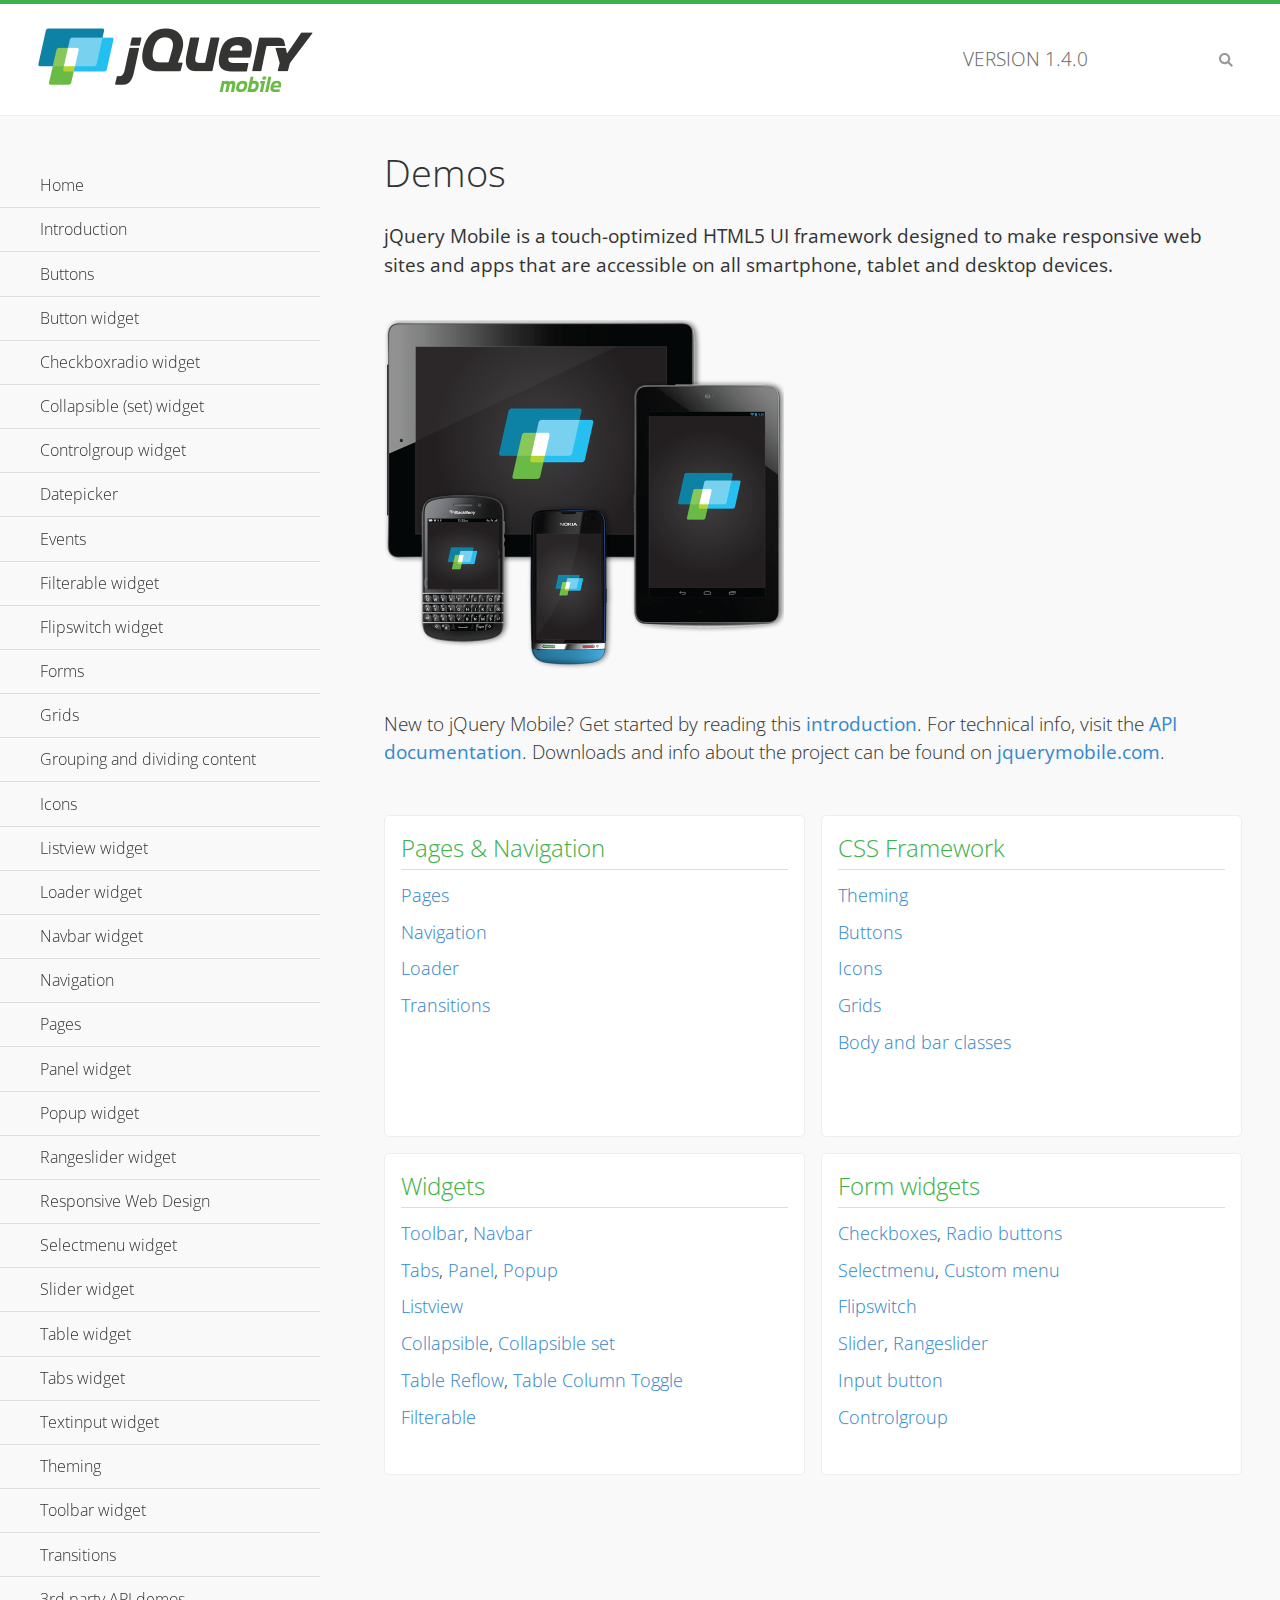
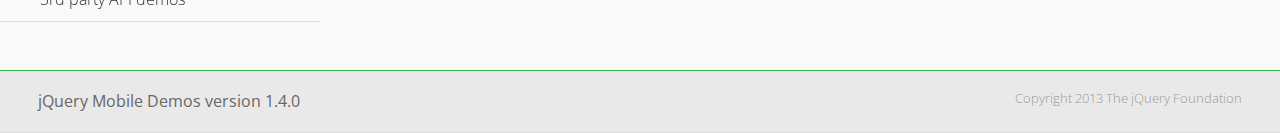
<file: lib/jquery/index.html>
<!DOCTYPE html>
<html>
<head>
	<meta charset="utf-8">
	<meta name="viewport" content="width=device-width, initial-scale=1">
	<title>jQuery Mobile Demos</title>
	<link rel="shortcut icon" href="favicon.ico">
	<link rel="stylesheet"  href="css/themes/default/jquery.mobile-1.4.0.min.css">
	<link rel="stylesheet" href="_assets/css/jqm-demos.css">
    <link rel="stylesheet" href="http://fonts.googleapis.com/css?family=Open+Sans:300,400,700">
	<script src="js/jquery.js"></script>
	<script src="_assets/js/index.js"></script>
	<script src="js/jquery.mobile-1.4.0.min.js"></script>
</head>
<body>
<div data-role="page" class="jqm-demos jqm-home">

	<div data-role="header" class="jqm-header">
		<h2><img src="_assets/img/jquery-logo.png" alt="jQuery Mobile"></h2>
		<p>Version <span class="jqm-version"></span></p>
		<a href="#" class="jqm-navmenu-link ui-btn ui-btn-icon-notext ui-corner-all ui-icon-bars ui-nodisc-icon ui-alt-icon ui-btn-left">Menu</a>
		<a href="#" class="jqm-search-link ui-btn ui-btn-icon-notext ui-corner-all ui-icon-search ui-nodisc-icon ui-alt-icon ui-btn-right">Search</a>
	</div><!-- /header -->

	<div role="main" class="ui-content jqm-content">

		<h1>Demos</h1>

		<p><strong>jQuery Mobile is a touch-optimized HTML5 UI framework designed to make responsive web sites and apps that are accessible on all smartphone, tablet and desktop devices.</strong></p>

		<img src="_assets/img/devices.png">

		<p>New to jQuery Mobile? Get started by reading this <a href="intro/" data-ajax="false">introduction</a>. For technical info, visit the <a href="http://api.jquerymobile.com" title="jQuery Mobile API documentation" target="_blank">API documentation</a>. Downloads and info about the project can be found on <a href="http://jquerymobile.com" title="jQuery Mobile web site" target="_blank">jquerymobile.com</a>.</p>

        <div class="ui-grid-a ui-responsive">
        	<div class="ui-block-a">
        		<div class="jqm-block-content">
        			<h3>Pages &amp; Navigation</h3>

        			<p><a href="pages/" data-ajax="false">Pages</a></p>
        			<p><a href="navigation/" data-ajax="false">Navigation</a></p>
        			<p><a href="loader/" data-ajax="false">Loader</a></p>
        			<p><a href="transitions/" data-ajax="false">Transitions</a></p>
        		</div>
        	</div>
        	<div class="ui-block-b">
        		<div class="jqm-block-content">
        			<h3>CSS Framework</h3>

        			<p><a href="theme-default/" data-ajax="false">Theming</a></p>
        			<p><a href="button-markup/" data-ajax="false">Buttons</a></p>
        			<p><a href="icons/" data-ajax="false">Icons</a></p>
        			<p><a href="grids/" data-ajax="false">Grids</a></p>
        			<p><a href="../body-bar-classes/" data-ajax="false">Body and bar classes</a></p>
        		</div>
        	</div>        	
        	<div class="ui-block-a">
        		<div class="jqm-block-content">
        			<h3>Widgets</h3>

        			<p><a href="toolbar/" data-ajax="false">Toolbar</a>, <a href="navbar/" data-ajax="false">Navbar</a></p>
        			<p><a href="tabs/" data-ajax="false">Tabs</a>, <a href="panel/" data-ajax="false">Panel</a>, <a href="popup/" data-ajax="false">Popup</a></p>
        			<p><a href="listview/" data-ajax="false">Listview</a></p>
        			<p><a href="collapsible/" data-ajax="false">Collapsible</a>, <a href="collapsibleset/" data-ajax="false">Collapsible set</a></p>
        			<p><a href="table-reflow/" data-ajax="false">Table Reflow</a>, <a href="table-column-toggle/" data-ajax="false">Table Column Toggle</a></p>
        			<p><a href="filterable/" data-ajax="false">Filterable</a></p>
        		</div>
        	</div>
        	<div class="ui-block-b">
        		<div class="jqm-block-content">
        			<h3>Form widgets</h3>

        			<p><a href="checkboxradio-checkbox/" data-ajax="false">Checkboxes</a>, <a href="checkboxradio-radio/" data-ajax="false">Radio buttons</a></p>
        			<p><a href="selectmenu/" data-ajax="false">Selectmenu</a>, <a href="selectmenu-custom/" data-ajax="false">Custom menu</a></p>
        			<p><a href="flipswitch/" data-ajax="false">Flipswitch</a></p>
        			<p><a href="slider/" data-ajax="false">Slider</a>, <a href="rangeslider/" data-ajax="false">Rangeslider</a></p>
        			<p><a href="button/" data-ajax="false">Input button</a></p>
        			<p><a href="controlgroup/" data-ajax="false">Controlgroup</a></p>
        		</div>
        	</div>
        </div>

	</div><!-- /content -->
	    <div data-role="panel" class="jqm-navmenu-panel" data-position="left" data-display="overlay" data-theme="a">
	    	<ul class="jqm-list ui-alt-icon ui-nodisc-icon">
<li data-filtertext="demos homepage" data-icon="home"><a href=".././">Home</a></li>
<li data-filtertext="introduction overview getting started"><a href="../intro/" data-ajax="false">Introduction</a></li>
<li data-filtertext="buttons button markup buttonmarkup method anchor link button element"><a href="../button-markup/" data-ajax="false">Buttons</a></li>
<li data-filtertext="form button widget input button submit reset"><a href="../button/" data-ajax="false">Button widget</a></li>
<li data-role="collapsible" data-collapsed-icon="carat-d" data-expanded-icon="carat-u" data-iconpos="right" data-inset="false">
	<h3>Checkboxradio widget</h3>
	<ul>
		<li data-filtertext="form checkboxradio widget checkbox input checkboxes controlgroups"><a href="../checkboxradio-checkbox/" data-ajax="false">Checkboxes</a></li>
		<li data-filtertext="form checkboxradio widget radio input radio buttons controlgroups"><a href="../checkboxradio-radio/" data-ajax="false">Radio buttons</a></li>
	</ul>
</li>
<li data-role="collapsible" data-collapsed-icon="carat-d" data-expanded-icon="carat-u" data-iconpos="right" data-inset="false">
	<h3>Collapsible (set) widget</h3>
	<ul>
		<li data-filtertext="collapsibles content formatting"><a href="../collapsible/" data-ajax="false">Collapsible</a></li>
		<li data-filtertext="dynamic collapsible set accordion append expand"><a href="../collapsible-dynamic/" data-ajax="false">Dynamic collapsibles</a></li>
		<li data-filtertext="accordions collapsible set widget content formatting grouped collapsibles"><a href="../collapsibleset/" data-ajax="false">Collapsible set</a></li>
	</ul>
</li>
<li data-role="collapsible" data-collapsed-icon="carat-d" data-expanded-icon="carat-u" data-iconpos="right" data-inset="false">
	<h3>Controlgroup widget</h3>
	<ul>
		<li data-filtertext="controlgroups selectmenu checkboxradio input grouped buttons horizontal vertical"><a href="../controlgroup/" data-ajax="false">Controlgroup</a></li>
		<li data-filtertext="dynamic controlgroup dynamically add buttons"><a href="../controlgroup-dynamic/" data-ajax="false">Dynamic controlgroups</a></li>
	</ul>
</li>
<li data-filtertext="form datepicker widget date input"><a href="../datepicker/" data-ajax="false">Datepicker</a></li>
<li data-role="collapsible" data-collapsed-icon="carat-d" data-expanded-icon="carat-u" data-iconpos="right" data-inset="false">
	<h3>Events</h3>
	<ul>
		<li data-filtertext="swipe to delete list items listviews swipe events"><a href="../swipe-list/" data-ajax="false">Swipe list items</a></li>
		<li data-filtertext="swipe to navigate swipe page navigation swipe events"><a href="../swipe-page/" data-ajax="false">Swipe page navigation</a></li>
	</ul>
</li>
<li data-filtertext="filterable filter elements sorting searching listview table"><a href="../filterable/" data-ajax="false">Filterable widget</a></li>
<li data-filtertext="form flipswitch widget flip toggle switch binary select checkbox input"><a href="../flipswitch/" data-ajax="false">Flipswitch widget</a></li>
<li data-role="collapsible" data-collapsed-icon="carat-d" data-expanded-icon="carat-u" data-iconpos="right" data-inset="false">
	<h3>Forms</h3>
	<ul>
		<li data-filtertext="forms text checkbox radio range button submit reset inputs selects textarea slider flipswitch label form elements"><a href="../forms/" data-ajax="false">Forms</a></li>
		<li data-filtertext="form hide labels hidden accessible ui-hidden-accessible forms"><a href="../forms-label-hidden-accessible/" data-ajax="false">Hide labels</a></li>
		<li data-filtertext="form field containers fieldcontain ui-field-contain forms"><a href="../forms-field-contain/" data-ajax="false">Field containers</a></li>
		<li data-filtertext="forms disabled form elements"><a href="../forms-disabled/" data-ajax="false">Forms disabled</a></li>
		<li data-filtertext="forms gallery examples overview forms text checkbox radio range button submit reset inputs selects textarea slider flipswitch label form elements"><a href="../forms-gallery/" data-ajax="false">Forms gallery</a></li>
	</ul>
</li>
<li data-role="collapsible" data-collapsed-icon="carat-d" data-expanded-icon="carat-u" data-iconpos="right" data-inset="false">
	<h3>Grids</h3>
	<ul>
		<li data-filtertext="grids columns blocks content formatting rwd responsive css framework"><a href="../grids/" data-ajax="false">Grids</a></li>
		<li data-filtertext="buttons in grids css framework"><a href="../grids-buttons/" data-ajax="false">Buttons in grids</a></li>
		<li data-filtertext="custom responsive grids rwd css framework"><a href="../grids-custom-responsive/" data-ajax="false">Custom responsive grids</a></li>
	</ul>
</li>
<li data-filtertext="blocks content formatting sections heading"><a href="../body-bar-classes/" data-ajax="false">Grouping and dividing content</a></li>
<li data-role="collapsible" data-collapsed-icon="carat-d" data-expanded-icon="carat-u" data-iconpos="right" data-inset="false">
	<h3>Icons</h3>
	<ul>
		<li data-filtertext="button icons svg disc alt custom icon position"><a href="../icons/" data-ajax="false">Icons</a></li>
		<li data-filtertext=""><a href="../icons-grunticon/" data-ajax="false">Grunticon loader</a></li>
	</ul>
</li>
<li data-role="collapsible" data-collapsed-icon="carat-d" data-expanded-icon="carat-u" data-iconpos="right" data-inset="false">
	<h3>Listview widget</h3>
	<ul>
		<li data-filtertext="listview widget thumbnails icons nested split button collapsible ul ol"><a href="../listview/" data-ajax="false">Listview</a></li>
		<li data-filtertext="autocomplete filterable reveal listview filtertextbeforefilter placeholder"><a href="../listview-autocomplete/" data-ajax="false">Listview autocomplete</a></li>
		<li data-filtertext="autocomplete filterable reveal listview remote data filtertextbeforefilter placeholder"><a href="../listview-autocomplete-remote/" data-ajax="false">Listview autocomplete remote data</a></li>
		<li data-filtertext="autodividers anchor jump scroll linkbars listview lists ul ol"><a href="../listview-autodividers-linkbar/" data-ajax="false">Listview autodividers linkbar</a></li>
		<li data-filtertext="listview autodividers selector autodividersselector lists ul ol"><a href="../listview-autodividers-selector/" data-ajax="false">Listview autodividers selector</a></li>
		<li data-filtertext="listview nested list items"><a href="../listview-nested-lists/" data-ajax="false">Listview Nested Listviews</a></li>
		<li data-filtertext="listview collapsible list items flat"><a href="../listview-collapsible-item-flat/" data-ajax="false">Listview collapsible list items (flat)</a></li>
		<li data-filtertext="listview collapsible list indented"><a href="../listview-collapsible-item-indented/" data-ajax="false">Listview collapsible list items (indented)</a></li>
		<li data-filtertext="grid listview responsive grids responsive listviews lists ul"><a href="../listview-grid/" data-ajax="false">Listview responsive grid</a></li>
	</ul>
</li>
<li data-filtertext="loader widget page loading navigation overlay spinner"><a href="../loader/" data-ajax="false">Loader widget</a></li>
<li data-filtertext="navbar widget navmenu toolbars header footer"><a href="../navbar/" data-ajax="false">Navbar widget</a></li>
<li data-role="collapsible" data-collapsed-icon="carat-d" data-expanded-icon="carat-u" data-iconpos="right" data-inset="false">
	<h3>Navigation</h3>
	<ul>
		<li data-filtertext="ajax navigation navigate widget history event method"><a href="../navigation/" data-ajax="false">Navigation</a></li>
		<li data-filtertext="linking pages page links navigation ajax prefetch cache"><a href="../navigation-linking-pages/" data-ajax="false">Linking pages</a></li>
		<li data-filtertext="php redirect server redirection server-side navigation"><a href="../navigation-php-redirect/" data-ajax="false">PHP redirect demo</a></li>
	</ul>
</li>
<li data-role="collapsible" data-collapsed-icon="carat-d" data-expanded-icon="carat-u" data-iconpos="right" data-inset="false">
	<h3>Pages</h3>
	<ul>
		<li data-filtertext="pages page widget ajax navigation"><a href="../pages/" data-ajax="false">Pages</a></li>
		<li data-filtertext="single page"><a href="../pages-single-page/" data-ajax="false">Single page</a></li>
		<li data-filtertext="multipage multi-page page"><a href="../pages-multi-page/" data-ajax="false">Multi-page template</a></li>
		<li data-filtertext="dialog page widget modal popup"><a href="../pages-dialog/" data-ajax="false">Dialog page</a></li>
	</ul>
</li>
<li data-role="collapsible" data-collapsed-icon="carat-d" data-expanded-icon="carat-u" data-iconpos="right" data-inset="false">
	<h3>Panel widget</h3>
	<ul>
		<li data-filtertext="panel widget sliding panels reveal push overlay responsive"><a href="../panel/" data-ajax="false">Panel</a></li>
		<li data-filtertext=""><a href="../panel-external/" data-ajax="false">External panels</a></li>
		<li data-filtertext="panel "><a href="../panel-fixed/" data-ajax="false">Fixed panels</a></li>
		<li data-filtertext="panel slide panels sliding panels shadow rwd responsive breakpoint"><a href="../panel-responsive/" data-ajax="false">Panels responsive</a></li>
		<li data-filtertext="panel custom style custom panel width reveal shadow listview panel styling page background wrapper"><a href="../panel-styling/" data-ajax="false">Custom panel style</a></li>
		<li data-filtertext="panel open on swipe"><a href="../panel-swipe-open/" data-ajax="false">Panel open on swipe</a></li>
		<li data-filtertext="panels outside page internal external toolbars"><a href="../panel-external-internal/" data-ajax="false">Panel external and internal</a></li>
	</ul>
</li>
<li data-role="collapsible" data-collapsed-icon="carat-d" data-expanded-icon="carat-u" data-iconpos="right" data-inset="false">
	<h3>Popup widget</h3>
	<ul>
		<li data-filtertext="popup widget popups dialog modal transition tooltip lightbox form overlay screen flip pop fade transition"><a href="../popup/" data-ajax="false">Popup</a></li>
		<li data-filtertext="popup alignment position"><a href="../popup-alignment/" data-ajax="false">Popup alignment</a></li>
		<li data-filtertext="popup arrow size popups popover"><a href="../popup-arrow-size/" data-ajax="false">Popup arrow size</a></li>
		<li data-filtertext="dynamic popups popup images lightbox"><a href="../popup-dynamic/" data-ajax="false">Dynamic popups</a></li>
		<li data-filtertext="popups with iframes scaling"><a href="../popup-iframe/" data-ajax="false">Popups with iframes</a></li>
		<li data-filtertext="popup image scaling"><a href="../popup-image-scaling/" data-ajax="false">Popup image scaling</a></li>
		<li data-filtertext="external popup outside multi-page"><a href="../popup-outside-multipage" data-ajax="false">Popup outside multi-page</a></li>
	</ul>
</li>
<li data-filtertext="form rangeslider widget dual sliders dual handle sliders range input"><a href="../rangeslider/" data-ajax="false">Rangeslider widget</a></li>
<li data-filtertext="responsive web design rwd adaptive progressive enhancement PE accessible mobile breakpoints media query media queries"><a href="../rwd/" data-ajax="false">Responsive Web Design</a></li>
<li data-role="collapsible" data-collapsed-icon="carat-d" data-expanded-icon="carat-u" data-iconpos="right" data-inset="false">
	<h3>Selectmenu widget</h3>
	<ul>
		<li data-filtertext="form selectmenu widget select input custom select menu selects"><a href="../selectmenu/" data-ajax="false">Selectmenu</a></li>
		<li data-filtertext="form custom select menu selectmenu widget custom menu option optgroup multiple selects"><a href="../selectmenu-custom/" data-ajax="false">Custom select menu</a></li>
		<li data-filtertext="filterable select filter popup dialog"><a href="../selectmenu-custom-filter/" data-ajax="false">Custom select menu with filter</a></li>
	</ul>
</li>
<li data-role="collapsible" data-collapsed-icon="carat-d" data-expanded-icon="carat-u" data-iconpos="right" data-inset="false">
	<h3>Slider widget</h3>
	<ul>
		<li data-filtertext="form slider widget range input single sliders"><a href="../slider/" data-ajax="false">Slider</a></li>
		<li data-filtertext="form slider widget flipswitch slider binary select flip toggle switch"><a href="../slider-flipswitch/" data-ajax="false">Slider flip toggle switch</a></li>
		<li data-filtertext="form slider tooltip handle value input range sliders"><a href="../slider-tooltip/" data-ajax="false">Slider tooltip</a></li>
	</ul>
</li>
<li data-role="collapsible" data-collapsed-icon="carat-d" data-expanded-icon="carat-u" data-iconpos="right" data-inset="false">
	<h3>Table widget</h3>
	<ul>
		<li data-filtertext="table widget reflow column toggle th td responsive tables rwd hide show tabular"><a href="../table-column-toggle/" data-ajax="false">Table Column Toggle</a></li>
		<li data-filtertext="table column toggle phone comparison demo"><a href="../table-column-toggle-example/" data-ajax="false">Table Column Toggle demo</a></li>
		<li data-filtertext="responsive tables table column toggle heading groups rwd breakpoint"><a href="../table-column-toggle-heading-groups/" data-ajax="false">Table Column Toggle heading groups</a></li>
		<li data-filtertext="responsive tables table column toggle hide rwd breakpoint customization options"><a href="../table-column-toggle-options/" data-ajax="false">Table Column Toggle options</a></li>
		<li data-filtertext="table reflow th td responsive rwd columns tabular"><a href="../table-reflow/" data-ajax="false">Table Reflow</a></li>
		<li data-filtertext="responsive tables table reflow heading groups rwd breakpoint"><a href="../table-reflow-heading-groups/" data-ajax="false">Table Reflow heading groups</a></li>
		<li data-filtertext="responsive tables table reflow stripes strokes table style"><a href="../table-reflow-stripes-strokes/" data-ajax="false">Table Reflow stripes and strokes</a></li>
		<li data-filtertext="responsive tables table reflow stack custom styles"><a href="../table-reflow-styling/" data-ajax="false">Table Reflow custom styles</a></li>
	</ul>
</li>
<li data-filtertext="ui tabs widget"><a href="../tabs/" data-ajax="false">Tabs widget</a></li>
<li data-filtertext="form textinput widget text input textarea number date time tel email file color password"><a href="../textinput/" data-ajax="false">Textinput widget</a></li>
<li data-role="collapsible" data-collapsed-icon="carat-d" data-expanded-icon="carat-u" data-iconpos="right" data-inset="false">
	<h3>Theming</h3>
	<ul>
		<li data-filtertext="default theme swatches theming style css"><a href="../theme-default/" data-ajax="false">Default theme</a></li>
		<li data-filtertext="classic theme old theme swatches theming style css"><a href="../theme-classic/" data-ajax="false">Classic theme</a></li>
	</ul>
</li>
<li data-role="collapsible" data-collapsed-icon="carat-d" data-expanded-icon="carat-u" data-iconpos="right" data-inset="false">
	<h3>Toolbar widget</h3>
	<ul>
		<li data-filtertext="toolbar widget header footer toolbars fixed fullscreen external sections"><a href="../toolbar/" data-ajax="false">Toolbar</a></li>
		<li data-filtertext="dynamic toolbars dynamically add toolbar header footer"><a href="../toolbar-dynamic/" data-ajax="false">Dynamic toolbars</a></li>
		<li data-filtertext="external toolbars header footer"><a href="../toolbar-external/" data-ajax="false">External toolbars</a></li>
		<li data-filtertext="fixed toolbars header footer"><a href="../toolbar-fixed/" data-ajax="false">Fixed toolbars</a></li>
		<li data-filtertext="fixed fullscreen toolbars header footer"><a href="../toolbar-fixed-fullscreen/" data-ajax="false">Fullscreen toolbars</a></li>
		<li data-filtertext="external fixed toolbars header footer"><a href="../toolbar-fixed-external/" data-ajax="false">Fixed external toolbars</a></li>
		<li data-filtertext="external persistent toolbars header footer navbar navmenu"><a href="../toolbar-fixed-persistent/" data-ajax="false">Persistent toolbars</a></li>
		<li data-filtertext="external ajax optimized toolbars persistent toolbars header footer navbar"><a href="../toolbar-fixed-persistent-optimized/" data-ajax="false">AJAX optimized toolbars</a></li>
		<li data-filtertext="form in toolbars header footer"><a href="../toolbar-fixed-forms/" data-ajax="false">Form in toolbar</a></li>
	</ul>
</li>
<li data-filtertext="page transitions animated pages popup navigation flip slide fade pop"><a href="../transitions/" data-ajax="false">Transitions</a></li>
<li data-role="collapsible" data-collapsed-icon="carat-d" data-expanded-icon="carat-u" data-iconpos="right" data-inset="false">
	<h3>3rd party API demos</h3>
	<ul>
		<li data-filtertext="backbone requirejs navigation router"><a href="../backbone-requirejs/" data-ajax="false">Backbone RequireJS</a></li>
		<li data-filtertext="google maps geolocation demo"><a href="../map-geolocation/" data-ajax="false">Google Maps geolocation</a></li>
		<li data-filtertext="google maps hybrid"><a href="../map-list-toggle/" data-ajax="false">Google Maps list toggle</a></li>
	</ul>
</li>



		     </ul>
		</div><!-- /panel -->


	<div data-role="footer" data-position="fixed" data-tap-toggle="false" class="jqm-footer">
		<p>jQuery Mobile Demos version <span class="jqm-version"></span></p>
		<p>Copyright 2013 The jQuery Foundation</p>
	</div><!-- /footer -->
	<!-- TODO: This should become an external panel so we can add input to markup (unique ID) -->
    <div data-role="panel" class="jqm-search-panel" data-position="right" data-display="overlay" data-theme="a">
		<div class="jqm-search">
			<ul class="jqm-list" data-filter-placeholder="Search demos..." data-filter-reveal="true">
<li data-filtertext="demos homepage" data-icon="home"><a href=".././">Home</a></li>
<li data-filtertext="introduction overview getting started"><a href="../intro/" data-ajax="false">Introduction</a></li>
<li data-filtertext="buttons button markup buttonmarkup method anchor link button element"><a href="../button-markup/" data-ajax="false">Buttons</a></li>
<li data-filtertext="form button widget input button submit reset"><a href="../button/" data-ajax="false">Button widget</a></li>
<li data-role="collapsible" data-collapsed-icon="carat-d" data-expanded-icon="carat-u" data-iconpos="right" data-inset="false">
	<h3>Checkboxradio widget</h3>
	<ul>
		<li data-filtertext="form checkboxradio widget checkbox input checkboxes controlgroups"><a href="../checkboxradio-checkbox/" data-ajax="false">Checkboxes</a></li>
		<li data-filtertext="form checkboxradio widget radio input radio buttons controlgroups"><a href="../checkboxradio-radio/" data-ajax="false">Radio buttons</a></li>
	</ul>
</li>
<li data-role="collapsible" data-collapsed-icon="carat-d" data-expanded-icon="carat-u" data-iconpos="right" data-inset="false">
	<h3>Collapsible (set) widget</h3>
	<ul>
		<li data-filtertext="collapsibles content formatting"><a href="../collapsible/" data-ajax="false">Collapsible</a></li>
		<li data-filtertext="dynamic collapsible set accordion append expand"><a href="../collapsible-dynamic/" data-ajax="false">Dynamic collapsibles</a></li>
		<li data-filtertext="accordions collapsible set widget content formatting grouped collapsibles"><a href="../collapsibleset/" data-ajax="false">Collapsible set</a></li>
	</ul>
</li>
<li data-role="collapsible" data-collapsed-icon="carat-d" data-expanded-icon="carat-u" data-iconpos="right" data-inset="false">
	<h3>Controlgroup widget</h3>
	<ul>
		<li data-filtertext="controlgroups selectmenu checkboxradio input grouped buttons horizontal vertical"><a href="../controlgroup/" data-ajax="false">Controlgroup</a></li>
		<li data-filtertext="dynamic controlgroup dynamically add buttons"><a href="../controlgroup-dynamic/" data-ajax="false">Dynamic controlgroups</a></li>
	</ul>
</li>
<li data-filtertext="form datepicker widget date input"><a href="../datepicker/" data-ajax="false">Datepicker</a></li>
<li data-role="collapsible" data-collapsed-icon="carat-d" data-expanded-icon="carat-u" data-iconpos="right" data-inset="false">
	<h3>Events</h3>
	<ul>
		<li data-filtertext="swipe to delete list items listviews swipe events"><a href="../swipe-list/" data-ajax="false">Swipe list items</a></li>
		<li data-filtertext="swipe to navigate swipe page navigation swipe events"><a href="../swipe-page/" data-ajax="false">Swipe page navigation</a></li>
	</ul>
</li>
<li data-filtertext="filterable filter elements sorting searching listview table"><a href="../filterable/" data-ajax="false">Filterable widget</a></li>
<li data-filtertext="form flipswitch widget flip toggle switch binary select checkbox input"><a href="../flipswitch/" data-ajax="false">Flipswitch widget</a></li>
<li data-role="collapsible" data-collapsed-icon="carat-d" data-expanded-icon="carat-u" data-iconpos="right" data-inset="false">
	<h3>Forms</h3>
	<ul>
		<li data-filtertext="forms text checkbox radio range button submit reset inputs selects textarea slider flipswitch label form elements"><a href="../forms/" data-ajax="false">Forms</a></li>
		<li data-filtertext="form hide labels hidden accessible ui-hidden-accessible forms"><a href="../forms-label-hidden-accessible/" data-ajax="false">Hide labels</a></li>
		<li data-filtertext="form field containers fieldcontain ui-field-contain forms"><a href="../forms-field-contain/" data-ajax="false">Field containers</a></li>
		<li data-filtertext="forms disabled form elements"><a href="../forms-disabled/" data-ajax="false">Forms disabled</a></li>
		<li data-filtertext="forms gallery examples overview forms text checkbox radio range button submit reset inputs selects textarea slider flipswitch label form elements"><a href="../forms-gallery/" data-ajax="false">Forms gallery</a></li>
	</ul>
</li>
<li data-role="collapsible" data-collapsed-icon="carat-d" data-expanded-icon="carat-u" data-iconpos="right" data-inset="false">
	<h3>Grids</h3>
	<ul>
		<li data-filtertext="grids columns blocks content formatting rwd responsive css framework"><a href="../grids/" data-ajax="false">Grids</a></li>
		<li data-filtertext="buttons in grids css framework"><a href="../grids-buttons/" data-ajax="false">Buttons in grids</a></li>
		<li data-filtertext="custom responsive grids rwd css framework"><a href="../grids-custom-responsive/" data-ajax="false">Custom responsive grids</a></li>
	</ul>
</li>
<li data-filtertext="blocks content formatting sections heading"><a href="../body-bar-classes/" data-ajax="false">Grouping and dividing content</a></li>
<li data-role="collapsible" data-collapsed-icon="carat-d" data-expanded-icon="carat-u" data-iconpos="right" data-inset="false">
	<h3>Icons</h3>
	<ul>
		<li data-filtertext="button icons svg disc alt custom icon position"><a href="../icons/" data-ajax="false">Icons</a></li>
		<li data-filtertext=""><a href="../icons-grunticon/" data-ajax="false">Grunticon loader</a></li>
	</ul>
</li>
<li data-role="collapsible" data-collapsed-icon="carat-d" data-expanded-icon="carat-u" data-iconpos="right" data-inset="false">
	<h3>Listview widget</h3>
	<ul>
		<li data-filtertext="listview widget thumbnails icons nested split button collapsible ul ol"><a href="../listview/" data-ajax="false">Listview</a></li>
		<li data-filtertext="autocomplete filterable reveal listview filtertextbeforefilter placeholder"><a href="../listview-autocomplete/" data-ajax="false">Listview autocomplete</a></li>
		<li data-filtertext="autocomplete filterable reveal listview remote data filtertextbeforefilter placeholder"><a href="../listview-autocomplete-remote/" data-ajax="false">Listview autocomplete remote data</a></li>
		<li data-filtertext="autodividers anchor jump scroll linkbars listview lists ul ol"><a href="../listview-autodividers-linkbar/" data-ajax="false">Listview autodividers linkbar</a></li>
		<li data-filtertext="listview autodividers selector autodividersselector lists ul ol"><a href="../listview-autodividers-selector/" data-ajax="false">Listview autodividers selector</a></li>
		<li data-filtertext="listview nested list items"><a href="../listview-nested-lists/" data-ajax="false">Listview Nested Listviews</a></li>
		<li data-filtertext="listview collapsible list items flat"><a href="../listview-collapsible-item-flat/" data-ajax="false">Listview collapsible list items (flat)</a></li>
		<li data-filtertext="listview collapsible list indented"><a href="../listview-collapsible-item-indented/" data-ajax="false">Listview collapsible list items (indented)</a></li>
		<li data-filtertext="grid listview responsive grids responsive listviews lists ul"><a href="../listview-grid/" data-ajax="false">Listview responsive grid</a></li>
	</ul>
</li>
<li data-filtertext="loader widget page loading navigation overlay spinner"><a href="../loader/" data-ajax="false">Loader widget</a></li>
<li data-filtertext="navbar widget navmenu toolbars header footer"><a href="../navbar/" data-ajax="false">Navbar widget</a></li>
<li data-role="collapsible" data-collapsed-icon="carat-d" data-expanded-icon="carat-u" data-iconpos="right" data-inset="false">
	<h3>Navigation</h3>
	<ul>
		<li data-filtertext="ajax navigation navigate widget history event method"><a href="../navigation/" data-ajax="false">Navigation</a></li>
		<li data-filtertext="linking pages page links navigation ajax prefetch cache"><a href="../navigation-linking-pages/" data-ajax="false">Linking pages</a></li>
		<li data-filtertext="php redirect server redirection server-side navigation"><a href="../navigation-php-redirect/" data-ajax="false">PHP redirect demo</a></li>
	</ul>
</li>
<li data-role="collapsible" data-collapsed-icon="carat-d" data-expanded-icon="carat-u" data-iconpos="right" data-inset="false">
	<h3>Pages</h3>
	<ul>
		<li data-filtertext="pages page widget ajax navigation"><a href="../pages/" data-ajax="false">Pages</a></li>
		<li data-filtertext="single page"><a href="../pages-single-page/" data-ajax="false">Single page</a></li>
		<li data-filtertext="multipage multi-page page"><a href="../pages-multi-page/" data-ajax="false">Multi-page template</a></li>
		<li data-filtertext="dialog page widget modal popup"><a href="../pages-dialog/" data-ajax="false">Dialog page</a></li>
	</ul>
</li>
<li data-role="collapsible" data-collapsed-icon="carat-d" data-expanded-icon="carat-u" data-iconpos="right" data-inset="false">
	<h3>Panel widget</h3>
	<ul>
		<li data-filtertext="panel widget sliding panels reveal push overlay responsive"><a href="../panel/" data-ajax="false">Panel</a></li>
		<li data-filtertext=""><a href="../panel-external/" data-ajax="false">External panels</a></li>
		<li data-filtertext="panel "><a href="../panel-fixed/" data-ajax="false">Fixed panels</a></li>
		<li data-filtertext="panel slide panels sliding panels shadow rwd responsive breakpoint"><a href="../panel-responsive/" data-ajax="false">Panels responsive</a></li>
		<li data-filtertext="panel custom style custom panel width reveal shadow listview panel styling page background wrapper"><a href="../panel-styling/" data-ajax="false">Custom panel style</a></li>
		<li data-filtertext="panel open on swipe"><a href="../panel-swipe-open/" data-ajax="false">Panel open on swipe</a></li>
		<li data-filtertext="panels outside page internal external toolbars"><a href="../panel-external-internal/" data-ajax="false">Panel external and internal</a></li>
	</ul>
</li>
<li data-role="collapsible" data-collapsed-icon="carat-d" data-expanded-icon="carat-u" data-iconpos="right" data-inset="false">
	<h3>Popup widget</h3>
	<ul>
		<li data-filtertext="popup widget popups dialog modal transition tooltip lightbox form overlay screen flip pop fade transition"><a href="../popup/" data-ajax="false">Popup</a></li>
		<li data-filtertext="popup alignment position"><a href="../popup-alignment/" data-ajax="false">Popup alignment</a></li>
		<li data-filtertext="popup arrow size popups popover"><a href="../popup-arrow-size/" data-ajax="false">Popup arrow size</a></li>
		<li data-filtertext="dynamic popups popup images lightbox"><a href="../popup-dynamic/" data-ajax="false">Dynamic popups</a></li>
		<li data-filtertext="popups with iframes scaling"><a href="../popup-iframe/" data-ajax="false">Popups with iframes</a></li>
		<li data-filtertext="popup image scaling"><a href="../popup-image-scaling/" data-ajax="false">Popup image scaling</a></li>
		<li data-filtertext="external popup outside multi-page"><a href="../popup-outside-multipage" data-ajax="false">Popup outside multi-page</a></li>
	</ul>
</li>
<li data-filtertext="form rangeslider widget dual sliders dual handle sliders range input"><a href="../rangeslider/" data-ajax="false">Rangeslider widget</a></li>
<li data-filtertext="responsive web design rwd adaptive progressive enhancement PE accessible mobile breakpoints media query media queries"><a href="../rwd/" data-ajax="false">Responsive Web Design</a></li>
<li data-role="collapsible" data-collapsed-icon="carat-d" data-expanded-icon="carat-u" data-iconpos="right" data-inset="false">
	<h3>Selectmenu widget</h3>
	<ul>
		<li data-filtertext="form selectmenu widget select input custom select menu selects"><a href="../selectmenu/" data-ajax="false">Selectmenu</a></li>
		<li data-filtertext="form custom select menu selectmenu widget custom menu option optgroup multiple selects"><a href="../selectmenu-custom/" data-ajax="false">Custom select menu</a></li>
		<li data-filtertext="filterable select filter popup dialog"><a href="../selectmenu-custom-filter/" data-ajax="false">Custom select menu with filter</a></li>
	</ul>
</li>
<li data-role="collapsible" data-collapsed-icon="carat-d" data-expanded-icon="carat-u" data-iconpos="right" data-inset="false">
	<h3>Slider widget</h3>
	<ul>
		<li data-filtertext="form slider widget range input single sliders"><a href="../slider/" data-ajax="false">Slider</a></li>
		<li data-filtertext="form slider widget flipswitch slider binary select flip toggle switch"><a href="../slider-flipswitch/" data-ajax="false">Slider flip toggle switch</a></li>
		<li data-filtertext="form slider tooltip handle value input range sliders"><a href="../slider-tooltip/" data-ajax="false">Slider tooltip</a></li>
	</ul>
</li>
<li data-role="collapsible" data-collapsed-icon="carat-d" data-expanded-icon="carat-u" data-iconpos="right" data-inset="false">
	<h3>Table widget</h3>
	<ul>
		<li data-filtertext="table widget reflow column toggle th td responsive tables rwd hide show tabular"><a href="../table-column-toggle/" data-ajax="false">Table Column Toggle</a></li>
		<li data-filtertext="table column toggle phone comparison demo"><a href="../table-column-toggle-example/" data-ajax="false">Table Column Toggle demo</a></li>
		<li data-filtertext="responsive tables table column toggle heading groups rwd breakpoint"><a href="../table-column-toggle-heading-groups/" data-ajax="false">Table Column Toggle heading groups</a></li>
		<li data-filtertext="responsive tables table column toggle hide rwd breakpoint customization options"><a href="../table-column-toggle-options/" data-ajax="false">Table Column Toggle options</a></li>
		<li data-filtertext="table reflow th td responsive rwd columns tabular"><a href="../table-reflow/" data-ajax="false">Table Reflow</a></li>
		<li data-filtertext="responsive tables table reflow heading groups rwd breakpoint"><a href="../table-reflow-heading-groups/" data-ajax="false">Table Reflow heading groups</a></li>
		<li data-filtertext="responsive tables table reflow stripes strokes table style"><a href="../table-reflow-stripes-strokes/" data-ajax="false">Table Reflow stripes and strokes</a></li>
		<li data-filtertext="responsive tables table reflow stack custom styles"><a href="../table-reflow-styling/" data-ajax="false">Table Reflow custom styles</a></li>
	</ul>
</li>
<li data-filtertext="ui tabs widget"><a href="../tabs/" data-ajax="false">Tabs widget</a></li>
<li data-filtertext="form textinput widget text input textarea number date time tel email file color password"><a href="../textinput/" data-ajax="false">Textinput widget</a></li>
<li data-role="collapsible" data-collapsed-icon="carat-d" data-expanded-icon="carat-u" data-iconpos="right" data-inset="false">
	<h3>Theming</h3>
	<ul>
		<li data-filtertext="default theme swatches theming style css"><a href="../theme-default/" data-ajax="false">Default theme</a></li>
		<li data-filtertext="classic theme old theme swatches theming style css"><a href="../theme-classic/" data-ajax="false">Classic theme</a></li>
	</ul>
</li>
<li data-role="collapsible" data-collapsed-icon="carat-d" data-expanded-icon="carat-u" data-iconpos="right" data-inset="false">
	<h3>Toolbar widget</h3>
	<ul>
		<li data-filtertext="toolbar widget header footer toolbars fixed fullscreen external sections"><a href="../toolbar/" data-ajax="false">Toolbar</a></li>
		<li data-filtertext="dynamic toolbars dynamically add toolbar header footer"><a href="../toolbar-dynamic/" data-ajax="false">Dynamic toolbars</a></li>
		<li data-filtertext="external toolbars header footer"><a href="../toolbar-external/" data-ajax="false">External toolbars</a></li>
		<li data-filtertext="fixed toolbars header footer"><a href="../toolbar-fixed/" data-ajax="false">Fixed toolbars</a></li>
		<li data-filtertext="fixed fullscreen toolbars header footer"><a href="../toolbar-fixed-fullscreen/" data-ajax="false">Fullscreen toolbars</a></li>
		<li data-filtertext="external fixed toolbars header footer"><a href="../toolbar-fixed-external/" data-ajax="false">Fixed external toolbars</a></li>
		<li data-filtertext="external persistent toolbars header footer navbar navmenu"><a href="../toolbar-fixed-persistent/" data-ajax="false">Persistent toolbars</a></li>
		<li data-filtertext="external ajax optimized toolbars persistent toolbars header footer navbar"><a href="../toolbar-fixed-persistent-optimized/" data-ajax="false">AJAX optimized toolbars</a></li>
		<li data-filtertext="form in toolbars header footer"><a href="../toolbar-fixed-forms/" data-ajax="false">Form in toolbar</a></li>
	</ul>
</li>
<li data-filtertext="page transitions animated pages popup navigation flip slide fade pop"><a href="../transitions/" data-ajax="false">Transitions</a></li>
<li data-role="collapsible" data-collapsed-icon="carat-d" data-expanded-icon="carat-u" data-iconpos="right" data-inset="false">
	<h3>3rd party API demos</h3>
	<ul>
		<li data-filtertext="backbone requirejs navigation router"><a href="../backbone-requirejs/" data-ajax="false">Backbone RequireJS</a></li>
		<li data-filtertext="google maps geolocation demo"><a href="../map-geolocation/" data-ajax="false">Google Maps geolocation</a></li>
		<li data-filtertext="google maps hybrid"><a href="../map-list-toggle/" data-ajax="false">Google Maps list toggle</a></li>
	</ul>
</li>



			</ul>
		</div>
	</div><!-- /panel -->


</div><!-- /page -->

</body>
</html>
</file>
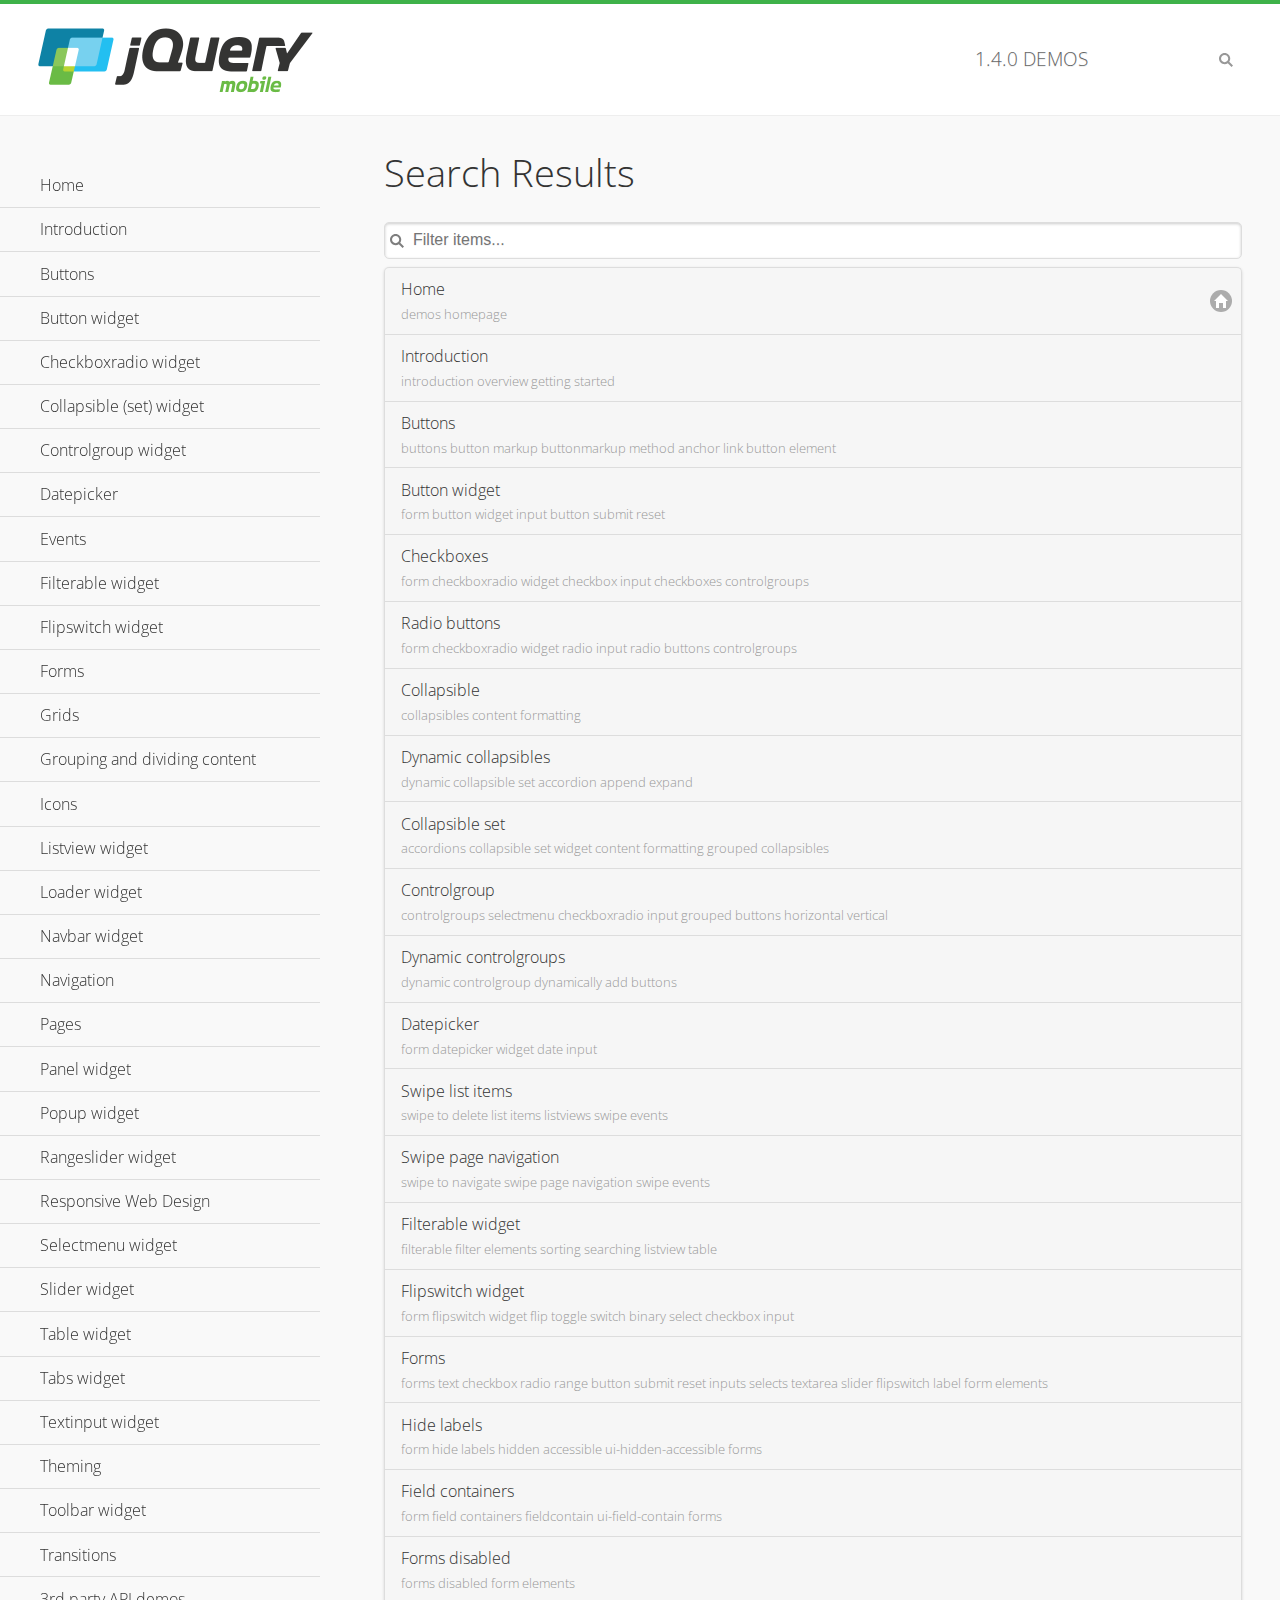
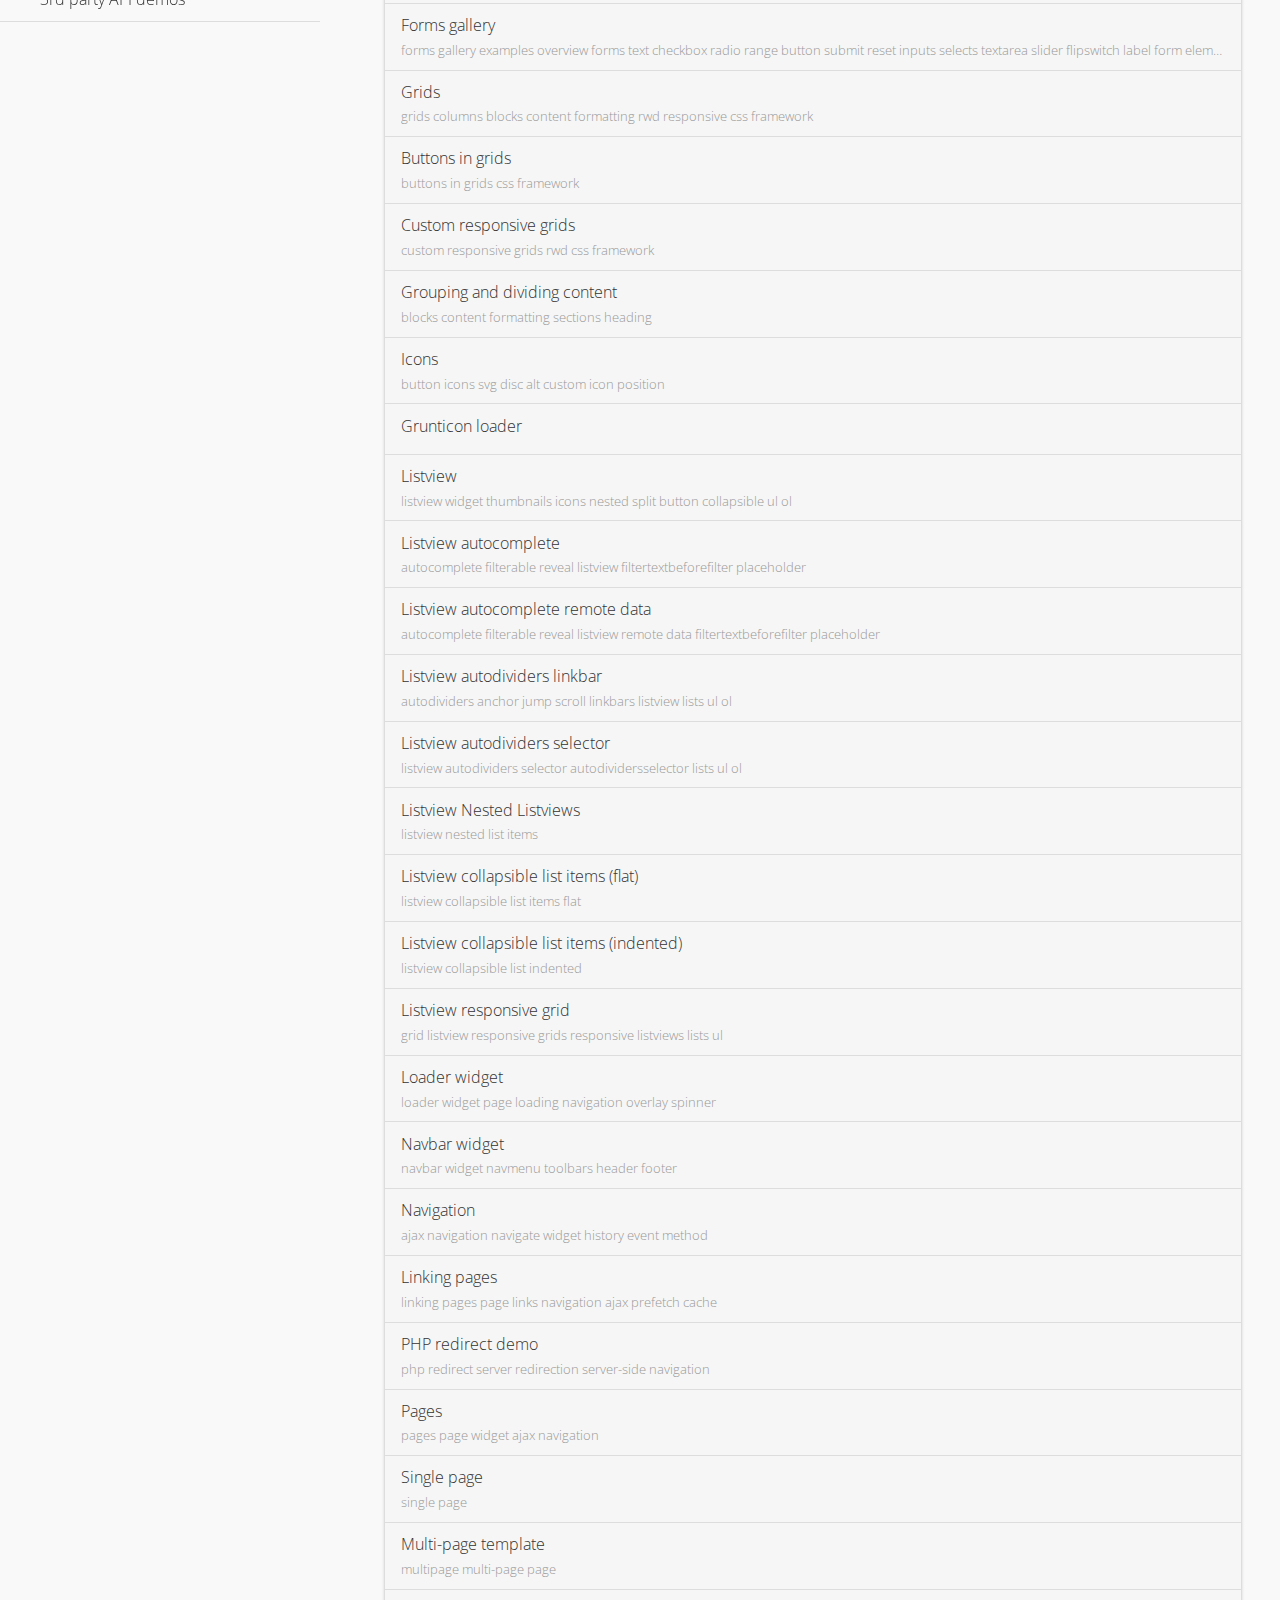
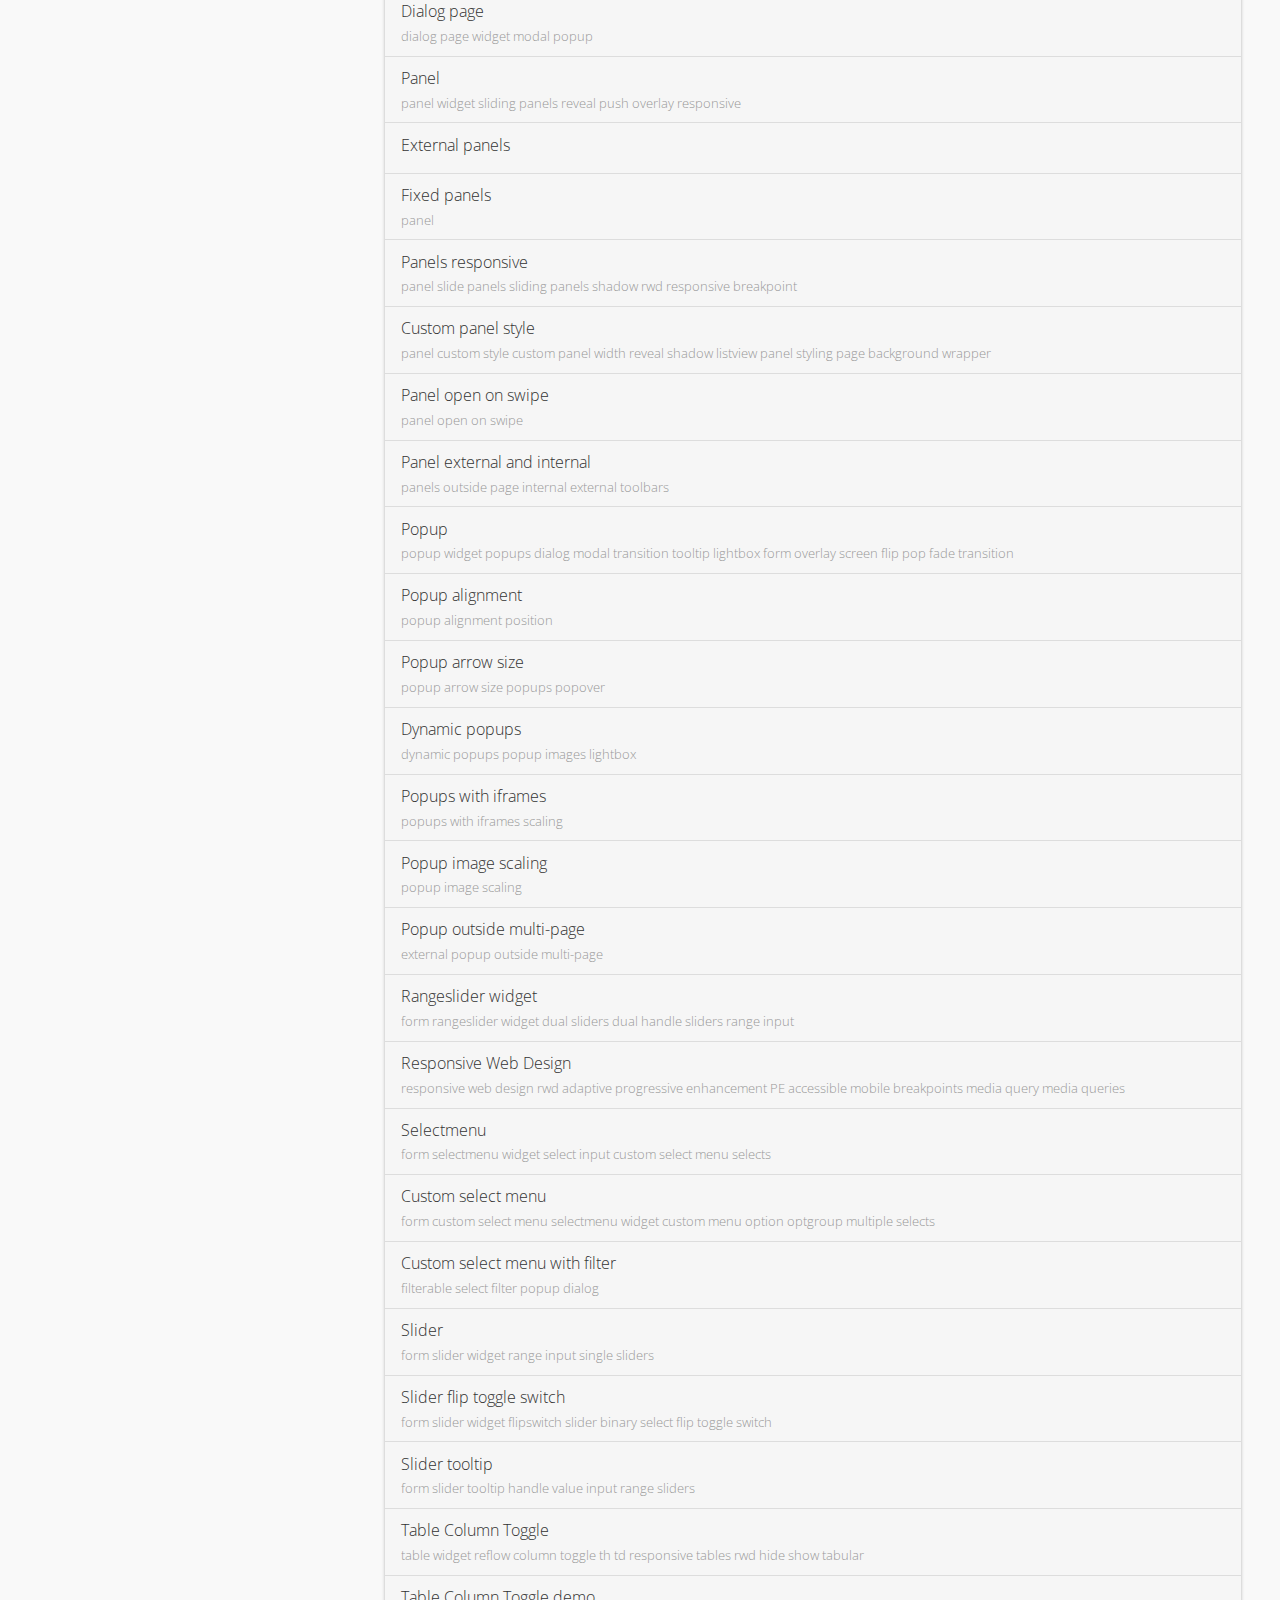
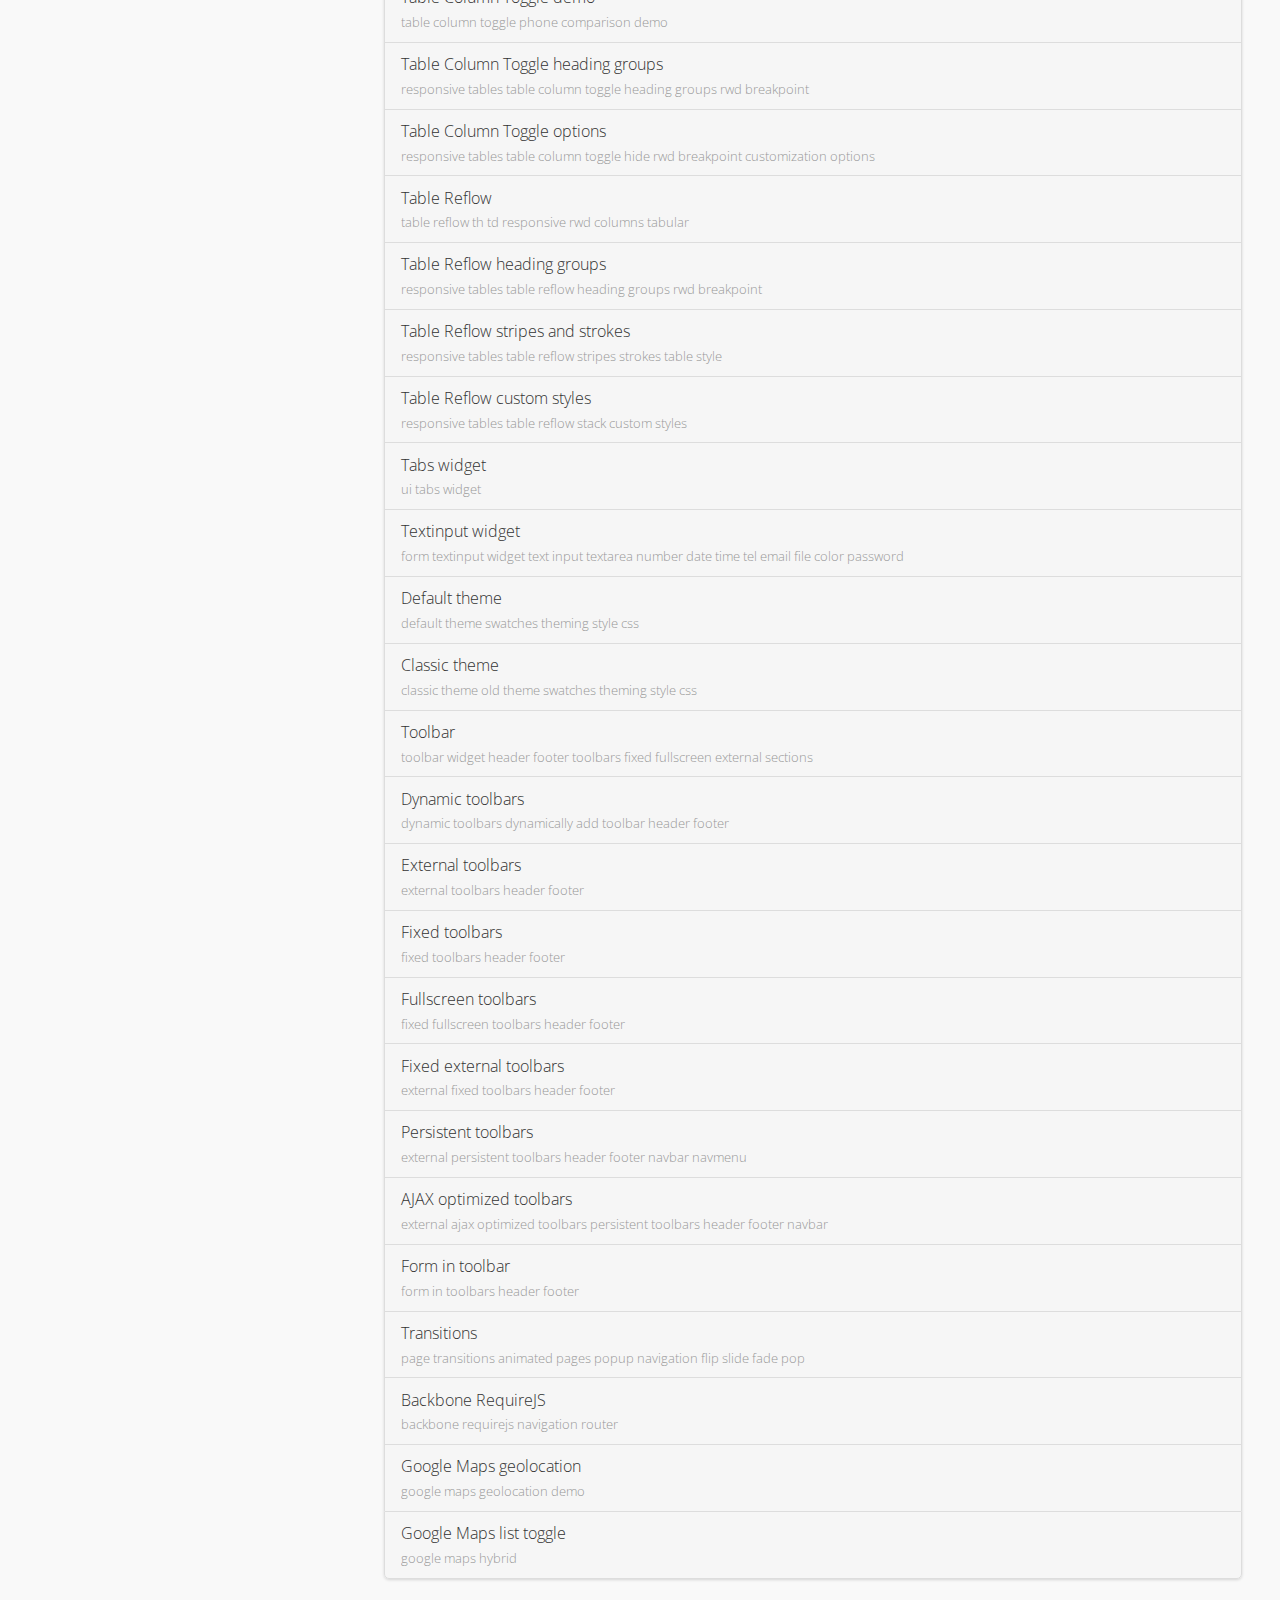
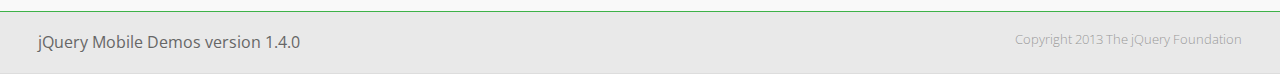
<file: lib/jquery/_search/index.html>
<!DOCTYPE html>
<html>
<head>
	<meta charset="utf-8">
	<meta name="viewport" content="width=device-width, initial-scale=1">
	<title>jQuery Mobile Demos</title>
	<link rel="stylesheet" href="../css/themes/default/jquery.mobile-1.4.0.min.css">
	<link rel="stylesheet" href="../_assets/css/jqm-demos.css">
	<link rel="shortcut icon" href="../_assets/favicon.ico">
    <link rel="stylesheet" href="http://fonts.googleapis.com/css?family=Open+Sans:300,400,700">
	<script src="../js/jquery.js"></script>
	<script src="../_assets/js/index.js"></script>
	<script src="../js/jquery.mobile-1.4.0.min.js"></script>

</head>
<body>
<div data-role="page" class="jqm-demos jqm-demos-index jqm-demos-search-results">

	<div data-role="header" class="jqm-header">
		<h2><a href="../" title="jQuery Mobile Demos home"><img src="../_assets/img/jquery-logo.png" alt="jQuery Mobile"></a></h2>
		<p><span class="jqm-version"></span> Demos</p>
		<a href="#" class="jqm-navmenu-link ui-btn ui-btn-icon-notext ui-corner-all ui-icon-bars ui-nodisc-icon ui-alt-icon ui-btn-left">Menu</a>
		<a href="#" class="jqm-search-link ui-btn ui-btn-icon-notext ui-corner-all ui-icon-search ui-nodisc-icon ui-alt-icon ui-btn-right">Search</a>
	</div><!-- /header -->

	<div role="main" class="ui-content jqm-content">

		<h1>Search Results</h1>

        <div class="jqm-search-results-wrap">
	        <ul class="jqm-list jqm-search-results-list">
<li data-filtertext="demos homepage" data-icon="home"><a href=".././">Home</a></li>
<li data-filtertext="introduction overview getting started"><a href="../intro/" data-ajax="false">Introduction</a></li>
<li data-filtertext="buttons button markup buttonmarkup method anchor link button element"><a href="../button-markup/" data-ajax="false">Buttons</a></li>
<li data-filtertext="form button widget input button submit reset"><a href="../button/" data-ajax="false">Button widget</a></li>
<li data-role="collapsible" data-collapsed-icon="carat-d" data-expanded-icon="carat-u" data-iconpos="right" data-inset="false">
	<h3>Checkboxradio widget</h3>
	<ul>
		<li data-filtertext="form checkboxradio widget checkbox input checkboxes controlgroups"><a href="../checkboxradio-checkbox/" data-ajax="false">Checkboxes</a></li>
		<li data-filtertext="form checkboxradio widget radio input radio buttons controlgroups"><a href="../checkboxradio-radio/" data-ajax="false">Radio buttons</a></li>
	</ul>
</li>
<li data-role="collapsible" data-collapsed-icon="carat-d" data-expanded-icon="carat-u" data-iconpos="right" data-inset="false">
	<h3>Collapsible (set) widget</h3>
	<ul>
		<li data-filtertext="collapsibles content formatting"><a href="../collapsible/" data-ajax="false">Collapsible</a></li>
		<li data-filtertext="dynamic collapsible set accordion append expand"><a href="../collapsible-dynamic/" data-ajax="false">Dynamic collapsibles</a></li>
		<li data-filtertext="accordions collapsible set widget content formatting grouped collapsibles"><a href="../collapsibleset/" data-ajax="false">Collapsible set</a></li>
	</ul>
</li>
<li data-role="collapsible" data-collapsed-icon="carat-d" data-expanded-icon="carat-u" data-iconpos="right" data-inset="false">
	<h3>Controlgroup widget</h3>
	<ul>
		<li data-filtertext="controlgroups selectmenu checkboxradio input grouped buttons horizontal vertical"><a href="../controlgroup/" data-ajax="false">Controlgroup</a></li>
		<li data-filtertext="dynamic controlgroup dynamically add buttons"><a href="../controlgroup-dynamic/" data-ajax="false">Dynamic controlgroups</a></li>
	</ul>
</li>
<li data-filtertext="form datepicker widget date input"><a href="../datepicker/" data-ajax="false">Datepicker</a></li>
<li data-role="collapsible" data-collapsed-icon="carat-d" data-expanded-icon="carat-u" data-iconpos="right" data-inset="false">
	<h3>Events</h3>
	<ul>
		<li data-filtertext="swipe to delete list items listviews swipe events"><a href="../swipe-list/" data-ajax="false">Swipe list items</a></li>
		<li data-filtertext="swipe to navigate swipe page navigation swipe events"><a href="../swipe-page/" data-ajax="false">Swipe page navigation</a></li>
	</ul>
</li>
<li data-filtertext="filterable filter elements sorting searching listview table"><a href="../filterable/" data-ajax="false">Filterable widget</a></li>
<li data-filtertext="form flipswitch widget flip toggle switch binary select checkbox input"><a href="../flipswitch/" data-ajax="false">Flipswitch widget</a></li>
<li data-role="collapsible" data-collapsed-icon="carat-d" data-expanded-icon="carat-u" data-iconpos="right" data-inset="false">
	<h3>Forms</h3>
	<ul>
		<li data-filtertext="forms text checkbox radio range button submit reset inputs selects textarea slider flipswitch label form elements"><a href="../forms/" data-ajax="false">Forms</a></li>
		<li data-filtertext="form hide labels hidden accessible ui-hidden-accessible forms"><a href="../forms-label-hidden-accessible/" data-ajax="false">Hide labels</a></li>
		<li data-filtertext="form field containers fieldcontain ui-field-contain forms"><a href="../forms-field-contain/" data-ajax="false">Field containers</a></li>
		<li data-filtertext="forms disabled form elements"><a href="../forms-disabled/" data-ajax="false">Forms disabled</a></li>
		<li data-filtertext="forms gallery examples overview forms text checkbox radio range button submit reset inputs selects textarea slider flipswitch label form elements"><a href="../forms-gallery/" data-ajax="false">Forms gallery</a></li>
	</ul>
</li>
<li data-role="collapsible" data-collapsed-icon="carat-d" data-expanded-icon="carat-u" data-iconpos="right" data-inset="false">
	<h3>Grids</h3>
	<ul>
		<li data-filtertext="grids columns blocks content formatting rwd responsive css framework"><a href="../grids/" data-ajax="false">Grids</a></li>
		<li data-filtertext="buttons in grids css framework"><a href="../grids-buttons/" data-ajax="false">Buttons in grids</a></li>
		<li data-filtertext="custom responsive grids rwd css framework"><a href="../grids-custom-responsive/" data-ajax="false">Custom responsive grids</a></li>
	</ul>
</li>
<li data-filtertext="blocks content formatting sections heading"><a href="../body-bar-classes/" data-ajax="false">Grouping and dividing content</a></li>
<li data-role="collapsible" data-collapsed-icon="carat-d" data-expanded-icon="carat-u" data-iconpos="right" data-inset="false">
	<h3>Icons</h3>
	<ul>
		<li data-filtertext="button icons svg disc alt custom icon position"><a href="../icons/" data-ajax="false">Icons</a></li>
		<li data-filtertext=""><a href="../icons-grunticon/" data-ajax="false">Grunticon loader</a></li>
	</ul>
</li>
<li data-role="collapsible" data-collapsed-icon="carat-d" data-expanded-icon="carat-u" data-iconpos="right" data-inset="false">
	<h3>Listview widget</h3>
	<ul>
		<li data-filtertext="listview widget thumbnails icons nested split button collapsible ul ol"><a href="../listview/" data-ajax="false">Listview</a></li>
		<li data-filtertext="autocomplete filterable reveal listview filtertextbeforefilter placeholder"><a href="../listview-autocomplete/" data-ajax="false">Listview autocomplete</a></li>
		<li data-filtertext="autocomplete filterable reveal listview remote data filtertextbeforefilter placeholder"><a href="../listview-autocomplete-remote/" data-ajax="false">Listview autocomplete remote data</a></li>
		<li data-filtertext="autodividers anchor jump scroll linkbars listview lists ul ol"><a href="../listview-autodividers-linkbar/" data-ajax="false">Listview autodividers linkbar</a></li>
		<li data-filtertext="listview autodividers selector autodividersselector lists ul ol"><a href="../listview-autodividers-selector/" data-ajax="false">Listview autodividers selector</a></li>
		<li data-filtertext="listview nested list items"><a href="../listview-nested-lists/" data-ajax="false">Listview Nested Listviews</a></li>
		<li data-filtertext="listview collapsible list items flat"><a href="../listview-collapsible-item-flat/" data-ajax="false">Listview collapsible list items (flat)</a></li>
		<li data-filtertext="listview collapsible list indented"><a href="../listview-collapsible-item-indented/" data-ajax="false">Listview collapsible list items (indented)</a></li>
		<li data-filtertext="grid listview responsive grids responsive listviews lists ul"><a href="../listview-grid/" data-ajax="false">Listview responsive grid</a></li>
	</ul>
</li>
<li data-filtertext="loader widget page loading navigation overlay spinner"><a href="../loader/" data-ajax="false">Loader widget</a></li>
<li data-filtertext="navbar widget navmenu toolbars header footer"><a href="../navbar/" data-ajax="false">Navbar widget</a></li>
<li data-role="collapsible" data-collapsed-icon="carat-d" data-expanded-icon="carat-u" data-iconpos="right" data-inset="false">
	<h3>Navigation</h3>
	<ul>
		<li data-filtertext="ajax navigation navigate widget history event method"><a href="../navigation/" data-ajax="false">Navigation</a></li>
		<li data-filtertext="linking pages page links navigation ajax prefetch cache"><a href="../navigation-linking-pages/" data-ajax="false">Linking pages</a></li>
		<li data-filtertext="php redirect server redirection server-side navigation"><a href="../navigation-php-redirect/" data-ajax="false">PHP redirect demo</a></li>
	</ul>
</li>
<li data-role="collapsible" data-collapsed-icon="carat-d" data-expanded-icon="carat-u" data-iconpos="right" data-inset="false">
	<h3>Pages</h3>
	<ul>
		<li data-filtertext="pages page widget ajax navigation"><a href="../pages/" data-ajax="false">Pages</a></li>
		<li data-filtertext="single page"><a href="../pages-single-page/" data-ajax="false">Single page</a></li>
		<li data-filtertext="multipage multi-page page"><a href="../pages-multi-page/" data-ajax="false">Multi-page template</a></li>
		<li data-filtertext="dialog page widget modal popup"><a href="../pages-dialog/" data-ajax="false">Dialog page</a></li>
	</ul>
</li>
<li data-role="collapsible" data-collapsed-icon="carat-d" data-expanded-icon="carat-u" data-iconpos="right" data-inset="false">
	<h3>Panel widget</h3>
	<ul>
		<li data-filtertext="panel widget sliding panels reveal push overlay responsive"><a href="../panel/" data-ajax="false">Panel</a></li>
		<li data-filtertext=""><a href="../panel-external/" data-ajax="false">External panels</a></li>
		<li data-filtertext="panel "><a href="../panel-fixed/" data-ajax="false">Fixed panels</a></li>
		<li data-filtertext="panel slide panels sliding panels shadow rwd responsive breakpoint"><a href="../panel-responsive/" data-ajax="false">Panels responsive</a></li>
		<li data-filtertext="panel custom style custom panel width reveal shadow listview panel styling page background wrapper"><a href="../panel-styling/" data-ajax="false">Custom panel style</a></li>
		<li data-filtertext="panel open on swipe"><a href="../panel-swipe-open/" data-ajax="false">Panel open on swipe</a></li>
		<li data-filtertext="panels outside page internal external toolbars"><a href="../panel-external-internal/" data-ajax="false">Panel external and internal</a></li>
	</ul>
</li>
<li data-role="collapsible" data-collapsed-icon="carat-d" data-expanded-icon="carat-u" data-iconpos="right" data-inset="false">
	<h3>Popup widget</h3>
	<ul>
		<li data-filtertext="popup widget popups dialog modal transition tooltip lightbox form overlay screen flip pop fade transition"><a href="../popup/" data-ajax="false">Popup</a></li>
		<li data-filtertext="popup alignment position"><a href="../popup-alignment/" data-ajax="false">Popup alignment</a></li>
		<li data-filtertext="popup arrow size popups popover"><a href="../popup-arrow-size/" data-ajax="false">Popup arrow size</a></li>
		<li data-filtertext="dynamic popups popup images lightbox"><a href="../popup-dynamic/" data-ajax="false">Dynamic popups</a></li>
		<li data-filtertext="popups with iframes scaling"><a href="../popup-iframe/" data-ajax="false">Popups with iframes</a></li>
		<li data-filtertext="popup image scaling"><a href="../popup-image-scaling/" data-ajax="false">Popup image scaling</a></li>
		<li data-filtertext="external popup outside multi-page"><a href="../popup-outside-multipage" data-ajax="false">Popup outside multi-page</a></li>
	</ul>
</li>
<li data-filtertext="form rangeslider widget dual sliders dual handle sliders range input"><a href="../rangeslider/" data-ajax="false">Rangeslider widget</a></li>
<li data-filtertext="responsive web design rwd adaptive progressive enhancement PE accessible mobile breakpoints media query media queries"><a href="../rwd/" data-ajax="false">Responsive Web Design</a></li>
<li data-role="collapsible" data-collapsed-icon="carat-d" data-expanded-icon="carat-u" data-iconpos="right" data-inset="false">
	<h3>Selectmenu widget</h3>
	<ul>
		<li data-filtertext="form selectmenu widget select input custom select menu selects"><a href="../selectmenu/" data-ajax="false">Selectmenu</a></li>
		<li data-filtertext="form custom select menu selectmenu widget custom menu option optgroup multiple selects"><a href="../selectmenu-custom/" data-ajax="false">Custom select menu</a></li>
		<li data-filtertext="filterable select filter popup dialog"><a href="../selectmenu-custom-filter/" data-ajax="false">Custom select menu with filter</a></li>
	</ul>
</li>
<li data-role="collapsible" data-collapsed-icon="carat-d" data-expanded-icon="carat-u" data-iconpos="right" data-inset="false">
	<h3>Slider widget</h3>
	<ul>
		<li data-filtertext="form slider widget range input single sliders"><a href="../slider/" data-ajax="false">Slider</a></li>
		<li data-filtertext="form slider widget flipswitch slider binary select flip toggle switch"><a href="../slider-flipswitch/" data-ajax="false">Slider flip toggle switch</a></li>
		<li data-filtertext="form slider tooltip handle value input range sliders"><a href="../slider-tooltip/" data-ajax="false">Slider tooltip</a></li>
	</ul>
</li>
<li data-role="collapsible" data-collapsed-icon="carat-d" data-expanded-icon="carat-u" data-iconpos="right" data-inset="false">
	<h3>Table widget</h3>
	<ul>
		<li data-filtertext="table widget reflow column toggle th td responsive tables rwd hide show tabular"><a href="../table-column-toggle/" data-ajax="false">Table Column Toggle</a></li>
		<li data-filtertext="table column toggle phone comparison demo"><a href="../table-column-toggle-example/" data-ajax="false">Table Column Toggle demo</a></li>
		<li data-filtertext="responsive tables table column toggle heading groups rwd breakpoint"><a href="../table-column-toggle-heading-groups/" data-ajax="false">Table Column Toggle heading groups</a></li>
		<li data-filtertext="responsive tables table column toggle hide rwd breakpoint customization options"><a href="../table-column-toggle-options/" data-ajax="false">Table Column Toggle options</a></li>
		<li data-filtertext="table reflow th td responsive rwd columns tabular"><a href="../table-reflow/" data-ajax="false">Table Reflow</a></li>
		<li data-filtertext="responsive tables table reflow heading groups rwd breakpoint"><a href="../table-reflow-heading-groups/" data-ajax="false">Table Reflow heading groups</a></li>
		<li data-filtertext="responsive tables table reflow stripes strokes table style"><a href="../table-reflow-stripes-strokes/" data-ajax="false">Table Reflow stripes and strokes</a></li>
		<li data-filtertext="responsive tables table reflow stack custom styles"><a href="../table-reflow-styling/" data-ajax="false">Table Reflow custom styles</a></li>
	</ul>
</li>
<li data-filtertext="ui tabs widget"><a href="../tabs/" data-ajax="false">Tabs widget</a></li>
<li data-filtertext="form textinput widget text input textarea number date time tel email file color password"><a href="../textinput/" data-ajax="false">Textinput widget</a></li>
<li data-role="collapsible" data-collapsed-icon="carat-d" data-expanded-icon="carat-u" data-iconpos="right" data-inset="false">
	<h3>Theming</h3>
	<ul>
		<li data-filtertext="default theme swatches theming style css"><a href="../theme-default/" data-ajax="false">Default theme</a></li>
		<li data-filtertext="classic theme old theme swatches theming style css"><a href="../theme-classic/" data-ajax="false">Classic theme</a></li>
	</ul>
</li>
<li data-role="collapsible" data-collapsed-icon="carat-d" data-expanded-icon="carat-u" data-iconpos="right" data-inset="false">
	<h3>Toolbar widget</h3>
	<ul>
		<li data-filtertext="toolbar widget header footer toolbars fixed fullscreen external sections"><a href="../toolbar/" data-ajax="false">Toolbar</a></li>
		<li data-filtertext="dynamic toolbars dynamically add toolbar header footer"><a href="../toolbar-dynamic/" data-ajax="false">Dynamic toolbars</a></li>
		<li data-filtertext="external toolbars header footer"><a href="../toolbar-external/" data-ajax="false">External toolbars</a></li>
		<li data-filtertext="fixed toolbars header footer"><a href="../toolbar-fixed/" data-ajax="false">Fixed toolbars</a></li>
		<li data-filtertext="fixed fullscreen toolbars header footer"><a href="../toolbar-fixed-fullscreen/" data-ajax="false">Fullscreen toolbars</a></li>
		<li data-filtertext="external fixed toolbars header footer"><a href="../toolbar-fixed-external/" data-ajax="false">Fixed external toolbars</a></li>
		<li data-filtertext="external persistent toolbars header footer navbar navmenu"><a href="../toolbar-fixed-persistent/" data-ajax="false">Persistent toolbars</a></li>
		<li data-filtertext="external ajax optimized toolbars persistent toolbars header footer navbar"><a href="../toolbar-fixed-persistent-optimized/" data-ajax="false">AJAX optimized toolbars</a></li>
		<li data-filtertext="form in toolbars header footer"><a href="../toolbar-fixed-forms/" data-ajax="false">Form in toolbar</a></li>
	</ul>
</li>
<li data-filtertext="page transitions animated pages popup navigation flip slide fade pop"><a href="../transitions/" data-ajax="false">Transitions</a></li>
<li data-role="collapsible" data-collapsed-icon="carat-d" data-expanded-icon="carat-u" data-iconpos="right" data-inset="false">
	<h3>3rd party API demos</h3>
	<ul>
		<li data-filtertext="backbone requirejs navigation router"><a href="../backbone-requirejs/" data-ajax="false">Backbone RequireJS</a></li>
		<li data-filtertext="google maps geolocation demo"><a href="../map-geolocation/" data-ajax="false">Google Maps geolocation</a></li>
		<li data-filtertext="google maps hybrid"><a href="../map-list-toggle/" data-ajax="false">Google Maps list toggle</a></li>
	</ul>
</li>



	        </ul>
	    </div>

	</div><!-- /content -->
	    <div data-role="panel" class="jqm-navmenu-panel" data-position="left" data-display="overlay" data-theme="a">
	    	<ul class="jqm-list ui-alt-icon ui-nodisc-icon">
<li data-filtertext="demos homepage" data-icon="home"><a href=".././">Home</a></li>
<li data-filtertext="introduction overview getting started"><a href="../intro/" data-ajax="false">Introduction</a></li>
<li data-filtertext="buttons button markup buttonmarkup method anchor link button element"><a href="../button-markup/" data-ajax="false">Buttons</a></li>
<li data-filtertext="form button widget input button submit reset"><a href="../button/" data-ajax="false">Button widget</a></li>
<li data-role="collapsible" data-collapsed-icon="carat-d" data-expanded-icon="carat-u" data-iconpos="right" data-inset="false">
	<h3>Checkboxradio widget</h3>
	<ul>
		<li data-filtertext="form checkboxradio widget checkbox input checkboxes controlgroups"><a href="../checkboxradio-checkbox/" data-ajax="false">Checkboxes</a></li>
		<li data-filtertext="form checkboxradio widget radio input radio buttons controlgroups"><a href="../checkboxradio-radio/" data-ajax="false">Radio buttons</a></li>
	</ul>
</li>
<li data-role="collapsible" data-collapsed-icon="carat-d" data-expanded-icon="carat-u" data-iconpos="right" data-inset="false">
	<h3>Collapsible (set) widget</h3>
	<ul>
		<li data-filtertext="collapsibles content formatting"><a href="../collapsible/" data-ajax="false">Collapsible</a></li>
		<li data-filtertext="dynamic collapsible set accordion append expand"><a href="../collapsible-dynamic/" data-ajax="false">Dynamic collapsibles</a></li>
		<li data-filtertext="accordions collapsible set widget content formatting grouped collapsibles"><a href="../collapsibleset/" data-ajax="false">Collapsible set</a></li>
	</ul>
</li>
<li data-role="collapsible" data-collapsed-icon="carat-d" data-expanded-icon="carat-u" data-iconpos="right" data-inset="false">
	<h3>Controlgroup widget</h3>
	<ul>
		<li data-filtertext="controlgroups selectmenu checkboxradio input grouped buttons horizontal vertical"><a href="../controlgroup/" data-ajax="false">Controlgroup</a></li>
		<li data-filtertext="dynamic controlgroup dynamically add buttons"><a href="../controlgroup-dynamic/" data-ajax="false">Dynamic controlgroups</a></li>
	</ul>
</li>
<li data-filtertext="form datepicker widget date input"><a href="../datepicker/" data-ajax="false">Datepicker</a></li>
<li data-role="collapsible" data-collapsed-icon="carat-d" data-expanded-icon="carat-u" data-iconpos="right" data-inset="false">
	<h3>Events</h3>
	<ul>
		<li data-filtertext="swipe to delete list items listviews swipe events"><a href="../swipe-list/" data-ajax="false">Swipe list items</a></li>
		<li data-filtertext="swipe to navigate swipe page navigation swipe events"><a href="../swipe-page/" data-ajax="false">Swipe page navigation</a></li>
	</ul>
</li>
<li data-filtertext="filterable filter elements sorting searching listview table"><a href="../filterable/" data-ajax="false">Filterable widget</a></li>
<li data-filtertext="form flipswitch widget flip toggle switch binary select checkbox input"><a href="../flipswitch/" data-ajax="false">Flipswitch widget</a></li>
<li data-role="collapsible" data-collapsed-icon="carat-d" data-expanded-icon="carat-u" data-iconpos="right" data-inset="false">
	<h3>Forms</h3>
	<ul>
		<li data-filtertext="forms text checkbox radio range button submit reset inputs selects textarea slider flipswitch label form elements"><a href="../forms/" data-ajax="false">Forms</a></li>
		<li data-filtertext="form hide labels hidden accessible ui-hidden-accessible forms"><a href="../forms-label-hidden-accessible/" data-ajax="false">Hide labels</a></li>
		<li data-filtertext="form field containers fieldcontain ui-field-contain forms"><a href="../forms-field-contain/" data-ajax="false">Field containers</a></li>
		<li data-filtertext="forms disabled form elements"><a href="../forms-disabled/" data-ajax="false">Forms disabled</a></li>
		<li data-filtertext="forms gallery examples overview forms text checkbox radio range button submit reset inputs selects textarea slider flipswitch label form elements"><a href="../forms-gallery/" data-ajax="false">Forms gallery</a></li>
	</ul>
</li>
<li data-role="collapsible" data-collapsed-icon="carat-d" data-expanded-icon="carat-u" data-iconpos="right" data-inset="false">
	<h3>Grids</h3>
	<ul>
		<li data-filtertext="grids columns blocks content formatting rwd responsive css framework"><a href="../grids/" data-ajax="false">Grids</a></li>
		<li data-filtertext="buttons in grids css framework"><a href="../grids-buttons/" data-ajax="false">Buttons in grids</a></li>
		<li data-filtertext="custom responsive grids rwd css framework"><a href="../grids-custom-responsive/" data-ajax="false">Custom responsive grids</a></li>
	</ul>
</li>
<li data-filtertext="blocks content formatting sections heading"><a href="../body-bar-classes/" data-ajax="false">Grouping and dividing content</a></li>
<li data-role="collapsible" data-collapsed-icon="carat-d" data-expanded-icon="carat-u" data-iconpos="right" data-inset="false">
	<h3>Icons</h3>
	<ul>
		<li data-filtertext="button icons svg disc alt custom icon position"><a href="../icons/" data-ajax="false">Icons</a></li>
		<li data-filtertext=""><a href="../icons-grunticon/" data-ajax="false">Grunticon loader</a></li>
	</ul>
</li>
<li data-role="collapsible" data-collapsed-icon="carat-d" data-expanded-icon="carat-u" data-iconpos="right" data-inset="false">
	<h3>Listview widget</h3>
	<ul>
		<li data-filtertext="listview widget thumbnails icons nested split button collapsible ul ol"><a href="../listview/" data-ajax="false">Listview</a></li>
		<li data-filtertext="autocomplete filterable reveal listview filtertextbeforefilter placeholder"><a href="../listview-autocomplete/" data-ajax="false">Listview autocomplete</a></li>
		<li data-filtertext="autocomplete filterable reveal listview remote data filtertextbeforefilter placeholder"><a href="../listview-autocomplete-remote/" data-ajax="false">Listview autocomplete remote data</a></li>
		<li data-filtertext="autodividers anchor jump scroll linkbars listview lists ul ol"><a href="../listview-autodividers-linkbar/" data-ajax="false">Listview autodividers linkbar</a></li>
		<li data-filtertext="listview autodividers selector autodividersselector lists ul ol"><a href="../listview-autodividers-selector/" data-ajax="false">Listview autodividers selector</a></li>
		<li data-filtertext="listview nested list items"><a href="../listview-nested-lists/" data-ajax="false">Listview Nested Listviews</a></li>
		<li data-filtertext="listview collapsible list items flat"><a href="../listview-collapsible-item-flat/" data-ajax="false">Listview collapsible list items (flat)</a></li>
		<li data-filtertext="listview collapsible list indented"><a href="../listview-collapsible-item-indented/" data-ajax="false">Listview collapsible list items (indented)</a></li>
		<li data-filtertext="grid listview responsive grids responsive listviews lists ul"><a href="../listview-grid/" data-ajax="false">Listview responsive grid</a></li>
	</ul>
</li>
<li data-filtertext="loader widget page loading navigation overlay spinner"><a href="../loader/" data-ajax="false">Loader widget</a></li>
<li data-filtertext="navbar widget navmenu toolbars header footer"><a href="../navbar/" data-ajax="false">Navbar widget</a></li>
<li data-role="collapsible" data-collapsed-icon="carat-d" data-expanded-icon="carat-u" data-iconpos="right" data-inset="false">
	<h3>Navigation</h3>
	<ul>
		<li data-filtertext="ajax navigation navigate widget history event method"><a href="../navigation/" data-ajax="false">Navigation</a></li>
		<li data-filtertext="linking pages page links navigation ajax prefetch cache"><a href="../navigation-linking-pages/" data-ajax="false">Linking pages</a></li>
		<li data-filtertext="php redirect server redirection server-side navigation"><a href="../navigation-php-redirect/" data-ajax="false">PHP redirect demo</a></li>
	</ul>
</li>
<li data-role="collapsible" data-collapsed-icon="carat-d" data-expanded-icon="carat-u" data-iconpos="right" data-inset="false">
	<h3>Pages</h3>
	<ul>
		<li data-filtertext="pages page widget ajax navigation"><a href="../pages/" data-ajax="false">Pages</a></li>
		<li data-filtertext="single page"><a href="../pages-single-page/" data-ajax="false">Single page</a></li>
		<li data-filtertext="multipage multi-page page"><a href="../pages-multi-page/" data-ajax="false">Multi-page template</a></li>
		<li data-filtertext="dialog page widget modal popup"><a href="../pages-dialog/" data-ajax="false">Dialog page</a></li>
	</ul>
</li>
<li data-role="collapsible" data-collapsed-icon="carat-d" data-expanded-icon="carat-u" data-iconpos="right" data-inset="false">
	<h3>Panel widget</h3>
	<ul>
		<li data-filtertext="panel widget sliding panels reveal push overlay responsive"><a href="../panel/" data-ajax="false">Panel</a></li>
		<li data-filtertext=""><a href="../panel-external/" data-ajax="false">External panels</a></li>
		<li data-filtertext="panel "><a href="../panel-fixed/" data-ajax="false">Fixed panels</a></li>
		<li data-filtertext="panel slide panels sliding panels shadow rwd responsive breakpoint"><a href="../panel-responsive/" data-ajax="false">Panels responsive</a></li>
		<li data-filtertext="panel custom style custom panel width reveal shadow listview panel styling page background wrapper"><a href="../panel-styling/" data-ajax="false">Custom panel style</a></li>
		<li data-filtertext="panel open on swipe"><a href="../panel-swipe-open/" data-ajax="false">Panel open on swipe</a></li>
		<li data-filtertext="panels outside page internal external toolbars"><a href="../panel-external-internal/" data-ajax="false">Panel external and internal</a></li>
	</ul>
</li>
<li data-role="collapsible" data-collapsed-icon="carat-d" data-expanded-icon="carat-u" data-iconpos="right" data-inset="false">
	<h3>Popup widget</h3>
	<ul>
		<li data-filtertext="popup widget popups dialog modal transition tooltip lightbox form overlay screen flip pop fade transition"><a href="../popup/" data-ajax="false">Popup</a></li>
		<li data-filtertext="popup alignment position"><a href="../popup-alignment/" data-ajax="false">Popup alignment</a></li>
		<li data-filtertext="popup arrow size popups popover"><a href="../popup-arrow-size/" data-ajax="false">Popup arrow size</a></li>
		<li data-filtertext="dynamic popups popup images lightbox"><a href="../popup-dynamic/" data-ajax="false">Dynamic popups</a></li>
		<li data-filtertext="popups with iframes scaling"><a href="../popup-iframe/" data-ajax="false">Popups with iframes</a></li>
		<li data-filtertext="popup image scaling"><a href="../popup-image-scaling/" data-ajax="false">Popup image scaling</a></li>
		<li data-filtertext="external popup outside multi-page"><a href="../popup-outside-multipage" data-ajax="false">Popup outside multi-page</a></li>
	</ul>
</li>
<li data-filtertext="form rangeslider widget dual sliders dual handle sliders range input"><a href="../rangeslider/" data-ajax="false">Rangeslider widget</a></li>
<li data-filtertext="responsive web design rwd adaptive progressive enhancement PE accessible mobile breakpoints media query media queries"><a href="../rwd/" data-ajax="false">Responsive Web Design</a></li>
<li data-role="collapsible" data-collapsed-icon="carat-d" data-expanded-icon="carat-u" data-iconpos="right" data-inset="false">
	<h3>Selectmenu widget</h3>
	<ul>
		<li data-filtertext="form selectmenu widget select input custom select menu selects"><a href="../selectmenu/" data-ajax="false">Selectmenu</a></li>
		<li data-filtertext="form custom select menu selectmenu widget custom menu option optgroup multiple selects"><a href="../selectmenu-custom/" data-ajax="false">Custom select menu</a></li>
		<li data-filtertext="filterable select filter popup dialog"><a href="../selectmenu-custom-filter/" data-ajax="false">Custom select menu with filter</a></li>
	</ul>
</li>
<li data-role="collapsible" data-collapsed-icon="carat-d" data-expanded-icon="carat-u" data-iconpos="right" data-inset="false">
	<h3>Slider widget</h3>
	<ul>
		<li data-filtertext="form slider widget range input single sliders"><a href="../slider/" data-ajax="false">Slider</a></li>
		<li data-filtertext="form slider widget flipswitch slider binary select flip toggle switch"><a href="../slider-flipswitch/" data-ajax="false">Slider flip toggle switch</a></li>
		<li data-filtertext="form slider tooltip handle value input range sliders"><a href="../slider-tooltip/" data-ajax="false">Slider tooltip</a></li>
	</ul>
</li>
<li data-role="collapsible" data-collapsed-icon="carat-d" data-expanded-icon="carat-u" data-iconpos="right" data-inset="false">
	<h3>Table widget</h3>
	<ul>
		<li data-filtertext="table widget reflow column toggle th td responsive tables rwd hide show tabular"><a href="../table-column-toggle/" data-ajax="false">Table Column Toggle</a></li>
		<li data-filtertext="table column toggle phone comparison demo"><a href="../table-column-toggle-example/" data-ajax="false">Table Column Toggle demo</a></li>
		<li data-filtertext="responsive tables table column toggle heading groups rwd breakpoint"><a href="../table-column-toggle-heading-groups/" data-ajax="false">Table Column Toggle heading groups</a></li>
		<li data-filtertext="responsive tables table column toggle hide rwd breakpoint customization options"><a href="../table-column-toggle-options/" data-ajax="false">Table Column Toggle options</a></li>
		<li data-filtertext="table reflow th td responsive rwd columns tabular"><a href="../table-reflow/" data-ajax="false">Table Reflow</a></li>
		<li data-filtertext="responsive tables table reflow heading groups rwd breakpoint"><a href="../table-reflow-heading-groups/" data-ajax="false">Table Reflow heading groups</a></li>
		<li data-filtertext="responsive tables table reflow stripes strokes table style"><a href="../table-reflow-stripes-strokes/" data-ajax="false">Table Reflow stripes and strokes</a></li>
		<li data-filtertext="responsive tables table reflow stack custom styles"><a href="../table-reflow-styling/" data-ajax="false">Table Reflow custom styles</a></li>
	</ul>
</li>
<li data-filtertext="ui tabs widget"><a href="../tabs/" data-ajax="false">Tabs widget</a></li>
<li data-filtertext="form textinput widget text input textarea number date time tel email file color password"><a href="../textinput/" data-ajax="false">Textinput widget</a></li>
<li data-role="collapsible" data-collapsed-icon="carat-d" data-expanded-icon="carat-u" data-iconpos="right" data-inset="false">
	<h3>Theming</h3>
	<ul>
		<li data-filtertext="default theme swatches theming style css"><a href="../theme-default/" data-ajax="false">Default theme</a></li>
		<li data-filtertext="classic theme old theme swatches theming style css"><a href="../theme-classic/" data-ajax="false">Classic theme</a></li>
	</ul>
</li>
<li data-role="collapsible" data-collapsed-icon="carat-d" data-expanded-icon="carat-u" data-iconpos="right" data-inset="false">
	<h3>Toolbar widget</h3>
	<ul>
		<li data-filtertext="toolbar widget header footer toolbars fixed fullscreen external sections"><a href="../toolbar/" data-ajax="false">Toolbar</a></li>
		<li data-filtertext="dynamic toolbars dynamically add toolbar header footer"><a href="../toolbar-dynamic/" data-ajax="false">Dynamic toolbars</a></li>
		<li data-filtertext="external toolbars header footer"><a href="../toolbar-external/" data-ajax="false">External toolbars</a></li>
		<li data-filtertext="fixed toolbars header footer"><a href="../toolbar-fixed/" data-ajax="false">Fixed toolbars</a></li>
		<li data-filtertext="fixed fullscreen toolbars header footer"><a href="../toolbar-fixed-fullscreen/" data-ajax="false">Fullscreen toolbars</a></li>
		<li data-filtertext="external fixed toolbars header footer"><a href="../toolbar-fixed-external/" data-ajax="false">Fixed external toolbars</a></li>
		<li data-filtertext="external persistent toolbars header footer navbar navmenu"><a href="../toolbar-fixed-persistent/" data-ajax="false">Persistent toolbars</a></li>
		<li data-filtertext="external ajax optimized toolbars persistent toolbars header footer navbar"><a href="../toolbar-fixed-persistent-optimized/" data-ajax="false">AJAX optimized toolbars</a></li>
		<li data-filtertext="form in toolbars header footer"><a href="../toolbar-fixed-forms/" data-ajax="false">Form in toolbar</a></li>
	</ul>
</li>
<li data-filtertext="page transitions animated pages popup navigation flip slide fade pop"><a href="../transitions/" data-ajax="false">Transitions</a></li>
<li data-role="collapsible" data-collapsed-icon="carat-d" data-expanded-icon="carat-u" data-iconpos="right" data-inset="false">
	<h3>3rd party API demos</h3>
	<ul>
		<li data-filtertext="backbone requirejs navigation router"><a href="../backbone-requirejs/" data-ajax="false">Backbone RequireJS</a></li>
		<li data-filtertext="google maps geolocation demo"><a href="../map-geolocation/" data-ajax="false">Google Maps geolocation</a></li>
		<li data-filtertext="google maps hybrid"><a href="../map-list-toggle/" data-ajax="false">Google Maps list toggle</a></li>
	</ul>
</li>



		     </ul>
		</div><!-- /panel -->


	<div data-role="footer" data-position="fixed" data-tap-toggle="false" class="jqm-footer">
		<p>jQuery Mobile Demos version <span class="jqm-version"></span></p>
		<p>Copyright 2013 The jQuery Foundation</p>
	</div><!-- /footer -->
	<!-- TODO: This should become an external panel so we can add input to markup (unique ID) -->
    <div data-role="panel" class="jqm-search-panel" data-position="right" data-display="overlay" data-theme="a">
		<div class="jqm-search">
			<ul class="jqm-list" data-filter-placeholder="Search demos..." data-filter-reveal="true">
<li data-filtertext="demos homepage" data-icon="home"><a href=".././">Home</a></li>
<li data-filtertext="introduction overview getting started"><a href="../intro/" data-ajax="false">Introduction</a></li>
<li data-filtertext="buttons button markup buttonmarkup method anchor link button element"><a href="../button-markup/" data-ajax="false">Buttons</a></li>
<li data-filtertext="form button widget input button submit reset"><a href="../button/" data-ajax="false">Button widget</a></li>
<li data-role="collapsible" data-collapsed-icon="carat-d" data-expanded-icon="carat-u" data-iconpos="right" data-inset="false">
	<h3>Checkboxradio widget</h3>
	<ul>
		<li data-filtertext="form checkboxradio widget checkbox input checkboxes controlgroups"><a href="../checkboxradio-checkbox/" data-ajax="false">Checkboxes</a></li>
		<li data-filtertext="form checkboxradio widget radio input radio buttons controlgroups"><a href="../checkboxradio-radio/" data-ajax="false">Radio buttons</a></li>
	</ul>
</li>
<li data-role="collapsible" data-collapsed-icon="carat-d" data-expanded-icon="carat-u" data-iconpos="right" data-inset="false">
	<h3>Collapsible (set) widget</h3>
	<ul>
		<li data-filtertext="collapsibles content formatting"><a href="../collapsible/" data-ajax="false">Collapsible</a></li>
		<li data-filtertext="dynamic collapsible set accordion append expand"><a href="../collapsible-dynamic/" data-ajax="false">Dynamic collapsibles</a></li>
		<li data-filtertext="accordions collapsible set widget content formatting grouped collapsibles"><a href="../collapsibleset/" data-ajax="false">Collapsible set</a></li>
	</ul>
</li>
<li data-role="collapsible" data-collapsed-icon="carat-d" data-expanded-icon="carat-u" data-iconpos="right" data-inset="false">
	<h3>Controlgroup widget</h3>
	<ul>
		<li data-filtertext="controlgroups selectmenu checkboxradio input grouped buttons horizontal vertical"><a href="../controlgroup/" data-ajax="false">Controlgroup</a></li>
		<li data-filtertext="dynamic controlgroup dynamically add buttons"><a href="../controlgroup-dynamic/" data-ajax="false">Dynamic controlgroups</a></li>
	</ul>
</li>
<li data-filtertext="form datepicker widget date input"><a href="../datepicker/" data-ajax="false">Datepicker</a></li>
<li data-role="collapsible" data-collapsed-icon="carat-d" data-expanded-icon="carat-u" data-iconpos="right" data-inset="false">
	<h3>Events</h3>
	<ul>
		<li data-filtertext="swipe to delete list items listviews swipe events"><a href="../swipe-list/" data-ajax="false">Swipe list items</a></li>
		<li data-filtertext="swipe to navigate swipe page navigation swipe events"><a href="../swipe-page/" data-ajax="false">Swipe page navigation</a></li>
	</ul>
</li>
<li data-filtertext="filterable filter elements sorting searching listview table"><a href="../filterable/" data-ajax="false">Filterable widget</a></li>
<li data-filtertext="form flipswitch widget flip toggle switch binary select checkbox input"><a href="../flipswitch/" data-ajax="false">Flipswitch widget</a></li>
<li data-role="collapsible" data-collapsed-icon="carat-d" data-expanded-icon="carat-u" data-iconpos="right" data-inset="false">
	<h3>Forms</h3>
	<ul>
		<li data-filtertext="forms text checkbox radio range button submit reset inputs selects textarea slider flipswitch label form elements"><a href="../forms/" data-ajax="false">Forms</a></li>
		<li data-filtertext="form hide labels hidden accessible ui-hidden-accessible forms"><a href="../forms-label-hidden-accessible/" data-ajax="false">Hide labels</a></li>
		<li data-filtertext="form field containers fieldcontain ui-field-contain forms"><a href="../forms-field-contain/" data-ajax="false">Field containers</a></li>
		<li data-filtertext="forms disabled form elements"><a href="../forms-disabled/" data-ajax="false">Forms disabled</a></li>
		<li data-filtertext="forms gallery examples overview forms text checkbox radio range button submit reset inputs selects textarea slider flipswitch label form elements"><a href="../forms-gallery/" data-ajax="false">Forms gallery</a></li>
	</ul>
</li>
<li data-role="collapsible" data-collapsed-icon="carat-d" data-expanded-icon="carat-u" data-iconpos="right" data-inset="false">
	<h3>Grids</h3>
	<ul>
		<li data-filtertext="grids columns blocks content formatting rwd responsive css framework"><a href="../grids/" data-ajax="false">Grids</a></li>
		<li data-filtertext="buttons in grids css framework"><a href="../grids-buttons/" data-ajax="false">Buttons in grids</a></li>
		<li data-filtertext="custom responsive grids rwd css framework"><a href="../grids-custom-responsive/" data-ajax="false">Custom responsive grids</a></li>
	</ul>
</li>
<li data-filtertext="blocks content formatting sections heading"><a href="../body-bar-classes/" data-ajax="false">Grouping and dividing content</a></li>
<li data-role="collapsible" data-collapsed-icon="carat-d" data-expanded-icon="carat-u" data-iconpos="right" data-inset="false">
	<h3>Icons</h3>
	<ul>
		<li data-filtertext="button icons svg disc alt custom icon position"><a href="../icons/" data-ajax="false">Icons</a></li>
		<li data-filtertext=""><a href="../icons-grunticon/" data-ajax="false">Grunticon loader</a></li>
	</ul>
</li>
<li data-role="collapsible" data-collapsed-icon="carat-d" data-expanded-icon="carat-u" data-iconpos="right" data-inset="false">
	<h3>Listview widget</h3>
	<ul>
		<li data-filtertext="listview widget thumbnails icons nested split button collapsible ul ol"><a href="../listview/" data-ajax="false">Listview</a></li>
		<li data-filtertext="autocomplete filterable reveal listview filtertextbeforefilter placeholder"><a href="../listview-autocomplete/" data-ajax="false">Listview autocomplete</a></li>
		<li data-filtertext="autocomplete filterable reveal listview remote data filtertextbeforefilter placeholder"><a href="../listview-autocomplete-remote/" data-ajax="false">Listview autocomplete remote data</a></li>
		<li data-filtertext="autodividers anchor jump scroll linkbars listview lists ul ol"><a href="../listview-autodividers-linkbar/" data-ajax="false">Listview autodividers linkbar</a></li>
		<li data-filtertext="listview autodividers selector autodividersselector lists ul ol"><a href="../listview-autodividers-selector/" data-ajax="false">Listview autodividers selector</a></li>
		<li data-filtertext="listview nested list items"><a href="../listview-nested-lists/" data-ajax="false">Listview Nested Listviews</a></li>
		<li data-filtertext="listview collapsible list items flat"><a href="../listview-collapsible-item-flat/" data-ajax="false">Listview collapsible list items (flat)</a></li>
		<li data-filtertext="listview collapsible list indented"><a href="../listview-collapsible-item-indented/" data-ajax="false">Listview collapsible list items (indented)</a></li>
		<li data-filtertext="grid listview responsive grids responsive listviews lists ul"><a href="../listview-grid/" data-ajax="false">Listview responsive grid</a></li>
	</ul>
</li>
<li data-filtertext="loader widget page loading navigation overlay spinner"><a href="../loader/" data-ajax="false">Loader widget</a></li>
<li data-filtertext="navbar widget navmenu toolbars header footer"><a href="../navbar/" data-ajax="false">Navbar widget</a></li>
<li data-role="collapsible" data-collapsed-icon="carat-d" data-expanded-icon="carat-u" data-iconpos="right" data-inset="false">
	<h3>Navigation</h3>
	<ul>
		<li data-filtertext="ajax navigation navigate widget history event method"><a href="../navigation/" data-ajax="false">Navigation</a></li>
		<li data-filtertext="linking pages page links navigation ajax prefetch cache"><a href="../navigation-linking-pages/" data-ajax="false">Linking pages</a></li>
		<li data-filtertext="php redirect server redirection server-side navigation"><a href="../navigation-php-redirect/" data-ajax="false">PHP redirect demo</a></li>
	</ul>
</li>
<li data-role="collapsible" data-collapsed-icon="carat-d" data-expanded-icon="carat-u" data-iconpos="right" data-inset="false">
	<h3>Pages</h3>
	<ul>
		<li data-filtertext="pages page widget ajax navigation"><a href="../pages/" data-ajax="false">Pages</a></li>
		<li data-filtertext="single page"><a href="../pages-single-page/" data-ajax="false">Single page</a></li>
		<li data-filtertext="multipage multi-page page"><a href="../pages-multi-page/" data-ajax="false">Multi-page template</a></li>
		<li data-filtertext="dialog page widget modal popup"><a href="../pages-dialog/" data-ajax="false">Dialog page</a></li>
	</ul>
</li>
<li data-role="collapsible" data-collapsed-icon="carat-d" data-expanded-icon="carat-u" data-iconpos="right" data-inset="false">
	<h3>Panel widget</h3>
	<ul>
		<li data-filtertext="panel widget sliding panels reveal push overlay responsive"><a href="../panel/" data-ajax="false">Panel</a></li>
		<li data-filtertext=""><a href="../panel-external/" data-ajax="false">External panels</a></li>
		<li data-filtertext="panel "><a href="../panel-fixed/" data-ajax="false">Fixed panels</a></li>
		<li data-filtertext="panel slide panels sliding panels shadow rwd responsive breakpoint"><a href="../panel-responsive/" data-ajax="false">Panels responsive</a></li>
		<li data-filtertext="panel custom style custom panel width reveal shadow listview panel styling page background wrapper"><a href="../panel-styling/" data-ajax="false">Custom panel style</a></li>
		<li data-filtertext="panel open on swipe"><a href="../panel-swipe-open/" data-ajax="false">Panel open on swipe</a></li>
		<li data-filtertext="panels outside page internal external toolbars"><a href="../panel-external-internal/" data-ajax="false">Panel external and internal</a></li>
	</ul>
</li>
<li data-role="collapsible" data-collapsed-icon="carat-d" data-expanded-icon="carat-u" data-iconpos="right" data-inset="false">
	<h3>Popup widget</h3>
	<ul>
		<li data-filtertext="popup widget popups dialog modal transition tooltip lightbox form overlay screen flip pop fade transition"><a href="../popup/" data-ajax="false">Popup</a></li>
		<li data-filtertext="popup alignment position"><a href="../popup-alignment/" data-ajax="false">Popup alignment</a></li>
		<li data-filtertext="popup arrow size popups popover"><a href="../popup-arrow-size/" data-ajax="false">Popup arrow size</a></li>
		<li data-filtertext="dynamic popups popup images lightbox"><a href="../popup-dynamic/" data-ajax="false">Dynamic popups</a></li>
		<li data-filtertext="popups with iframes scaling"><a href="../popup-iframe/" data-ajax="false">Popups with iframes</a></li>
		<li data-filtertext="popup image scaling"><a href="../popup-image-scaling/" data-ajax="false">Popup image scaling</a></li>
		<li data-filtertext="external popup outside multi-page"><a href="../popup-outside-multipage" data-ajax="false">Popup outside multi-page</a></li>
	</ul>
</li>
<li data-filtertext="form rangeslider widget dual sliders dual handle sliders range input"><a href="../rangeslider/" data-ajax="false">Rangeslider widget</a></li>
<li data-filtertext="responsive web design rwd adaptive progressive enhancement PE accessible mobile breakpoints media query media queries"><a href="../rwd/" data-ajax="false">Responsive Web Design</a></li>
<li data-role="collapsible" data-collapsed-icon="carat-d" data-expanded-icon="carat-u" data-iconpos="right" data-inset="false">
	<h3>Selectmenu widget</h3>
	<ul>
		<li data-filtertext="form selectmenu widget select input custom select menu selects"><a href="../selectmenu/" data-ajax="false">Selectmenu</a></li>
		<li data-filtertext="form custom select menu selectmenu widget custom menu option optgroup multiple selects"><a href="../selectmenu-custom/" data-ajax="false">Custom select menu</a></li>
		<li data-filtertext="filterable select filter popup dialog"><a href="../selectmenu-custom-filter/" data-ajax="false">Custom select menu with filter</a></li>
	</ul>
</li>
<li data-role="collapsible" data-collapsed-icon="carat-d" data-expanded-icon="carat-u" data-iconpos="right" data-inset="false">
	<h3>Slider widget</h3>
	<ul>
		<li data-filtertext="form slider widget range input single sliders"><a href="../slider/" data-ajax="false">Slider</a></li>
		<li data-filtertext="form slider widget flipswitch slider binary select flip toggle switch"><a href="../slider-flipswitch/" data-ajax="false">Slider flip toggle switch</a></li>
		<li data-filtertext="form slider tooltip handle value input range sliders"><a href="../slider-tooltip/" data-ajax="false">Slider tooltip</a></li>
	</ul>
</li>
<li data-role="collapsible" data-collapsed-icon="carat-d" data-expanded-icon="carat-u" data-iconpos="right" data-inset="false">
	<h3>Table widget</h3>
	<ul>
		<li data-filtertext="table widget reflow column toggle th td responsive tables rwd hide show tabular"><a href="../table-column-toggle/" data-ajax="false">Table Column Toggle</a></li>
		<li data-filtertext="table column toggle phone comparison demo"><a href="../table-column-toggle-example/" data-ajax="false">Table Column Toggle demo</a></li>
		<li data-filtertext="responsive tables table column toggle heading groups rwd breakpoint"><a href="../table-column-toggle-heading-groups/" data-ajax="false">Table Column Toggle heading groups</a></li>
		<li data-filtertext="responsive tables table column toggle hide rwd breakpoint customization options"><a href="../table-column-toggle-options/" data-ajax="false">Table Column Toggle options</a></li>
		<li data-filtertext="table reflow th td responsive rwd columns tabular"><a href="../table-reflow/" data-ajax="false">Table Reflow</a></li>
		<li data-filtertext="responsive tables table reflow heading groups rwd breakpoint"><a href="../table-reflow-heading-groups/" data-ajax="false">Table Reflow heading groups</a></li>
		<li data-filtertext="responsive tables table reflow stripes strokes table style"><a href="../table-reflow-stripes-strokes/" data-ajax="false">Table Reflow stripes and strokes</a></li>
		<li data-filtertext="responsive tables table reflow stack custom styles"><a href="../table-reflow-styling/" data-ajax="false">Table Reflow custom styles</a></li>
	</ul>
</li>
<li data-filtertext="ui tabs widget"><a href="../tabs/" data-ajax="false">Tabs widget</a></li>
<li data-filtertext="form textinput widget text input textarea number date time tel email file color password"><a href="../textinput/" data-ajax="false">Textinput widget</a></li>
<li data-role="collapsible" data-collapsed-icon="carat-d" data-expanded-icon="carat-u" data-iconpos="right" data-inset="false">
	<h3>Theming</h3>
	<ul>
		<li data-filtertext="default theme swatches theming style css"><a href="../theme-default/" data-ajax="false">Default theme</a></li>
		<li data-filtertext="classic theme old theme swatches theming style css"><a href="../theme-classic/" data-ajax="false">Classic theme</a></li>
	</ul>
</li>
<li data-role="collapsible" data-collapsed-icon="carat-d" data-expanded-icon="carat-u" data-iconpos="right" data-inset="false">
	<h3>Toolbar widget</h3>
	<ul>
		<li data-filtertext="toolbar widget header footer toolbars fixed fullscreen external sections"><a href="../toolbar/" data-ajax="false">Toolbar</a></li>
		<li data-filtertext="dynamic toolbars dynamically add toolbar header footer"><a href="../toolbar-dynamic/" data-ajax="false">Dynamic toolbars</a></li>
		<li data-filtertext="external toolbars header footer"><a href="../toolbar-external/" data-ajax="false">External toolbars</a></li>
		<li data-filtertext="fixed toolbars header footer"><a href="../toolbar-fixed/" data-ajax="false">Fixed toolbars</a></li>
		<li data-filtertext="fixed fullscreen toolbars header footer"><a href="../toolbar-fixed-fullscreen/" data-ajax="false">Fullscreen toolbars</a></li>
		<li data-filtertext="external fixed toolbars header footer"><a href="../toolbar-fixed-external/" data-ajax="false">Fixed external toolbars</a></li>
		<li data-filtertext="external persistent toolbars header footer navbar navmenu"><a href="../toolbar-fixed-persistent/" data-ajax="false">Persistent toolbars</a></li>
		<li data-filtertext="external ajax optimized toolbars persistent toolbars header footer navbar"><a href="../toolbar-fixed-persistent-optimized/" data-ajax="false">AJAX optimized toolbars</a></li>
		<li data-filtertext="form in toolbars header footer"><a href="../toolbar-fixed-forms/" data-ajax="false">Form in toolbar</a></li>
	</ul>
</li>
<li data-filtertext="page transitions animated pages popup navigation flip slide fade pop"><a href="../transitions/" data-ajax="false">Transitions</a></li>
<li data-role="collapsible" data-collapsed-icon="carat-d" data-expanded-icon="carat-u" data-iconpos="right" data-inset="false">
	<h3>3rd party API demos</h3>
	<ul>
		<li data-filtertext="backbone requirejs navigation router"><a href="../backbone-requirejs/" data-ajax="false">Backbone RequireJS</a></li>
		<li data-filtertext="google maps geolocation demo"><a href="../map-geolocation/" data-ajax="false">Google Maps geolocation</a></li>
		<li data-filtertext="google maps hybrid"><a href="../map-list-toggle/" data-ajax="false">Google Maps list toggle</a></li>
	</ul>
</li>



			</ul>
		</div>
	</div><!-- /panel -->


</div><!-- /page -->

</body>
</html>
</file>
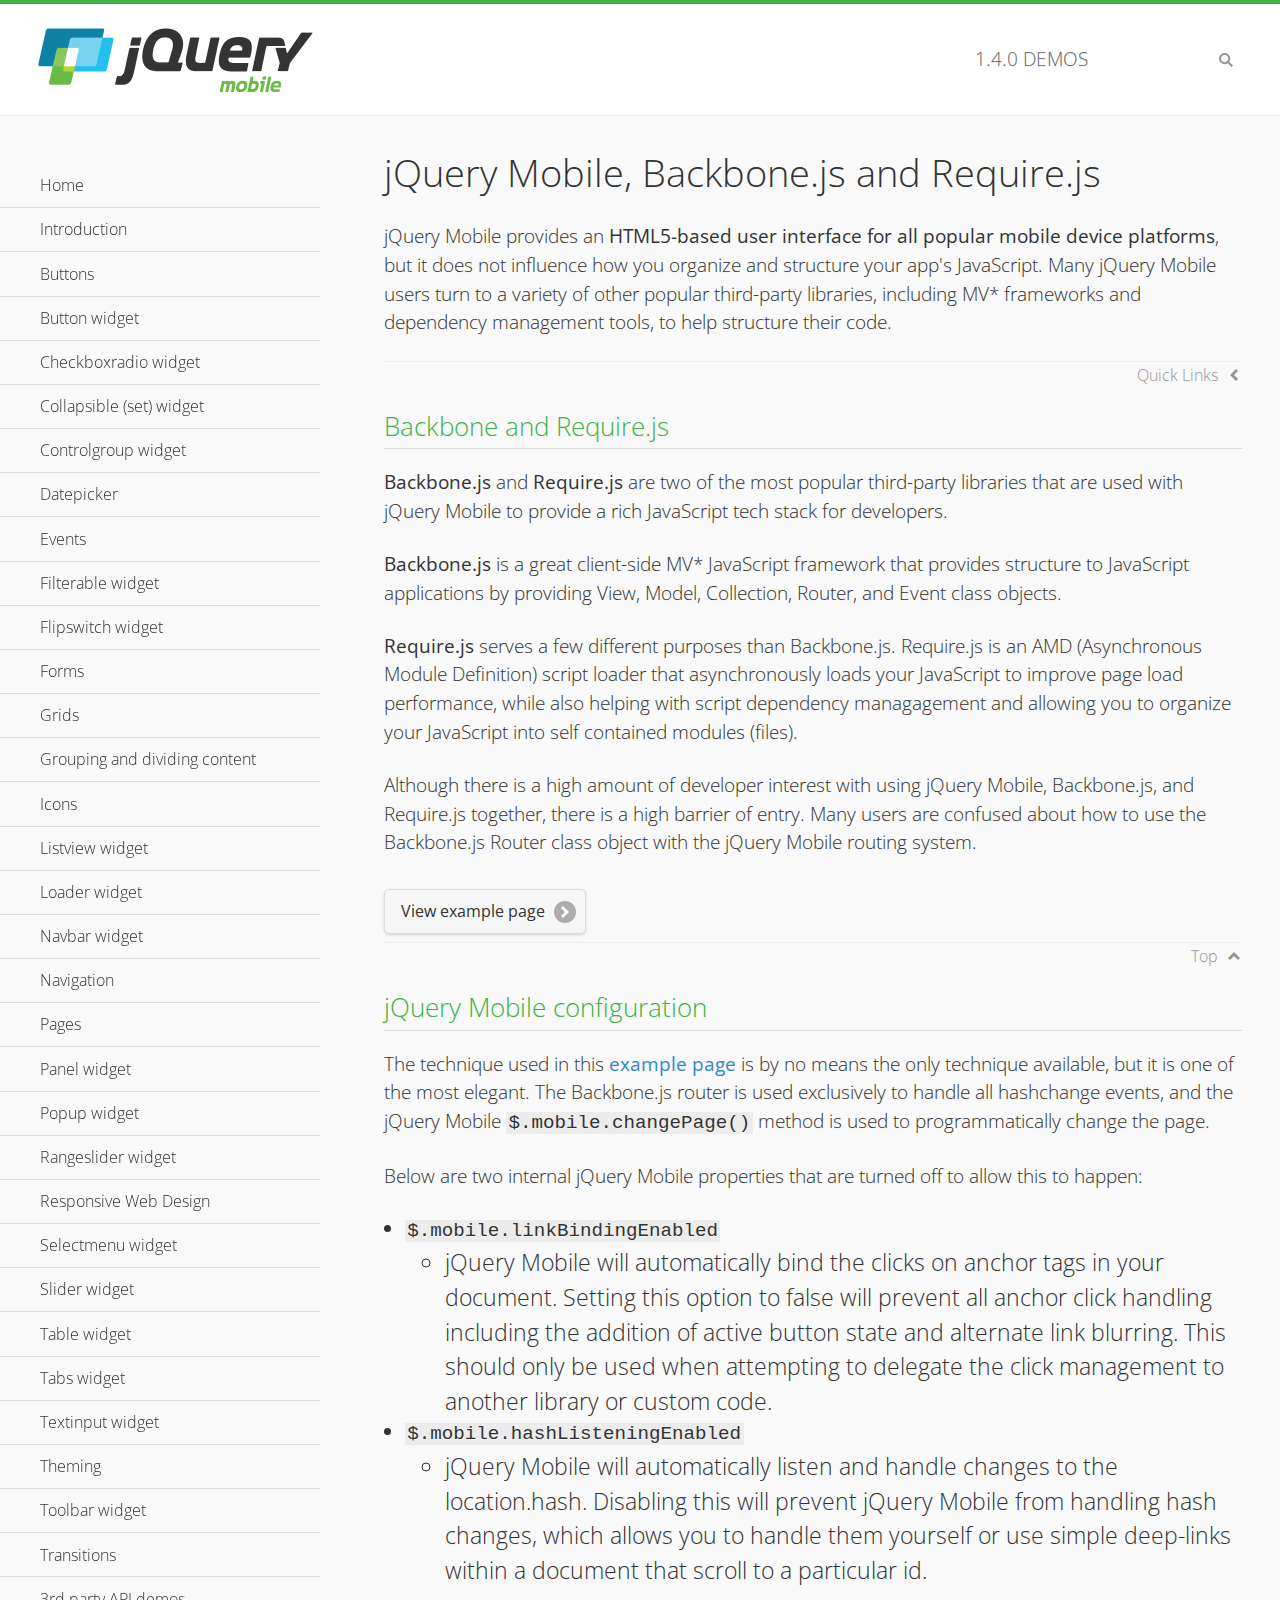
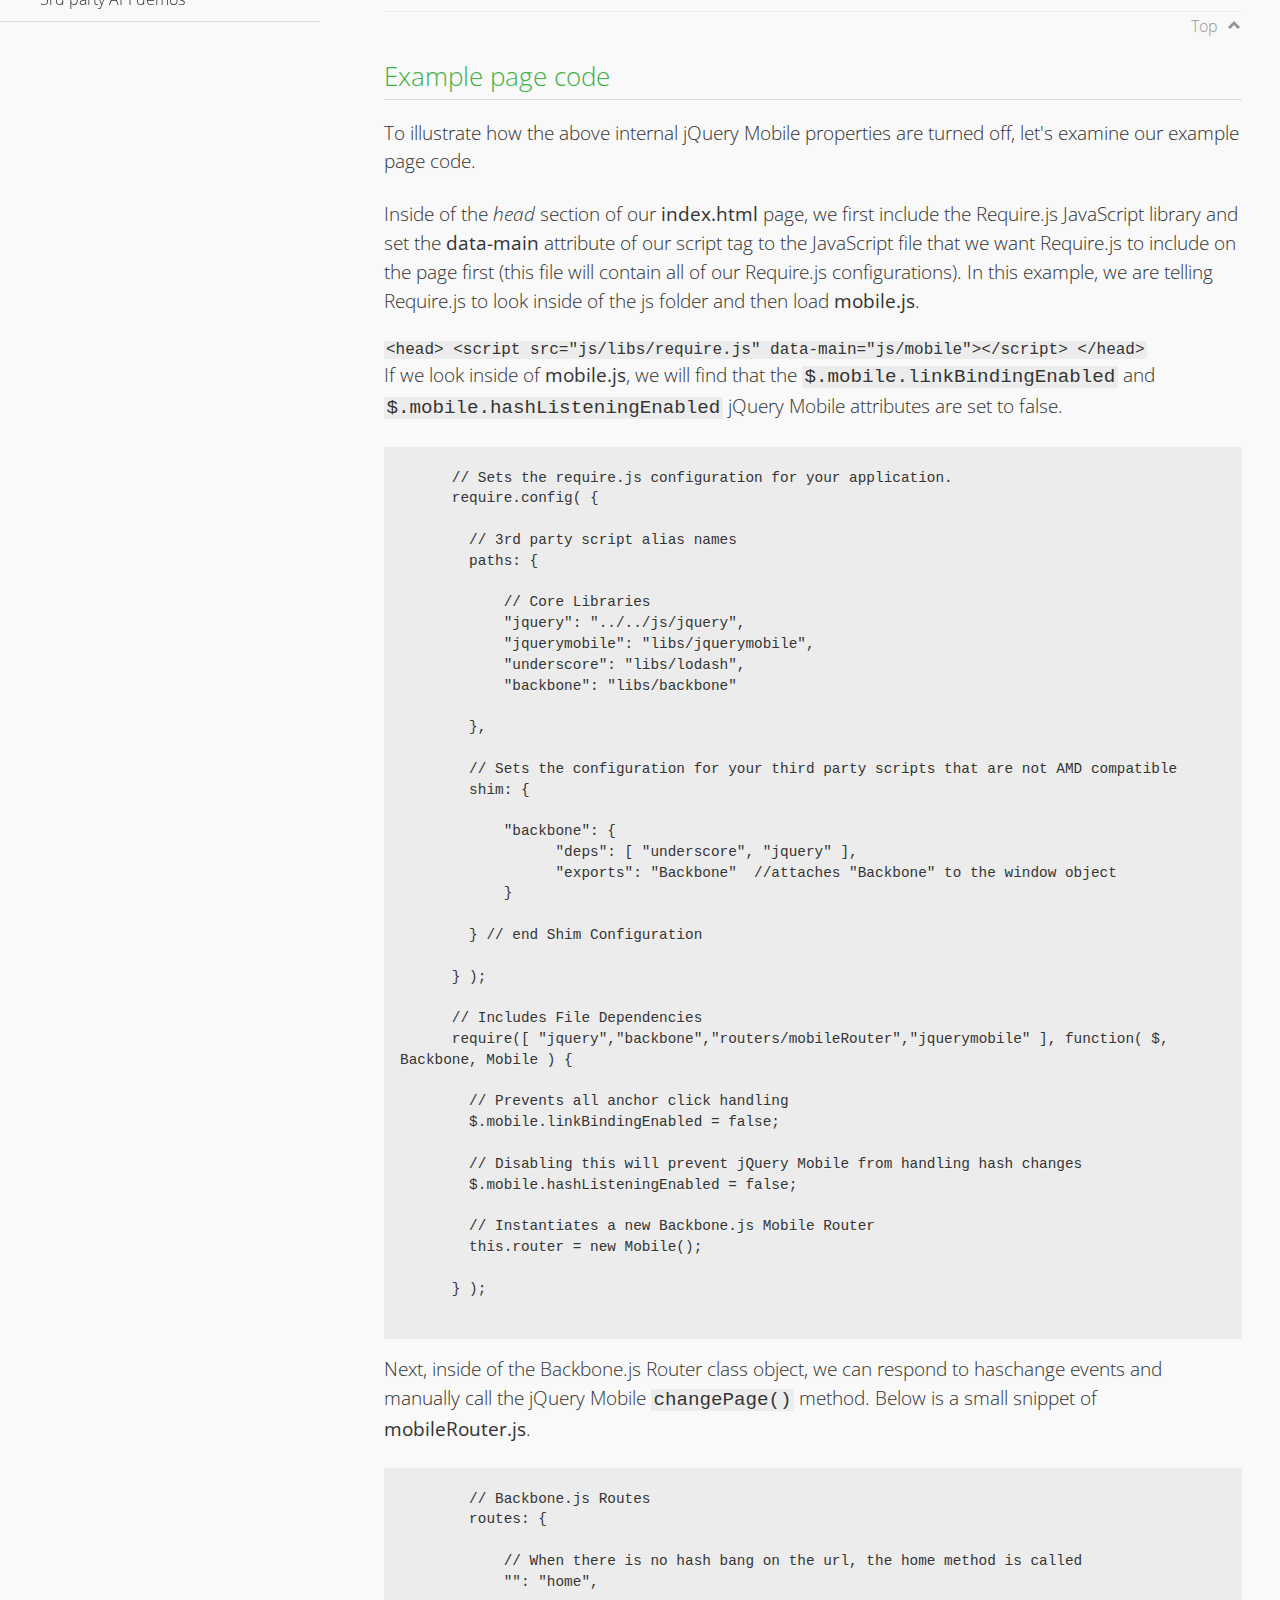
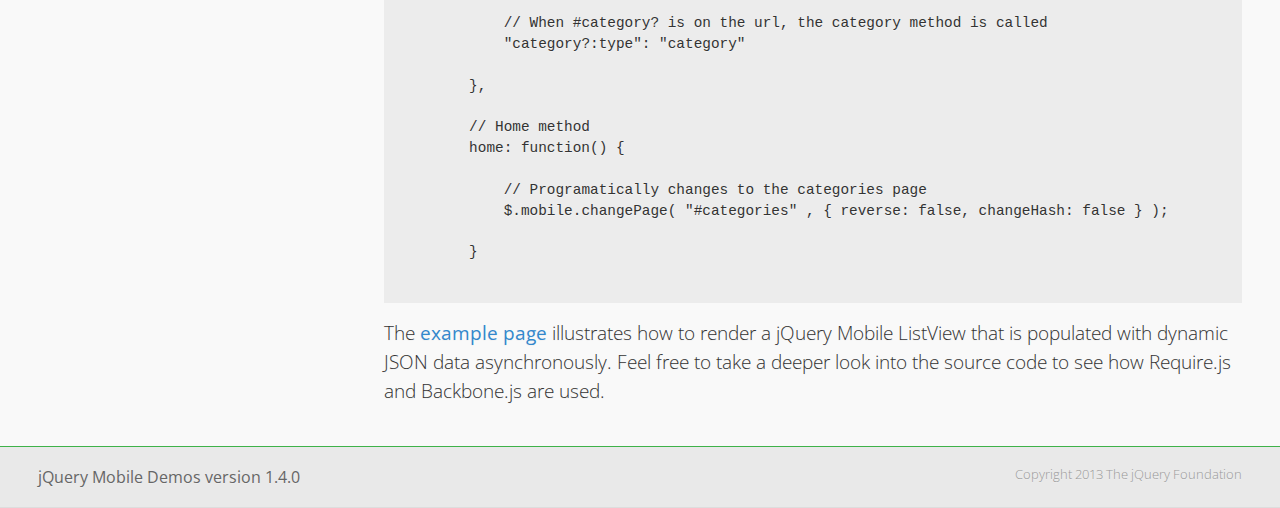
<file: lib/jquery/backbone-requirejs/index.html>
<!DOCTYPE html>
<html>
  <head>
  <meta charset="utf-8">
  <meta name="viewport" content="width=device-width, initial-scale=1">
  <title>jQuery Mobile - Backbone.js and Require.js Apps</title>
	<link rel="shortcut icon" href="../favicon.ico">
    <link rel="stylesheet" href="http://fonts.googleapis.com/css?family=Open+Sans:300,400,700">
	<link rel="stylesheet" href="../css/themes/default/jquery.mobile-1.4.0.min.css">
	<link rel="stylesheet" href="../_assets/css/jqm-demos.css">
	<script src="../js/jquery.js"></script>
	<script src="../_assets/js/index.js"></script>
	<script src="../js/jquery.mobile-1.4.0.min.js"></script>

</head>
<body>
<div data-role="page" class="jqm-demos" data-quicklinks="true">

    <div data-role="header" class="jqm-header">
		<h2><a href="../" title="jQuery Mobile Demos home"><img src="../_assets/img/jquery-logo.png" alt="jQuery Mobile"></a></h2>
		<p><span class="jqm-version"></span> Demos</p>
        <a href="#" class="jqm-navmenu-link ui-btn ui-btn-icon-notext ui-corner-all ui-icon-bars ui-nodisc-icon ui-alt-icon ui-btn-left">Menu</a>
        <a href="#" class="jqm-search-link ui-btn ui-btn-icon-notext ui-corner-all ui-icon-search ui-nodisc-icon ui-alt-icon ui-btn-right">Search</a>
    </div><!-- /header -->

	<div role="main" class="ui-content jqm-content">

      <h1>jQuery Mobile, Backbone.js and Require.js</h1>
      <p>jQuery Mobile provides an <strong>HTML5-based user interface for all popular mobile device platforms</strong>, but it does not influence how you organize and structure your app's JavaScript.  Many jQuery Mobile users turn to a variety of other popular third-party libraries, including MV* frameworks and dependency management tools, to help structure their code.
      </p>

	  <h2>Backbone and Require.js</h2>
      <p><strong>Backbone.js</strong> and <strong>Require.js</strong> are two of the most popular third-party libraries that are used with jQuery Mobile to provide a rich JavaScript tech stack for developers.
      </p>
      <p><strong>Backbone.js</strong> is a great client-side MV* JavaScript framework that provides structure to JavaScript applications by providing View, Model, Collection, Router, and Event class objects.
      </p>
      <p><strong>Require.js</strong> serves a few different purposes than Backbone.js. Require.js is an AMD (Asynchronous Module Definition) script loader that asynchronously loads your JavaScript to improve page load performance, while also helping with script dependency managagement and allowing you to organize your JavaScript into self contained modules (files).
      </p>
      <p>Although there is a high amount of developer interest with using jQuery Mobile, Backbone.js, and Require.js together, there is a high barrier of entry.  Many users are confused about how to use the Backbone.js Router class object with the jQuery Mobile routing system.</p>

	   <a href="backbone-require.html" rel="external" class="ui-btn ui-btn-inline ui-corner-all ui-shadow ui-btn-icon-right ui-icon-carat-r">View example page</a>

      <h2>jQuery Mobile configuration</h2>

      <p>The technique used in this <a href="backbone-require.html" rel="external">example page</a> is by no means the only technique available, but it is one of the most elegant.  The Backbone.js router is used exclusively to handle all hashchange events, and the jQuery Mobile <code>$.mobile.changePage()</code> method is used to programmatically change the page.</p>

      <p>Below are two internal jQuery Mobile properties that are turned off to allow this to happen:</p>

      <ul>
        <li><code>$.mobile.linkBindingEnabled</code>
          <ul>
            <li>jQuery Mobile will automatically bind the clicks on anchor tags in your document. Setting this option to false will prevent all anchor click handling including the addition of active button state and alternate link blurring. This should only be used when attempting to delegate the click management to another library or custom code.</li>
            </ul>
        </li>
        <li><code>$.mobile.hashListeningEnabled</code>
          <ul>
            <li>jQuery Mobile will automatically listen and handle changes to the location.hash. Disabling this will prevent jQuery Mobile from handling hash changes, which allows you to handle them yourself or use simple deep-links within a document that scroll to a particular id.</li>
            </ul>
        </li>
      </ul>
      </p>

	  <h2>Example page code</h2>
      <p>To illustrate how the above internal jQuery Mobile properties are turned off, let's examine our example page code.</p>

      <p>Inside of the <em>head</em> section of our <strong>index.html</strong> page, we first include the Require.js JavaScript library and set the <strong>data-main</strong> attribute of our script tag to the JavaScript file that we want Require.js to include on the page first (this file will contain all of our Require.js configurations).  In this example, we are telling Require.js to look inside of the js folder and then load <strong>mobile.js</strong>.
      </p>

      <code>
        &lt;head&gt;
          &lt;script src=&quot;js/libs/require.js&quot; data-main=&quot;js/mobile&quot;&gt;&lt;/script&gt;
        &lt;/head&gt;
      </code>
      <p>If we look inside of <strong>mobile.js</strong>, we will find that the <code>$.mobile.linkBindingEnabled</code> and <code>$.mobile.hashListeningEnabled</code> jQuery Mobile attributes are set to false.
      </p>
      <pre>
      <code>
      // Sets the require.js configuration for your application.
      require.config( {

        // 3rd party script alias names
        paths: {

            // Core Libraries
            "jquery": "../../js/jquery",
            "jquerymobile": "libs/jquerymobile",
            "underscore": "libs/lodash",
            "backbone": "libs/backbone"

        },

        // Sets the configuration for your third party scripts that are not AMD compatible
        shim: {

            "backbone": {
                  "deps": [ "underscore", "jquery" ],
                  "exports": "Backbone"  //attaches "Backbone" to the window object
            }

        } // end Shim Configuration

      } );

      // Includes File Dependencies
      require([ "jquery","backbone","routers/mobileRouter","jquerymobile" ], function( $, Backbone, Mobile ) {

        // Prevents all anchor click handling
        $.mobile.linkBindingEnabled = false;

        // Disabling this will prevent jQuery Mobile from handling hash changes
        $.mobile.hashListeningEnabled = false;

        // Instantiates a new Backbone.js Mobile Router
        this.router = new Mobile();

      } );
</code>
</pre>
<p>Next, inside of the Backbone.js Router class object, we can respond to haschange events and manually call the jQuery Mobile <code>changePage()</code> method.  Below is a small snippet of <strong>mobileRouter.js</strong>.</p>
<pre>
<code>
        // Backbone.js Routes
        routes: {

            // When there is no hash bang on the url, the home method is called
            "": "home",

            // When #category? is on the url, the category method is called
            "category?:type": "category"

        },

        // Home method
        home: function() {

            // Programatically changes to the categories page
            $.mobile.changePage( "#categories" , { reverse: false, changeHash: false } );

        }
</code>
</pre>

		<p>The <a href="backbone-require.html" rel="external">example page</a> illustrates how to render a jQuery Mobile ListView that is populated with dynamic JSON data asynchronously. Feel free to take a deeper look into the source code to see how Require.js and Backbone.js are used.</p>

    </div><!-- /content -->
	    <div data-role="panel" class="jqm-navmenu-panel" data-position="left" data-display="overlay" data-theme="a">
	    	<ul class="jqm-list ui-alt-icon ui-nodisc-icon">
<li data-filtertext="demos homepage" data-icon="home"><a href=".././">Home</a></li>
<li data-filtertext="introduction overview getting started"><a href="../intro/" data-ajax="false">Introduction</a></li>
<li data-filtertext="buttons button markup buttonmarkup method anchor link button element"><a href="../button-markup/" data-ajax="false">Buttons</a></li>
<li data-filtertext="form button widget input button submit reset"><a href="../button/" data-ajax="false">Button widget</a></li>
<li data-role="collapsible" data-collapsed-icon="carat-d" data-expanded-icon="carat-u" data-iconpos="right" data-inset="false">
	<h3>Checkboxradio widget</h3>
	<ul>
		<li data-filtertext="form checkboxradio widget checkbox input checkboxes controlgroups"><a href="../checkboxradio-checkbox/" data-ajax="false">Checkboxes</a></li>
		<li data-filtertext="form checkboxradio widget radio input radio buttons controlgroups"><a href="../checkboxradio-radio/" data-ajax="false">Radio buttons</a></li>
	</ul>
</li>
<li data-role="collapsible" data-collapsed-icon="carat-d" data-expanded-icon="carat-u" data-iconpos="right" data-inset="false">
	<h3>Collapsible (set) widget</h3>
	<ul>
		<li data-filtertext="collapsibles content formatting"><a href="../collapsible/" data-ajax="false">Collapsible</a></li>
		<li data-filtertext="dynamic collapsible set accordion append expand"><a href="../collapsible-dynamic/" data-ajax="false">Dynamic collapsibles</a></li>
		<li data-filtertext="accordions collapsible set widget content formatting grouped collapsibles"><a href="../collapsibleset/" data-ajax="false">Collapsible set</a></li>
	</ul>
</li>
<li data-role="collapsible" data-collapsed-icon="carat-d" data-expanded-icon="carat-u" data-iconpos="right" data-inset="false">
	<h3>Controlgroup widget</h3>
	<ul>
		<li data-filtertext="controlgroups selectmenu checkboxradio input grouped buttons horizontal vertical"><a href="../controlgroup/" data-ajax="false">Controlgroup</a></li>
		<li data-filtertext="dynamic controlgroup dynamically add buttons"><a href="../controlgroup-dynamic/" data-ajax="false">Dynamic controlgroups</a></li>
	</ul>
</li>
<li data-filtertext="form datepicker widget date input"><a href="../datepicker/" data-ajax="false">Datepicker</a></li>
<li data-role="collapsible" data-collapsed-icon="carat-d" data-expanded-icon="carat-u" data-iconpos="right" data-inset="false">
	<h3>Events</h3>
	<ul>
		<li data-filtertext="swipe to delete list items listviews swipe events"><a href="../swipe-list/" data-ajax="false">Swipe list items</a></li>
		<li data-filtertext="swipe to navigate swipe page navigation swipe events"><a href="../swipe-page/" data-ajax="false">Swipe page navigation</a></li>
	</ul>
</li>
<li data-filtertext="filterable filter elements sorting searching listview table"><a href="../filterable/" data-ajax="false">Filterable widget</a></li>
<li data-filtertext="form flipswitch widget flip toggle switch binary select checkbox input"><a href="../flipswitch/" data-ajax="false">Flipswitch widget</a></li>
<li data-role="collapsible" data-collapsed-icon="carat-d" data-expanded-icon="carat-u" data-iconpos="right" data-inset="false">
	<h3>Forms</h3>
	<ul>
		<li data-filtertext="forms text checkbox radio range button submit reset inputs selects textarea slider flipswitch label form elements"><a href="../forms/" data-ajax="false">Forms</a></li>
		<li data-filtertext="form hide labels hidden accessible ui-hidden-accessible forms"><a href="../forms-label-hidden-accessible/" data-ajax="false">Hide labels</a></li>
		<li data-filtertext="form field containers fieldcontain ui-field-contain forms"><a href="../forms-field-contain/" data-ajax="false">Field containers</a></li>
		<li data-filtertext="forms disabled form elements"><a href="../forms-disabled/" data-ajax="false">Forms disabled</a></li>
		<li data-filtertext="forms gallery examples overview forms text checkbox radio range button submit reset inputs selects textarea slider flipswitch label form elements"><a href="../forms-gallery/" data-ajax="false">Forms gallery</a></li>
	</ul>
</li>
<li data-role="collapsible" data-collapsed-icon="carat-d" data-expanded-icon="carat-u" data-iconpos="right" data-inset="false">
	<h3>Grids</h3>
	<ul>
		<li data-filtertext="grids columns blocks content formatting rwd responsive css framework"><a href="../grids/" data-ajax="false">Grids</a></li>
		<li data-filtertext="buttons in grids css framework"><a href="../grids-buttons/" data-ajax="false">Buttons in grids</a></li>
		<li data-filtertext="custom responsive grids rwd css framework"><a href="../grids-custom-responsive/" data-ajax="false">Custom responsive grids</a></li>
	</ul>
</li>
<li data-filtertext="blocks content formatting sections heading"><a href="../body-bar-classes/" data-ajax="false">Grouping and dividing content</a></li>
<li data-role="collapsible" data-collapsed-icon="carat-d" data-expanded-icon="carat-u" data-iconpos="right" data-inset="false">
	<h3>Icons</h3>
	<ul>
		<li data-filtertext="button icons svg disc alt custom icon position"><a href="../icons/" data-ajax="false">Icons</a></li>
		<li data-filtertext=""><a href="../icons-grunticon/" data-ajax="false">Grunticon loader</a></li>
	</ul>
</li>
<li data-role="collapsible" data-collapsed-icon="carat-d" data-expanded-icon="carat-u" data-iconpos="right" data-inset="false">
	<h3>Listview widget</h3>
	<ul>
		<li data-filtertext="listview widget thumbnails icons nested split button collapsible ul ol"><a href="../listview/" data-ajax="false">Listview</a></li>
		<li data-filtertext="autocomplete filterable reveal listview filtertextbeforefilter placeholder"><a href="../listview-autocomplete/" data-ajax="false">Listview autocomplete</a></li>
		<li data-filtertext="autocomplete filterable reveal listview remote data filtertextbeforefilter placeholder"><a href="../listview-autocomplete-remote/" data-ajax="false">Listview autocomplete remote data</a></li>
		<li data-filtertext="autodividers anchor jump scroll linkbars listview lists ul ol"><a href="../listview-autodividers-linkbar/" data-ajax="false">Listview autodividers linkbar</a></li>
		<li data-filtertext="listview autodividers selector autodividersselector lists ul ol"><a href="../listview-autodividers-selector/" data-ajax="false">Listview autodividers selector</a></li>
		<li data-filtertext="listview nested list items"><a href="../listview-nested-lists/" data-ajax="false">Listview Nested Listviews</a></li>
		<li data-filtertext="listview collapsible list items flat"><a href="../listview-collapsible-item-flat/" data-ajax="false">Listview collapsible list items (flat)</a></li>
		<li data-filtertext="listview collapsible list indented"><a href="../listview-collapsible-item-indented/" data-ajax="false">Listview collapsible list items (indented)</a></li>
		<li data-filtertext="grid listview responsive grids responsive listviews lists ul"><a href="../listview-grid/" data-ajax="false">Listview responsive grid</a></li>
	</ul>
</li>
<li data-filtertext="loader widget page loading navigation overlay spinner"><a href="../loader/" data-ajax="false">Loader widget</a></li>
<li data-filtertext="navbar widget navmenu toolbars header footer"><a href="../navbar/" data-ajax="false">Navbar widget</a></li>
<li data-role="collapsible" data-collapsed-icon="carat-d" data-expanded-icon="carat-u" data-iconpos="right" data-inset="false">
	<h3>Navigation</h3>
	<ul>
		<li data-filtertext="ajax navigation navigate widget history event method"><a href="../navigation/" data-ajax="false">Navigation</a></li>
		<li data-filtertext="linking pages page links navigation ajax prefetch cache"><a href="../navigation-linking-pages/" data-ajax="false">Linking pages</a></li>
		<li data-filtertext="php redirect server redirection server-side navigation"><a href="../navigation-php-redirect/" data-ajax="false">PHP redirect demo</a></li>
	</ul>
</li>
<li data-role="collapsible" data-collapsed-icon="carat-d" data-expanded-icon="carat-u" data-iconpos="right" data-inset="false">
	<h3>Pages</h3>
	<ul>
		<li data-filtertext="pages page widget ajax navigation"><a href="../pages/" data-ajax="false">Pages</a></li>
		<li data-filtertext="single page"><a href="../pages-single-page/" data-ajax="false">Single page</a></li>
		<li data-filtertext="multipage multi-page page"><a href="../pages-multi-page/" data-ajax="false">Multi-page template</a></li>
		<li data-filtertext="dialog page widget modal popup"><a href="../pages-dialog/" data-ajax="false">Dialog page</a></li>
	</ul>
</li>
<li data-role="collapsible" data-collapsed-icon="carat-d" data-expanded-icon="carat-u" data-iconpos="right" data-inset="false">
	<h3>Panel widget</h3>
	<ul>
		<li data-filtertext="panel widget sliding panels reveal push overlay responsive"><a href="../panel/" data-ajax="false">Panel</a></li>
		<li data-filtertext=""><a href="../panel-external/" data-ajax="false">External panels</a></li>
		<li data-filtertext="panel "><a href="../panel-fixed/" data-ajax="false">Fixed panels</a></li>
		<li data-filtertext="panel slide panels sliding panels shadow rwd responsive breakpoint"><a href="../panel-responsive/" data-ajax="false">Panels responsive</a></li>
		<li data-filtertext="panel custom style custom panel width reveal shadow listview panel styling page background wrapper"><a href="../panel-styling/" data-ajax="false">Custom panel style</a></li>
		<li data-filtertext="panel open on swipe"><a href="../panel-swipe-open/" data-ajax="false">Panel open on swipe</a></li>
		<li data-filtertext="panels outside page internal external toolbars"><a href="../panel-external-internal/" data-ajax="false">Panel external and internal</a></li>
	</ul>
</li>
<li data-role="collapsible" data-collapsed-icon="carat-d" data-expanded-icon="carat-u" data-iconpos="right" data-inset="false">
	<h3>Popup widget</h3>
	<ul>
		<li data-filtertext="popup widget popups dialog modal transition tooltip lightbox form overlay screen flip pop fade transition"><a href="../popup/" data-ajax="false">Popup</a></li>
		<li data-filtertext="popup alignment position"><a href="../popup-alignment/" data-ajax="false">Popup alignment</a></li>
		<li data-filtertext="popup arrow size popups popover"><a href="../popup-arrow-size/" data-ajax="false">Popup arrow size</a></li>
		<li data-filtertext="dynamic popups popup images lightbox"><a href="../popup-dynamic/" data-ajax="false">Dynamic popups</a></li>
		<li data-filtertext="popups with iframes scaling"><a href="../popup-iframe/" data-ajax="false">Popups with iframes</a></li>
		<li data-filtertext="popup image scaling"><a href="../popup-image-scaling/" data-ajax="false">Popup image scaling</a></li>
		<li data-filtertext="external popup outside multi-page"><a href="../popup-outside-multipage" data-ajax="false">Popup outside multi-page</a></li>
	</ul>
</li>
<li data-filtertext="form rangeslider widget dual sliders dual handle sliders range input"><a href="../rangeslider/" data-ajax="false">Rangeslider widget</a></li>
<li data-filtertext="responsive web design rwd adaptive progressive enhancement PE accessible mobile breakpoints media query media queries"><a href="../rwd/" data-ajax="false">Responsive Web Design</a></li>
<li data-role="collapsible" data-collapsed-icon="carat-d" data-expanded-icon="carat-u" data-iconpos="right" data-inset="false">
	<h3>Selectmenu widget</h3>
	<ul>
		<li data-filtertext="form selectmenu widget select input custom select menu selects"><a href="../selectmenu/" data-ajax="false">Selectmenu</a></li>
		<li data-filtertext="form custom select menu selectmenu widget custom menu option optgroup multiple selects"><a href="../selectmenu-custom/" data-ajax="false">Custom select menu</a></li>
		<li data-filtertext="filterable select filter popup dialog"><a href="../selectmenu-custom-filter/" data-ajax="false">Custom select menu with filter</a></li>
	</ul>
</li>
<li data-role="collapsible" data-collapsed-icon="carat-d" data-expanded-icon="carat-u" data-iconpos="right" data-inset="false">
	<h3>Slider widget</h3>
	<ul>
		<li data-filtertext="form slider widget range input single sliders"><a href="../slider/" data-ajax="false">Slider</a></li>
		<li data-filtertext="form slider widget flipswitch slider binary select flip toggle switch"><a href="../slider-flipswitch/" data-ajax="false">Slider flip toggle switch</a></li>
		<li data-filtertext="form slider tooltip handle value input range sliders"><a href="../slider-tooltip/" data-ajax="false">Slider tooltip</a></li>
	</ul>
</li>
<li data-role="collapsible" data-collapsed-icon="carat-d" data-expanded-icon="carat-u" data-iconpos="right" data-inset="false">
	<h3>Table widget</h3>
	<ul>
		<li data-filtertext="table widget reflow column toggle th td responsive tables rwd hide show tabular"><a href="../table-column-toggle/" data-ajax="false">Table Column Toggle</a></li>
		<li data-filtertext="table column toggle phone comparison demo"><a href="../table-column-toggle-example/" data-ajax="false">Table Column Toggle demo</a></li>
		<li data-filtertext="responsive tables table column toggle heading groups rwd breakpoint"><a href="../table-column-toggle-heading-groups/" data-ajax="false">Table Column Toggle heading groups</a></li>
		<li data-filtertext="responsive tables table column toggle hide rwd breakpoint customization options"><a href="../table-column-toggle-options/" data-ajax="false">Table Column Toggle options</a></li>
		<li data-filtertext="table reflow th td responsive rwd columns tabular"><a href="../table-reflow/" data-ajax="false">Table Reflow</a></li>
		<li data-filtertext="responsive tables table reflow heading groups rwd breakpoint"><a href="../table-reflow-heading-groups/" data-ajax="false">Table Reflow heading groups</a></li>
		<li data-filtertext="responsive tables table reflow stripes strokes table style"><a href="../table-reflow-stripes-strokes/" data-ajax="false">Table Reflow stripes and strokes</a></li>
		<li data-filtertext="responsive tables table reflow stack custom styles"><a href="../table-reflow-styling/" data-ajax="false">Table Reflow custom styles</a></li>
	</ul>
</li>
<li data-filtertext="ui tabs widget"><a href="../tabs/" data-ajax="false">Tabs widget</a></li>
<li data-filtertext="form textinput widget text input textarea number date time tel email file color password"><a href="../textinput/" data-ajax="false">Textinput widget</a></li>
<li data-role="collapsible" data-collapsed-icon="carat-d" data-expanded-icon="carat-u" data-iconpos="right" data-inset="false">
	<h3>Theming</h3>
	<ul>
		<li data-filtertext="default theme swatches theming style css"><a href="../theme-default/" data-ajax="false">Default theme</a></li>
		<li data-filtertext="classic theme old theme swatches theming style css"><a href="../theme-classic/" data-ajax="false">Classic theme</a></li>
	</ul>
</li>
<li data-role="collapsible" data-collapsed-icon="carat-d" data-expanded-icon="carat-u" data-iconpos="right" data-inset="false">
	<h3>Toolbar widget</h3>
	<ul>
		<li data-filtertext="toolbar widget header footer toolbars fixed fullscreen external sections"><a href="../toolbar/" data-ajax="false">Toolbar</a></li>
		<li data-filtertext="dynamic toolbars dynamically add toolbar header footer"><a href="../toolbar-dynamic/" data-ajax="false">Dynamic toolbars</a></li>
		<li data-filtertext="external toolbars header footer"><a href="../toolbar-external/" data-ajax="false">External toolbars</a></li>
		<li data-filtertext="fixed toolbars header footer"><a href="../toolbar-fixed/" data-ajax="false">Fixed toolbars</a></li>
		<li data-filtertext="fixed fullscreen toolbars header footer"><a href="../toolbar-fixed-fullscreen/" data-ajax="false">Fullscreen toolbars</a></li>
		<li data-filtertext="external fixed toolbars header footer"><a href="../toolbar-fixed-external/" data-ajax="false">Fixed external toolbars</a></li>
		<li data-filtertext="external persistent toolbars header footer navbar navmenu"><a href="../toolbar-fixed-persistent/" data-ajax="false">Persistent toolbars</a></li>
		<li data-filtertext="external ajax optimized toolbars persistent toolbars header footer navbar"><a href="../toolbar-fixed-persistent-optimized/" data-ajax="false">AJAX optimized toolbars</a></li>
		<li data-filtertext="form in toolbars header footer"><a href="../toolbar-fixed-forms/" data-ajax="false">Form in toolbar</a></li>
	</ul>
</li>
<li data-filtertext="page transitions animated pages popup navigation flip slide fade pop"><a href="../transitions/" data-ajax="false">Transitions</a></li>
<li data-role="collapsible" data-collapsed-icon="carat-d" data-expanded-icon="carat-u" data-iconpos="right" data-inset="false">
	<h3>3rd party API demos</h3>
	<ul>
		<li data-filtertext="backbone requirejs navigation router"><a href="../backbone-requirejs/" data-ajax="false">Backbone RequireJS</a></li>
		<li data-filtertext="google maps geolocation demo"><a href="../map-geolocation/" data-ajax="false">Google Maps geolocation</a></li>
		<li data-filtertext="google maps hybrid"><a href="../map-list-toggle/" data-ajax="false">Google Maps list toggle</a></li>
	</ul>
</li>



		     </ul>
		</div><!-- /panel -->


    <div data-role="footer" data-position="fixed" data-tap-toggle="false" class="jqm-footer">
        <p>jQuery Mobile Demos version <span class="jqm-version"></span></p>
        <p>Copyright 2013 The jQuery Foundation</p>
    </div><!-- /footer -->
	<!-- TODO: This should become an external panel so we can add input to markup (unique ID) -->
    <div data-role="panel" class="jqm-search-panel" data-position="right" data-display="overlay" data-theme="a">
		<div class="jqm-search">
			<ul class="jqm-list" data-filter-placeholder="Search demos..." data-filter-reveal="true">
<li data-filtertext="demos homepage" data-icon="home"><a href=".././">Home</a></li>
<li data-filtertext="introduction overview getting started"><a href="../intro/" data-ajax="false">Introduction</a></li>
<li data-filtertext="buttons button markup buttonmarkup method anchor link button element"><a href="../button-markup/" data-ajax="false">Buttons</a></li>
<li data-filtertext="form button widget input button submit reset"><a href="../button/" data-ajax="false">Button widget</a></li>
<li data-role="collapsible" data-collapsed-icon="carat-d" data-expanded-icon="carat-u" data-iconpos="right" data-inset="false">
	<h3>Checkboxradio widget</h3>
	<ul>
		<li data-filtertext="form checkboxradio widget checkbox input checkboxes controlgroups"><a href="../checkboxradio-checkbox/" data-ajax="false">Checkboxes</a></li>
		<li data-filtertext="form checkboxradio widget radio input radio buttons controlgroups"><a href="../checkboxradio-radio/" data-ajax="false">Radio buttons</a></li>
	</ul>
</li>
<li data-role="collapsible" data-collapsed-icon="carat-d" data-expanded-icon="carat-u" data-iconpos="right" data-inset="false">
	<h3>Collapsible (set) widget</h3>
	<ul>
		<li data-filtertext="collapsibles content formatting"><a href="../collapsible/" data-ajax="false">Collapsible</a></li>
		<li data-filtertext="dynamic collapsible set accordion append expand"><a href="../collapsible-dynamic/" data-ajax="false">Dynamic collapsibles</a></li>
		<li data-filtertext="accordions collapsible set widget content formatting grouped collapsibles"><a href="../collapsibleset/" data-ajax="false">Collapsible set</a></li>
	</ul>
</li>
<li data-role="collapsible" data-collapsed-icon="carat-d" data-expanded-icon="carat-u" data-iconpos="right" data-inset="false">
	<h3>Controlgroup widget</h3>
	<ul>
		<li data-filtertext="controlgroups selectmenu checkboxradio input grouped buttons horizontal vertical"><a href="../controlgroup/" data-ajax="false">Controlgroup</a></li>
		<li data-filtertext="dynamic controlgroup dynamically add buttons"><a href="../controlgroup-dynamic/" data-ajax="false">Dynamic controlgroups</a></li>
	</ul>
</li>
<li data-filtertext="form datepicker widget date input"><a href="../datepicker/" data-ajax="false">Datepicker</a></li>
<li data-role="collapsible" data-collapsed-icon="carat-d" data-expanded-icon="carat-u" data-iconpos="right" data-inset="false">
	<h3>Events</h3>
	<ul>
		<li data-filtertext="swipe to delete list items listviews swipe events"><a href="../swipe-list/" data-ajax="false">Swipe list items</a></li>
		<li data-filtertext="swipe to navigate swipe page navigation swipe events"><a href="../swipe-page/" data-ajax="false">Swipe page navigation</a></li>
	</ul>
</li>
<li data-filtertext="filterable filter elements sorting searching listview table"><a href="../filterable/" data-ajax="false">Filterable widget</a></li>
<li data-filtertext="form flipswitch widget flip toggle switch binary select checkbox input"><a href="../flipswitch/" data-ajax="false">Flipswitch widget</a></li>
<li data-role="collapsible" data-collapsed-icon="carat-d" data-expanded-icon="carat-u" data-iconpos="right" data-inset="false">
	<h3>Forms</h3>
	<ul>
		<li data-filtertext="forms text checkbox radio range button submit reset inputs selects textarea slider flipswitch label form elements"><a href="../forms/" data-ajax="false">Forms</a></li>
		<li data-filtertext="form hide labels hidden accessible ui-hidden-accessible forms"><a href="../forms-label-hidden-accessible/" data-ajax="false">Hide labels</a></li>
		<li data-filtertext="form field containers fieldcontain ui-field-contain forms"><a href="../forms-field-contain/" data-ajax="false">Field containers</a></li>
		<li data-filtertext="forms disabled form elements"><a href="../forms-disabled/" data-ajax="false">Forms disabled</a></li>
		<li data-filtertext="forms gallery examples overview forms text checkbox radio range button submit reset inputs selects textarea slider flipswitch label form elements"><a href="../forms-gallery/" data-ajax="false">Forms gallery</a></li>
	</ul>
</li>
<li data-role="collapsible" data-collapsed-icon="carat-d" data-expanded-icon="carat-u" data-iconpos="right" data-inset="false">
	<h3>Grids</h3>
	<ul>
		<li data-filtertext="grids columns blocks content formatting rwd responsive css framework"><a href="../grids/" data-ajax="false">Grids</a></li>
		<li data-filtertext="buttons in grids css framework"><a href="../grids-buttons/" data-ajax="false">Buttons in grids</a></li>
		<li data-filtertext="custom responsive grids rwd css framework"><a href="../grids-custom-responsive/" data-ajax="false">Custom responsive grids</a></li>
	</ul>
</li>
<li data-filtertext="blocks content formatting sections heading"><a href="../body-bar-classes/" data-ajax="false">Grouping and dividing content</a></li>
<li data-role="collapsible" data-collapsed-icon="carat-d" data-expanded-icon="carat-u" data-iconpos="right" data-inset="false">
	<h3>Icons</h3>
	<ul>
		<li data-filtertext="button icons svg disc alt custom icon position"><a href="../icons/" data-ajax="false">Icons</a></li>
		<li data-filtertext=""><a href="../icons-grunticon/" data-ajax="false">Grunticon loader</a></li>
	</ul>
</li>
<li data-role="collapsible" data-collapsed-icon="carat-d" data-expanded-icon="carat-u" data-iconpos="right" data-inset="false">
	<h3>Listview widget</h3>
	<ul>
		<li data-filtertext="listview widget thumbnails icons nested split button collapsible ul ol"><a href="../listview/" data-ajax="false">Listview</a></li>
		<li data-filtertext="autocomplete filterable reveal listview filtertextbeforefilter placeholder"><a href="../listview-autocomplete/" data-ajax="false">Listview autocomplete</a></li>
		<li data-filtertext="autocomplete filterable reveal listview remote data filtertextbeforefilter placeholder"><a href="../listview-autocomplete-remote/" data-ajax="false">Listview autocomplete remote data</a></li>
		<li data-filtertext="autodividers anchor jump scroll linkbars listview lists ul ol"><a href="../listview-autodividers-linkbar/" data-ajax="false">Listview autodividers linkbar</a></li>
		<li data-filtertext="listview autodividers selector autodividersselector lists ul ol"><a href="../listview-autodividers-selector/" data-ajax="false">Listview autodividers selector</a></li>
		<li data-filtertext="listview nested list items"><a href="../listview-nested-lists/" data-ajax="false">Listview Nested Listviews</a></li>
		<li data-filtertext="listview collapsible list items flat"><a href="../listview-collapsible-item-flat/" data-ajax="false">Listview collapsible list items (flat)</a></li>
		<li data-filtertext="listview collapsible list indented"><a href="../listview-collapsible-item-indented/" data-ajax="false">Listview collapsible list items (indented)</a></li>
		<li data-filtertext="grid listview responsive grids responsive listviews lists ul"><a href="../listview-grid/" data-ajax="false">Listview responsive grid</a></li>
	</ul>
</li>
<li data-filtertext="loader widget page loading navigation overlay spinner"><a href="../loader/" data-ajax="false">Loader widget</a></li>
<li data-filtertext="navbar widget navmenu toolbars header footer"><a href="../navbar/" data-ajax="false">Navbar widget</a></li>
<li data-role="collapsible" data-collapsed-icon="carat-d" data-expanded-icon="carat-u" data-iconpos="right" data-inset="false">
	<h3>Navigation</h3>
	<ul>
		<li data-filtertext="ajax navigation navigate widget history event method"><a href="../navigation/" data-ajax="false">Navigation</a></li>
		<li data-filtertext="linking pages page links navigation ajax prefetch cache"><a href="../navigation-linking-pages/" data-ajax="false">Linking pages</a></li>
		<li data-filtertext="php redirect server redirection server-side navigation"><a href="../navigation-php-redirect/" data-ajax="false">PHP redirect demo</a></li>
	</ul>
</li>
<li data-role="collapsible" data-collapsed-icon="carat-d" data-expanded-icon="carat-u" data-iconpos="right" data-inset="false">
	<h3>Pages</h3>
	<ul>
		<li data-filtertext="pages page widget ajax navigation"><a href="../pages/" data-ajax="false">Pages</a></li>
		<li data-filtertext="single page"><a href="../pages-single-page/" data-ajax="false">Single page</a></li>
		<li data-filtertext="multipage multi-page page"><a href="../pages-multi-page/" data-ajax="false">Multi-page template</a></li>
		<li data-filtertext="dialog page widget modal popup"><a href="../pages-dialog/" data-ajax="false">Dialog page</a></li>
	</ul>
</li>
<li data-role="collapsible" data-collapsed-icon="carat-d" data-expanded-icon="carat-u" data-iconpos="right" data-inset="false">
	<h3>Panel widget</h3>
	<ul>
		<li data-filtertext="panel widget sliding panels reveal push overlay responsive"><a href="../panel/" data-ajax="false">Panel</a></li>
		<li data-filtertext=""><a href="../panel-external/" data-ajax="false">External panels</a></li>
		<li data-filtertext="panel "><a href="../panel-fixed/" data-ajax="false">Fixed panels</a></li>
		<li data-filtertext="panel slide panels sliding panels shadow rwd responsive breakpoint"><a href="../panel-responsive/" data-ajax="false">Panels responsive</a></li>
		<li data-filtertext="panel custom style custom panel width reveal shadow listview panel styling page background wrapper"><a href="../panel-styling/" data-ajax="false">Custom panel style</a></li>
		<li data-filtertext="panel open on swipe"><a href="../panel-swipe-open/" data-ajax="false">Panel open on swipe</a></li>
		<li data-filtertext="panels outside page internal external toolbars"><a href="../panel-external-internal/" data-ajax="false">Panel external and internal</a></li>
	</ul>
</li>
<li data-role="collapsible" data-collapsed-icon="carat-d" data-expanded-icon="carat-u" data-iconpos="right" data-inset="false">
	<h3>Popup widget</h3>
	<ul>
		<li data-filtertext="popup widget popups dialog modal transition tooltip lightbox form overlay screen flip pop fade transition"><a href="../popup/" data-ajax="false">Popup</a></li>
		<li data-filtertext="popup alignment position"><a href="../popup-alignment/" data-ajax="false">Popup alignment</a></li>
		<li data-filtertext="popup arrow size popups popover"><a href="../popup-arrow-size/" data-ajax="false">Popup arrow size</a></li>
		<li data-filtertext="dynamic popups popup images lightbox"><a href="../popup-dynamic/" data-ajax="false">Dynamic popups</a></li>
		<li data-filtertext="popups with iframes scaling"><a href="../popup-iframe/" data-ajax="false">Popups with iframes</a></li>
		<li data-filtertext="popup image scaling"><a href="../popup-image-scaling/" data-ajax="false">Popup image scaling</a></li>
		<li data-filtertext="external popup outside multi-page"><a href="../popup-outside-multipage" data-ajax="false">Popup outside multi-page</a></li>
	</ul>
</li>
<li data-filtertext="form rangeslider widget dual sliders dual handle sliders range input"><a href="../rangeslider/" data-ajax="false">Rangeslider widget</a></li>
<li data-filtertext="responsive web design rwd adaptive progressive enhancement PE accessible mobile breakpoints media query media queries"><a href="../rwd/" data-ajax="false">Responsive Web Design</a></li>
<li data-role="collapsible" data-collapsed-icon="carat-d" data-expanded-icon="carat-u" data-iconpos="right" data-inset="false">
	<h3>Selectmenu widget</h3>
	<ul>
		<li data-filtertext="form selectmenu widget select input custom select menu selects"><a href="../selectmenu/" data-ajax="false">Selectmenu</a></li>
		<li data-filtertext="form custom select menu selectmenu widget custom menu option optgroup multiple selects"><a href="../selectmenu-custom/" data-ajax="false">Custom select menu</a></li>
		<li data-filtertext="filterable select filter popup dialog"><a href="../selectmenu-custom-filter/" data-ajax="false">Custom select menu with filter</a></li>
	</ul>
</li>
<li data-role="collapsible" data-collapsed-icon="carat-d" data-expanded-icon="carat-u" data-iconpos="right" data-inset="false">
	<h3>Slider widget</h3>
	<ul>
		<li data-filtertext="form slider widget range input single sliders"><a href="../slider/" data-ajax="false">Slider</a></li>
		<li data-filtertext="form slider widget flipswitch slider binary select flip toggle switch"><a href="../slider-flipswitch/" data-ajax="false">Slider flip toggle switch</a></li>
		<li data-filtertext="form slider tooltip handle value input range sliders"><a href="../slider-tooltip/" data-ajax="false">Slider tooltip</a></li>
	</ul>
</li>
<li data-role="collapsible" data-collapsed-icon="carat-d" data-expanded-icon="carat-u" data-iconpos="right" data-inset="false">
	<h3>Table widget</h3>
	<ul>
		<li data-filtertext="table widget reflow column toggle th td responsive tables rwd hide show tabular"><a href="../table-column-toggle/" data-ajax="false">Table Column Toggle</a></li>
		<li data-filtertext="table column toggle phone comparison demo"><a href="../table-column-toggle-example/" data-ajax="false">Table Column Toggle demo</a></li>
		<li data-filtertext="responsive tables table column toggle heading groups rwd breakpoint"><a href="../table-column-toggle-heading-groups/" data-ajax="false">Table Column Toggle heading groups</a></li>
		<li data-filtertext="responsive tables table column toggle hide rwd breakpoint customization options"><a href="../table-column-toggle-options/" data-ajax="false">Table Column Toggle options</a></li>
		<li data-filtertext="table reflow th td responsive rwd columns tabular"><a href="../table-reflow/" data-ajax="false">Table Reflow</a></li>
		<li data-filtertext="responsive tables table reflow heading groups rwd breakpoint"><a href="../table-reflow-heading-groups/" data-ajax="false">Table Reflow heading groups</a></li>
		<li data-filtertext="responsive tables table reflow stripes strokes table style"><a href="../table-reflow-stripes-strokes/" data-ajax="false">Table Reflow stripes and strokes</a></li>
		<li data-filtertext="responsive tables table reflow stack custom styles"><a href="../table-reflow-styling/" data-ajax="false">Table Reflow custom styles</a></li>
	</ul>
</li>
<li data-filtertext="ui tabs widget"><a href="../tabs/" data-ajax="false">Tabs widget</a></li>
<li data-filtertext="form textinput widget text input textarea number date time tel email file color password"><a href="../textinput/" data-ajax="false">Textinput widget</a></li>
<li data-role="collapsible" data-collapsed-icon="carat-d" data-expanded-icon="carat-u" data-iconpos="right" data-inset="false">
	<h3>Theming</h3>
	<ul>
		<li data-filtertext="default theme swatches theming style css"><a href="../theme-default/" data-ajax="false">Default theme</a></li>
		<li data-filtertext="classic theme old theme swatches theming style css"><a href="../theme-classic/" data-ajax="false">Classic theme</a></li>
	</ul>
</li>
<li data-role="collapsible" data-collapsed-icon="carat-d" data-expanded-icon="carat-u" data-iconpos="right" data-inset="false">
	<h3>Toolbar widget</h3>
	<ul>
		<li data-filtertext="toolbar widget header footer toolbars fixed fullscreen external sections"><a href="../toolbar/" data-ajax="false">Toolbar</a></li>
		<li data-filtertext="dynamic toolbars dynamically add toolbar header footer"><a href="../toolbar-dynamic/" data-ajax="false">Dynamic toolbars</a></li>
		<li data-filtertext="external toolbars header footer"><a href="../toolbar-external/" data-ajax="false">External toolbars</a></li>
		<li data-filtertext="fixed toolbars header footer"><a href="../toolbar-fixed/" data-ajax="false">Fixed toolbars</a></li>
		<li data-filtertext="fixed fullscreen toolbars header footer"><a href="../toolbar-fixed-fullscreen/" data-ajax="false">Fullscreen toolbars</a></li>
		<li data-filtertext="external fixed toolbars header footer"><a href="../toolbar-fixed-external/" data-ajax="false">Fixed external toolbars</a></li>
		<li data-filtertext="external persistent toolbars header footer navbar navmenu"><a href="../toolbar-fixed-persistent/" data-ajax="false">Persistent toolbars</a></li>
		<li data-filtertext="external ajax optimized toolbars persistent toolbars header footer navbar"><a href="../toolbar-fixed-persistent-optimized/" data-ajax="false">AJAX optimized toolbars</a></li>
		<li data-filtertext="form in toolbars header footer"><a href="../toolbar-fixed-forms/" data-ajax="false">Form in toolbar</a></li>
	</ul>
</li>
<li data-filtertext="page transitions animated pages popup navigation flip slide fade pop"><a href="../transitions/" data-ajax="false">Transitions</a></li>
<li data-role="collapsible" data-collapsed-icon="carat-d" data-expanded-icon="carat-u" data-iconpos="right" data-inset="false">
	<h3>3rd party API demos</h3>
	<ul>
		<li data-filtertext="backbone requirejs navigation router"><a href="../backbone-requirejs/" data-ajax="false">Backbone RequireJS</a></li>
		<li data-filtertext="google maps geolocation demo"><a href="../map-geolocation/" data-ajax="false">Google Maps geolocation</a></li>
		<li data-filtertext="google maps hybrid"><a href="../map-list-toggle/" data-ajax="false">Google Maps list toggle</a></li>
	</ul>
</li>



			</ul>
		</div>
	</div><!-- /panel -->


</div><!-- /page -->

</body>
</html>
</file>
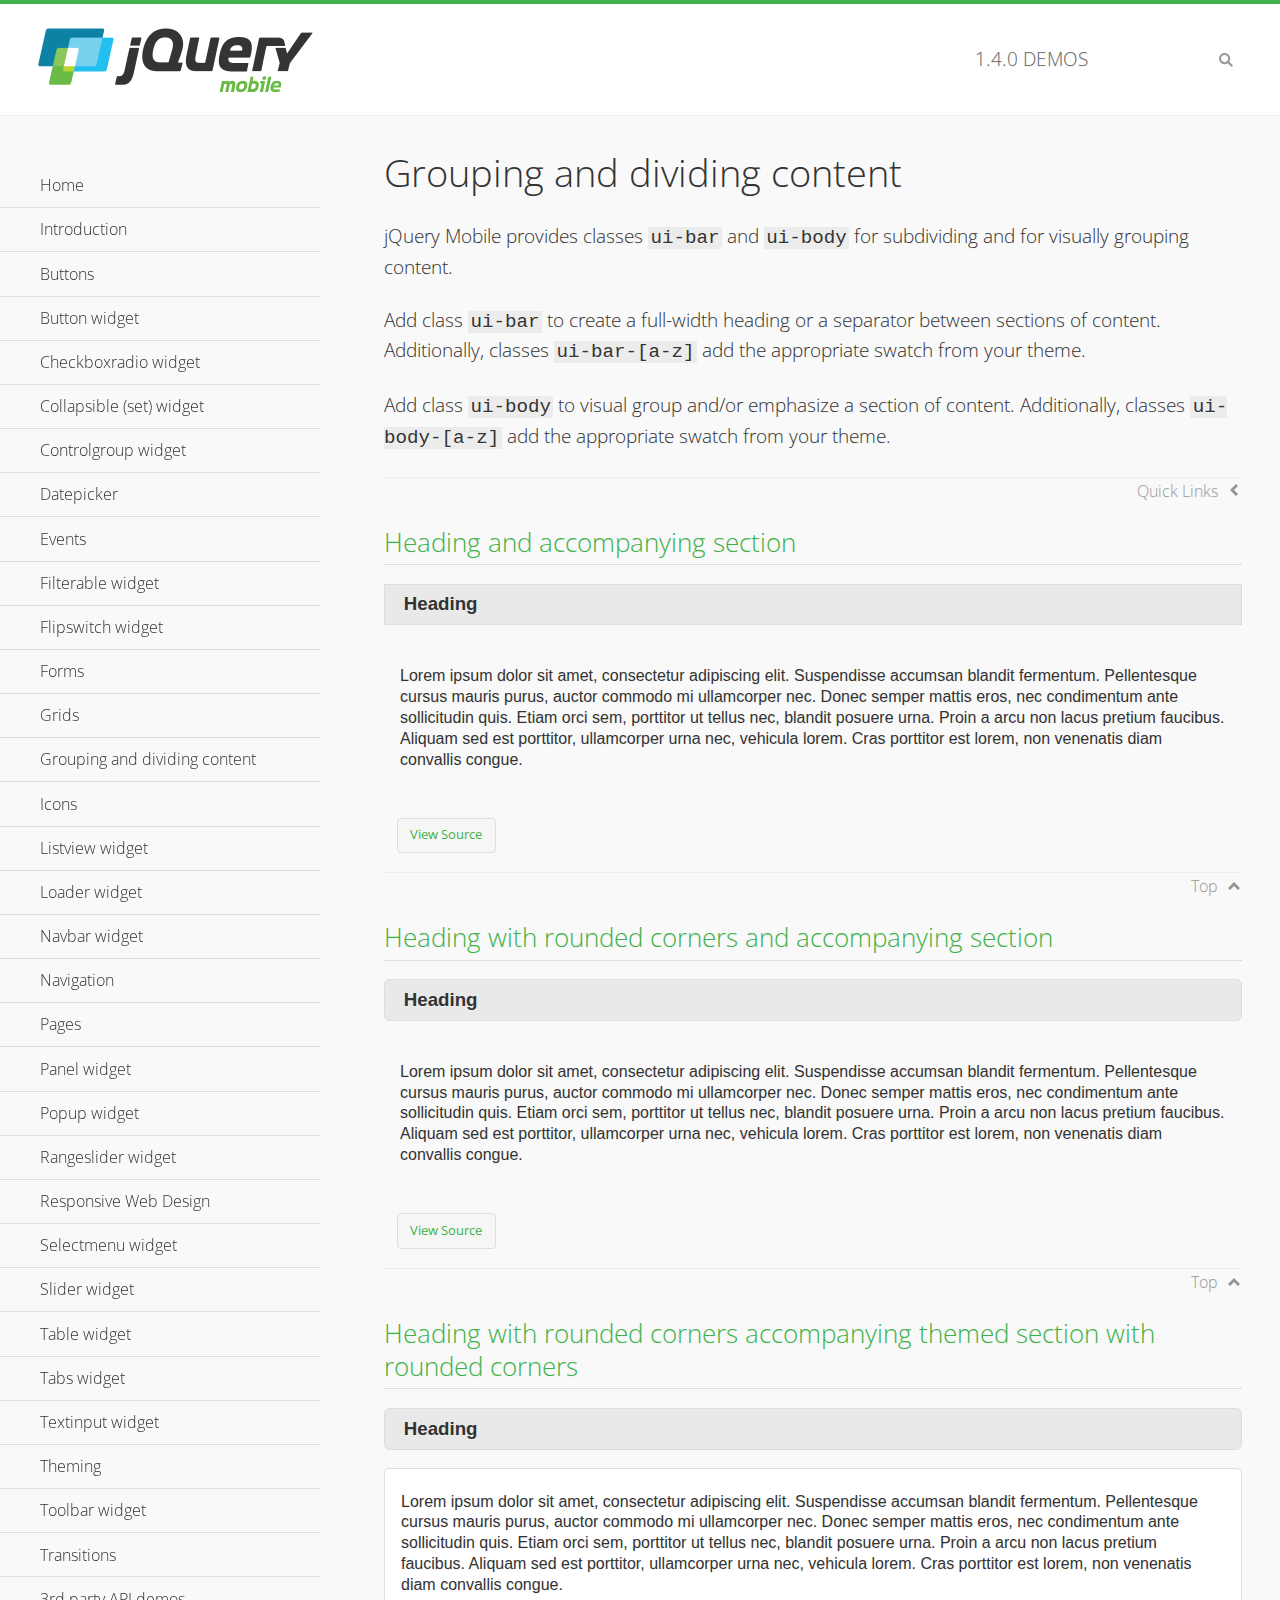
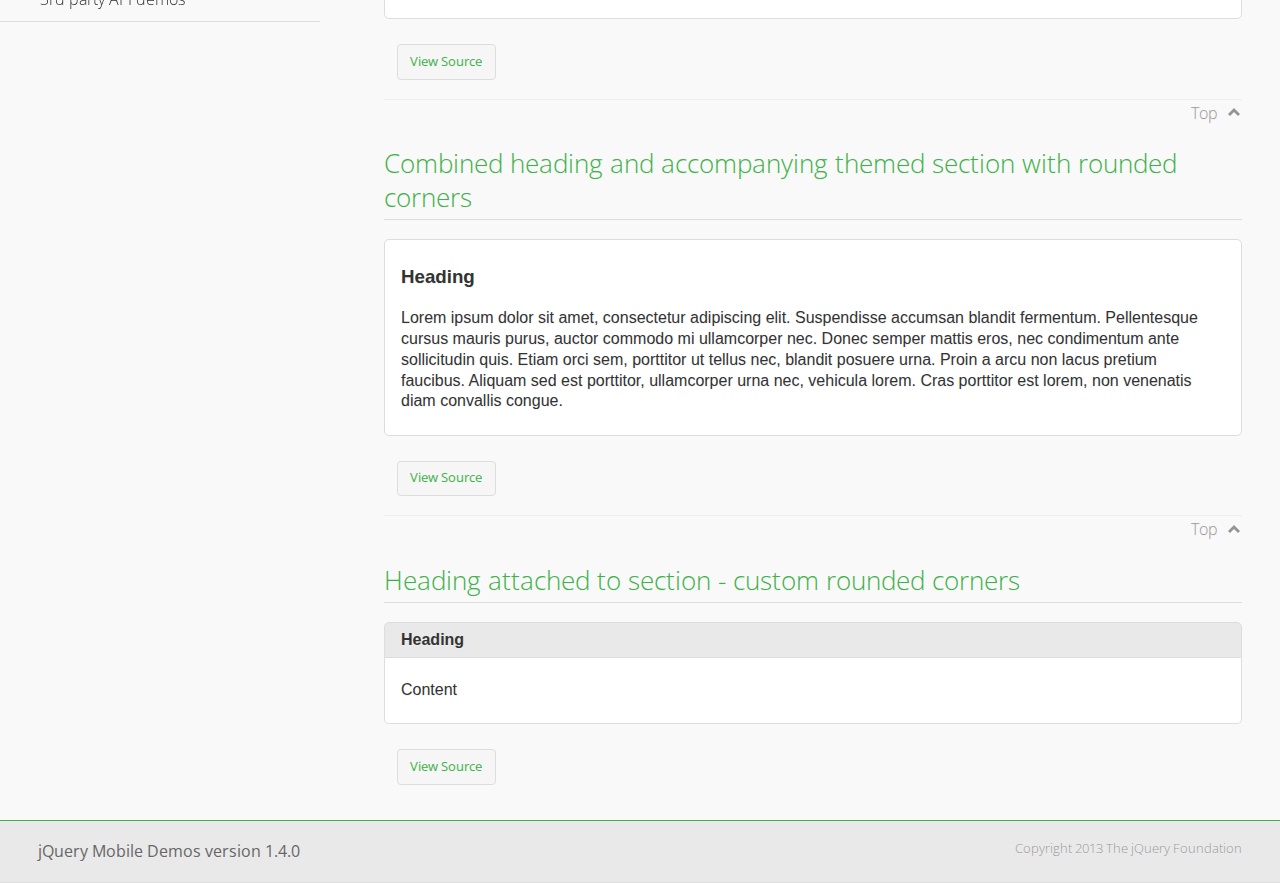
<file: lib/jquery/body-bar-classes/index.html>
<!DOCTYPE html>
<html>
	<head>
	<meta charset="utf-8">
	<meta name="viewport" content="width=device-width, initial-scale=1">
	<title>Grouping and dividing content - jQuery Mobile Demos</title>
	<link rel="shortcut icon" href="../favicon.ico">
	<link rel="stylesheet" href="http://fonts.googleapis.com/css?family=Open+Sans:300,400,700">
	<link rel="stylesheet" href="../css/themes/default/jquery.mobile-1.4.0.min.css">
	<link rel="stylesheet" href="../_assets/css/jqm-demos.css">
	<script src="../js/jquery.js"></script>
	<script src="../_assets/js/index.js"></script>
	<script src="../js/jquery.mobile-1.4.0.min.js"></script>
  <style id="combined-heading-and-section">
    .custom-corners .ui-bar {
      -webkit-border-top-left-radius: inherit;
      border-top-left-radius: inherit;
      -webkit-border-top-right-radius: inherit;
      border-top-right-radius: inherit;
    }
    .custom-corners .ui-body {
      border-top-width: 0;
      -webkit-border-bottom-left-radius: inherit;
      border-bottom-left-radius: inherit;
      -webkit-border-bottom-right-radius: inherit;
      border-bottom-right-radius: inherit;
    }
  </style>
</head>
<body>
<div data-role="page" class="jqm-demos" data-quicklinks="true">

	<div data-role="header" class="jqm-header">
		<h2><a href="../" title="jQuery Mobile Demos home"><img src="../_assets/img/jquery-logo.png" alt="jQuery Mobile"></a></h2>
		<p><span class="jqm-version"></span> Demos</p>
		<a href="#" class="jqm-navmenu-link ui-btn ui-btn-icon-notext ui-corner-all ui-icon-bars ui-nodisc-icon ui-alt-icon ui-btn-left">Menu</a>
		<a href="#" class="jqm-search-link ui-btn ui-btn-icon-notext ui-corner-all ui-icon-search ui-nodisc-icon ui-alt-icon ui-btn-right">Search</a>
	</div><!-- /header -->

	<div role="main" class="ui-content jqm-content">

		<h1>Grouping and dividing content</h1>

		<p>jQuery Mobile provides classes <code>ui-bar</code> and <code>ui-body</code> for subdividing and for visually grouping content.</p>
		<p>Add class <code>ui-bar</code> to create a full-width heading or a separator between sections of content. Additionally, classes <code>ui-bar-[a-z]</code> add the appropriate swatch from your theme.</p>
		<p>Add class <code>ui-body</code> to visual group and/or emphasize a section of content. Additionally, classes <code>ui-body-[a-z]</code> add the appropriate swatch from your theme.</p>

		<h2>Heading and accompanying section</h2>

		<div data-demo-html="true">
      <h3 class="ui-bar ui-bar-a">Heading</h3>
			<div class="ui-body">
				<p>Lorem ipsum dolor sit amet, consectetur adipiscing elit. Suspendisse accumsan blandit fermentum. Pellentesque cursus mauris purus, auctor commodo mi ullamcorper nec. Donec semper mattis eros, nec condimentum ante sollicitudin quis. Etiam orci sem, porttitor ut tellus nec, blandit posuere urna. Proin a arcu non lacus pretium faucibus. Aliquam sed est porttitor, ullamcorper urna nec, vehicula lorem. Cras porttitor est lorem, non venenatis diam convallis congue.</p>
			</div>
		</div>

		<h2>Heading with rounded corners and accompanying section</h2>

		<div data-demo-html="true">
      <h3 class="ui-bar ui-bar-a ui-corner-all">Heading</h3>
			<div class="ui-body">
				<p>Lorem ipsum dolor sit amet, consectetur adipiscing elit. Suspendisse accumsan blandit fermentum. Pellentesque cursus mauris purus, auctor commodo mi ullamcorper nec. Donec semper mattis eros, nec condimentum ante sollicitudin quis. Etiam orci sem, porttitor ut tellus nec, blandit posuere urna. Proin a arcu non lacus pretium faucibus. Aliquam sed est porttitor, ullamcorper urna nec, vehicula lorem. Cras porttitor est lorem, non venenatis diam convallis congue.</p>
			</div>
		</div>

		<h2>Heading with rounded corners accompanying themed section with rounded corners</h2>

		<div data-demo-html="true">
      <h3 class="ui-bar ui-bar-a ui-corner-all">Heading</h3>
			<div class="ui-body ui-body-a ui-corner-all">
				<p>Lorem ipsum dolor sit amet, consectetur adipiscing elit. Suspendisse accumsan blandit fermentum. Pellentesque cursus mauris purus, auctor commodo mi ullamcorper nec. Donec semper mattis eros, nec condimentum ante sollicitudin quis. Etiam orci sem, porttitor ut tellus nec, blandit posuere urna. Proin a arcu non lacus pretium faucibus. Aliquam sed est porttitor, ullamcorper urna nec, vehicula lorem. Cras porttitor est lorem, non venenatis diam convallis congue.</p>
			</div>
		</div>

		<h2>Combined heading and accompanying themed section with rounded corners</h2>

		<div data-demo-html="true">
			<div class="ui-body ui-body-a ui-corner-all">
	      <h3>Heading</h3>
				<p>Lorem ipsum dolor sit amet, consectetur adipiscing elit. Suspendisse accumsan blandit fermentum. Pellentesque cursus mauris purus, auctor commodo mi ullamcorper nec. Donec semper mattis eros, nec condimentum ante sollicitudin quis. Etiam orci sem, porttitor ut tellus nec, blandit posuere urna. Proin a arcu non lacus pretium faucibus. Aliquam sed est porttitor, ullamcorper urna nec, vehicula lorem. Cras porttitor est lorem, non venenatis diam convallis congue.</p>
			</div>
		</div>

		<h2>Heading attached to section - custom rounded corners</h2>

		<div data-demo-html="true" data-demo-css="#combined-heading-and-section">
      <div class="ui-corner-all custom-corners">
        <div class="ui-bar ui-bar-a">
          <h3>Heading</h3>
        </div>
        <div class="ui-body ui-body-a">
          <p>Content</p>
        </div>
      </div>
		</div>

	</div><!-- /content -->
	    <div data-role="panel" class="jqm-navmenu-panel" data-position="left" data-display="overlay" data-theme="a">
	    	<ul class="jqm-list ui-alt-icon ui-nodisc-icon">
<li data-filtertext="demos homepage" data-icon="home"><a href=".././">Home</a></li>
<li data-filtertext="introduction overview getting started"><a href="../intro/" data-ajax="false">Introduction</a></li>
<li data-filtertext="buttons button markup buttonmarkup method anchor link button element"><a href="../button-markup/" data-ajax="false">Buttons</a></li>
<li data-filtertext="form button widget input button submit reset"><a href="../button/" data-ajax="false">Button widget</a></li>
<li data-role="collapsible" data-collapsed-icon="carat-d" data-expanded-icon="carat-u" data-iconpos="right" data-inset="false">
	<h3>Checkboxradio widget</h3>
	<ul>
		<li data-filtertext="form checkboxradio widget checkbox input checkboxes controlgroups"><a href="../checkboxradio-checkbox/" data-ajax="false">Checkboxes</a></li>
		<li data-filtertext="form checkboxradio widget radio input radio buttons controlgroups"><a href="../checkboxradio-radio/" data-ajax="false">Radio buttons</a></li>
	</ul>
</li>
<li data-role="collapsible" data-collapsed-icon="carat-d" data-expanded-icon="carat-u" data-iconpos="right" data-inset="false">
	<h3>Collapsible (set) widget</h3>
	<ul>
		<li data-filtertext="collapsibles content formatting"><a href="../collapsible/" data-ajax="false">Collapsible</a></li>
		<li data-filtertext="dynamic collapsible set accordion append expand"><a href="../collapsible-dynamic/" data-ajax="false">Dynamic collapsibles</a></li>
		<li data-filtertext="accordions collapsible set widget content formatting grouped collapsibles"><a href="../collapsibleset/" data-ajax="false">Collapsible set</a></li>
	</ul>
</li>
<li data-role="collapsible" data-collapsed-icon="carat-d" data-expanded-icon="carat-u" data-iconpos="right" data-inset="false">
	<h3>Controlgroup widget</h3>
	<ul>
		<li data-filtertext="controlgroups selectmenu checkboxradio input grouped buttons horizontal vertical"><a href="../controlgroup/" data-ajax="false">Controlgroup</a></li>
		<li data-filtertext="dynamic controlgroup dynamically add buttons"><a href="../controlgroup-dynamic/" data-ajax="false">Dynamic controlgroups</a></li>
	</ul>
</li>
<li data-filtertext="form datepicker widget date input"><a href="../datepicker/" data-ajax="false">Datepicker</a></li>
<li data-role="collapsible" data-collapsed-icon="carat-d" data-expanded-icon="carat-u" data-iconpos="right" data-inset="false">
	<h3>Events</h3>
	<ul>
		<li data-filtertext="swipe to delete list items listviews swipe events"><a href="../swipe-list/" data-ajax="false">Swipe list items</a></li>
		<li data-filtertext="swipe to navigate swipe page navigation swipe events"><a href="../swipe-page/" data-ajax="false">Swipe page navigation</a></li>
	</ul>
</li>
<li data-filtertext="filterable filter elements sorting searching listview table"><a href="../filterable/" data-ajax="false">Filterable widget</a></li>
<li data-filtertext="form flipswitch widget flip toggle switch binary select checkbox input"><a href="../flipswitch/" data-ajax="false">Flipswitch widget</a></li>
<li data-role="collapsible" data-collapsed-icon="carat-d" data-expanded-icon="carat-u" data-iconpos="right" data-inset="false">
	<h3>Forms</h3>
	<ul>
		<li data-filtertext="forms text checkbox radio range button submit reset inputs selects textarea slider flipswitch label form elements"><a href="../forms/" data-ajax="false">Forms</a></li>
		<li data-filtertext="form hide labels hidden accessible ui-hidden-accessible forms"><a href="../forms-label-hidden-accessible/" data-ajax="false">Hide labels</a></li>
		<li data-filtertext="form field containers fieldcontain ui-field-contain forms"><a href="../forms-field-contain/" data-ajax="false">Field containers</a></li>
		<li data-filtertext="forms disabled form elements"><a href="../forms-disabled/" data-ajax="false">Forms disabled</a></li>
		<li data-filtertext="forms gallery examples overview forms text checkbox radio range button submit reset inputs selects textarea slider flipswitch label form elements"><a href="../forms-gallery/" data-ajax="false">Forms gallery</a></li>
	</ul>
</li>
<li data-role="collapsible" data-collapsed-icon="carat-d" data-expanded-icon="carat-u" data-iconpos="right" data-inset="false">
	<h3>Grids</h3>
	<ul>
		<li data-filtertext="grids columns blocks content formatting rwd responsive css framework"><a href="../grids/" data-ajax="false">Grids</a></li>
		<li data-filtertext="buttons in grids css framework"><a href="../grids-buttons/" data-ajax="false">Buttons in grids</a></li>
		<li data-filtertext="custom responsive grids rwd css framework"><a href="../grids-custom-responsive/" data-ajax="false">Custom responsive grids</a></li>
	</ul>
</li>
<li data-filtertext="blocks content formatting sections heading"><a href="../body-bar-classes/" data-ajax="false">Grouping and dividing content</a></li>
<li data-role="collapsible" data-collapsed-icon="carat-d" data-expanded-icon="carat-u" data-iconpos="right" data-inset="false">
	<h3>Icons</h3>
	<ul>
		<li data-filtertext="button icons svg disc alt custom icon position"><a href="../icons/" data-ajax="false">Icons</a></li>
		<li data-filtertext=""><a href="../icons-grunticon/" data-ajax="false">Grunticon loader</a></li>
	</ul>
</li>
<li data-role="collapsible" data-collapsed-icon="carat-d" data-expanded-icon="carat-u" data-iconpos="right" data-inset="false">
	<h3>Listview widget</h3>
	<ul>
		<li data-filtertext="listview widget thumbnails icons nested split button collapsible ul ol"><a href="../listview/" data-ajax="false">Listview</a></li>
		<li data-filtertext="autocomplete filterable reveal listview filtertextbeforefilter placeholder"><a href="../listview-autocomplete/" data-ajax="false">Listview autocomplete</a></li>
		<li data-filtertext="autocomplete filterable reveal listview remote data filtertextbeforefilter placeholder"><a href="../listview-autocomplete-remote/" data-ajax="false">Listview autocomplete remote data</a></li>
		<li data-filtertext="autodividers anchor jump scroll linkbars listview lists ul ol"><a href="../listview-autodividers-linkbar/" data-ajax="false">Listview autodividers linkbar</a></li>
		<li data-filtertext="listview autodividers selector autodividersselector lists ul ol"><a href="../listview-autodividers-selector/" data-ajax="false">Listview autodividers selector</a></li>
		<li data-filtertext="listview nested list items"><a href="../listview-nested-lists/" data-ajax="false">Listview Nested Listviews</a></li>
		<li data-filtertext="listview collapsible list items flat"><a href="../listview-collapsible-item-flat/" data-ajax="false">Listview collapsible list items (flat)</a></li>
		<li data-filtertext="listview collapsible list indented"><a href="../listview-collapsible-item-indented/" data-ajax="false">Listview collapsible list items (indented)</a></li>
		<li data-filtertext="grid listview responsive grids responsive listviews lists ul"><a href="../listview-grid/" data-ajax="false">Listview responsive grid</a></li>
	</ul>
</li>
<li data-filtertext="loader widget page loading navigation overlay spinner"><a href="../loader/" data-ajax="false">Loader widget</a></li>
<li data-filtertext="navbar widget navmenu toolbars header footer"><a href="../navbar/" data-ajax="false">Navbar widget</a></li>
<li data-role="collapsible" data-collapsed-icon="carat-d" data-expanded-icon="carat-u" data-iconpos="right" data-inset="false">
	<h3>Navigation</h3>
	<ul>
		<li data-filtertext="ajax navigation navigate widget history event method"><a href="../navigation/" data-ajax="false">Navigation</a></li>
		<li data-filtertext="linking pages page links navigation ajax prefetch cache"><a href="../navigation-linking-pages/" data-ajax="false">Linking pages</a></li>
		<li data-filtertext="php redirect server redirection server-side navigation"><a href="../navigation-php-redirect/" data-ajax="false">PHP redirect demo</a></li>
	</ul>
</li>
<li data-role="collapsible" data-collapsed-icon="carat-d" data-expanded-icon="carat-u" data-iconpos="right" data-inset="false">
	<h3>Pages</h3>
	<ul>
		<li data-filtertext="pages page widget ajax navigation"><a href="../pages/" data-ajax="false">Pages</a></li>
		<li data-filtertext="single page"><a href="../pages-single-page/" data-ajax="false">Single page</a></li>
		<li data-filtertext="multipage multi-page page"><a href="../pages-multi-page/" data-ajax="false">Multi-page template</a></li>
		<li data-filtertext="dialog page widget modal popup"><a href="../pages-dialog/" data-ajax="false">Dialog page</a></li>
	</ul>
</li>
<li data-role="collapsible" data-collapsed-icon="carat-d" data-expanded-icon="carat-u" data-iconpos="right" data-inset="false">
	<h3>Panel widget</h3>
	<ul>
		<li data-filtertext="panel widget sliding panels reveal push overlay responsive"><a href="../panel/" data-ajax="false">Panel</a></li>
		<li data-filtertext=""><a href="../panel-external/" data-ajax="false">External panels</a></li>
		<li data-filtertext="panel "><a href="../panel-fixed/" data-ajax="false">Fixed panels</a></li>
		<li data-filtertext="panel slide panels sliding panels shadow rwd responsive breakpoint"><a href="../panel-responsive/" data-ajax="false">Panels responsive</a></li>
		<li data-filtertext="panel custom style custom panel width reveal shadow listview panel styling page background wrapper"><a href="../panel-styling/" data-ajax="false">Custom panel style</a></li>
		<li data-filtertext="panel open on swipe"><a href="../panel-swipe-open/" data-ajax="false">Panel open on swipe</a></li>
		<li data-filtertext="panels outside page internal external toolbars"><a href="../panel-external-internal/" data-ajax="false">Panel external and internal</a></li>
	</ul>
</li>
<li data-role="collapsible" data-collapsed-icon="carat-d" data-expanded-icon="carat-u" data-iconpos="right" data-inset="false">
	<h3>Popup widget</h3>
	<ul>
		<li data-filtertext="popup widget popups dialog modal transition tooltip lightbox form overlay screen flip pop fade transition"><a href="../popup/" data-ajax="false">Popup</a></li>
		<li data-filtertext="popup alignment position"><a href="../popup-alignment/" data-ajax="false">Popup alignment</a></li>
		<li data-filtertext="popup arrow size popups popover"><a href="../popup-arrow-size/" data-ajax="false">Popup arrow size</a></li>
		<li data-filtertext="dynamic popups popup images lightbox"><a href="../popup-dynamic/" data-ajax="false">Dynamic popups</a></li>
		<li data-filtertext="popups with iframes scaling"><a href="../popup-iframe/" data-ajax="false">Popups with iframes</a></li>
		<li data-filtertext="popup image scaling"><a href="../popup-image-scaling/" data-ajax="false">Popup image scaling</a></li>
		<li data-filtertext="external popup outside multi-page"><a href="../popup-outside-multipage" data-ajax="false">Popup outside multi-page</a></li>
	</ul>
</li>
<li data-filtertext="form rangeslider widget dual sliders dual handle sliders range input"><a href="../rangeslider/" data-ajax="false">Rangeslider widget</a></li>
<li data-filtertext="responsive web design rwd adaptive progressive enhancement PE accessible mobile breakpoints media query media queries"><a href="../rwd/" data-ajax="false">Responsive Web Design</a></li>
<li data-role="collapsible" data-collapsed-icon="carat-d" data-expanded-icon="carat-u" data-iconpos="right" data-inset="false">
	<h3>Selectmenu widget</h3>
	<ul>
		<li data-filtertext="form selectmenu widget select input custom select menu selects"><a href="../selectmenu/" data-ajax="false">Selectmenu</a></li>
		<li data-filtertext="form custom select menu selectmenu widget custom menu option optgroup multiple selects"><a href="../selectmenu-custom/" data-ajax="false">Custom select menu</a></li>
		<li data-filtertext="filterable select filter popup dialog"><a href="../selectmenu-custom-filter/" data-ajax="false">Custom select menu with filter</a></li>
	</ul>
</li>
<li data-role="collapsible" data-collapsed-icon="carat-d" data-expanded-icon="carat-u" data-iconpos="right" data-inset="false">
	<h3>Slider widget</h3>
	<ul>
		<li data-filtertext="form slider widget range input single sliders"><a href="../slider/" data-ajax="false">Slider</a></li>
		<li data-filtertext="form slider widget flipswitch slider binary select flip toggle switch"><a href="../slider-flipswitch/" data-ajax="false">Slider flip toggle switch</a></li>
		<li data-filtertext="form slider tooltip handle value input range sliders"><a href="../slider-tooltip/" data-ajax="false">Slider tooltip</a></li>
	</ul>
</li>
<li data-role="collapsible" data-collapsed-icon="carat-d" data-expanded-icon="carat-u" data-iconpos="right" data-inset="false">
	<h3>Table widget</h3>
	<ul>
		<li data-filtertext="table widget reflow column toggle th td responsive tables rwd hide show tabular"><a href="../table-column-toggle/" data-ajax="false">Table Column Toggle</a></li>
		<li data-filtertext="table column toggle phone comparison demo"><a href="../table-column-toggle-example/" data-ajax="false">Table Column Toggle demo</a></li>
		<li data-filtertext="responsive tables table column toggle heading groups rwd breakpoint"><a href="../table-column-toggle-heading-groups/" data-ajax="false">Table Column Toggle heading groups</a></li>
		<li data-filtertext="responsive tables table column toggle hide rwd breakpoint customization options"><a href="../table-column-toggle-options/" data-ajax="false">Table Column Toggle options</a></li>
		<li data-filtertext="table reflow th td responsive rwd columns tabular"><a href="../table-reflow/" data-ajax="false">Table Reflow</a></li>
		<li data-filtertext="responsive tables table reflow heading groups rwd breakpoint"><a href="../table-reflow-heading-groups/" data-ajax="false">Table Reflow heading groups</a></li>
		<li data-filtertext="responsive tables table reflow stripes strokes table style"><a href="../table-reflow-stripes-strokes/" data-ajax="false">Table Reflow stripes and strokes</a></li>
		<li data-filtertext="responsive tables table reflow stack custom styles"><a href="../table-reflow-styling/" data-ajax="false">Table Reflow custom styles</a></li>
	</ul>
</li>
<li data-filtertext="ui tabs widget"><a href="../tabs/" data-ajax="false">Tabs widget</a></li>
<li data-filtertext="form textinput widget text input textarea number date time tel email file color password"><a href="../textinput/" data-ajax="false">Textinput widget</a></li>
<li data-role="collapsible" data-collapsed-icon="carat-d" data-expanded-icon="carat-u" data-iconpos="right" data-inset="false">
	<h3>Theming</h3>
	<ul>
		<li data-filtertext="default theme swatches theming style css"><a href="../theme-default/" data-ajax="false">Default theme</a></li>
		<li data-filtertext="classic theme old theme swatches theming style css"><a href="../theme-classic/" data-ajax="false">Classic theme</a></li>
	</ul>
</li>
<li data-role="collapsible" data-collapsed-icon="carat-d" data-expanded-icon="carat-u" data-iconpos="right" data-inset="false">
	<h3>Toolbar widget</h3>
	<ul>
		<li data-filtertext="toolbar widget header footer toolbars fixed fullscreen external sections"><a href="../toolbar/" data-ajax="false">Toolbar</a></li>
		<li data-filtertext="dynamic toolbars dynamically add toolbar header footer"><a href="../toolbar-dynamic/" data-ajax="false">Dynamic toolbars</a></li>
		<li data-filtertext="external toolbars header footer"><a href="../toolbar-external/" data-ajax="false">External toolbars</a></li>
		<li data-filtertext="fixed toolbars header footer"><a href="../toolbar-fixed/" data-ajax="false">Fixed toolbars</a></li>
		<li data-filtertext="fixed fullscreen toolbars header footer"><a href="../toolbar-fixed-fullscreen/" data-ajax="false">Fullscreen toolbars</a></li>
		<li data-filtertext="external fixed toolbars header footer"><a href="../toolbar-fixed-external/" data-ajax="false">Fixed external toolbars</a></li>
		<li data-filtertext="external persistent toolbars header footer navbar navmenu"><a href="../toolbar-fixed-persistent/" data-ajax="false">Persistent toolbars</a></li>
		<li data-filtertext="external ajax optimized toolbars persistent toolbars header footer navbar"><a href="../toolbar-fixed-persistent-optimized/" data-ajax="false">AJAX optimized toolbars</a></li>
		<li data-filtertext="form in toolbars header footer"><a href="../toolbar-fixed-forms/" data-ajax="false">Form in toolbar</a></li>
	</ul>
</li>
<li data-filtertext="page transitions animated pages popup navigation flip slide fade pop"><a href="../transitions/" data-ajax="false">Transitions</a></li>
<li data-role="collapsible" data-collapsed-icon="carat-d" data-expanded-icon="carat-u" data-iconpos="right" data-inset="false">
	<h3>3rd party API demos</h3>
	<ul>
		<li data-filtertext="backbone requirejs navigation router"><a href="../backbone-requirejs/" data-ajax="false">Backbone RequireJS</a></li>
		<li data-filtertext="google maps geolocation demo"><a href="../map-geolocation/" data-ajax="false">Google Maps geolocation</a></li>
		<li data-filtertext="google maps hybrid"><a href="../map-list-toggle/" data-ajax="false">Google Maps list toggle</a></li>
	</ul>
</li>



		     </ul>
		</div><!-- /panel -->


	<div data-role="footer" data-position="fixed" data-tap-toggle="false" class="jqm-footer">
		<p>jQuery Mobile Demos version <span class="jqm-version"></span></p>
		<p>Copyright 2013 The jQuery Foundation</p>
	</div><!-- /footer -->
	<!-- TODO: This should become an external panel so we can add input to markup (unique ID) -->
    <div data-role="panel" class="jqm-search-panel" data-position="right" data-display="overlay" data-theme="a">
		<div class="jqm-search">
			<ul class="jqm-list" data-filter-placeholder="Search demos..." data-filter-reveal="true">
<li data-filtertext="demos homepage" data-icon="home"><a href=".././">Home</a></li>
<li data-filtertext="introduction overview getting started"><a href="../intro/" data-ajax="false">Introduction</a></li>
<li data-filtertext="buttons button markup buttonmarkup method anchor link button element"><a href="../button-markup/" data-ajax="false">Buttons</a></li>
<li data-filtertext="form button widget input button submit reset"><a href="../button/" data-ajax="false">Button widget</a></li>
<li data-role="collapsible" data-collapsed-icon="carat-d" data-expanded-icon="carat-u" data-iconpos="right" data-inset="false">
	<h3>Checkboxradio widget</h3>
	<ul>
		<li data-filtertext="form checkboxradio widget checkbox input checkboxes controlgroups"><a href="../checkboxradio-checkbox/" data-ajax="false">Checkboxes</a></li>
		<li data-filtertext="form checkboxradio widget radio input radio buttons controlgroups"><a href="../checkboxradio-radio/" data-ajax="false">Radio buttons</a></li>
	</ul>
</li>
<li data-role="collapsible" data-collapsed-icon="carat-d" data-expanded-icon="carat-u" data-iconpos="right" data-inset="false">
	<h3>Collapsible (set) widget</h3>
	<ul>
		<li data-filtertext="collapsibles content formatting"><a href="../collapsible/" data-ajax="false">Collapsible</a></li>
		<li data-filtertext="dynamic collapsible set accordion append expand"><a href="../collapsible-dynamic/" data-ajax="false">Dynamic collapsibles</a></li>
		<li data-filtertext="accordions collapsible set widget content formatting grouped collapsibles"><a href="../collapsibleset/" data-ajax="false">Collapsible set</a></li>
	</ul>
</li>
<li data-role="collapsible" data-collapsed-icon="carat-d" data-expanded-icon="carat-u" data-iconpos="right" data-inset="false">
	<h3>Controlgroup widget</h3>
	<ul>
		<li data-filtertext="controlgroups selectmenu checkboxradio input grouped buttons horizontal vertical"><a href="../controlgroup/" data-ajax="false">Controlgroup</a></li>
		<li data-filtertext="dynamic controlgroup dynamically add buttons"><a href="../controlgroup-dynamic/" data-ajax="false">Dynamic controlgroups</a></li>
	</ul>
</li>
<li data-filtertext="form datepicker widget date input"><a href="../datepicker/" data-ajax="false">Datepicker</a></li>
<li data-role="collapsible" data-collapsed-icon="carat-d" data-expanded-icon="carat-u" data-iconpos="right" data-inset="false">
	<h3>Events</h3>
	<ul>
		<li data-filtertext="swipe to delete list items listviews swipe events"><a href="../swipe-list/" data-ajax="false">Swipe list items</a></li>
		<li data-filtertext="swipe to navigate swipe page navigation swipe events"><a href="../swipe-page/" data-ajax="false">Swipe page navigation</a></li>
	</ul>
</li>
<li data-filtertext="filterable filter elements sorting searching listview table"><a href="../filterable/" data-ajax="false">Filterable widget</a></li>
<li data-filtertext="form flipswitch widget flip toggle switch binary select checkbox input"><a href="../flipswitch/" data-ajax="false">Flipswitch widget</a></li>
<li data-role="collapsible" data-collapsed-icon="carat-d" data-expanded-icon="carat-u" data-iconpos="right" data-inset="false">
	<h3>Forms</h3>
	<ul>
		<li data-filtertext="forms text checkbox radio range button submit reset inputs selects textarea slider flipswitch label form elements"><a href="../forms/" data-ajax="false">Forms</a></li>
		<li data-filtertext="form hide labels hidden accessible ui-hidden-accessible forms"><a href="../forms-label-hidden-accessible/" data-ajax="false">Hide labels</a></li>
		<li data-filtertext="form field containers fieldcontain ui-field-contain forms"><a href="../forms-field-contain/" data-ajax="false">Field containers</a></li>
		<li data-filtertext="forms disabled form elements"><a href="../forms-disabled/" data-ajax="false">Forms disabled</a></li>
		<li data-filtertext="forms gallery examples overview forms text checkbox radio range button submit reset inputs selects textarea slider flipswitch label form elements"><a href="../forms-gallery/" data-ajax="false">Forms gallery</a></li>
	</ul>
</li>
<li data-role="collapsible" data-collapsed-icon="carat-d" data-expanded-icon="carat-u" data-iconpos="right" data-inset="false">
	<h3>Grids</h3>
	<ul>
		<li data-filtertext="grids columns blocks content formatting rwd responsive css framework"><a href="../grids/" data-ajax="false">Grids</a></li>
		<li data-filtertext="buttons in grids css framework"><a href="../grids-buttons/" data-ajax="false">Buttons in grids</a></li>
		<li data-filtertext="custom responsive grids rwd css framework"><a href="../grids-custom-responsive/" data-ajax="false">Custom responsive grids</a></li>
	</ul>
</li>
<li data-filtertext="blocks content formatting sections heading"><a href="../body-bar-classes/" data-ajax="false">Grouping and dividing content</a></li>
<li data-role="collapsible" data-collapsed-icon="carat-d" data-expanded-icon="carat-u" data-iconpos="right" data-inset="false">
	<h3>Icons</h3>
	<ul>
		<li data-filtertext="button icons svg disc alt custom icon position"><a href="../icons/" data-ajax="false">Icons</a></li>
		<li data-filtertext=""><a href="../icons-grunticon/" data-ajax="false">Grunticon loader</a></li>
	</ul>
</li>
<li data-role="collapsible" data-collapsed-icon="carat-d" data-expanded-icon="carat-u" data-iconpos="right" data-inset="false">
	<h3>Listview widget</h3>
	<ul>
		<li data-filtertext="listview widget thumbnails icons nested split button collapsible ul ol"><a href="../listview/" data-ajax="false">Listview</a></li>
		<li data-filtertext="autocomplete filterable reveal listview filtertextbeforefilter placeholder"><a href="../listview-autocomplete/" data-ajax="false">Listview autocomplete</a></li>
		<li data-filtertext="autocomplete filterable reveal listview remote data filtertextbeforefilter placeholder"><a href="../listview-autocomplete-remote/" data-ajax="false">Listview autocomplete remote data</a></li>
		<li data-filtertext="autodividers anchor jump scroll linkbars listview lists ul ol"><a href="../listview-autodividers-linkbar/" data-ajax="false">Listview autodividers linkbar</a></li>
		<li data-filtertext="listview autodividers selector autodividersselector lists ul ol"><a href="../listview-autodividers-selector/" data-ajax="false">Listview autodividers selector</a></li>
		<li data-filtertext="listview nested list items"><a href="../listview-nested-lists/" data-ajax="false">Listview Nested Listviews</a></li>
		<li data-filtertext="listview collapsible list items flat"><a href="../listview-collapsible-item-flat/" data-ajax="false">Listview collapsible list items (flat)</a></li>
		<li data-filtertext="listview collapsible list indented"><a href="../listview-collapsible-item-indented/" data-ajax="false">Listview collapsible list items (indented)</a></li>
		<li data-filtertext="grid listview responsive grids responsive listviews lists ul"><a href="../listview-grid/" data-ajax="false">Listview responsive grid</a></li>
	</ul>
</li>
<li data-filtertext="loader widget page loading navigation overlay spinner"><a href="../loader/" data-ajax="false">Loader widget</a></li>
<li data-filtertext="navbar widget navmenu toolbars header footer"><a href="../navbar/" data-ajax="false">Navbar widget</a></li>
<li data-role="collapsible" data-collapsed-icon="carat-d" data-expanded-icon="carat-u" data-iconpos="right" data-inset="false">
	<h3>Navigation</h3>
	<ul>
		<li data-filtertext="ajax navigation navigate widget history event method"><a href="../navigation/" data-ajax="false">Navigation</a></li>
		<li data-filtertext="linking pages page links navigation ajax prefetch cache"><a href="../navigation-linking-pages/" data-ajax="false">Linking pages</a></li>
		<li data-filtertext="php redirect server redirection server-side navigation"><a href="../navigation-php-redirect/" data-ajax="false">PHP redirect demo</a></li>
	</ul>
</li>
<li data-role="collapsible" data-collapsed-icon="carat-d" data-expanded-icon="carat-u" data-iconpos="right" data-inset="false">
	<h3>Pages</h3>
	<ul>
		<li data-filtertext="pages page widget ajax navigation"><a href="../pages/" data-ajax="false">Pages</a></li>
		<li data-filtertext="single page"><a href="../pages-single-page/" data-ajax="false">Single page</a></li>
		<li data-filtertext="multipage multi-page page"><a href="../pages-multi-page/" data-ajax="false">Multi-page template</a></li>
		<li data-filtertext="dialog page widget modal popup"><a href="../pages-dialog/" data-ajax="false">Dialog page</a></li>
	</ul>
</li>
<li data-role="collapsible" data-collapsed-icon="carat-d" data-expanded-icon="carat-u" data-iconpos="right" data-inset="false">
	<h3>Panel widget</h3>
	<ul>
		<li data-filtertext="panel widget sliding panels reveal push overlay responsive"><a href="../panel/" data-ajax="false">Panel</a></li>
		<li data-filtertext=""><a href="../panel-external/" data-ajax="false">External panels</a></li>
		<li data-filtertext="panel "><a href="../panel-fixed/" data-ajax="false">Fixed panels</a></li>
		<li data-filtertext="panel slide panels sliding panels shadow rwd responsive breakpoint"><a href="../panel-responsive/" data-ajax="false">Panels responsive</a></li>
		<li data-filtertext="panel custom style custom panel width reveal shadow listview panel styling page background wrapper"><a href="../panel-styling/" data-ajax="false">Custom panel style</a></li>
		<li data-filtertext="panel open on swipe"><a href="../panel-swipe-open/" data-ajax="false">Panel open on swipe</a></li>
		<li data-filtertext="panels outside page internal external toolbars"><a href="../panel-external-internal/" data-ajax="false">Panel external and internal</a></li>
	</ul>
</li>
<li data-role="collapsible" data-collapsed-icon="carat-d" data-expanded-icon="carat-u" data-iconpos="right" data-inset="false">
	<h3>Popup widget</h3>
	<ul>
		<li data-filtertext="popup widget popups dialog modal transition tooltip lightbox form overlay screen flip pop fade transition"><a href="../popup/" data-ajax="false">Popup</a></li>
		<li data-filtertext="popup alignment position"><a href="../popup-alignment/" data-ajax="false">Popup alignment</a></li>
		<li data-filtertext="popup arrow size popups popover"><a href="../popup-arrow-size/" data-ajax="false">Popup arrow size</a></li>
		<li data-filtertext="dynamic popups popup images lightbox"><a href="../popup-dynamic/" data-ajax="false">Dynamic popups</a></li>
		<li data-filtertext="popups with iframes scaling"><a href="../popup-iframe/" data-ajax="false">Popups with iframes</a></li>
		<li data-filtertext="popup image scaling"><a href="../popup-image-scaling/" data-ajax="false">Popup image scaling</a></li>
		<li data-filtertext="external popup outside multi-page"><a href="../popup-outside-multipage" data-ajax="false">Popup outside multi-page</a></li>
	</ul>
</li>
<li data-filtertext="form rangeslider widget dual sliders dual handle sliders range input"><a href="../rangeslider/" data-ajax="false">Rangeslider widget</a></li>
<li data-filtertext="responsive web design rwd adaptive progressive enhancement PE accessible mobile breakpoints media query media queries"><a href="../rwd/" data-ajax="false">Responsive Web Design</a></li>
<li data-role="collapsible" data-collapsed-icon="carat-d" data-expanded-icon="carat-u" data-iconpos="right" data-inset="false">
	<h3>Selectmenu widget</h3>
	<ul>
		<li data-filtertext="form selectmenu widget select input custom select menu selects"><a href="../selectmenu/" data-ajax="false">Selectmenu</a></li>
		<li data-filtertext="form custom select menu selectmenu widget custom menu option optgroup multiple selects"><a href="../selectmenu-custom/" data-ajax="false">Custom select menu</a></li>
		<li data-filtertext="filterable select filter popup dialog"><a href="../selectmenu-custom-filter/" data-ajax="false">Custom select menu with filter</a></li>
	</ul>
</li>
<li data-role="collapsible" data-collapsed-icon="carat-d" data-expanded-icon="carat-u" data-iconpos="right" data-inset="false">
	<h3>Slider widget</h3>
	<ul>
		<li data-filtertext="form slider widget range input single sliders"><a href="../slider/" data-ajax="false">Slider</a></li>
		<li data-filtertext="form slider widget flipswitch slider binary select flip toggle switch"><a href="../slider-flipswitch/" data-ajax="false">Slider flip toggle switch</a></li>
		<li data-filtertext="form slider tooltip handle value input range sliders"><a href="../slider-tooltip/" data-ajax="false">Slider tooltip</a></li>
	</ul>
</li>
<li data-role="collapsible" data-collapsed-icon="carat-d" data-expanded-icon="carat-u" data-iconpos="right" data-inset="false">
	<h3>Table widget</h3>
	<ul>
		<li data-filtertext="table widget reflow column toggle th td responsive tables rwd hide show tabular"><a href="../table-column-toggle/" data-ajax="false">Table Column Toggle</a></li>
		<li data-filtertext="table column toggle phone comparison demo"><a href="../table-column-toggle-example/" data-ajax="false">Table Column Toggle demo</a></li>
		<li data-filtertext="responsive tables table column toggle heading groups rwd breakpoint"><a href="../table-column-toggle-heading-groups/" data-ajax="false">Table Column Toggle heading groups</a></li>
		<li data-filtertext="responsive tables table column toggle hide rwd breakpoint customization options"><a href="../table-column-toggle-options/" data-ajax="false">Table Column Toggle options</a></li>
		<li data-filtertext="table reflow th td responsive rwd columns tabular"><a href="../table-reflow/" data-ajax="false">Table Reflow</a></li>
		<li data-filtertext="responsive tables table reflow heading groups rwd breakpoint"><a href="../table-reflow-heading-groups/" data-ajax="false">Table Reflow heading groups</a></li>
		<li data-filtertext="responsive tables table reflow stripes strokes table style"><a href="../table-reflow-stripes-strokes/" data-ajax="false">Table Reflow stripes and strokes</a></li>
		<li data-filtertext="responsive tables table reflow stack custom styles"><a href="../table-reflow-styling/" data-ajax="false">Table Reflow custom styles</a></li>
	</ul>
</li>
<li data-filtertext="ui tabs widget"><a href="../tabs/" data-ajax="false">Tabs widget</a></li>
<li data-filtertext="form textinput widget text input textarea number date time tel email file color password"><a href="../textinput/" data-ajax="false">Textinput widget</a></li>
<li data-role="collapsible" data-collapsed-icon="carat-d" data-expanded-icon="carat-u" data-iconpos="right" data-inset="false">
	<h3>Theming</h3>
	<ul>
		<li data-filtertext="default theme swatches theming style css"><a href="../theme-default/" data-ajax="false">Default theme</a></li>
		<li data-filtertext="classic theme old theme swatches theming style css"><a href="../theme-classic/" data-ajax="false">Classic theme</a></li>
	</ul>
</li>
<li data-role="collapsible" data-collapsed-icon="carat-d" data-expanded-icon="carat-u" data-iconpos="right" data-inset="false">
	<h3>Toolbar widget</h3>
	<ul>
		<li data-filtertext="toolbar widget header footer toolbars fixed fullscreen external sections"><a href="../toolbar/" data-ajax="false">Toolbar</a></li>
		<li data-filtertext="dynamic toolbars dynamically add toolbar header footer"><a href="../toolbar-dynamic/" data-ajax="false">Dynamic toolbars</a></li>
		<li data-filtertext="external toolbars header footer"><a href="../toolbar-external/" data-ajax="false">External toolbars</a></li>
		<li data-filtertext="fixed toolbars header footer"><a href="../toolbar-fixed/" data-ajax="false">Fixed toolbars</a></li>
		<li data-filtertext="fixed fullscreen toolbars header footer"><a href="../toolbar-fixed-fullscreen/" data-ajax="false">Fullscreen toolbars</a></li>
		<li data-filtertext="external fixed toolbars header footer"><a href="../toolbar-fixed-external/" data-ajax="false">Fixed external toolbars</a></li>
		<li data-filtertext="external persistent toolbars header footer navbar navmenu"><a href="../toolbar-fixed-persistent/" data-ajax="false">Persistent toolbars</a></li>
		<li data-filtertext="external ajax optimized toolbars persistent toolbars header footer navbar"><a href="../toolbar-fixed-persistent-optimized/" data-ajax="false">AJAX optimized toolbars</a></li>
		<li data-filtertext="form in toolbars header footer"><a href="../toolbar-fixed-forms/" data-ajax="false">Form in toolbar</a></li>
	</ul>
</li>
<li data-filtertext="page transitions animated pages popup navigation flip slide fade pop"><a href="../transitions/" data-ajax="false">Transitions</a></li>
<li data-role="collapsible" data-collapsed-icon="carat-d" data-expanded-icon="carat-u" data-iconpos="right" data-inset="false">
	<h3>3rd party API demos</h3>
	<ul>
		<li data-filtertext="backbone requirejs navigation router"><a href="../backbone-requirejs/" data-ajax="false">Backbone RequireJS</a></li>
		<li data-filtertext="google maps geolocation demo"><a href="../map-geolocation/" data-ajax="false">Google Maps geolocation</a></li>
		<li data-filtertext="google maps hybrid"><a href="../map-list-toggle/" data-ajax="false">Google Maps list toggle</a></li>
	</ul>
</li>



			</ul>
		</div>
	</div><!-- /panel -->


</div><!-- /page -->

</body>
</html>
</file>
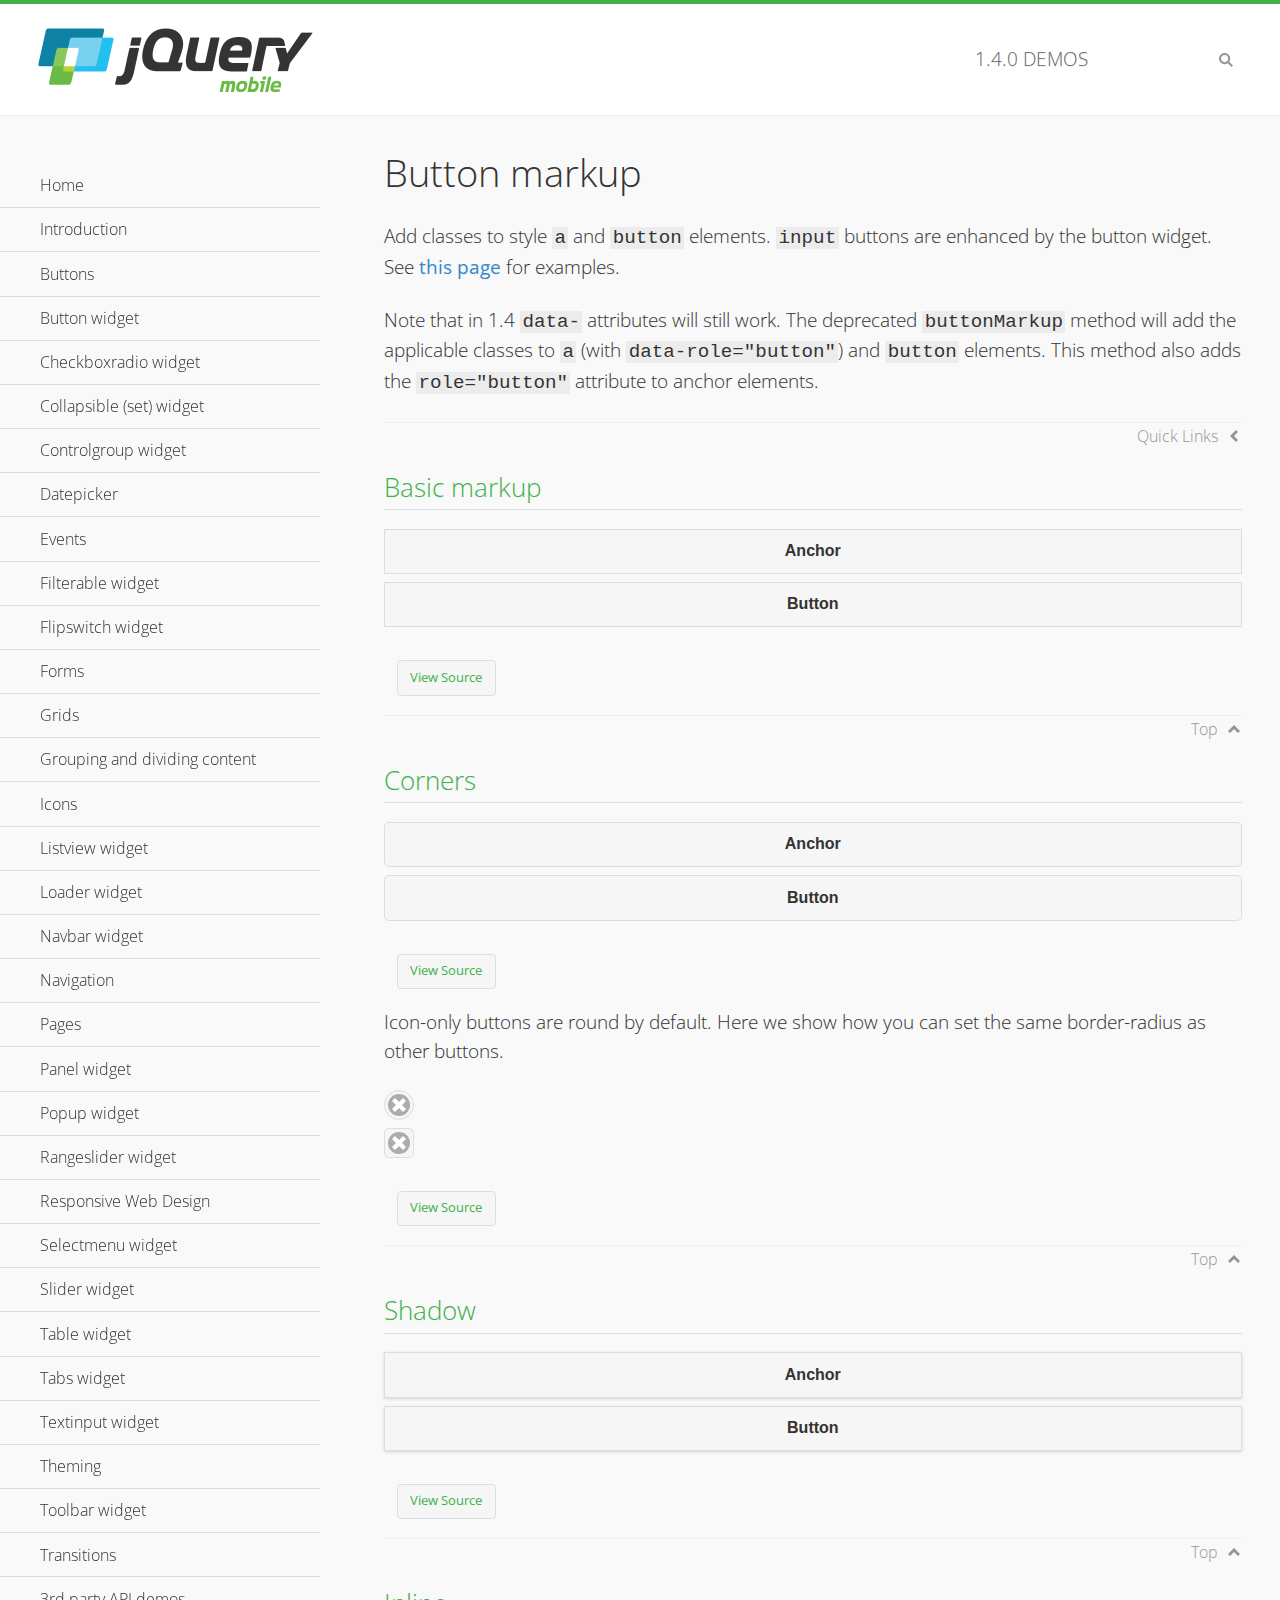
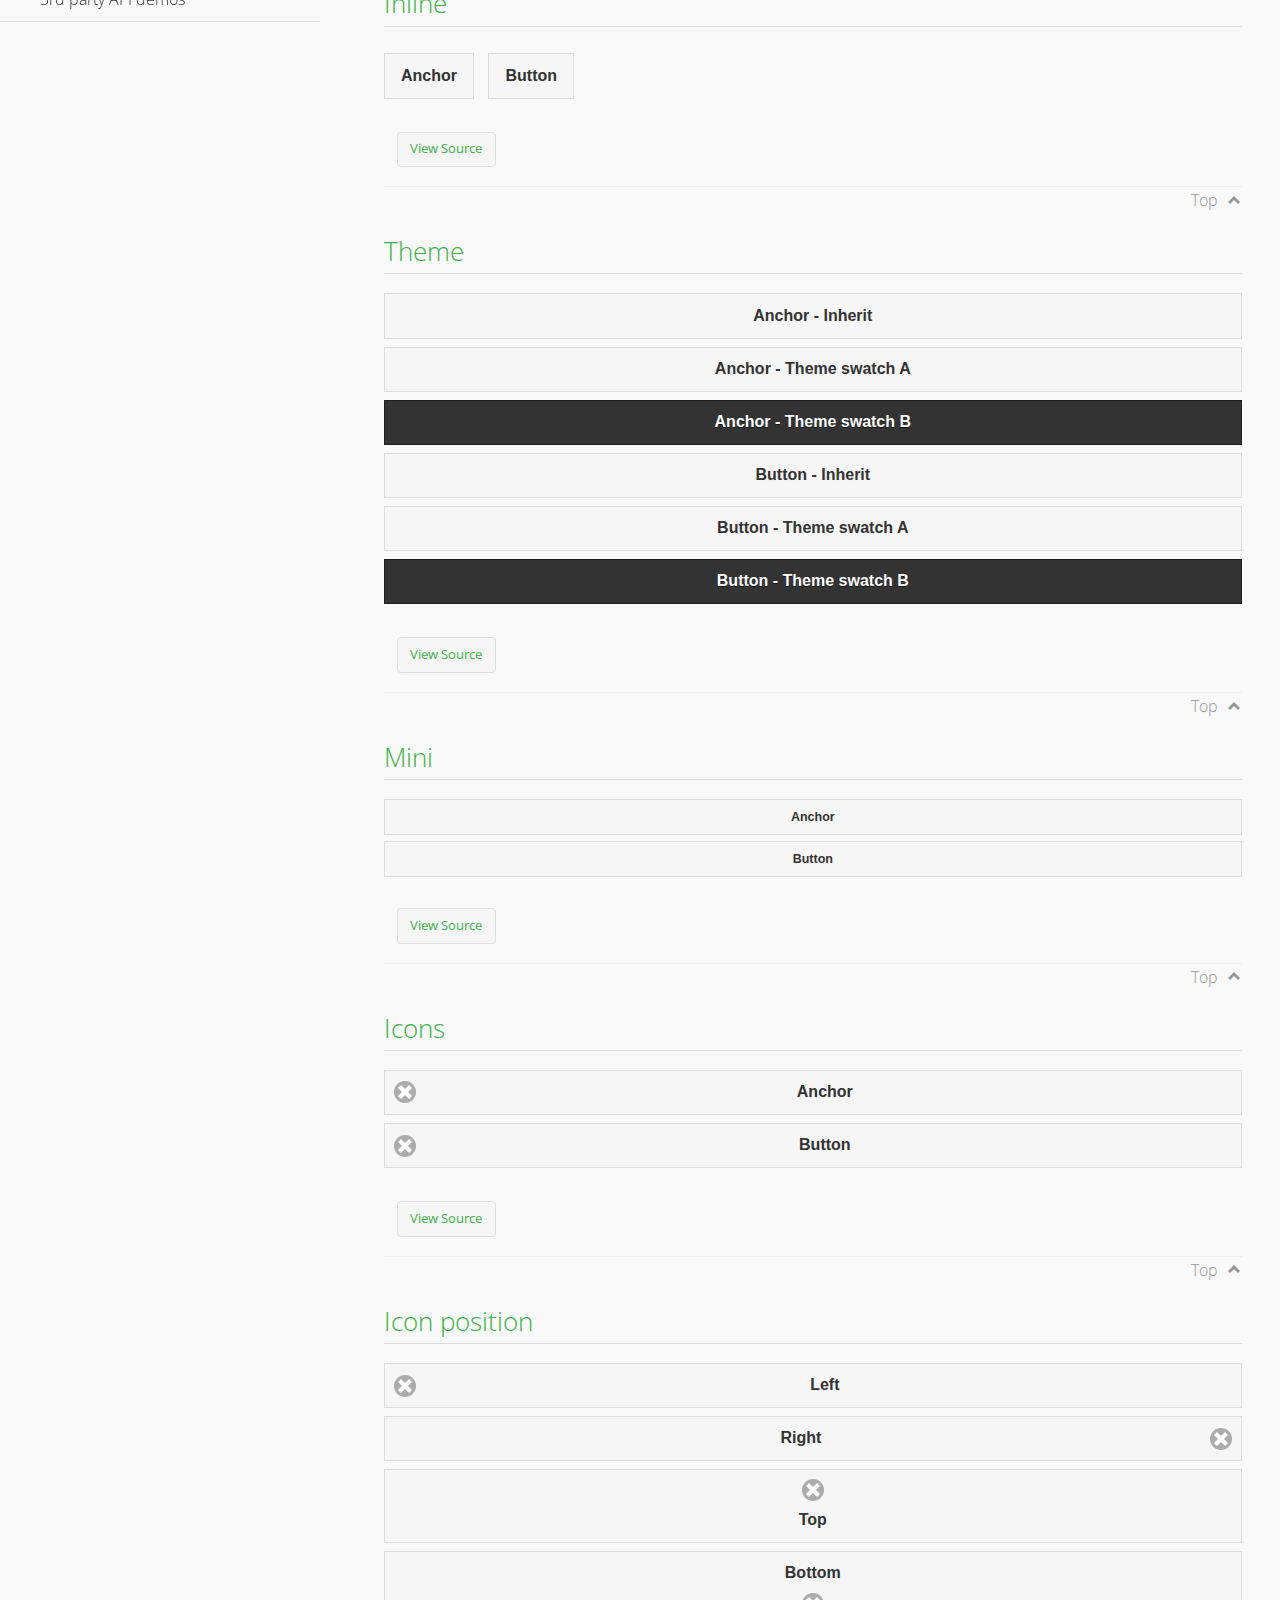
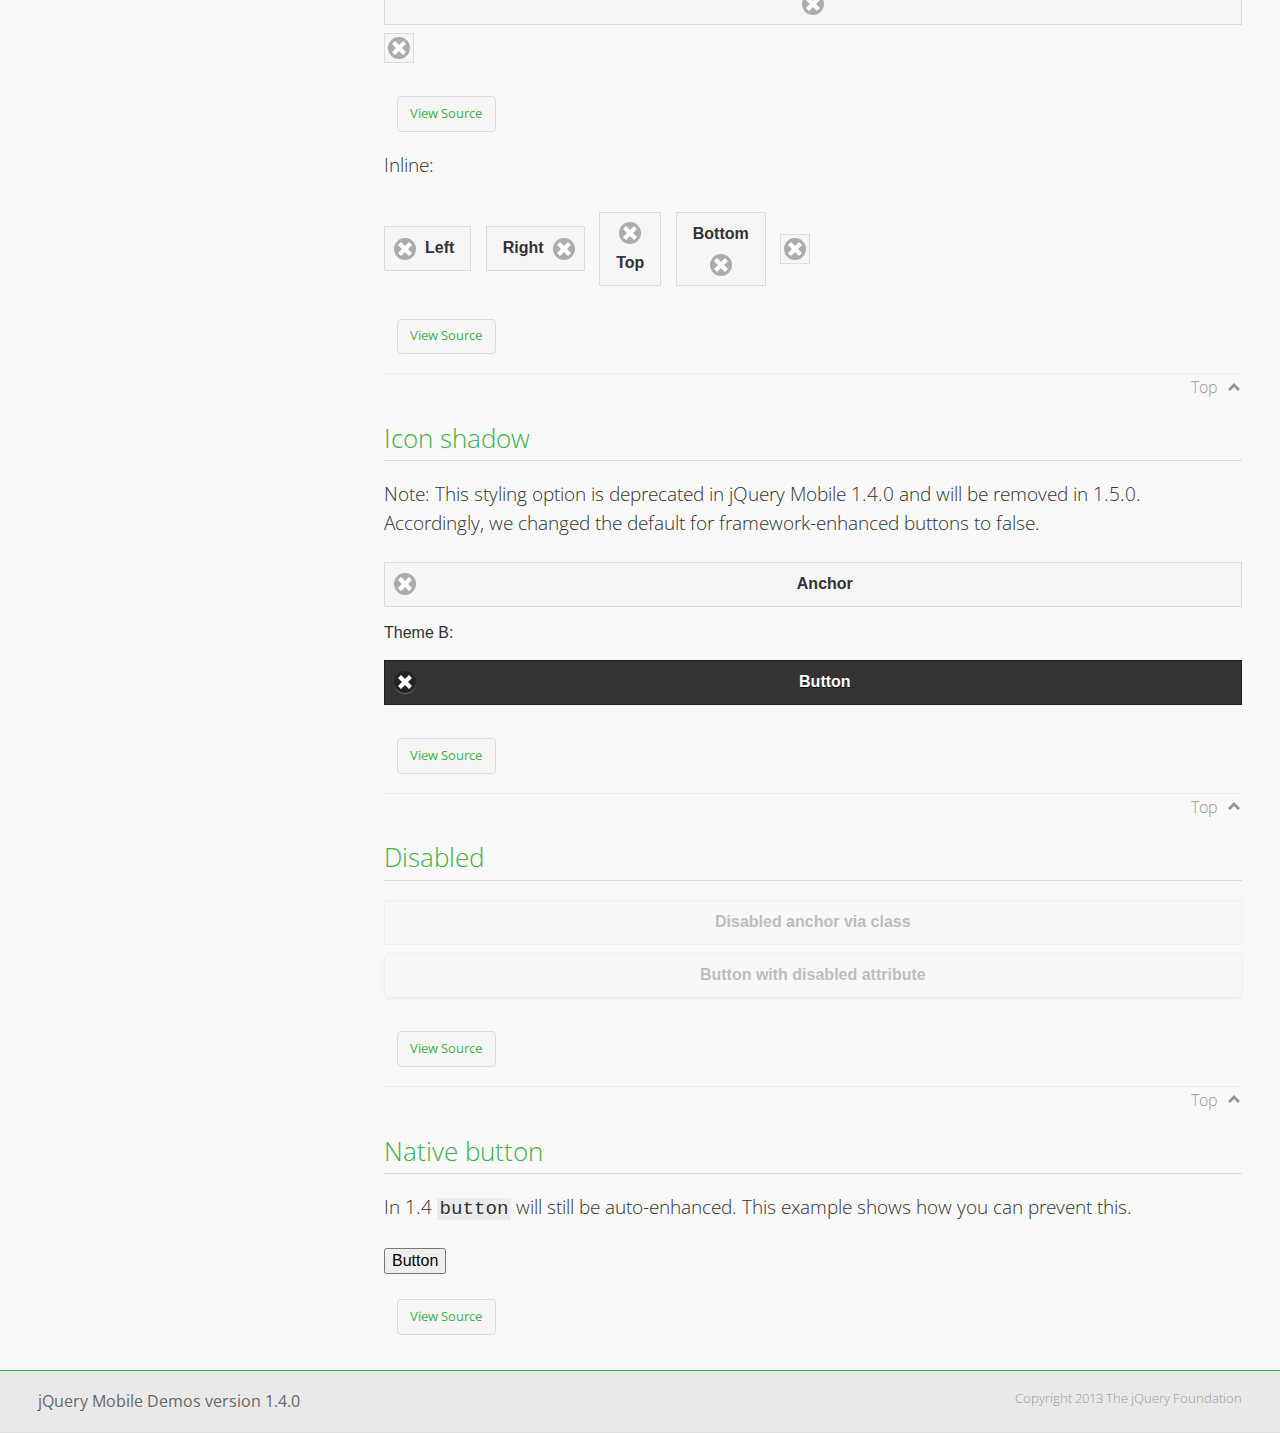
<file: lib/jquery/button-markup/index.html>
<!DOCTYPE html>
<html>
<head>
	<meta charset="utf-8">
	<meta name="viewport" content="width=device-width, initial-scale=1">
	<title>Button markup - jQuery Mobile Demos</title>
	<link rel="shortcut icon" href="../favicon.ico">
    <link rel="stylesheet" href="http://fonts.googleapis.com/css?family=Open+Sans:300,400,700">
	<link rel="stylesheet" href="../css/themes/default/jquery.mobile-1.4.0.min.css">
	<link rel="stylesheet" href="../_assets/css/jqm-demos.css">
	<script src="../js/jquery.js"></script>
	<script src="../_assets/js/index.js"></script>
	<script src="../js/jquery.mobile-1.4.0.min.js"></script>
	<style>
		#custom-border-radius .ui-btn-icon-notext.ui-corner-all {
			-webkit-border-radius: .3125em;
			border-radius: .3125em;
		}
	</style>
</head>
<body>
<div data-role="page" class="jqm-demos" data-quicklinks="true">

	<div data-role="header" class="jqm-header">
		<h2><a href="../" title="jQuery Mobile Demos home"><img src="../_assets/img/jquery-logo.png" alt="jQuery Mobile"></a></h2>
		<p><span class="jqm-version"></span> Demos</p>
		<a href="#" class="jqm-navmenu-link ui-btn ui-btn-icon-notext ui-corner-all ui-icon-bars ui-nodisc-icon ui-alt-icon ui-btn-left">Menu</a>
		<a href="#" class="jqm-search-link ui-btn ui-btn-icon-notext ui-corner-all ui-icon-search ui-nodisc-icon ui-alt-icon ui-btn-right">Search</a>
	</div><!-- /header -->

	<div role="main" class="ui-content jqm-content">

		<h1>Button markup</h1>

		<p>Add classes to style <code>a</code> and <code>button</code> elements. <code>input</code> buttons are enhanced by the button widget. See <a href="../button/" data-ajax="false">this page</a> for examples.</p>

		<p>Note that in 1.4 <code>data-</code> attributes will still work. The deprecated <code>buttonMarkup</code> method will add the applicable classes to <code>a</code> (with <code>data-role="button"</code>) and <code>button</code> elements. This method also adds the <code>role="button"</code> attribute to anchor elements.</p>

		<h2>Basic markup</h2>

		<div data-demo-html="true">
			<a href="#" class="ui-btn">Anchor</a>
			<button class="ui-btn">Button</button>
		</div><!--/demo-html -->

		<h2>Corners</h2>

		<div data-demo-html="true">
			<a href="#" class="ui-btn ui-corner-all">Anchor</a>
			<button class="ui-btn ui-corner-all">Button</button>
		</div><!--/demo-html -->

		<p>Icon-only buttons are round by default. Here we show how you can set the same border-radius as other buttons.</p>

		<div data-demo-html="true" data-demo-css="true">
			<a href="#" class="ui-btn ui-icon-delete ui-btn-icon-notext ui-corner-all">No text</a>
			<div id="custom-border-radius">
				<a href="#" class="ui-btn ui-icon-delete ui-btn-icon-notext ui-corner-all">No text</a>
			</div>
		</div><!--/demo-html -->

		<h2>Shadow</h2>

		<div data-demo-html="true">
			<a href="#" class="ui-btn ui-shadow">Anchor</a>
			<button class="ui-btn ui-shadow">Button</button>
		</div><!--/demo-html -->

		<h2>Inline</h2>

		<div data-demo-html="true">
			<a href="#" class="ui-btn ui-btn-inline">Anchor</a>
			<button class="ui-btn ui-btn-inline">Button</button>
		</div><!--/demo-html -->

		<h2>Theme</h2>

		<div data-demo-html="true">
			<a href="#" class="ui-btn">Anchor - Inherit</a>
			<a href="#" class="ui-btn ui-btn-a">Anchor - Theme swatch A</a>
			<a href="#" class="ui-btn ui-btn-b">Anchor - Theme swatch B</a>
			<button class="ui-btn">Button - Inherit</button>
			<button class="ui-btn ui-btn-a">Button - Theme swatch A</button>
			<button class="ui-btn ui-btn-b">Button - Theme swatch B</button>
		</div><!--/demo-html -->

		<h2>Mini</h2>

		<div data-demo-html="true">
			<a href="#" class="ui-btn ui-mini">Anchor</a>
			<button class="ui-btn ui-mini">Button</button>
		</div><!--/demo-html -->

		<h2>Icons</h2>

		<div data-demo-html="true">
			<a href="#" class="ui-btn ui-icon-delete ui-btn-icon-left">Anchor</a>
			<button class="ui-btn ui-icon-delete ui-btn-icon-left">Button</button>
		</div><!--/demo-html -->

		<h2>Icon position</h2>

		<div data-demo-html="true">
			<a href="#" class="ui-btn ui-icon-delete ui-btn-icon-left">Left</a>
			<a href="#" class="ui-btn ui-icon-delete ui-btn-icon-right">Right</a>
			<a href="#" class="ui-btn ui-icon-delete ui-btn-icon-top">Top</a>
			<a href="#" class="ui-btn ui-icon-delete ui-btn-icon-bottom">Bottom</a>
			<a href="#" class="ui-btn ui-icon-delete ui-btn-icon-notext">Icon only</a>
		</div><!--/demo-html -->

		<p>Inline:</p>

		<div data-demo-html="true">
			<a href="#" class="ui-btn ui-btn-inline ui-icon-delete ui-btn-icon-left">Left</a>
			<a href="#" class="ui-btn ui-btn-inline ui-icon-delete ui-btn-icon-right">Right</a>
			<a href="#" class="ui-btn ui-btn-inline ui-icon-delete ui-btn-icon-top">Top</a>
			<a href="#" class="ui-btn ui-btn-inline ui-icon-delete ui-btn-icon-bottom">Bottom</a>
			<a href="#" class="ui-btn ui-btn-inline ui-icon-delete ui-btn-icon-notext">Icon only</a>
		</div><!--/demo-html -->

		<h2>Icon shadow</h2>
		<p>Note: This styling option is deprecated in jQuery Mobile 1.4.0 and will be removed in 1.5.0. Accordingly, we changed the default for framework-enhanced buttons to false.</p>

		<div data-demo-html="true">
			<a href="#" class="ui-btn ui-icon-delete ui-btn-icon-left ui-shadow-icon">Anchor</a>
			<p>Theme B:</p>
			<button class="ui-btn ui-icon-delete ui-btn-icon-left ui-shadow-icon ui-btn-b">Button</button>
		</div><!--/demo-html -->

		<h2>Disabled</h2>

		<div data-demo-html="true">
			<a href="#" class="ui-btn ui-state-disabled">Disabled anchor via class</a>
			<button disabled>Button with disabled attribute</button>
		</div><!--/demo-html -->

		<h2>Native button</h2>
		<!-- TODO: Remove this demo in 1.5 -->
		<p>In 1.4 <code>button</code> will still be auto-enhanced. This example shows how you can prevent this.</p>

		<div data-demo-html="true">
			<button data-role="none">Button</button>
		</div><!--/demo-html -->

	</div><!-- /content -->
	    <div data-role="panel" class="jqm-navmenu-panel" data-position="left" data-display="overlay" data-theme="a">
	    	<ul class="jqm-list ui-alt-icon ui-nodisc-icon">
<li data-filtertext="demos homepage" data-icon="home"><a href=".././">Home</a></li>
<li data-filtertext="introduction overview getting started"><a href="../intro/" data-ajax="false">Introduction</a></li>
<li data-filtertext="buttons button markup buttonmarkup method anchor link button element"><a href="../button-markup/" data-ajax="false">Buttons</a></li>
<li data-filtertext="form button widget input button submit reset"><a href="../button/" data-ajax="false">Button widget</a></li>
<li data-role="collapsible" data-collapsed-icon="carat-d" data-expanded-icon="carat-u" data-iconpos="right" data-inset="false">
	<h3>Checkboxradio widget</h3>
	<ul>
		<li data-filtertext="form checkboxradio widget checkbox input checkboxes controlgroups"><a href="../checkboxradio-checkbox/" data-ajax="false">Checkboxes</a></li>
		<li data-filtertext="form checkboxradio widget radio input radio buttons controlgroups"><a href="../checkboxradio-radio/" data-ajax="false">Radio buttons</a></li>
	</ul>
</li>
<li data-role="collapsible" data-collapsed-icon="carat-d" data-expanded-icon="carat-u" data-iconpos="right" data-inset="false">
	<h3>Collapsible (set) widget</h3>
	<ul>
		<li data-filtertext="collapsibles content formatting"><a href="../collapsible/" data-ajax="false">Collapsible</a></li>
		<li data-filtertext="dynamic collapsible set accordion append expand"><a href="../collapsible-dynamic/" data-ajax="false">Dynamic collapsibles</a></li>
		<li data-filtertext="accordions collapsible set widget content formatting grouped collapsibles"><a href="../collapsibleset/" data-ajax="false">Collapsible set</a></li>
	</ul>
</li>
<li data-role="collapsible" data-collapsed-icon="carat-d" data-expanded-icon="carat-u" data-iconpos="right" data-inset="false">
	<h3>Controlgroup widget</h3>
	<ul>
		<li data-filtertext="controlgroups selectmenu checkboxradio input grouped buttons horizontal vertical"><a href="../controlgroup/" data-ajax="false">Controlgroup</a></li>
		<li data-filtertext="dynamic controlgroup dynamically add buttons"><a href="../controlgroup-dynamic/" data-ajax="false">Dynamic controlgroups</a></li>
	</ul>
</li>
<li data-filtertext="form datepicker widget date input"><a href="../datepicker/" data-ajax="false">Datepicker</a></li>
<li data-role="collapsible" data-collapsed-icon="carat-d" data-expanded-icon="carat-u" data-iconpos="right" data-inset="false">
	<h3>Events</h3>
	<ul>
		<li data-filtertext="swipe to delete list items listviews swipe events"><a href="../swipe-list/" data-ajax="false">Swipe list items</a></li>
		<li data-filtertext="swipe to navigate swipe page navigation swipe events"><a href="../swipe-page/" data-ajax="false">Swipe page navigation</a></li>
	</ul>
</li>
<li data-filtertext="filterable filter elements sorting searching listview table"><a href="../filterable/" data-ajax="false">Filterable widget</a></li>
<li data-filtertext="form flipswitch widget flip toggle switch binary select checkbox input"><a href="../flipswitch/" data-ajax="false">Flipswitch widget</a></li>
<li data-role="collapsible" data-collapsed-icon="carat-d" data-expanded-icon="carat-u" data-iconpos="right" data-inset="false">
	<h3>Forms</h3>
	<ul>
		<li data-filtertext="forms text checkbox radio range button submit reset inputs selects textarea slider flipswitch label form elements"><a href="../forms/" data-ajax="false">Forms</a></li>
		<li data-filtertext="form hide labels hidden accessible ui-hidden-accessible forms"><a href="../forms-label-hidden-accessible/" data-ajax="false">Hide labels</a></li>
		<li data-filtertext="form field containers fieldcontain ui-field-contain forms"><a href="../forms-field-contain/" data-ajax="false">Field containers</a></li>
		<li data-filtertext="forms disabled form elements"><a href="../forms-disabled/" data-ajax="false">Forms disabled</a></li>
		<li data-filtertext="forms gallery examples overview forms text checkbox radio range button submit reset inputs selects textarea slider flipswitch label form elements"><a href="../forms-gallery/" data-ajax="false">Forms gallery</a></li>
	</ul>
</li>
<li data-role="collapsible" data-collapsed-icon="carat-d" data-expanded-icon="carat-u" data-iconpos="right" data-inset="false">
	<h3>Grids</h3>
	<ul>
		<li data-filtertext="grids columns blocks content formatting rwd responsive css framework"><a href="../grids/" data-ajax="false">Grids</a></li>
		<li data-filtertext="buttons in grids css framework"><a href="../grids-buttons/" data-ajax="false">Buttons in grids</a></li>
		<li data-filtertext="custom responsive grids rwd css framework"><a href="../grids-custom-responsive/" data-ajax="false">Custom responsive grids</a></li>
	</ul>
</li>
<li data-filtertext="blocks content formatting sections heading"><a href="../body-bar-classes/" data-ajax="false">Grouping and dividing content</a></li>
<li data-role="collapsible" data-collapsed-icon="carat-d" data-expanded-icon="carat-u" data-iconpos="right" data-inset="false">
	<h3>Icons</h3>
	<ul>
		<li data-filtertext="button icons svg disc alt custom icon position"><a href="../icons/" data-ajax="false">Icons</a></li>
		<li data-filtertext=""><a href="../icons-grunticon/" data-ajax="false">Grunticon loader</a></li>
	</ul>
</li>
<li data-role="collapsible" data-collapsed-icon="carat-d" data-expanded-icon="carat-u" data-iconpos="right" data-inset="false">
	<h3>Listview widget</h3>
	<ul>
		<li data-filtertext="listview widget thumbnails icons nested split button collapsible ul ol"><a href="../listview/" data-ajax="false">Listview</a></li>
		<li data-filtertext="autocomplete filterable reveal listview filtertextbeforefilter placeholder"><a href="../listview-autocomplete/" data-ajax="false">Listview autocomplete</a></li>
		<li data-filtertext="autocomplete filterable reveal listview remote data filtertextbeforefilter placeholder"><a href="../listview-autocomplete-remote/" data-ajax="false">Listview autocomplete remote data</a></li>
		<li data-filtertext="autodividers anchor jump scroll linkbars listview lists ul ol"><a href="../listview-autodividers-linkbar/" data-ajax="false">Listview autodividers linkbar</a></li>
		<li data-filtertext="listview autodividers selector autodividersselector lists ul ol"><a href="../listview-autodividers-selector/" data-ajax="false">Listview autodividers selector</a></li>
		<li data-filtertext="listview nested list items"><a href="../listview-nested-lists/" data-ajax="false">Listview Nested Listviews</a></li>
		<li data-filtertext="listview collapsible list items flat"><a href="../listview-collapsible-item-flat/" data-ajax="false">Listview collapsible list items (flat)</a></li>
		<li data-filtertext="listview collapsible list indented"><a href="../listview-collapsible-item-indented/" data-ajax="false">Listview collapsible list items (indented)</a></li>
		<li data-filtertext="grid listview responsive grids responsive listviews lists ul"><a href="../listview-grid/" data-ajax="false">Listview responsive grid</a></li>
	</ul>
</li>
<li data-filtertext="loader widget page loading navigation overlay spinner"><a href="../loader/" data-ajax="false">Loader widget</a></li>
<li data-filtertext="navbar widget navmenu toolbars header footer"><a href="../navbar/" data-ajax="false">Navbar widget</a></li>
<li data-role="collapsible" data-collapsed-icon="carat-d" data-expanded-icon="carat-u" data-iconpos="right" data-inset="false">
	<h3>Navigation</h3>
	<ul>
		<li data-filtertext="ajax navigation navigate widget history event method"><a href="../navigation/" data-ajax="false">Navigation</a></li>
		<li data-filtertext="linking pages page links navigation ajax prefetch cache"><a href="../navigation-linking-pages/" data-ajax="false">Linking pages</a></li>
		<li data-filtertext="php redirect server redirection server-side navigation"><a href="../navigation-php-redirect/" data-ajax="false">PHP redirect demo</a></li>
	</ul>
</li>
<li data-role="collapsible" data-collapsed-icon="carat-d" data-expanded-icon="carat-u" data-iconpos="right" data-inset="false">
	<h3>Pages</h3>
	<ul>
		<li data-filtertext="pages page widget ajax navigation"><a href="../pages/" data-ajax="false">Pages</a></li>
		<li data-filtertext="single page"><a href="../pages-single-page/" data-ajax="false">Single page</a></li>
		<li data-filtertext="multipage multi-page page"><a href="../pages-multi-page/" data-ajax="false">Multi-page template</a></li>
		<li data-filtertext="dialog page widget modal popup"><a href="../pages-dialog/" data-ajax="false">Dialog page</a></li>
	</ul>
</li>
<li data-role="collapsible" data-collapsed-icon="carat-d" data-expanded-icon="carat-u" data-iconpos="right" data-inset="false">
	<h3>Panel widget</h3>
	<ul>
		<li data-filtertext="panel widget sliding panels reveal push overlay responsive"><a href="../panel/" data-ajax="false">Panel</a></li>
		<li data-filtertext=""><a href="../panel-external/" data-ajax="false">External panels</a></li>
		<li data-filtertext="panel "><a href="../panel-fixed/" data-ajax="false">Fixed panels</a></li>
		<li data-filtertext="panel slide panels sliding panels shadow rwd responsive breakpoint"><a href="../panel-responsive/" data-ajax="false">Panels responsive</a></li>
		<li data-filtertext="panel custom style custom panel width reveal shadow listview panel styling page background wrapper"><a href="../panel-styling/" data-ajax="false">Custom panel style</a></li>
		<li data-filtertext="panel open on swipe"><a href="../panel-swipe-open/" data-ajax="false">Panel open on swipe</a></li>
		<li data-filtertext="panels outside page internal external toolbars"><a href="../panel-external-internal/" data-ajax="false">Panel external and internal</a></li>
	</ul>
</li>
<li data-role="collapsible" data-collapsed-icon="carat-d" data-expanded-icon="carat-u" data-iconpos="right" data-inset="false">
	<h3>Popup widget</h3>
	<ul>
		<li data-filtertext="popup widget popups dialog modal transition tooltip lightbox form overlay screen flip pop fade transition"><a href="../popup/" data-ajax="false">Popup</a></li>
		<li data-filtertext="popup alignment position"><a href="../popup-alignment/" data-ajax="false">Popup alignment</a></li>
		<li data-filtertext="popup arrow size popups popover"><a href="../popup-arrow-size/" data-ajax="false">Popup arrow size</a></li>
		<li data-filtertext="dynamic popups popup images lightbox"><a href="../popup-dynamic/" data-ajax="false">Dynamic popups</a></li>
		<li data-filtertext="popups with iframes scaling"><a href="../popup-iframe/" data-ajax="false">Popups with iframes</a></li>
		<li data-filtertext="popup image scaling"><a href="../popup-image-scaling/" data-ajax="false">Popup image scaling</a></li>
		<li data-filtertext="external popup outside multi-page"><a href="../popup-outside-multipage" data-ajax="false">Popup outside multi-page</a></li>
	</ul>
</li>
<li data-filtertext="form rangeslider widget dual sliders dual handle sliders range input"><a href="../rangeslider/" data-ajax="false">Rangeslider widget</a></li>
<li data-filtertext="responsive web design rwd adaptive progressive enhancement PE accessible mobile breakpoints media query media queries"><a href="../rwd/" data-ajax="false">Responsive Web Design</a></li>
<li data-role="collapsible" data-collapsed-icon="carat-d" data-expanded-icon="carat-u" data-iconpos="right" data-inset="false">
	<h3>Selectmenu widget</h3>
	<ul>
		<li data-filtertext="form selectmenu widget select input custom select menu selects"><a href="../selectmenu/" data-ajax="false">Selectmenu</a></li>
		<li data-filtertext="form custom select menu selectmenu widget custom menu option optgroup multiple selects"><a href="../selectmenu-custom/" data-ajax="false">Custom select menu</a></li>
		<li data-filtertext="filterable select filter popup dialog"><a href="../selectmenu-custom-filter/" data-ajax="false">Custom select menu with filter</a></li>
	</ul>
</li>
<li data-role="collapsible" data-collapsed-icon="carat-d" data-expanded-icon="carat-u" data-iconpos="right" data-inset="false">
	<h3>Slider widget</h3>
	<ul>
		<li data-filtertext="form slider widget range input single sliders"><a href="../slider/" data-ajax="false">Slider</a></li>
		<li data-filtertext="form slider widget flipswitch slider binary select flip toggle switch"><a href="../slider-flipswitch/" data-ajax="false">Slider flip toggle switch</a></li>
		<li data-filtertext="form slider tooltip handle value input range sliders"><a href="../slider-tooltip/" data-ajax="false">Slider tooltip</a></li>
	</ul>
</li>
<li data-role="collapsible" data-collapsed-icon="carat-d" data-expanded-icon="carat-u" data-iconpos="right" data-inset="false">
	<h3>Table widget</h3>
	<ul>
		<li data-filtertext="table widget reflow column toggle th td responsive tables rwd hide show tabular"><a href="../table-column-toggle/" data-ajax="false">Table Column Toggle</a></li>
		<li data-filtertext="table column toggle phone comparison demo"><a href="../table-column-toggle-example/" data-ajax="false">Table Column Toggle demo</a></li>
		<li data-filtertext="responsive tables table column toggle heading groups rwd breakpoint"><a href="../table-column-toggle-heading-groups/" data-ajax="false">Table Column Toggle heading groups</a></li>
		<li data-filtertext="responsive tables table column toggle hide rwd breakpoint customization options"><a href="../table-column-toggle-options/" data-ajax="false">Table Column Toggle options</a></li>
		<li data-filtertext="table reflow th td responsive rwd columns tabular"><a href="../table-reflow/" data-ajax="false">Table Reflow</a></li>
		<li data-filtertext="responsive tables table reflow heading groups rwd breakpoint"><a href="../table-reflow-heading-groups/" data-ajax="false">Table Reflow heading groups</a></li>
		<li data-filtertext="responsive tables table reflow stripes strokes table style"><a href="../table-reflow-stripes-strokes/" data-ajax="false">Table Reflow stripes and strokes</a></li>
		<li data-filtertext="responsive tables table reflow stack custom styles"><a href="../table-reflow-styling/" data-ajax="false">Table Reflow custom styles</a></li>
	</ul>
</li>
<li data-filtertext="ui tabs widget"><a href="../tabs/" data-ajax="false">Tabs widget</a></li>
<li data-filtertext="form textinput widget text input textarea number date time tel email file color password"><a href="../textinput/" data-ajax="false">Textinput widget</a></li>
<li data-role="collapsible" data-collapsed-icon="carat-d" data-expanded-icon="carat-u" data-iconpos="right" data-inset="false">
	<h3>Theming</h3>
	<ul>
		<li data-filtertext="default theme swatches theming style css"><a href="../theme-default/" data-ajax="false">Default theme</a></li>
		<li data-filtertext="classic theme old theme swatches theming style css"><a href="../theme-classic/" data-ajax="false">Classic theme</a></li>
	</ul>
</li>
<li data-role="collapsible" data-collapsed-icon="carat-d" data-expanded-icon="carat-u" data-iconpos="right" data-inset="false">
	<h3>Toolbar widget</h3>
	<ul>
		<li data-filtertext="toolbar widget header footer toolbars fixed fullscreen external sections"><a href="../toolbar/" data-ajax="false">Toolbar</a></li>
		<li data-filtertext="dynamic toolbars dynamically add toolbar header footer"><a href="../toolbar-dynamic/" data-ajax="false">Dynamic toolbars</a></li>
		<li data-filtertext="external toolbars header footer"><a href="../toolbar-external/" data-ajax="false">External toolbars</a></li>
		<li data-filtertext="fixed toolbars header footer"><a href="../toolbar-fixed/" data-ajax="false">Fixed toolbars</a></li>
		<li data-filtertext="fixed fullscreen toolbars header footer"><a href="../toolbar-fixed-fullscreen/" data-ajax="false">Fullscreen toolbars</a></li>
		<li data-filtertext="external fixed toolbars header footer"><a href="../toolbar-fixed-external/" data-ajax="false">Fixed external toolbars</a></li>
		<li data-filtertext="external persistent toolbars header footer navbar navmenu"><a href="../toolbar-fixed-persistent/" data-ajax="false">Persistent toolbars</a></li>
		<li data-filtertext="external ajax optimized toolbars persistent toolbars header footer navbar"><a href="../toolbar-fixed-persistent-optimized/" data-ajax="false">AJAX optimized toolbars</a></li>
		<li data-filtertext="form in toolbars header footer"><a href="../toolbar-fixed-forms/" data-ajax="false">Form in toolbar</a></li>
	</ul>
</li>
<li data-filtertext="page transitions animated pages popup navigation flip slide fade pop"><a href="../transitions/" data-ajax="false">Transitions</a></li>
<li data-role="collapsible" data-collapsed-icon="carat-d" data-expanded-icon="carat-u" data-iconpos="right" data-inset="false">
	<h3>3rd party API demos</h3>
	<ul>
		<li data-filtertext="backbone requirejs navigation router"><a href="../backbone-requirejs/" data-ajax="false">Backbone RequireJS</a></li>
		<li data-filtertext="google maps geolocation demo"><a href="../map-geolocation/" data-ajax="false">Google Maps geolocation</a></li>
		<li data-filtertext="google maps hybrid"><a href="../map-list-toggle/" data-ajax="false">Google Maps list toggle</a></li>
	</ul>
</li>



		     </ul>
		</div><!-- /panel -->


	<div data-role="footer" data-position="fixed" data-tap-toggle="false" class="jqm-footer">
		<p>jQuery Mobile Demos version <span class="jqm-version"></span></p>
		<p>Copyright 2013 The jQuery Foundation</p>
	</div><!-- /footer -->
	<!-- TODO: This should become an external panel so we can add input to markup (unique ID) -->
    <div data-role="panel" class="jqm-search-panel" data-position="right" data-display="overlay" data-theme="a">
		<div class="jqm-search">
			<ul class="jqm-list" data-filter-placeholder="Search demos..." data-filter-reveal="true">
<li data-filtertext="demos homepage" data-icon="home"><a href=".././">Home</a></li>
<li data-filtertext="introduction overview getting started"><a href="../intro/" data-ajax="false">Introduction</a></li>
<li data-filtertext="buttons button markup buttonmarkup method anchor link button element"><a href="../button-markup/" data-ajax="false">Buttons</a></li>
<li data-filtertext="form button widget input button submit reset"><a href="../button/" data-ajax="false">Button widget</a></li>
<li data-role="collapsible" data-collapsed-icon="carat-d" data-expanded-icon="carat-u" data-iconpos="right" data-inset="false">
	<h3>Checkboxradio widget</h3>
	<ul>
		<li data-filtertext="form checkboxradio widget checkbox input checkboxes controlgroups"><a href="../checkboxradio-checkbox/" data-ajax="false">Checkboxes</a></li>
		<li data-filtertext="form checkboxradio widget radio input radio buttons controlgroups"><a href="../checkboxradio-radio/" data-ajax="false">Radio buttons</a></li>
	</ul>
</li>
<li data-role="collapsible" data-collapsed-icon="carat-d" data-expanded-icon="carat-u" data-iconpos="right" data-inset="false">
	<h3>Collapsible (set) widget</h3>
	<ul>
		<li data-filtertext="collapsibles content formatting"><a href="../collapsible/" data-ajax="false">Collapsible</a></li>
		<li data-filtertext="dynamic collapsible set accordion append expand"><a href="../collapsible-dynamic/" data-ajax="false">Dynamic collapsibles</a></li>
		<li data-filtertext="accordions collapsible set widget content formatting grouped collapsibles"><a href="../collapsibleset/" data-ajax="false">Collapsible set</a></li>
	</ul>
</li>
<li data-role="collapsible" data-collapsed-icon="carat-d" data-expanded-icon="carat-u" data-iconpos="right" data-inset="false">
	<h3>Controlgroup widget</h3>
	<ul>
		<li data-filtertext="controlgroups selectmenu checkboxradio input grouped buttons horizontal vertical"><a href="../controlgroup/" data-ajax="false">Controlgroup</a></li>
		<li data-filtertext="dynamic controlgroup dynamically add buttons"><a href="../controlgroup-dynamic/" data-ajax="false">Dynamic controlgroups</a></li>
	</ul>
</li>
<li data-filtertext="form datepicker widget date input"><a href="../datepicker/" data-ajax="false">Datepicker</a></li>
<li data-role="collapsible" data-collapsed-icon="carat-d" data-expanded-icon="carat-u" data-iconpos="right" data-inset="false">
	<h3>Events</h3>
	<ul>
		<li data-filtertext="swipe to delete list items listviews swipe events"><a href="../swipe-list/" data-ajax="false">Swipe list items</a></li>
		<li data-filtertext="swipe to navigate swipe page navigation swipe events"><a href="../swipe-page/" data-ajax="false">Swipe page navigation</a></li>
	</ul>
</li>
<li data-filtertext="filterable filter elements sorting searching listview table"><a href="../filterable/" data-ajax="false">Filterable widget</a></li>
<li data-filtertext="form flipswitch widget flip toggle switch binary select checkbox input"><a href="../flipswitch/" data-ajax="false">Flipswitch widget</a></li>
<li data-role="collapsible" data-collapsed-icon="carat-d" data-expanded-icon="carat-u" data-iconpos="right" data-inset="false">
	<h3>Forms</h3>
	<ul>
		<li data-filtertext="forms text checkbox radio range button submit reset inputs selects textarea slider flipswitch label form elements"><a href="../forms/" data-ajax="false">Forms</a></li>
		<li data-filtertext="form hide labels hidden accessible ui-hidden-accessible forms"><a href="../forms-label-hidden-accessible/" data-ajax="false">Hide labels</a></li>
		<li data-filtertext="form field containers fieldcontain ui-field-contain forms"><a href="../forms-field-contain/" data-ajax="false">Field containers</a></li>
		<li data-filtertext="forms disabled form elements"><a href="../forms-disabled/" data-ajax="false">Forms disabled</a></li>
		<li data-filtertext="forms gallery examples overview forms text checkbox radio range button submit reset inputs selects textarea slider flipswitch label form elements"><a href="../forms-gallery/" data-ajax="false">Forms gallery</a></li>
	</ul>
</li>
<li data-role="collapsible" data-collapsed-icon="carat-d" data-expanded-icon="carat-u" data-iconpos="right" data-inset="false">
	<h3>Grids</h3>
	<ul>
		<li data-filtertext="grids columns blocks content formatting rwd responsive css framework"><a href="../grids/" data-ajax="false">Grids</a></li>
		<li data-filtertext="buttons in grids css framework"><a href="../grids-buttons/" data-ajax="false">Buttons in grids</a></li>
		<li data-filtertext="custom responsive grids rwd css framework"><a href="../grids-custom-responsive/" data-ajax="false">Custom responsive grids</a></li>
	</ul>
</li>
<li data-filtertext="blocks content formatting sections heading"><a href="../body-bar-classes/" data-ajax="false">Grouping and dividing content</a></li>
<li data-role="collapsible" data-collapsed-icon="carat-d" data-expanded-icon="carat-u" data-iconpos="right" data-inset="false">
	<h3>Icons</h3>
	<ul>
		<li data-filtertext="button icons svg disc alt custom icon position"><a href="../icons/" data-ajax="false">Icons</a></li>
		<li data-filtertext=""><a href="../icons-grunticon/" data-ajax="false">Grunticon loader</a></li>
	</ul>
</li>
<li data-role="collapsible" data-collapsed-icon="carat-d" data-expanded-icon="carat-u" data-iconpos="right" data-inset="false">
	<h3>Listview widget</h3>
	<ul>
		<li data-filtertext="listview widget thumbnails icons nested split button collapsible ul ol"><a href="../listview/" data-ajax="false">Listview</a></li>
		<li data-filtertext="autocomplete filterable reveal listview filtertextbeforefilter placeholder"><a href="../listview-autocomplete/" data-ajax="false">Listview autocomplete</a></li>
		<li data-filtertext="autocomplete filterable reveal listview remote data filtertextbeforefilter placeholder"><a href="../listview-autocomplete-remote/" data-ajax="false">Listview autocomplete remote data</a></li>
		<li data-filtertext="autodividers anchor jump scroll linkbars listview lists ul ol"><a href="../listview-autodividers-linkbar/" data-ajax="false">Listview autodividers linkbar</a></li>
		<li data-filtertext="listview autodividers selector autodividersselector lists ul ol"><a href="../listview-autodividers-selector/" data-ajax="false">Listview autodividers selector</a></li>
		<li data-filtertext="listview nested list items"><a href="../listview-nested-lists/" data-ajax="false">Listview Nested Listviews</a></li>
		<li data-filtertext="listview collapsible list items flat"><a href="../listview-collapsible-item-flat/" data-ajax="false">Listview collapsible list items (flat)</a></li>
		<li data-filtertext="listview collapsible list indented"><a href="../listview-collapsible-item-indented/" data-ajax="false">Listview collapsible list items (indented)</a></li>
		<li data-filtertext="grid listview responsive grids responsive listviews lists ul"><a href="../listview-grid/" data-ajax="false">Listview responsive grid</a></li>
	</ul>
</li>
<li data-filtertext="loader widget page loading navigation overlay spinner"><a href="../loader/" data-ajax="false">Loader widget</a></li>
<li data-filtertext="navbar widget navmenu toolbars header footer"><a href="../navbar/" data-ajax="false">Navbar widget</a></li>
<li data-role="collapsible" data-collapsed-icon="carat-d" data-expanded-icon="carat-u" data-iconpos="right" data-inset="false">
	<h3>Navigation</h3>
	<ul>
		<li data-filtertext="ajax navigation navigate widget history event method"><a href="../navigation/" data-ajax="false">Navigation</a></li>
		<li data-filtertext="linking pages page links navigation ajax prefetch cache"><a href="../navigation-linking-pages/" data-ajax="false">Linking pages</a></li>
		<li data-filtertext="php redirect server redirection server-side navigation"><a href="../navigation-php-redirect/" data-ajax="false">PHP redirect demo</a></li>
	</ul>
</li>
<li data-role="collapsible" data-collapsed-icon="carat-d" data-expanded-icon="carat-u" data-iconpos="right" data-inset="false">
	<h3>Pages</h3>
	<ul>
		<li data-filtertext="pages page widget ajax navigation"><a href="../pages/" data-ajax="false">Pages</a></li>
		<li data-filtertext="single page"><a href="../pages-single-page/" data-ajax="false">Single page</a></li>
		<li data-filtertext="multipage multi-page page"><a href="../pages-multi-page/" data-ajax="false">Multi-page template</a></li>
		<li data-filtertext="dialog page widget modal popup"><a href="../pages-dialog/" data-ajax="false">Dialog page</a></li>
	</ul>
</li>
<li data-role="collapsible" data-collapsed-icon="carat-d" data-expanded-icon="carat-u" data-iconpos="right" data-inset="false">
	<h3>Panel widget</h3>
	<ul>
		<li data-filtertext="panel widget sliding panels reveal push overlay responsive"><a href="../panel/" data-ajax="false">Panel</a></li>
		<li data-filtertext=""><a href="../panel-external/" data-ajax="false">External panels</a></li>
		<li data-filtertext="panel "><a href="../panel-fixed/" data-ajax="false">Fixed panels</a></li>
		<li data-filtertext="panel slide panels sliding panels shadow rwd responsive breakpoint"><a href="../panel-responsive/" data-ajax="false">Panels responsive</a></li>
		<li data-filtertext="panel custom style custom panel width reveal shadow listview panel styling page background wrapper"><a href="../panel-styling/" data-ajax="false">Custom panel style</a></li>
		<li data-filtertext="panel open on swipe"><a href="../panel-swipe-open/" data-ajax="false">Panel open on swipe</a></li>
		<li data-filtertext="panels outside page internal external toolbars"><a href="../panel-external-internal/" data-ajax="false">Panel external and internal</a></li>
	</ul>
</li>
<li data-role="collapsible" data-collapsed-icon="carat-d" data-expanded-icon="carat-u" data-iconpos="right" data-inset="false">
	<h3>Popup widget</h3>
	<ul>
		<li data-filtertext="popup widget popups dialog modal transition tooltip lightbox form overlay screen flip pop fade transition"><a href="../popup/" data-ajax="false">Popup</a></li>
		<li data-filtertext="popup alignment position"><a href="../popup-alignment/" data-ajax="false">Popup alignment</a></li>
		<li data-filtertext="popup arrow size popups popover"><a href="../popup-arrow-size/" data-ajax="false">Popup arrow size</a></li>
		<li data-filtertext="dynamic popups popup images lightbox"><a href="../popup-dynamic/" data-ajax="false">Dynamic popups</a></li>
		<li data-filtertext="popups with iframes scaling"><a href="../popup-iframe/" data-ajax="false">Popups with iframes</a></li>
		<li data-filtertext="popup image scaling"><a href="../popup-image-scaling/" data-ajax="false">Popup image scaling</a></li>
		<li data-filtertext="external popup outside multi-page"><a href="../popup-outside-multipage" data-ajax="false">Popup outside multi-page</a></li>
	</ul>
</li>
<li data-filtertext="form rangeslider widget dual sliders dual handle sliders range input"><a href="../rangeslider/" data-ajax="false">Rangeslider widget</a></li>
<li data-filtertext="responsive web design rwd adaptive progressive enhancement PE accessible mobile breakpoints media query media queries"><a href="../rwd/" data-ajax="false">Responsive Web Design</a></li>
<li data-role="collapsible" data-collapsed-icon="carat-d" data-expanded-icon="carat-u" data-iconpos="right" data-inset="false">
	<h3>Selectmenu widget</h3>
	<ul>
		<li data-filtertext="form selectmenu widget select input custom select menu selects"><a href="../selectmenu/" data-ajax="false">Selectmenu</a></li>
		<li data-filtertext="form custom select menu selectmenu widget custom menu option optgroup multiple selects"><a href="../selectmenu-custom/" data-ajax="false">Custom select menu</a></li>
		<li data-filtertext="filterable select filter popup dialog"><a href="../selectmenu-custom-filter/" data-ajax="false">Custom select menu with filter</a></li>
	</ul>
</li>
<li data-role="collapsible" data-collapsed-icon="carat-d" data-expanded-icon="carat-u" data-iconpos="right" data-inset="false">
	<h3>Slider widget</h3>
	<ul>
		<li data-filtertext="form slider widget range input single sliders"><a href="../slider/" data-ajax="false">Slider</a></li>
		<li data-filtertext="form slider widget flipswitch slider binary select flip toggle switch"><a href="../slider-flipswitch/" data-ajax="false">Slider flip toggle switch</a></li>
		<li data-filtertext="form slider tooltip handle value input range sliders"><a href="../slider-tooltip/" data-ajax="false">Slider tooltip</a></li>
	</ul>
</li>
<li data-role="collapsible" data-collapsed-icon="carat-d" data-expanded-icon="carat-u" data-iconpos="right" data-inset="false">
	<h3>Table widget</h3>
	<ul>
		<li data-filtertext="table widget reflow column toggle th td responsive tables rwd hide show tabular"><a href="../table-column-toggle/" data-ajax="false">Table Column Toggle</a></li>
		<li data-filtertext="table column toggle phone comparison demo"><a href="../table-column-toggle-example/" data-ajax="false">Table Column Toggle demo</a></li>
		<li data-filtertext="responsive tables table column toggle heading groups rwd breakpoint"><a href="../table-column-toggle-heading-groups/" data-ajax="false">Table Column Toggle heading groups</a></li>
		<li data-filtertext="responsive tables table column toggle hide rwd breakpoint customization options"><a href="../table-column-toggle-options/" data-ajax="false">Table Column Toggle options</a></li>
		<li data-filtertext="table reflow th td responsive rwd columns tabular"><a href="../table-reflow/" data-ajax="false">Table Reflow</a></li>
		<li data-filtertext="responsive tables table reflow heading groups rwd breakpoint"><a href="../table-reflow-heading-groups/" data-ajax="false">Table Reflow heading groups</a></li>
		<li data-filtertext="responsive tables table reflow stripes strokes table style"><a href="../table-reflow-stripes-strokes/" data-ajax="false">Table Reflow stripes and strokes</a></li>
		<li data-filtertext="responsive tables table reflow stack custom styles"><a href="../table-reflow-styling/" data-ajax="false">Table Reflow custom styles</a></li>
	</ul>
</li>
<li data-filtertext="ui tabs widget"><a href="../tabs/" data-ajax="false">Tabs widget</a></li>
<li data-filtertext="form textinput widget text input textarea number date time tel email file color password"><a href="../textinput/" data-ajax="false">Textinput widget</a></li>
<li data-role="collapsible" data-collapsed-icon="carat-d" data-expanded-icon="carat-u" data-iconpos="right" data-inset="false">
	<h3>Theming</h3>
	<ul>
		<li data-filtertext="default theme swatches theming style css"><a href="../theme-default/" data-ajax="false">Default theme</a></li>
		<li data-filtertext="classic theme old theme swatches theming style css"><a href="../theme-classic/" data-ajax="false">Classic theme</a></li>
	</ul>
</li>
<li data-role="collapsible" data-collapsed-icon="carat-d" data-expanded-icon="carat-u" data-iconpos="right" data-inset="false">
	<h3>Toolbar widget</h3>
	<ul>
		<li data-filtertext="toolbar widget header footer toolbars fixed fullscreen external sections"><a href="../toolbar/" data-ajax="false">Toolbar</a></li>
		<li data-filtertext="dynamic toolbars dynamically add toolbar header footer"><a href="../toolbar-dynamic/" data-ajax="false">Dynamic toolbars</a></li>
		<li data-filtertext="external toolbars header footer"><a href="../toolbar-external/" data-ajax="false">External toolbars</a></li>
		<li data-filtertext="fixed toolbars header footer"><a href="../toolbar-fixed/" data-ajax="false">Fixed toolbars</a></li>
		<li data-filtertext="fixed fullscreen toolbars header footer"><a href="../toolbar-fixed-fullscreen/" data-ajax="false">Fullscreen toolbars</a></li>
		<li data-filtertext="external fixed toolbars header footer"><a href="../toolbar-fixed-external/" data-ajax="false">Fixed external toolbars</a></li>
		<li data-filtertext="external persistent toolbars header footer navbar navmenu"><a href="../toolbar-fixed-persistent/" data-ajax="false">Persistent toolbars</a></li>
		<li data-filtertext="external ajax optimized toolbars persistent toolbars header footer navbar"><a href="../toolbar-fixed-persistent-optimized/" data-ajax="false">AJAX optimized toolbars</a></li>
		<li data-filtertext="form in toolbars header footer"><a href="../toolbar-fixed-forms/" data-ajax="false">Form in toolbar</a></li>
	</ul>
</li>
<li data-filtertext="page transitions animated pages popup navigation flip slide fade pop"><a href="../transitions/" data-ajax="false">Transitions</a></li>
<li data-role="collapsible" data-collapsed-icon="carat-d" data-expanded-icon="carat-u" data-iconpos="right" data-inset="false">
	<h3>3rd party API demos</h3>
	<ul>
		<li data-filtertext="backbone requirejs navigation router"><a href="../backbone-requirejs/" data-ajax="false">Backbone RequireJS</a></li>
		<li data-filtertext="google maps geolocation demo"><a href="../map-geolocation/" data-ajax="false">Google Maps geolocation</a></li>
		<li data-filtertext="google maps hybrid"><a href="../map-list-toggle/" data-ajax="false">Google Maps list toggle</a></li>
	</ul>
</li>



			</ul>
		</div>
	</div><!-- /panel -->


</div><!-- /page -->

</body>
</html>
</file>
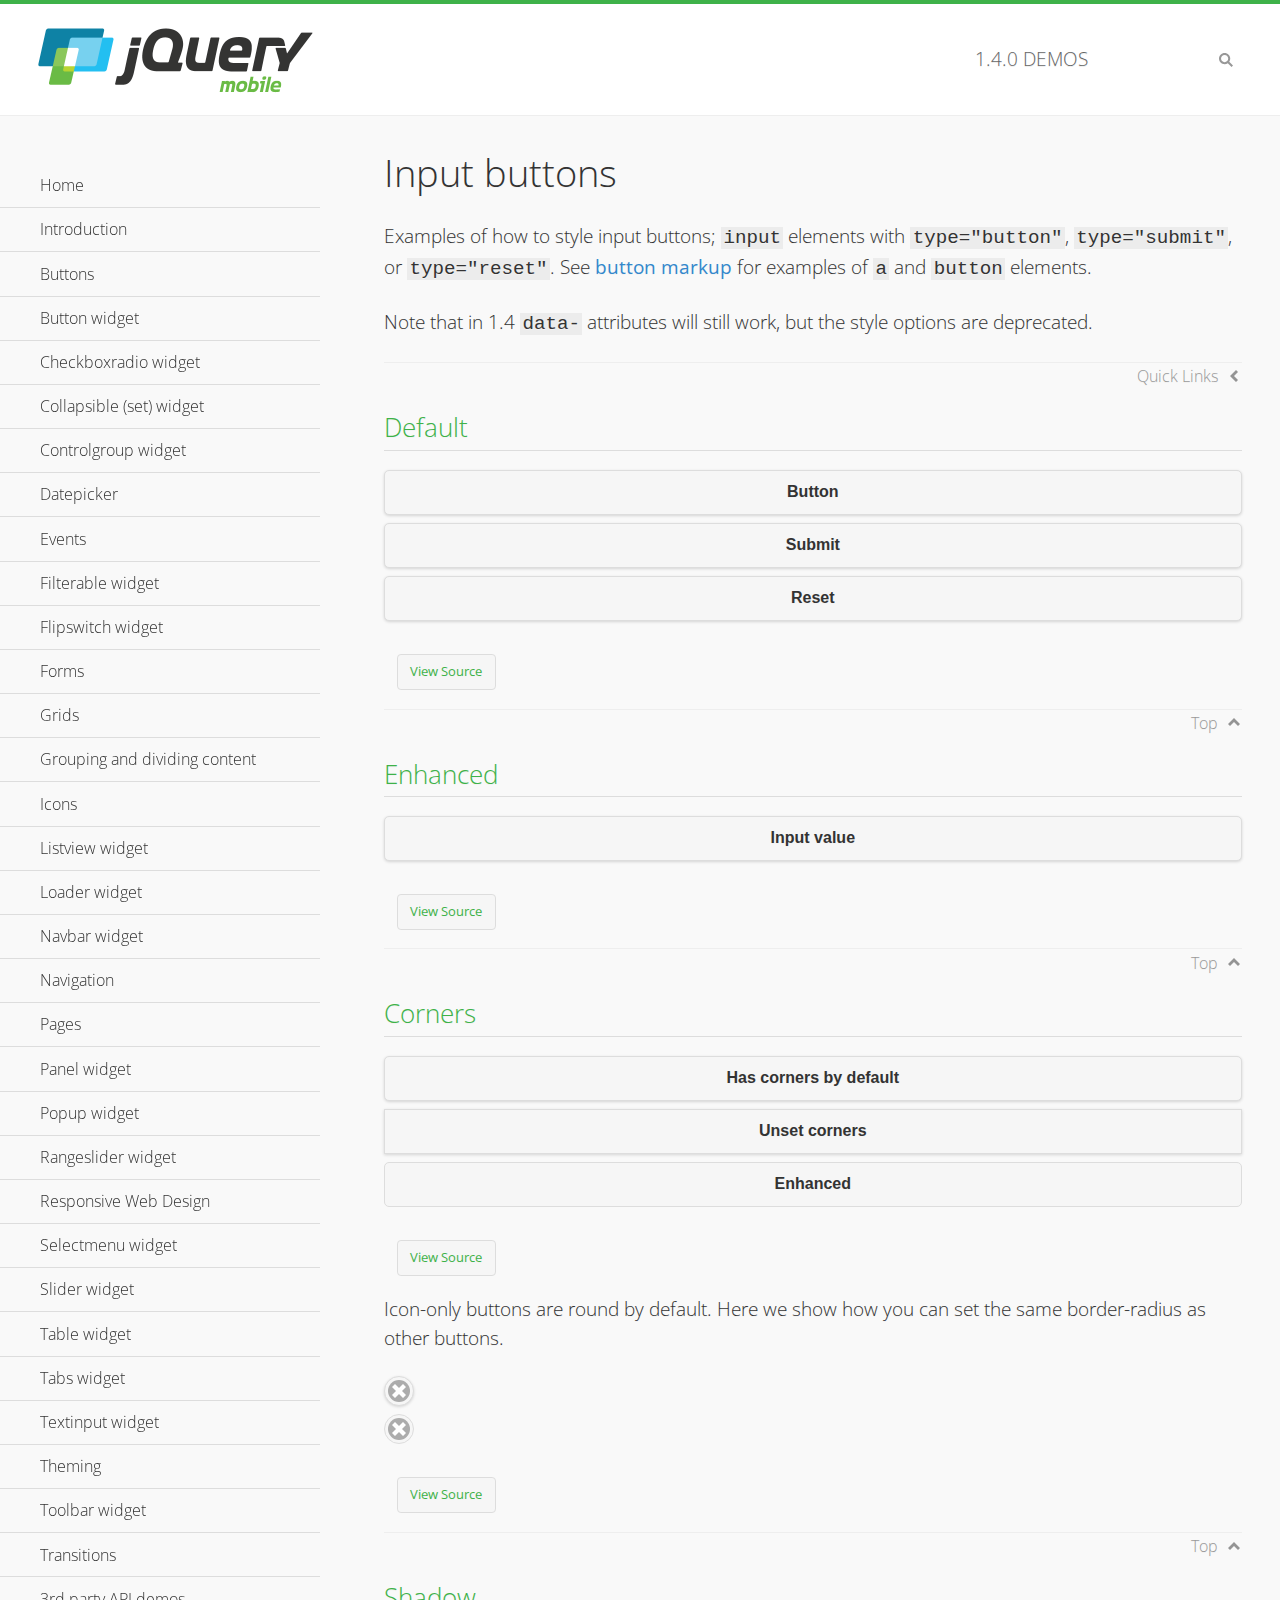
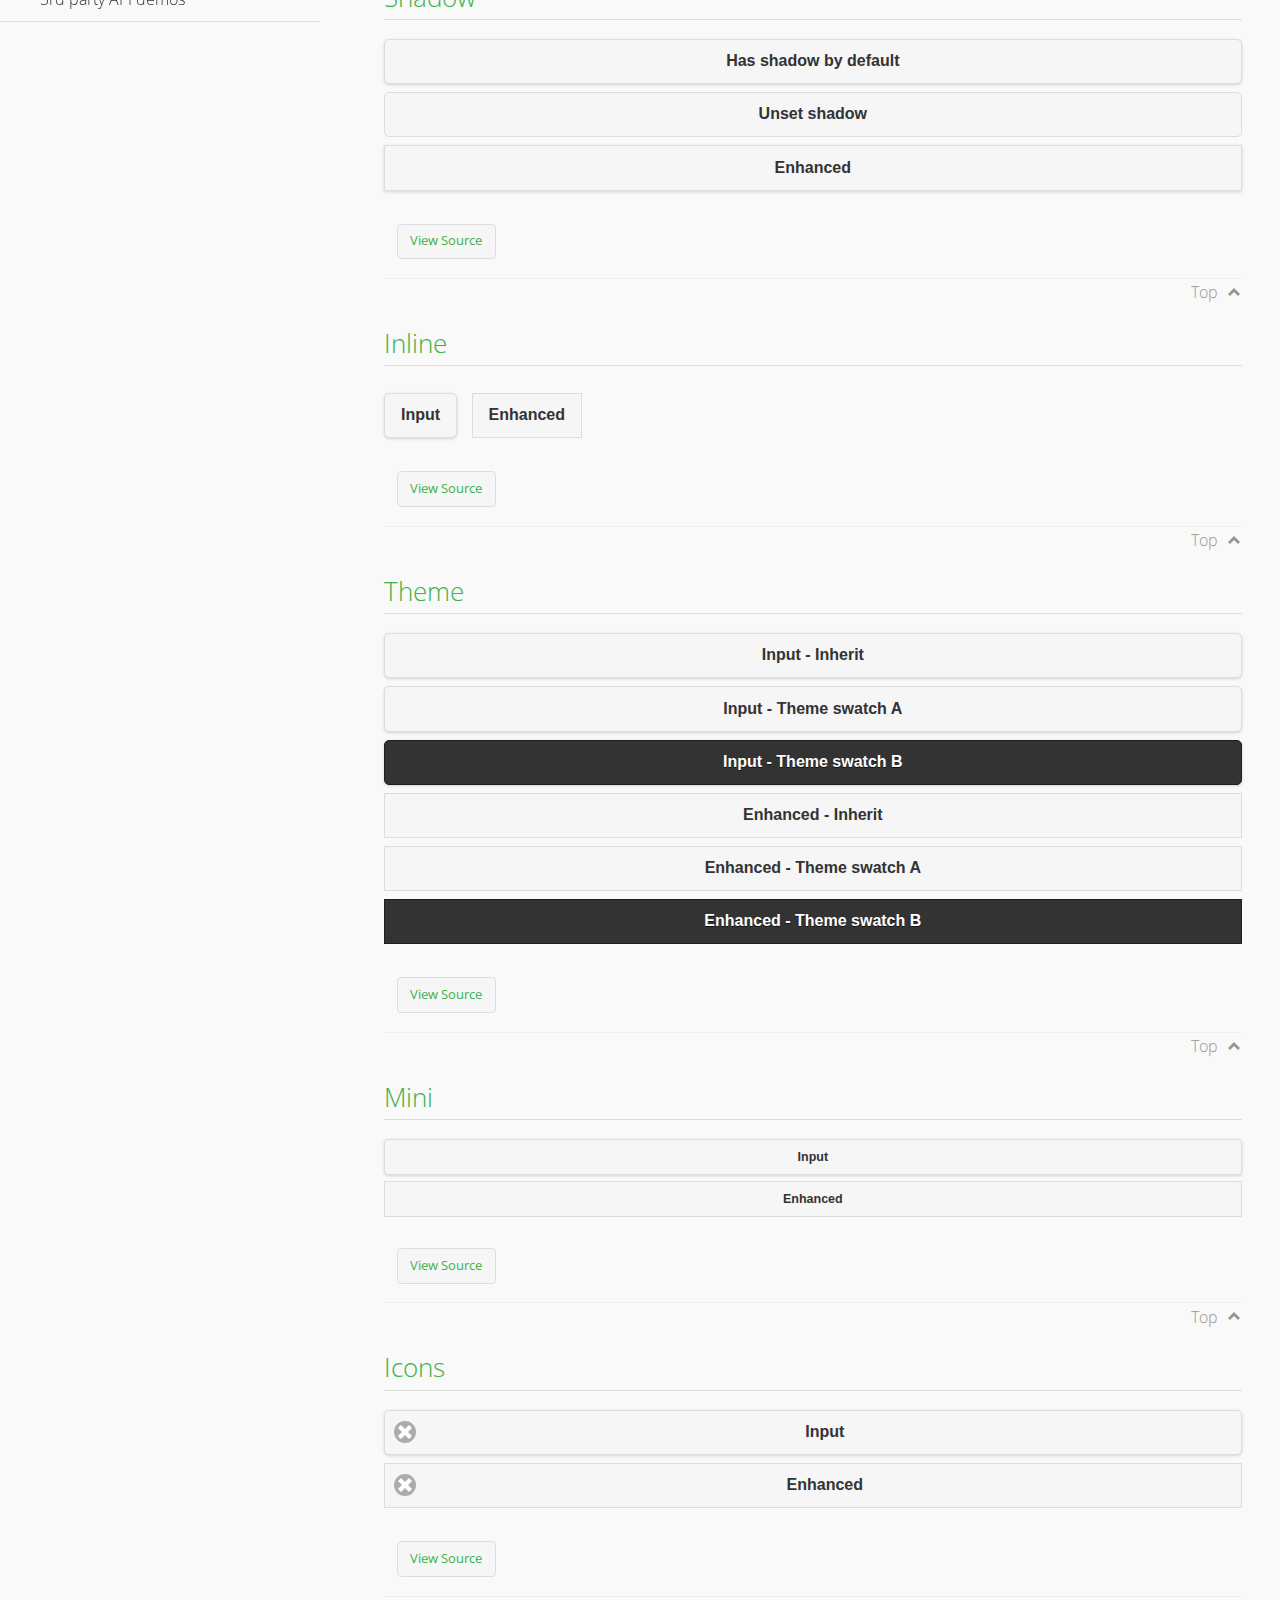
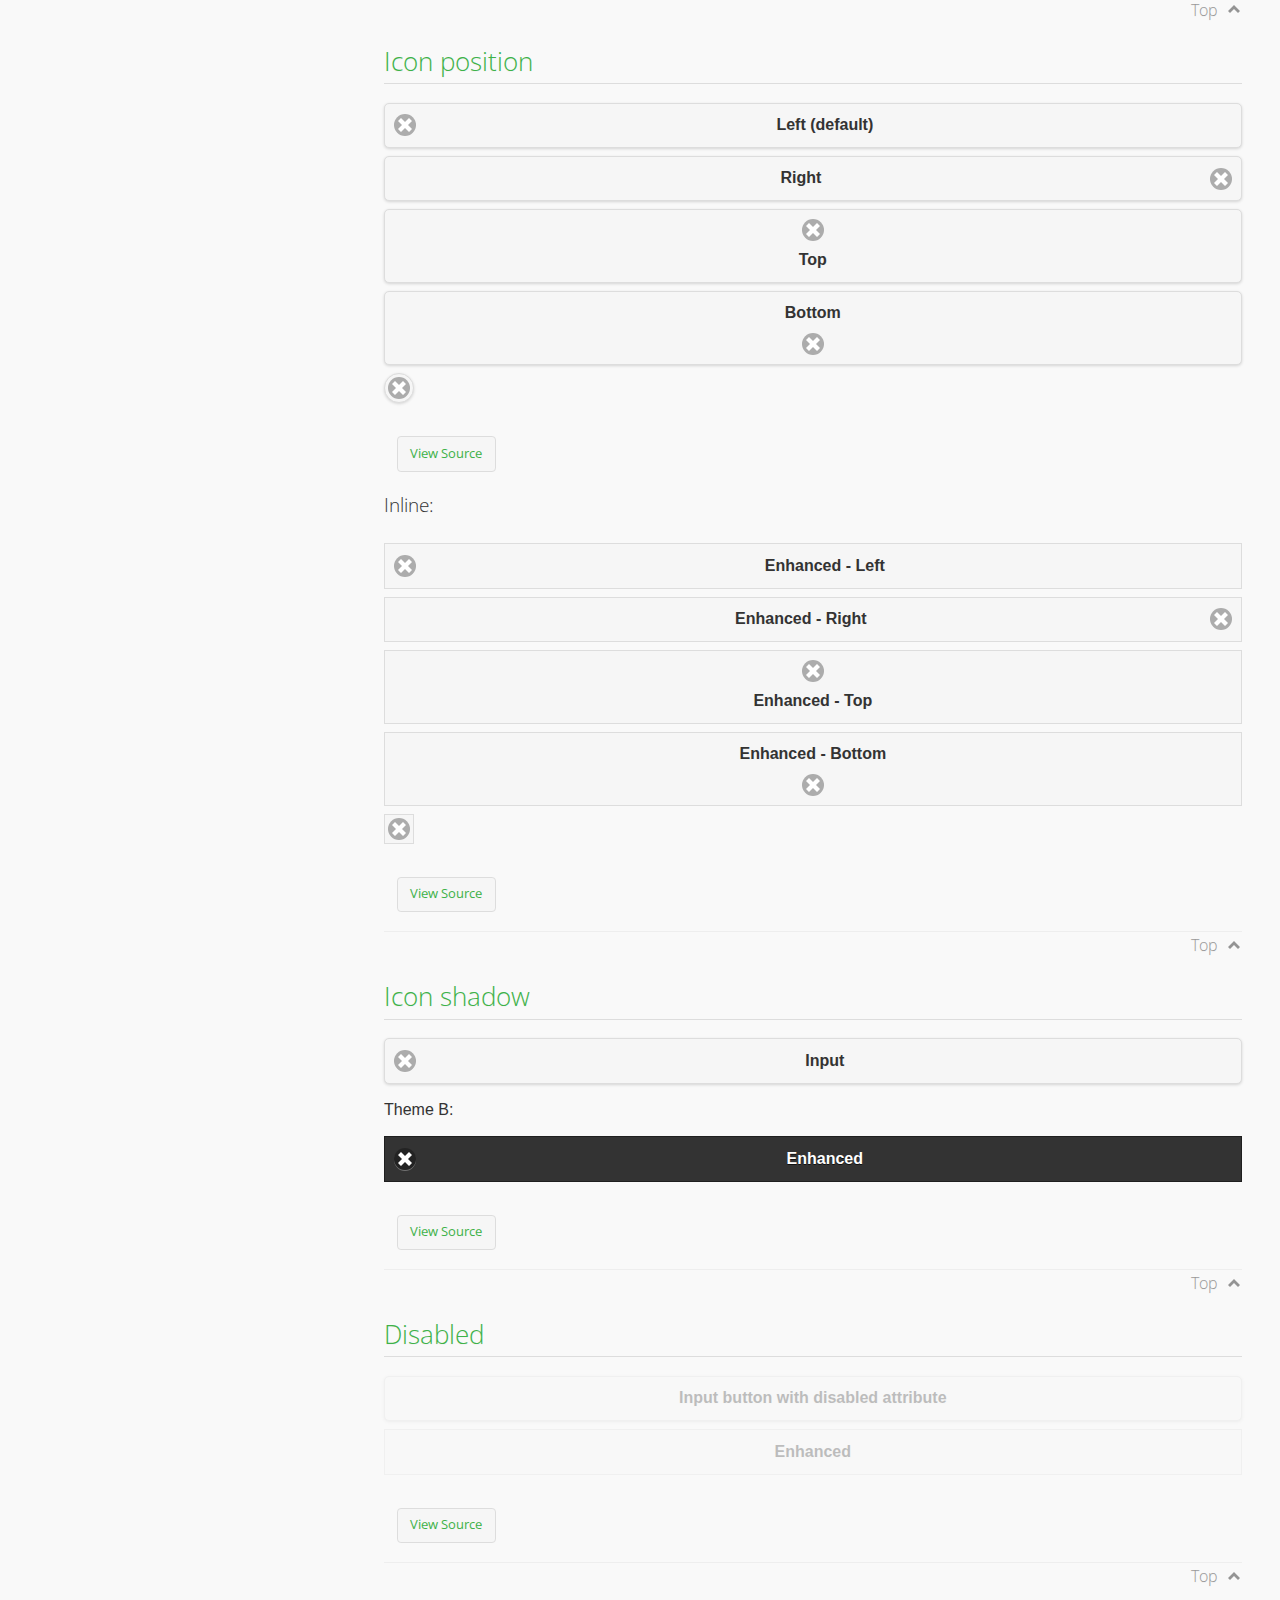
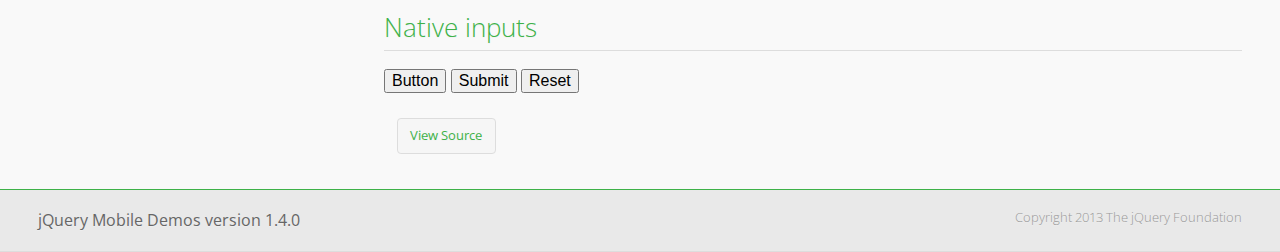
<file: lib/jquery/button/index.html>
<!DOCTYPE html>
<html>
<head>
	<meta charset="utf-8">
	<meta name="viewport" content="width=device-width, initial-scale=1">
	<title>Input buttons - jQuery Mobile Demos</title>
	<link rel="shortcut icon" href="../favicon.ico">
    <link rel="stylesheet" href="http://fonts.googleapis.com/css?family=Open+Sans:300,400,700">
	<link rel="stylesheet" href="../css/themes/default/jquery.mobile-1.4.0.min.css">
	<link rel="stylesheet" href="../_assets/css/jqm-demos.css">
	<script src="../js/jquery.js"></script>
	<script src="../_assets/js/index.js"></script>
	<script src="../js/jquery.mobile-1.4.0.min.js"></script>
</head>
<body>
<div data-role="page" class="jqm-demos" data-quicklinks="true">

	<div data-role="header" class="jqm-header">
		<h2><a href="../" title="jQuery Mobile Demos home"><img src="../_assets/img/jquery-logo.png" alt="jQuery Mobile"></a></h2>
		<p><span class="jqm-version"></span> Demos</p>
		<a href="#" class="jqm-navmenu-link ui-btn ui-btn-icon-notext ui-corner-all ui-icon-bars ui-nodisc-icon ui-alt-icon ui-btn-left">Menu</a>
		<a href="#" class="jqm-search-link ui-btn ui-btn-icon-notext ui-corner-all ui-icon-search ui-nodisc-icon ui-alt-icon ui-btn-right">Search</a>
	</div><!-- /header -->

	<div role="main" class="ui-content jqm-content">

		<h1>Input buttons</h1>

		<p>Examples of how to style input buttons; <code>input</code> elements with <code>type="button"</code>, <code>type="submit"</code>, or <code>type="reset"</code>. See <a href="../button-markup/">button markup</a> for examples of <code>a</code> and <code>button</code> elements.</p>

		<p>Note that in 1.4 <code>data-</code> attributes will still work, but the style options are deprecated.</p>

		<h2>Default</h2>

		<div data-demo-html="true">
			<form>
				<input type="button" value="Button">
				<input type="submit" value="Submit">
				<input type="reset" value="Reset">
			</form>
		</div><!--/demo-html -->

		<h2>Enhanced</h2>

		<div data-demo-html="true">
			<form>
				<div class="ui-input-btn ui-btn ui-corner-all ui-shadow">
					Input value
					<input type="button" data-enhanced="true" value="Input value">
				</div>
			</form>
		</div><!--/demo-html -->

		<h2>Corners</h2>

		<div data-demo-html="true">
			<form>
				<input type="button" value="Has corners by default">
				<input type="button" data-corners="false" value="Unset corners">
				<div class="ui-input-btn ui-btn ui-corner-all">
					Enhanced
					<input type="button" data-enhanced="true" value="Enhanced">
				</div>
			</form>
		</div><!--/demo-html -->

		<p>Icon-only buttons are round by default. Here we show how you can set the same border-radius as other buttons.</p>

		<div data-demo-html="true" data-demo-css="true">
			<form>
				<input type="button" data-icon="delete" data-iconpos="notext" value="Icon only">
				<div id="custom-border-radius">
					<div class="ui-input-btn ui-btn ui-icon-delete ui-btn-icon-notext ui-corner-all">
						Enhanced - Icon only
						<input type="button" data-enhanced="true" value="Enhanced - Icon only">
					</div>
				</div>
			</form>
		</div><!--/demo-html -->

		<h2>Shadow</h2>

		<div data-demo-html="true">
			<form>
				<input type="button" value="Has shadow by default">
				<input type="button" data-shadow="false" value="Unset shadow">
				<div class="ui-input-btn ui-btn ui-shadow">
					Enhanced
					<input type="button" data-enhanced="true" value="Enhanced">
				</div>
			</form>
		</div><!--/demo-html -->

		<h2>Inline</h2>

		<div data-demo-html="true">
			<form>
				<input type="button" data-inline="true" value="Input">
				<div class="ui-input-btn ui-btn ui-btn-inline">
					Enhanced
					<input type="button" data-enhanced="true" value="Enhanced">
				</div>
			</form>
		</div><!--/demo-html -->

		<h2>Theme</h2>

		<div data-demo-html="true">
			<form>
				<input type="button" value="Input - Inherit">
				<input type="button" data-theme="a" value="Input - Theme swatch A">
				<input type="button" data-theme="b" value="Input - Theme swatch B">
				<div class="ui-input-btn ui-btn">
					Enhanced - Inherit
					<input type="button" data-enhanced="true" value="Enhanced - Inherit">
				</div>
				<div class="ui-input-btn ui-btn ui-btn-a">
					Enhanced - Theme swatch A
					<input type="button" data-enhanced="true" value="Enhanced - Theme swatch A">
				</div>
				<div class="ui-input-btn ui-btn ui-btn-b">
					Enhanced - Theme swatch B
					<input type="button" data-enhanced="true" value="Enhanced - Theme swatch B">
				</div>
			</form>
		</div><!--/demo-html -->

		<h2>Mini</h2>

		<div data-demo-html="true">
			<form>
				<input type="button" data-mini="true" value="Input">
				<div class="ui-input-btn ui-btn ui-mini">
					Enhanced
					<input type="button" data-enhanced="true" value="Enhanced">
				</div>
			</form>
		</div><!--/demo-html -->

		<h2>Icons</h2>

		<div data-demo-html="true">
			<form>
				<input type="button" data-icon="delete" value="Input">
				<div class="ui-input-btn ui-btn ui-icon-delete ui-btn-icon-left">
					Enhanced
					<input type="button" data-enhanced="true" value="Enhanced">
				</div>
			</form>
		</div><!--/demo-html -->

		<h2>Icon position</h2>

		<div data-demo-html="true">
			<form>
				<input type="button" data-icon="delete" value="Left (default)">
				<input type="button" data-icon="delete" data-iconpos="right" value="Right">
				<input type="button" data-icon="delete" data-iconpos="top" value="Top">
				<input type="button" data-icon="delete" data-iconpos="bottom" value="Bottom">
				<input type="button" data-icon="delete" data-iconpos="notext" value="Icon only">
			</form>
		</div><!--/demo-html -->

		<p>Inline:</p>

		<div data-demo-html="true">
			<form>
				<div class="ui-input-btn ui-btn ui-icon-delete ui-btn-icon-left">
					Enhanced - Left
					<input type="button" data-enhanced="true" value="Enhanced - Left">
				</div>
				<div class="ui-input-btn ui-btn ui-icon-delete ui-btn-icon-right">
					Enhanced - Right
					<input type="button" data-enhanced="true" value="Enhanced - Right">
				</div>
				<div class="ui-input-btn ui-btn ui-icon-delete ui-btn-icon-top">
					Enhanced - Top
					<input type="button" data-enhanced="true" value="Enhanced - Top">
				</div>
				<div class="ui-input-btn ui-btn ui-icon-delete ui-btn-icon-bottom">
					Enhanced - Bottom
					<input type="button" data-enhanced="true" value="Enhanced - Bottom">
				</div>
				<div class="ui-input-btn ui-btn ui-icon-delete ui-btn-icon-notext">
					Enhanced - Icon only
					<input type="button" data-enhanced="true" value="Enhanced - Icon only">
				</div>
			<form>
		</div><!--/demo-html -->

		<h2>Icon shadow</h2>

		<div data-demo-html="true">
			<form>
				<input type="button" data-icon="delete" data-iconshadow="true" value="Input">
				<p>Theme B:</p>
				<div class="ui-input-btn ui-btn ui-icon-delete ui-btn-icon-left ui-shadow-icon ui-btn-b">
					Enhanced
					<input type="button" data-enhanced="true" value="Enhanced">
				</div>
			</form>
		</div><!--/demo-html -->

		<h2>Disabled</h2>

		<div data-demo-html="true">
			<form>
				<input type="button" disabled value="Input button with disabled attribute">
				<div class="ui-input-btn ui-btn ui-state-disabled">
					Enhanced
					<input type="button" disabled data-enhanced="true" value="Enhanced">
				</div>
			</form>
		</div><!--/demo-html -->

		<h2>Native inputs</h2>

		<div data-demo-html="true">
			<form>
				<input type="button" data-role="none" value="Button">
				<input type="submit" data-role="none" value="Submit">
				<input type="reset" data-role="none" value="Reset">
			</form>
		</div><!--/demo-html -->

	</div><!-- /content -->
	    <div data-role="panel" class="jqm-navmenu-panel" data-position="left" data-display="overlay" data-theme="a">
	    	<ul class="jqm-list ui-alt-icon ui-nodisc-icon">
<li data-filtertext="demos homepage" data-icon="home"><a href=".././">Home</a></li>
<li data-filtertext="introduction overview getting started"><a href="../intro/" data-ajax="false">Introduction</a></li>
<li data-filtertext="buttons button markup buttonmarkup method anchor link button element"><a href="../button-markup/" data-ajax="false">Buttons</a></li>
<li data-filtertext="form button widget input button submit reset"><a href="../button/" data-ajax="false">Button widget</a></li>
<li data-role="collapsible" data-collapsed-icon="carat-d" data-expanded-icon="carat-u" data-iconpos="right" data-inset="false">
	<h3>Checkboxradio widget</h3>
	<ul>
		<li data-filtertext="form checkboxradio widget checkbox input checkboxes controlgroups"><a href="../checkboxradio-checkbox/" data-ajax="false">Checkboxes</a></li>
		<li data-filtertext="form checkboxradio widget radio input radio buttons controlgroups"><a href="../checkboxradio-radio/" data-ajax="false">Radio buttons</a></li>
	</ul>
</li>
<li data-role="collapsible" data-collapsed-icon="carat-d" data-expanded-icon="carat-u" data-iconpos="right" data-inset="false">
	<h3>Collapsible (set) widget</h3>
	<ul>
		<li data-filtertext="collapsibles content formatting"><a href="../collapsible/" data-ajax="false">Collapsible</a></li>
		<li data-filtertext="dynamic collapsible set accordion append expand"><a href="../collapsible-dynamic/" data-ajax="false">Dynamic collapsibles</a></li>
		<li data-filtertext="accordions collapsible set widget content formatting grouped collapsibles"><a href="../collapsibleset/" data-ajax="false">Collapsible set</a></li>
	</ul>
</li>
<li data-role="collapsible" data-collapsed-icon="carat-d" data-expanded-icon="carat-u" data-iconpos="right" data-inset="false">
	<h3>Controlgroup widget</h3>
	<ul>
		<li data-filtertext="controlgroups selectmenu checkboxradio input grouped buttons horizontal vertical"><a href="../controlgroup/" data-ajax="false">Controlgroup</a></li>
		<li data-filtertext="dynamic controlgroup dynamically add buttons"><a href="../controlgroup-dynamic/" data-ajax="false">Dynamic controlgroups</a></li>
	</ul>
</li>
<li data-filtertext="form datepicker widget date input"><a href="../datepicker/" data-ajax="false">Datepicker</a></li>
<li data-role="collapsible" data-collapsed-icon="carat-d" data-expanded-icon="carat-u" data-iconpos="right" data-inset="false">
	<h3>Events</h3>
	<ul>
		<li data-filtertext="swipe to delete list items listviews swipe events"><a href="../swipe-list/" data-ajax="false">Swipe list items</a></li>
		<li data-filtertext="swipe to navigate swipe page navigation swipe events"><a href="../swipe-page/" data-ajax="false">Swipe page navigation</a></li>
	</ul>
</li>
<li data-filtertext="filterable filter elements sorting searching listview table"><a href="../filterable/" data-ajax="false">Filterable widget</a></li>
<li data-filtertext="form flipswitch widget flip toggle switch binary select checkbox input"><a href="../flipswitch/" data-ajax="false">Flipswitch widget</a></li>
<li data-role="collapsible" data-collapsed-icon="carat-d" data-expanded-icon="carat-u" data-iconpos="right" data-inset="false">
	<h3>Forms</h3>
	<ul>
		<li data-filtertext="forms text checkbox radio range button submit reset inputs selects textarea slider flipswitch label form elements"><a href="../forms/" data-ajax="false">Forms</a></li>
		<li data-filtertext="form hide labels hidden accessible ui-hidden-accessible forms"><a href="../forms-label-hidden-accessible/" data-ajax="false">Hide labels</a></li>
		<li data-filtertext="form field containers fieldcontain ui-field-contain forms"><a href="../forms-field-contain/" data-ajax="false">Field containers</a></li>
		<li data-filtertext="forms disabled form elements"><a href="../forms-disabled/" data-ajax="false">Forms disabled</a></li>
		<li data-filtertext="forms gallery examples overview forms text checkbox radio range button submit reset inputs selects textarea slider flipswitch label form elements"><a href="../forms-gallery/" data-ajax="false">Forms gallery</a></li>
	</ul>
</li>
<li data-role="collapsible" data-collapsed-icon="carat-d" data-expanded-icon="carat-u" data-iconpos="right" data-inset="false">
	<h3>Grids</h3>
	<ul>
		<li data-filtertext="grids columns blocks content formatting rwd responsive css framework"><a href="../grids/" data-ajax="false">Grids</a></li>
		<li data-filtertext="buttons in grids css framework"><a href="../grids-buttons/" data-ajax="false">Buttons in grids</a></li>
		<li data-filtertext="custom responsive grids rwd css framework"><a href="../grids-custom-responsive/" data-ajax="false">Custom responsive grids</a></li>
	</ul>
</li>
<li data-filtertext="blocks content formatting sections heading"><a href="../body-bar-classes/" data-ajax="false">Grouping and dividing content</a></li>
<li data-role="collapsible" data-collapsed-icon="carat-d" data-expanded-icon="carat-u" data-iconpos="right" data-inset="false">
	<h3>Icons</h3>
	<ul>
		<li data-filtertext="button icons svg disc alt custom icon position"><a href="../icons/" data-ajax="false">Icons</a></li>
		<li data-filtertext=""><a href="../icons-grunticon/" data-ajax="false">Grunticon loader</a></li>
	</ul>
</li>
<li data-role="collapsible" data-collapsed-icon="carat-d" data-expanded-icon="carat-u" data-iconpos="right" data-inset="false">
	<h3>Listview widget</h3>
	<ul>
		<li data-filtertext="listview widget thumbnails icons nested split button collapsible ul ol"><a href="../listview/" data-ajax="false">Listview</a></li>
		<li data-filtertext="autocomplete filterable reveal listview filtertextbeforefilter placeholder"><a href="../listview-autocomplete/" data-ajax="false">Listview autocomplete</a></li>
		<li data-filtertext="autocomplete filterable reveal listview remote data filtertextbeforefilter placeholder"><a href="../listview-autocomplete-remote/" data-ajax="false">Listview autocomplete remote data</a></li>
		<li data-filtertext="autodividers anchor jump scroll linkbars listview lists ul ol"><a href="../listview-autodividers-linkbar/" data-ajax="false">Listview autodividers linkbar</a></li>
		<li data-filtertext="listview autodividers selector autodividersselector lists ul ol"><a href="../listview-autodividers-selector/" data-ajax="false">Listview autodividers selector</a></li>
		<li data-filtertext="listview nested list items"><a href="../listview-nested-lists/" data-ajax="false">Listview Nested Listviews</a></li>
		<li data-filtertext="listview collapsible list items flat"><a href="../listview-collapsible-item-flat/" data-ajax="false">Listview collapsible list items (flat)</a></li>
		<li data-filtertext="listview collapsible list indented"><a href="../listview-collapsible-item-indented/" data-ajax="false">Listview collapsible list items (indented)</a></li>
		<li data-filtertext="grid listview responsive grids responsive listviews lists ul"><a href="../listview-grid/" data-ajax="false">Listview responsive grid</a></li>
	</ul>
</li>
<li data-filtertext="loader widget page loading navigation overlay spinner"><a href="../loader/" data-ajax="false">Loader widget</a></li>
<li data-filtertext="navbar widget navmenu toolbars header footer"><a href="../navbar/" data-ajax="false">Navbar widget</a></li>
<li data-role="collapsible" data-collapsed-icon="carat-d" data-expanded-icon="carat-u" data-iconpos="right" data-inset="false">
	<h3>Navigation</h3>
	<ul>
		<li data-filtertext="ajax navigation navigate widget history event method"><a href="../navigation/" data-ajax="false">Navigation</a></li>
		<li data-filtertext="linking pages page links navigation ajax prefetch cache"><a href="../navigation-linking-pages/" data-ajax="false">Linking pages</a></li>
		<li data-filtertext="php redirect server redirection server-side navigation"><a href="../navigation-php-redirect/" data-ajax="false">PHP redirect demo</a></li>
	</ul>
</li>
<li data-role="collapsible" data-collapsed-icon="carat-d" data-expanded-icon="carat-u" data-iconpos="right" data-inset="false">
	<h3>Pages</h3>
	<ul>
		<li data-filtertext="pages page widget ajax navigation"><a href="../pages/" data-ajax="false">Pages</a></li>
		<li data-filtertext="single page"><a href="../pages-single-page/" data-ajax="false">Single page</a></li>
		<li data-filtertext="multipage multi-page page"><a href="../pages-multi-page/" data-ajax="false">Multi-page template</a></li>
		<li data-filtertext="dialog page widget modal popup"><a href="../pages-dialog/" data-ajax="false">Dialog page</a></li>
	</ul>
</li>
<li data-role="collapsible" data-collapsed-icon="carat-d" data-expanded-icon="carat-u" data-iconpos="right" data-inset="false">
	<h3>Panel widget</h3>
	<ul>
		<li data-filtertext="panel widget sliding panels reveal push overlay responsive"><a href="../panel/" data-ajax="false">Panel</a></li>
		<li data-filtertext=""><a href="../panel-external/" data-ajax="false">External panels</a></li>
		<li data-filtertext="panel "><a href="../panel-fixed/" data-ajax="false">Fixed panels</a></li>
		<li data-filtertext="panel slide panels sliding panels shadow rwd responsive breakpoint"><a href="../panel-responsive/" data-ajax="false">Panels responsive</a></li>
		<li data-filtertext="panel custom style custom panel width reveal shadow listview panel styling page background wrapper"><a href="../panel-styling/" data-ajax="false">Custom panel style</a></li>
		<li data-filtertext="panel open on swipe"><a href="../panel-swipe-open/" data-ajax="false">Panel open on swipe</a></li>
		<li data-filtertext="panels outside page internal external toolbars"><a href="../panel-external-internal/" data-ajax="false">Panel external and internal</a></li>
	</ul>
</li>
<li data-role="collapsible" data-collapsed-icon="carat-d" data-expanded-icon="carat-u" data-iconpos="right" data-inset="false">
	<h3>Popup widget</h3>
	<ul>
		<li data-filtertext="popup widget popups dialog modal transition tooltip lightbox form overlay screen flip pop fade transition"><a href="../popup/" data-ajax="false">Popup</a></li>
		<li data-filtertext="popup alignment position"><a href="../popup-alignment/" data-ajax="false">Popup alignment</a></li>
		<li data-filtertext="popup arrow size popups popover"><a href="../popup-arrow-size/" data-ajax="false">Popup arrow size</a></li>
		<li data-filtertext="dynamic popups popup images lightbox"><a href="../popup-dynamic/" data-ajax="false">Dynamic popups</a></li>
		<li data-filtertext="popups with iframes scaling"><a href="../popup-iframe/" data-ajax="false">Popups with iframes</a></li>
		<li data-filtertext="popup image scaling"><a href="../popup-image-scaling/" data-ajax="false">Popup image scaling</a></li>
		<li data-filtertext="external popup outside multi-page"><a href="../popup-outside-multipage" data-ajax="false">Popup outside multi-page</a></li>
	</ul>
</li>
<li data-filtertext="form rangeslider widget dual sliders dual handle sliders range input"><a href="../rangeslider/" data-ajax="false">Rangeslider widget</a></li>
<li data-filtertext="responsive web design rwd adaptive progressive enhancement PE accessible mobile breakpoints media query media queries"><a href="../rwd/" data-ajax="false">Responsive Web Design</a></li>
<li data-role="collapsible" data-collapsed-icon="carat-d" data-expanded-icon="carat-u" data-iconpos="right" data-inset="false">
	<h3>Selectmenu widget</h3>
	<ul>
		<li data-filtertext="form selectmenu widget select input custom select menu selects"><a href="../selectmenu/" data-ajax="false">Selectmenu</a></li>
		<li data-filtertext="form custom select menu selectmenu widget custom menu option optgroup multiple selects"><a href="../selectmenu-custom/" data-ajax="false">Custom select menu</a></li>
		<li data-filtertext="filterable select filter popup dialog"><a href="../selectmenu-custom-filter/" data-ajax="false">Custom select menu with filter</a></li>
	</ul>
</li>
<li data-role="collapsible" data-collapsed-icon="carat-d" data-expanded-icon="carat-u" data-iconpos="right" data-inset="false">
	<h3>Slider widget</h3>
	<ul>
		<li data-filtertext="form slider widget range input single sliders"><a href="../slider/" data-ajax="false">Slider</a></li>
		<li data-filtertext="form slider widget flipswitch slider binary select flip toggle switch"><a href="../slider-flipswitch/" data-ajax="false">Slider flip toggle switch</a></li>
		<li data-filtertext="form slider tooltip handle value input range sliders"><a href="../slider-tooltip/" data-ajax="false">Slider tooltip</a></li>
	</ul>
</li>
<li data-role="collapsible" data-collapsed-icon="carat-d" data-expanded-icon="carat-u" data-iconpos="right" data-inset="false">
	<h3>Table widget</h3>
	<ul>
		<li data-filtertext="table widget reflow column toggle th td responsive tables rwd hide show tabular"><a href="../table-column-toggle/" data-ajax="false">Table Column Toggle</a></li>
		<li data-filtertext="table column toggle phone comparison demo"><a href="../table-column-toggle-example/" data-ajax="false">Table Column Toggle demo</a></li>
		<li data-filtertext="responsive tables table column toggle heading groups rwd breakpoint"><a href="../table-column-toggle-heading-groups/" data-ajax="false">Table Column Toggle heading groups</a></li>
		<li data-filtertext="responsive tables table column toggle hide rwd breakpoint customization options"><a href="../table-column-toggle-options/" data-ajax="false">Table Column Toggle options</a></li>
		<li data-filtertext="table reflow th td responsive rwd columns tabular"><a href="../table-reflow/" data-ajax="false">Table Reflow</a></li>
		<li data-filtertext="responsive tables table reflow heading groups rwd breakpoint"><a href="../table-reflow-heading-groups/" data-ajax="false">Table Reflow heading groups</a></li>
		<li data-filtertext="responsive tables table reflow stripes strokes table style"><a href="../table-reflow-stripes-strokes/" data-ajax="false">Table Reflow stripes and strokes</a></li>
		<li data-filtertext="responsive tables table reflow stack custom styles"><a href="../table-reflow-styling/" data-ajax="false">Table Reflow custom styles</a></li>
	</ul>
</li>
<li data-filtertext="ui tabs widget"><a href="../tabs/" data-ajax="false">Tabs widget</a></li>
<li data-filtertext="form textinput widget text input textarea number date time tel email file color password"><a href="../textinput/" data-ajax="false">Textinput widget</a></li>
<li data-role="collapsible" data-collapsed-icon="carat-d" data-expanded-icon="carat-u" data-iconpos="right" data-inset="false">
	<h3>Theming</h3>
	<ul>
		<li data-filtertext="default theme swatches theming style css"><a href="../theme-default/" data-ajax="false">Default theme</a></li>
		<li data-filtertext="classic theme old theme swatches theming style css"><a href="../theme-classic/" data-ajax="false">Classic theme</a></li>
	</ul>
</li>
<li data-role="collapsible" data-collapsed-icon="carat-d" data-expanded-icon="carat-u" data-iconpos="right" data-inset="false">
	<h3>Toolbar widget</h3>
	<ul>
		<li data-filtertext="toolbar widget header footer toolbars fixed fullscreen external sections"><a href="../toolbar/" data-ajax="false">Toolbar</a></li>
		<li data-filtertext="dynamic toolbars dynamically add toolbar header footer"><a href="../toolbar-dynamic/" data-ajax="false">Dynamic toolbars</a></li>
		<li data-filtertext="external toolbars header footer"><a href="../toolbar-external/" data-ajax="false">External toolbars</a></li>
		<li data-filtertext="fixed toolbars header footer"><a href="../toolbar-fixed/" data-ajax="false">Fixed toolbars</a></li>
		<li data-filtertext="fixed fullscreen toolbars header footer"><a href="../toolbar-fixed-fullscreen/" data-ajax="false">Fullscreen toolbars</a></li>
		<li data-filtertext="external fixed toolbars header footer"><a href="../toolbar-fixed-external/" data-ajax="false">Fixed external toolbars</a></li>
		<li data-filtertext="external persistent toolbars header footer navbar navmenu"><a href="../toolbar-fixed-persistent/" data-ajax="false">Persistent toolbars</a></li>
		<li data-filtertext="external ajax optimized toolbars persistent toolbars header footer navbar"><a href="../toolbar-fixed-persistent-optimized/" data-ajax="false">AJAX optimized toolbars</a></li>
		<li data-filtertext="form in toolbars header footer"><a href="../toolbar-fixed-forms/" data-ajax="false">Form in toolbar</a></li>
	</ul>
</li>
<li data-filtertext="page transitions animated pages popup navigation flip slide fade pop"><a href="../transitions/" data-ajax="false">Transitions</a></li>
<li data-role="collapsible" data-collapsed-icon="carat-d" data-expanded-icon="carat-u" data-iconpos="right" data-inset="false">
	<h3>3rd party API demos</h3>
	<ul>
		<li data-filtertext="backbone requirejs navigation router"><a href="../backbone-requirejs/" data-ajax="false">Backbone RequireJS</a></li>
		<li data-filtertext="google maps geolocation demo"><a href="../map-geolocation/" data-ajax="false">Google Maps geolocation</a></li>
		<li data-filtertext="google maps hybrid"><a href="../map-list-toggle/" data-ajax="false">Google Maps list toggle</a></li>
	</ul>
</li>



		     </ul>
		</div><!-- /panel -->


	<div data-role="footer" data-position="fixed" data-tap-toggle="false" class="jqm-footer">
		<p>jQuery Mobile Demos version <span class="jqm-version"></span></p>
		<p>Copyright 2013 The jQuery Foundation</p>
	</div><!-- /footer -->
	<!-- TODO: This should become an external panel so we can add input to markup (unique ID) -->
    <div data-role="panel" class="jqm-search-panel" data-position="right" data-display="overlay" data-theme="a">
		<div class="jqm-search">
			<ul class="jqm-list" data-filter-placeholder="Search demos..." data-filter-reveal="true">
<li data-filtertext="demos homepage" data-icon="home"><a href=".././">Home</a></li>
<li data-filtertext="introduction overview getting started"><a href="../intro/" data-ajax="false">Introduction</a></li>
<li data-filtertext="buttons button markup buttonmarkup method anchor link button element"><a href="../button-markup/" data-ajax="false">Buttons</a></li>
<li data-filtertext="form button widget input button submit reset"><a href="../button/" data-ajax="false">Button widget</a></li>
<li data-role="collapsible" data-collapsed-icon="carat-d" data-expanded-icon="carat-u" data-iconpos="right" data-inset="false">
	<h3>Checkboxradio widget</h3>
	<ul>
		<li data-filtertext="form checkboxradio widget checkbox input checkboxes controlgroups"><a href="../checkboxradio-checkbox/" data-ajax="false">Checkboxes</a></li>
		<li data-filtertext="form checkboxradio widget radio input radio buttons controlgroups"><a href="../checkboxradio-radio/" data-ajax="false">Radio buttons</a></li>
	</ul>
</li>
<li data-role="collapsible" data-collapsed-icon="carat-d" data-expanded-icon="carat-u" data-iconpos="right" data-inset="false">
	<h3>Collapsible (set) widget</h3>
	<ul>
		<li data-filtertext="collapsibles content formatting"><a href="../collapsible/" data-ajax="false">Collapsible</a></li>
		<li data-filtertext="dynamic collapsible set accordion append expand"><a href="../collapsible-dynamic/" data-ajax="false">Dynamic collapsibles</a></li>
		<li data-filtertext="accordions collapsible set widget content formatting grouped collapsibles"><a href="../collapsibleset/" data-ajax="false">Collapsible set</a></li>
	</ul>
</li>
<li data-role="collapsible" data-collapsed-icon="carat-d" data-expanded-icon="carat-u" data-iconpos="right" data-inset="false">
	<h3>Controlgroup widget</h3>
	<ul>
		<li data-filtertext="controlgroups selectmenu checkboxradio input grouped buttons horizontal vertical"><a href="../controlgroup/" data-ajax="false">Controlgroup</a></li>
		<li data-filtertext="dynamic controlgroup dynamically add buttons"><a href="../controlgroup-dynamic/" data-ajax="false">Dynamic controlgroups</a></li>
	</ul>
</li>
<li data-filtertext="form datepicker widget date input"><a href="../datepicker/" data-ajax="false">Datepicker</a></li>
<li data-role="collapsible" data-collapsed-icon="carat-d" data-expanded-icon="carat-u" data-iconpos="right" data-inset="false">
	<h3>Events</h3>
	<ul>
		<li data-filtertext="swipe to delete list items listviews swipe events"><a href="../swipe-list/" data-ajax="false">Swipe list items</a></li>
		<li data-filtertext="swipe to navigate swipe page navigation swipe events"><a href="../swipe-page/" data-ajax="false">Swipe page navigation</a></li>
	</ul>
</li>
<li data-filtertext="filterable filter elements sorting searching listview table"><a href="../filterable/" data-ajax="false">Filterable widget</a></li>
<li data-filtertext="form flipswitch widget flip toggle switch binary select checkbox input"><a href="../flipswitch/" data-ajax="false">Flipswitch widget</a></li>
<li data-role="collapsible" data-collapsed-icon="carat-d" data-expanded-icon="carat-u" data-iconpos="right" data-inset="false">
	<h3>Forms</h3>
	<ul>
		<li data-filtertext="forms text checkbox radio range button submit reset inputs selects textarea slider flipswitch label form elements"><a href="../forms/" data-ajax="false">Forms</a></li>
		<li data-filtertext="form hide labels hidden accessible ui-hidden-accessible forms"><a href="../forms-label-hidden-accessible/" data-ajax="false">Hide labels</a></li>
		<li data-filtertext="form field containers fieldcontain ui-field-contain forms"><a href="../forms-field-contain/" data-ajax="false">Field containers</a></li>
		<li data-filtertext="forms disabled form elements"><a href="../forms-disabled/" data-ajax="false">Forms disabled</a></li>
		<li data-filtertext="forms gallery examples overview forms text checkbox radio range button submit reset inputs selects textarea slider flipswitch label form elements"><a href="../forms-gallery/" data-ajax="false">Forms gallery</a></li>
	</ul>
</li>
<li data-role="collapsible" data-collapsed-icon="carat-d" data-expanded-icon="carat-u" data-iconpos="right" data-inset="false">
	<h3>Grids</h3>
	<ul>
		<li data-filtertext="grids columns blocks content formatting rwd responsive css framework"><a href="../grids/" data-ajax="false">Grids</a></li>
		<li data-filtertext="buttons in grids css framework"><a href="../grids-buttons/" data-ajax="false">Buttons in grids</a></li>
		<li data-filtertext="custom responsive grids rwd css framework"><a href="../grids-custom-responsive/" data-ajax="false">Custom responsive grids</a></li>
	</ul>
</li>
<li data-filtertext="blocks content formatting sections heading"><a href="../body-bar-classes/" data-ajax="false">Grouping and dividing content</a></li>
<li data-role="collapsible" data-collapsed-icon="carat-d" data-expanded-icon="carat-u" data-iconpos="right" data-inset="false">
	<h3>Icons</h3>
	<ul>
		<li data-filtertext="button icons svg disc alt custom icon position"><a href="../icons/" data-ajax="false">Icons</a></li>
		<li data-filtertext=""><a href="../icons-grunticon/" data-ajax="false">Grunticon loader</a></li>
	</ul>
</li>
<li data-role="collapsible" data-collapsed-icon="carat-d" data-expanded-icon="carat-u" data-iconpos="right" data-inset="false">
	<h3>Listview widget</h3>
	<ul>
		<li data-filtertext="listview widget thumbnails icons nested split button collapsible ul ol"><a href="../listview/" data-ajax="false">Listview</a></li>
		<li data-filtertext="autocomplete filterable reveal listview filtertextbeforefilter placeholder"><a href="../listview-autocomplete/" data-ajax="false">Listview autocomplete</a></li>
		<li data-filtertext="autocomplete filterable reveal listview remote data filtertextbeforefilter placeholder"><a href="../listview-autocomplete-remote/" data-ajax="false">Listview autocomplete remote data</a></li>
		<li data-filtertext="autodividers anchor jump scroll linkbars listview lists ul ol"><a href="../listview-autodividers-linkbar/" data-ajax="false">Listview autodividers linkbar</a></li>
		<li data-filtertext="listview autodividers selector autodividersselector lists ul ol"><a href="../listview-autodividers-selector/" data-ajax="false">Listview autodividers selector</a></li>
		<li data-filtertext="listview nested list items"><a href="../listview-nested-lists/" data-ajax="false">Listview Nested Listviews</a></li>
		<li data-filtertext="listview collapsible list items flat"><a href="../listview-collapsible-item-flat/" data-ajax="false">Listview collapsible list items (flat)</a></li>
		<li data-filtertext="listview collapsible list indented"><a href="../listview-collapsible-item-indented/" data-ajax="false">Listview collapsible list items (indented)</a></li>
		<li data-filtertext="grid listview responsive grids responsive listviews lists ul"><a href="../listview-grid/" data-ajax="false">Listview responsive grid</a></li>
	</ul>
</li>
<li data-filtertext="loader widget page loading navigation overlay spinner"><a href="../loader/" data-ajax="false">Loader widget</a></li>
<li data-filtertext="navbar widget navmenu toolbars header footer"><a href="../navbar/" data-ajax="false">Navbar widget</a></li>
<li data-role="collapsible" data-collapsed-icon="carat-d" data-expanded-icon="carat-u" data-iconpos="right" data-inset="false">
	<h3>Navigation</h3>
	<ul>
		<li data-filtertext="ajax navigation navigate widget history event method"><a href="../navigation/" data-ajax="false">Navigation</a></li>
		<li data-filtertext="linking pages page links navigation ajax prefetch cache"><a href="../navigation-linking-pages/" data-ajax="false">Linking pages</a></li>
		<li data-filtertext="php redirect server redirection server-side navigation"><a href="../navigation-php-redirect/" data-ajax="false">PHP redirect demo</a></li>
	</ul>
</li>
<li data-role="collapsible" data-collapsed-icon="carat-d" data-expanded-icon="carat-u" data-iconpos="right" data-inset="false">
	<h3>Pages</h3>
	<ul>
		<li data-filtertext="pages page widget ajax navigation"><a href="../pages/" data-ajax="false">Pages</a></li>
		<li data-filtertext="single page"><a href="../pages-single-page/" data-ajax="false">Single page</a></li>
		<li data-filtertext="multipage multi-page page"><a href="../pages-multi-page/" data-ajax="false">Multi-page template</a></li>
		<li data-filtertext="dialog page widget modal popup"><a href="../pages-dialog/" data-ajax="false">Dialog page</a></li>
	</ul>
</li>
<li data-role="collapsible" data-collapsed-icon="carat-d" data-expanded-icon="carat-u" data-iconpos="right" data-inset="false">
	<h3>Panel widget</h3>
	<ul>
		<li data-filtertext="panel widget sliding panels reveal push overlay responsive"><a href="../panel/" data-ajax="false">Panel</a></li>
		<li data-filtertext=""><a href="../panel-external/" data-ajax="false">External panels</a></li>
		<li data-filtertext="panel "><a href="../panel-fixed/" data-ajax="false">Fixed panels</a></li>
		<li data-filtertext="panel slide panels sliding panels shadow rwd responsive breakpoint"><a href="../panel-responsive/" data-ajax="false">Panels responsive</a></li>
		<li data-filtertext="panel custom style custom panel width reveal shadow listview panel styling page background wrapper"><a href="../panel-styling/" data-ajax="false">Custom panel style</a></li>
		<li data-filtertext="panel open on swipe"><a href="../panel-swipe-open/" data-ajax="false">Panel open on swipe</a></li>
		<li data-filtertext="panels outside page internal external toolbars"><a href="../panel-external-internal/" data-ajax="false">Panel external and internal</a></li>
	</ul>
</li>
<li data-role="collapsible" data-collapsed-icon="carat-d" data-expanded-icon="carat-u" data-iconpos="right" data-inset="false">
	<h3>Popup widget</h3>
	<ul>
		<li data-filtertext="popup widget popups dialog modal transition tooltip lightbox form overlay screen flip pop fade transition"><a href="../popup/" data-ajax="false">Popup</a></li>
		<li data-filtertext="popup alignment position"><a href="../popup-alignment/" data-ajax="false">Popup alignment</a></li>
		<li data-filtertext="popup arrow size popups popover"><a href="../popup-arrow-size/" data-ajax="false">Popup arrow size</a></li>
		<li data-filtertext="dynamic popups popup images lightbox"><a href="../popup-dynamic/" data-ajax="false">Dynamic popups</a></li>
		<li data-filtertext="popups with iframes scaling"><a href="../popup-iframe/" data-ajax="false">Popups with iframes</a></li>
		<li data-filtertext="popup image scaling"><a href="../popup-image-scaling/" data-ajax="false">Popup image scaling</a></li>
		<li data-filtertext="external popup outside multi-page"><a href="../popup-outside-multipage" data-ajax="false">Popup outside multi-page</a></li>
	</ul>
</li>
<li data-filtertext="form rangeslider widget dual sliders dual handle sliders range input"><a href="../rangeslider/" data-ajax="false">Rangeslider widget</a></li>
<li data-filtertext="responsive web design rwd adaptive progressive enhancement PE accessible mobile breakpoints media query media queries"><a href="../rwd/" data-ajax="false">Responsive Web Design</a></li>
<li data-role="collapsible" data-collapsed-icon="carat-d" data-expanded-icon="carat-u" data-iconpos="right" data-inset="false">
	<h3>Selectmenu widget</h3>
	<ul>
		<li data-filtertext="form selectmenu widget select input custom select menu selects"><a href="../selectmenu/" data-ajax="false">Selectmenu</a></li>
		<li data-filtertext="form custom select menu selectmenu widget custom menu option optgroup multiple selects"><a href="../selectmenu-custom/" data-ajax="false">Custom select menu</a></li>
		<li data-filtertext="filterable select filter popup dialog"><a href="../selectmenu-custom-filter/" data-ajax="false">Custom select menu with filter</a></li>
	</ul>
</li>
<li data-role="collapsible" data-collapsed-icon="carat-d" data-expanded-icon="carat-u" data-iconpos="right" data-inset="false">
	<h3>Slider widget</h3>
	<ul>
		<li data-filtertext="form slider widget range input single sliders"><a href="../slider/" data-ajax="false">Slider</a></li>
		<li data-filtertext="form slider widget flipswitch slider binary select flip toggle switch"><a href="../slider-flipswitch/" data-ajax="false">Slider flip toggle switch</a></li>
		<li data-filtertext="form slider tooltip handle value input range sliders"><a href="../slider-tooltip/" data-ajax="false">Slider tooltip</a></li>
	</ul>
</li>
<li data-role="collapsible" data-collapsed-icon="carat-d" data-expanded-icon="carat-u" data-iconpos="right" data-inset="false">
	<h3>Table widget</h3>
	<ul>
		<li data-filtertext="table widget reflow column toggle th td responsive tables rwd hide show tabular"><a href="../table-column-toggle/" data-ajax="false">Table Column Toggle</a></li>
		<li data-filtertext="table column toggle phone comparison demo"><a href="../table-column-toggle-example/" data-ajax="false">Table Column Toggle demo</a></li>
		<li data-filtertext="responsive tables table column toggle heading groups rwd breakpoint"><a href="../table-column-toggle-heading-groups/" data-ajax="false">Table Column Toggle heading groups</a></li>
		<li data-filtertext="responsive tables table column toggle hide rwd breakpoint customization options"><a href="../table-column-toggle-options/" data-ajax="false">Table Column Toggle options</a></li>
		<li data-filtertext="table reflow th td responsive rwd columns tabular"><a href="../table-reflow/" data-ajax="false">Table Reflow</a></li>
		<li data-filtertext="responsive tables table reflow heading groups rwd breakpoint"><a href="../table-reflow-heading-groups/" data-ajax="false">Table Reflow heading groups</a></li>
		<li data-filtertext="responsive tables table reflow stripes strokes table style"><a href="../table-reflow-stripes-strokes/" data-ajax="false">Table Reflow stripes and strokes</a></li>
		<li data-filtertext="responsive tables table reflow stack custom styles"><a href="../table-reflow-styling/" data-ajax="false">Table Reflow custom styles</a></li>
	</ul>
</li>
<li data-filtertext="ui tabs widget"><a href="../tabs/" data-ajax="false">Tabs widget</a></li>
<li data-filtertext="form textinput widget text input textarea number date time tel email file color password"><a href="../textinput/" data-ajax="false">Textinput widget</a></li>
<li data-role="collapsible" data-collapsed-icon="carat-d" data-expanded-icon="carat-u" data-iconpos="right" data-inset="false">
	<h3>Theming</h3>
	<ul>
		<li data-filtertext="default theme swatches theming style css"><a href="../theme-default/" data-ajax="false">Default theme</a></li>
		<li data-filtertext="classic theme old theme swatches theming style css"><a href="../theme-classic/" data-ajax="false">Classic theme</a></li>
	</ul>
</li>
<li data-role="collapsible" data-collapsed-icon="carat-d" data-expanded-icon="carat-u" data-iconpos="right" data-inset="false">
	<h3>Toolbar widget</h3>
	<ul>
		<li data-filtertext="toolbar widget header footer toolbars fixed fullscreen external sections"><a href="../toolbar/" data-ajax="false">Toolbar</a></li>
		<li data-filtertext="dynamic toolbars dynamically add toolbar header footer"><a href="../toolbar-dynamic/" data-ajax="false">Dynamic toolbars</a></li>
		<li data-filtertext="external toolbars header footer"><a href="../toolbar-external/" data-ajax="false">External toolbars</a></li>
		<li data-filtertext="fixed toolbars header footer"><a href="../toolbar-fixed/" data-ajax="false">Fixed toolbars</a></li>
		<li data-filtertext="fixed fullscreen toolbars header footer"><a href="../toolbar-fixed-fullscreen/" data-ajax="false">Fullscreen toolbars</a></li>
		<li data-filtertext="external fixed toolbars header footer"><a href="../toolbar-fixed-external/" data-ajax="false">Fixed external toolbars</a></li>
		<li data-filtertext="external persistent toolbars header footer navbar navmenu"><a href="../toolbar-fixed-persistent/" data-ajax="false">Persistent toolbars</a></li>
		<li data-filtertext="external ajax optimized toolbars persistent toolbars header footer navbar"><a href="../toolbar-fixed-persistent-optimized/" data-ajax="false">AJAX optimized toolbars</a></li>
		<li data-filtertext="form in toolbars header footer"><a href="../toolbar-fixed-forms/" data-ajax="false">Form in toolbar</a></li>
	</ul>
</li>
<li data-filtertext="page transitions animated pages popup navigation flip slide fade pop"><a href="../transitions/" data-ajax="false">Transitions</a></li>
<li data-role="collapsible" data-collapsed-icon="carat-d" data-expanded-icon="carat-u" data-iconpos="right" data-inset="false">
	<h3>3rd party API demos</h3>
	<ul>
		<li data-filtertext="backbone requirejs navigation router"><a href="../backbone-requirejs/" data-ajax="false">Backbone RequireJS</a></li>
		<li data-filtertext="google maps geolocation demo"><a href="../map-geolocation/" data-ajax="false">Google Maps geolocation</a></li>
		<li data-filtertext="google maps hybrid"><a href="../map-list-toggle/" data-ajax="false">Google Maps list toggle</a></li>
	</ul>
</li>



			</ul>
		</div>
	</div><!-- /panel -->


</div><!-- /page -->

</body>
</html>
</file>
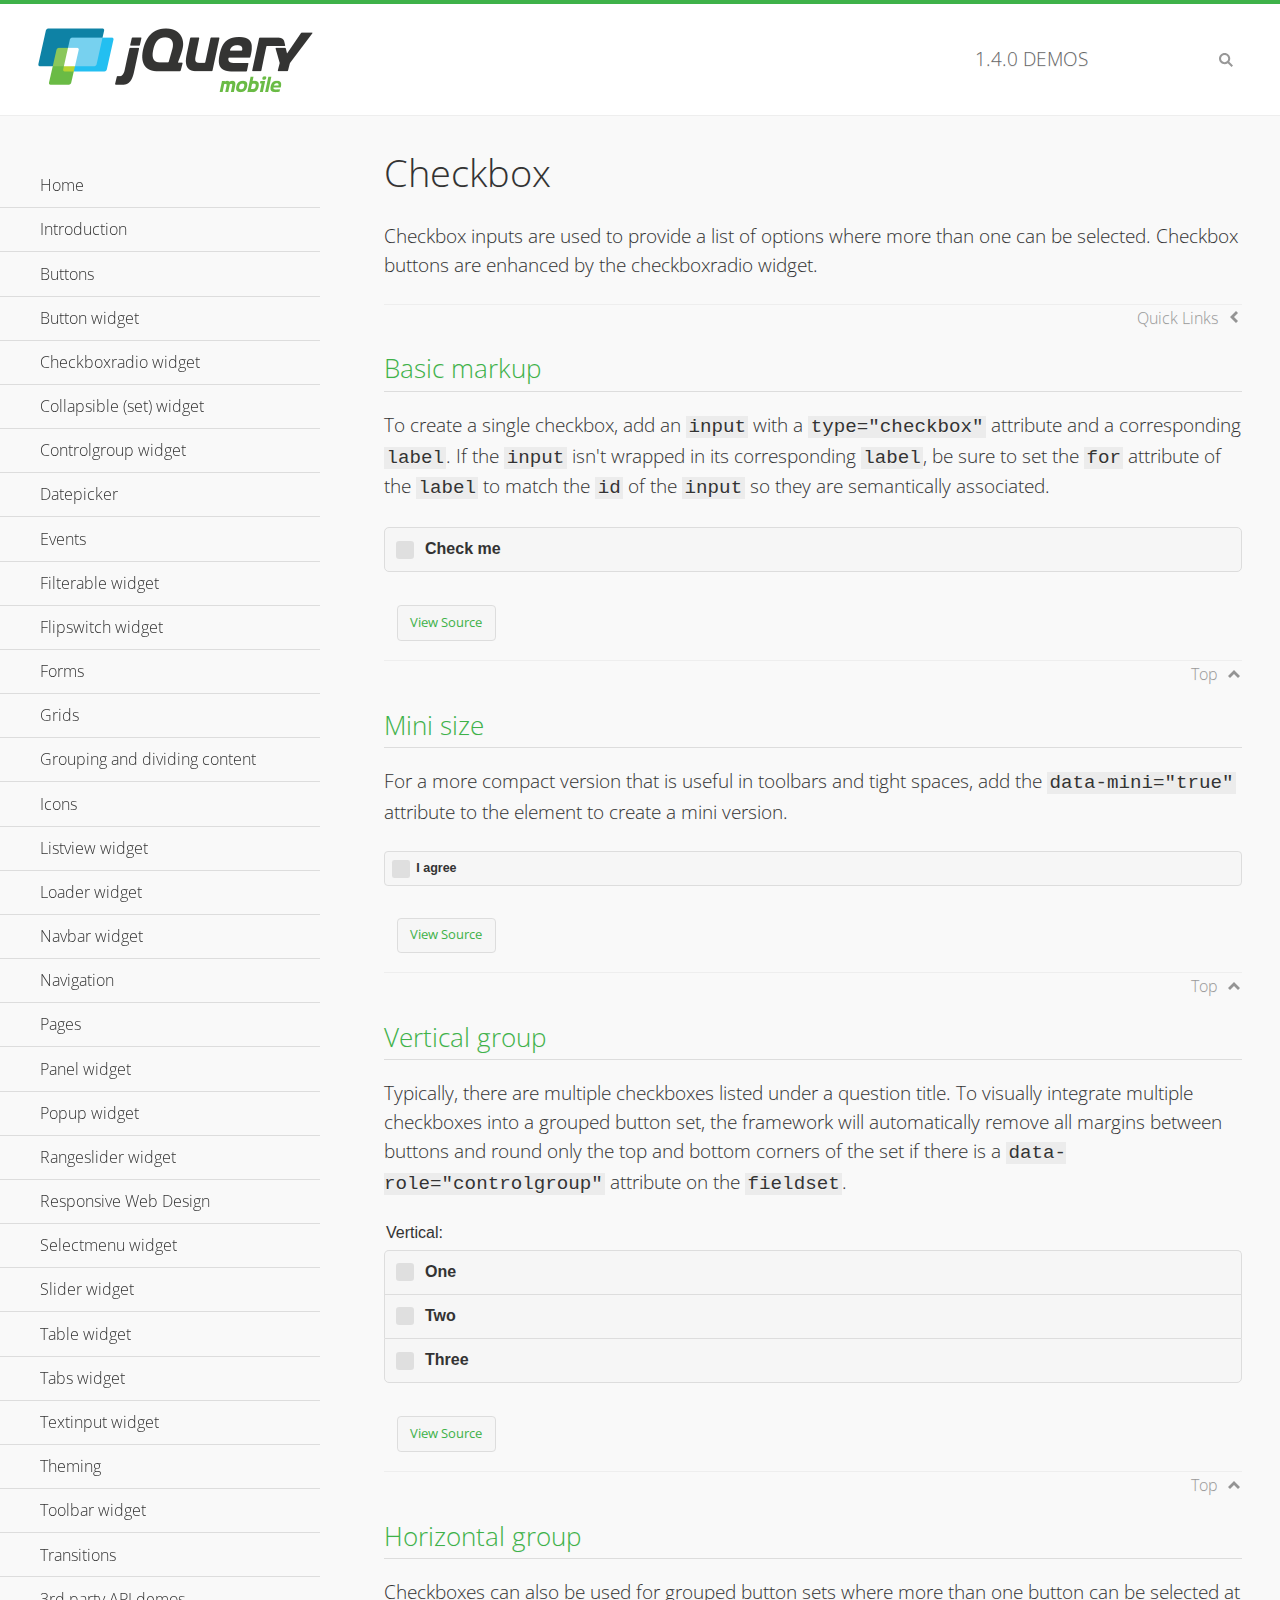
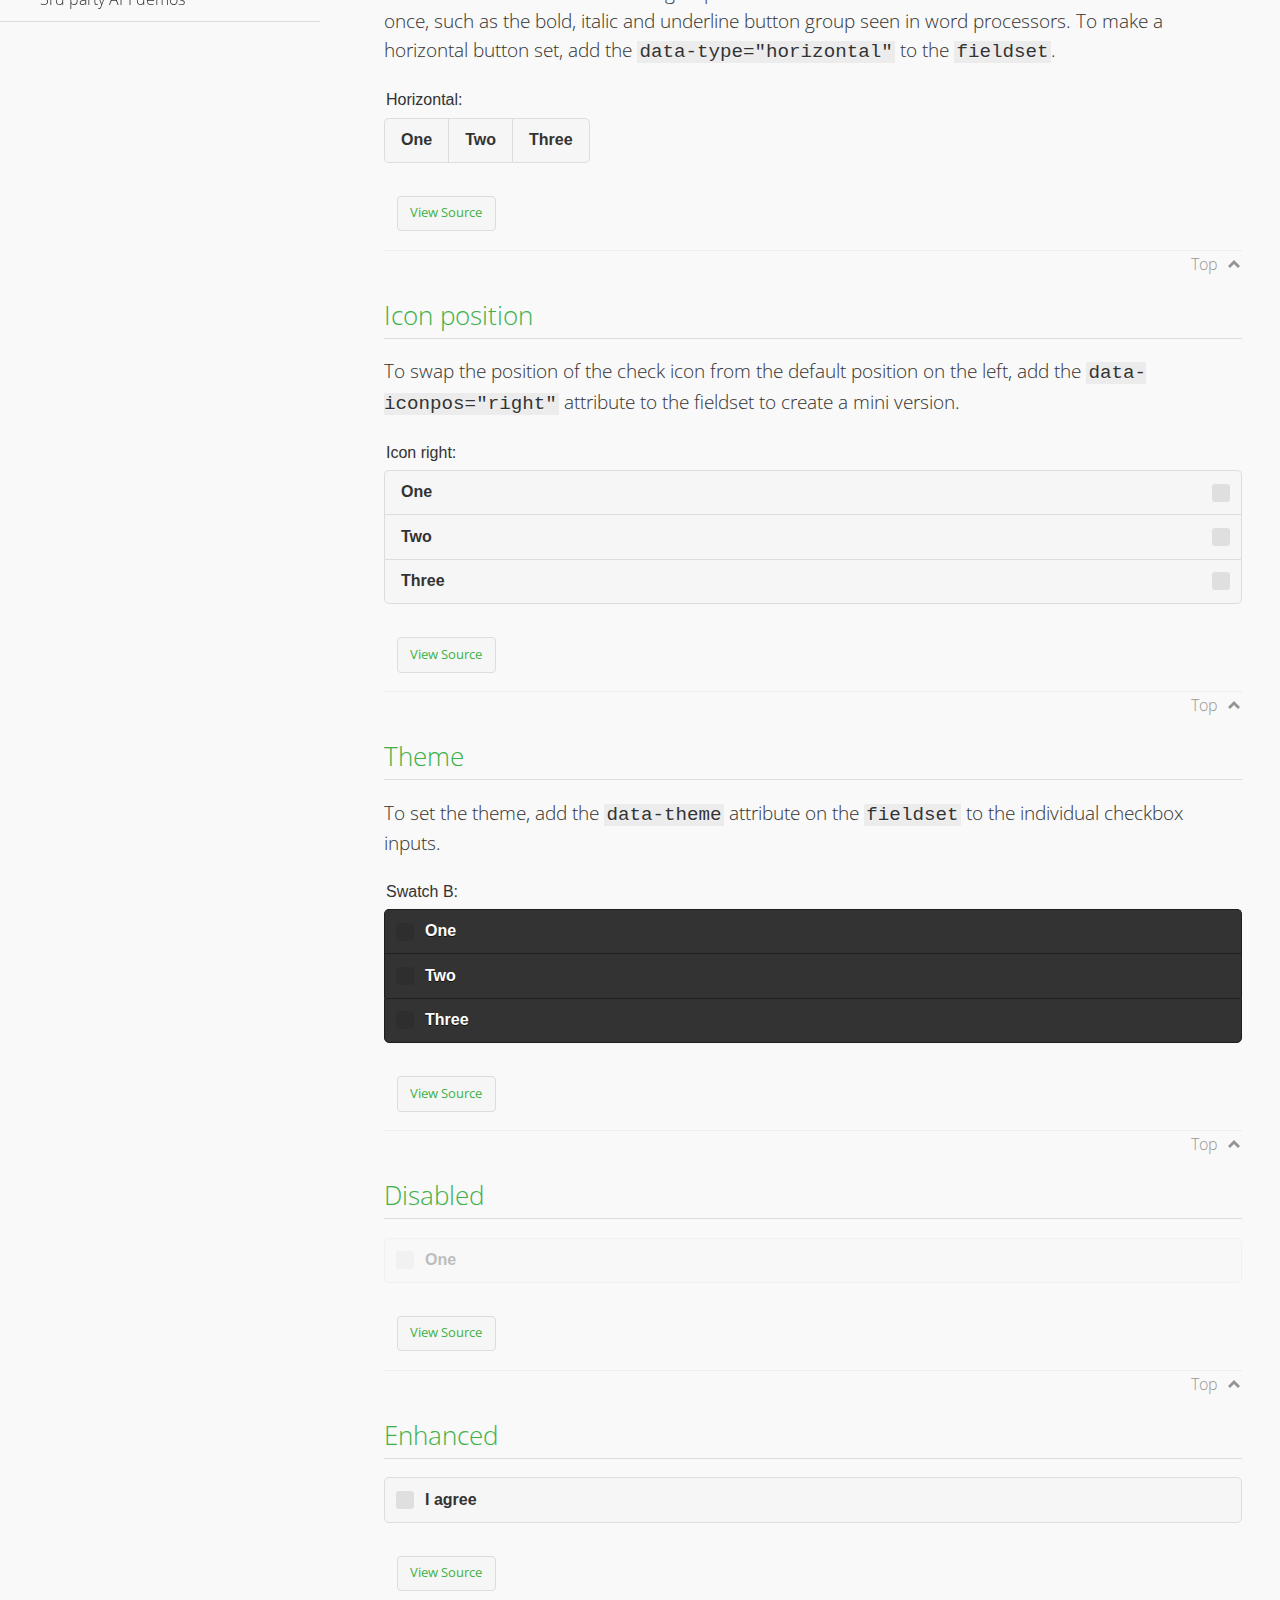
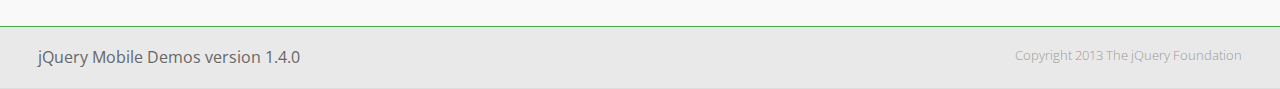
<file: lib/jquery/checkboxradio-checkbox/index.html>
<!DOCTYPE html>
<html>
<head>
	<meta charset="utf-8">
	<meta name="viewport" content="width=device-width, initial-scale=1">
	<title>Checkbox - jQuery Mobile Demos</title>
	<link rel="shortcut icon" href="../favicon.ico">
    <link rel="stylesheet" href="http://fonts.googleapis.com/css?family=Open+Sans:300,400,700">
	<link rel="stylesheet" href="../css/themes/default/jquery.mobile-1.4.0.min.css">
	<link rel="stylesheet" href="../_assets/css/jqm-demos.css">
	<script src="../js/jquery.js"></script>
	<script src="../_assets/js/index.js"></script>
	<script src="../js/jquery.mobile-1.4.0.min.js"></script>
</head>
<div data-role="page" class="jqm-demos" data-quicklinks="true">

	<div data-role="header" class="jqm-header">
		<h2><a href="../" title="jQuery Mobile Demos home"><img src="../_assets/img/jquery-logo.png" alt="jQuery Mobile"></a></h2>
		<p><span class="jqm-version"></span> Demos</p>
		<a href="#" class="jqm-navmenu-link ui-btn ui-btn-icon-notext ui-corner-all ui-icon-bars ui-nodisc-icon ui-alt-icon ui-btn-left">Menu</a>
		<a href="#" class="jqm-search-link ui-btn ui-btn-icon-notext ui-corner-all ui-icon-search ui-nodisc-icon ui-alt-icon ui-btn-right">Search</a>
	</div><!-- /header -->

	<div role="main" class="ui-content jqm-content">

		<h1>Checkbox</h1>

		<p>Checkbox inputs are used to provide a list of options where more than one can be selected. Checkbox buttons are enhanced by the checkboxradio widget.</p>

		<h2>Basic markup</h2>

		<p>To create a single checkbox, add an <code>input</code> with a <code>type="checkbox"</code> attribute and a corresponding <code>label</code>. If the <code>input</code> isn't wrapped in its corresponding <code>label</code>, be sure to set the <code>for</code> attribute of the <code>label</code> to match the <code>id</code> of the <code>input</code> so they are semantically associated.</p>

		<div data-demo-html="true">
            <form>
               	<label>
                	<input type="checkbox" name="checkbox-0 ">Check me
                </label>
        	</form>
		</div><!--/demo-html -->

		<h2>Mini size</h2>

		<p>For a more compact version that is useful in toolbars and tight spaces, add the <code>data-mini="true"</code> attribute to the element to create a mini version. </p>

		<div data-demo-html="true">
            <form>
				<input type="checkbox" name="checkbox-mini-0" id="checkbox-mini-0" data-mini="true">
				<label for="checkbox-mini-0">I agree</label>
        	</form>
		</div><!--/demo-html -->

		<h2>Vertical group</h2>

		<p>Typically, there are multiple checkboxes listed under a question title. To visually integrate multiple checkboxes into a grouped button set, the framework will automatically remove all margins between buttons and round only the top and bottom corners of the set if there is a <code> data-role="controlgroup"</code> attribute on the <code>fieldset</code>.</p>

		<div data-demo-html="true">
            <form>
               	<fieldset data-role="controlgroup">
					<legend>Vertical:</legend>
					<input type="checkbox" name="checkbox-v-2a" id="checkbox-v-2a">
					<label for="checkbox-v-2a">One</label>
					<input type="checkbox" name="checkbox-v-2b" id="checkbox-v-2b">
					<label for="checkbox-v-2b">Two</label>
					<input type="checkbox" name="checkbox-v-2c" id="checkbox-v-2c">
					<label for="checkbox-v-2c">Three</label>
				</fieldset>
        	</form>
		</div><!--/demo-html -->

		<h2>Horizontal group</h2>

		<p>Checkboxes can also be used for grouped button sets where more than one button can be selected at once, such as the bold, italic and underline button group seen in word processors. To make a horizontal button set, add the <code> data-type="horizontal"</code> to the <code>fieldset</code>.</p>

		<div data-demo-html="true">
            <form>
				<fieldset data-role="controlgroup" data-type="horizontal">
					<legend>Horizontal:</legend>
					<input type="checkbox" name="checkbox-h-2a" id="checkbox-h-2a">
					<label for="checkbox-h-2a">One</label>
					<input type="checkbox" name="checkbox-h-2b" id="checkbox-h-2b">
					<label for="checkbox-h-2b">Two</label>
					<input type="checkbox" name="checkbox-h-2c" id="checkbox-h-2c">
					<label for="checkbox-h-2c">Three</label>
				</fieldset>
        	</form>
		</div><!--/demo-html -->

		<h2>Icon position</h2>

		<p>To swap the position of the check icon from the default position on the left, add the <code>data-iconpos="right"</code> attribute to the fieldset to create a mini version. </p>

		<div data-demo-html="true">
			<form>
				<fieldset data-role="controlgroup" data-iconpos="right">
					<legend>Icon right:</legend>
					<input type="checkbox" name="checkbox-h-6a" id="checkbox-h-6a">
					<label for="checkbox-h-6a">One</label>
					<input type="checkbox" name="checkbox-h-6b" id="checkbox-h-6b">
					<label for="checkbox-h-6b">Two</label>
					<input type="checkbox" name="checkbox-h-6c" id="checkbox-h-6c">
					<label for="checkbox-h-6c">Three</label>
				</fieldset>
			</form>
		</div><!--/demo-html -->

		<h2>Theme</h2>

		<p>To set the theme, add the <code>data-theme</code> attribute on the <code>fieldset</code> to the individual checkbox inputs.</p>

		<div data-demo-html="true">
            <form>
               	<fieldset data-role="controlgroup">
					<legend>Swatch B:</legend>
					<input type="checkbox" name="checkbox-t-2a" id="checkbox-t-2a" data-theme="b">
					<label for="checkbox-t-2a">One</label>
					<input type="checkbox" name="checkbox-t-2b" id="checkbox-t-2b" data-theme="b">
					<label for="checkbox-t-2b">Two</label>
					<input type="checkbox" name="checkbox-t-2c" id="checkbox-t-2c" data-theme="b">
					<label for="checkbox-t-2c">Three</label>
				</fieldset>
        	</form>
		</div><!--/demo-html -->

		<h2>Disabled</h2>

		<div data-demo-html="true">
            <form>
					<input disabled type="checkbox" name="checkbox-t-2a" id="checkbox-t-2a" data-theme="a">
					<label for="checkbox-t-2a">One</label>
        	</form>
		</div><!--/demo-html -->

		<h2>Enhanced</h2>

        <div data-demo-html="true">
			<div class="ui-checkbox">
				<label for="checkbox-enhanced" class="ui-btn ui-corner-all ui-btn-inherit ui-btn-icon-left ui-checkbox-off">I agree</label>
				<input type="checkbox" name="checkbox-enhanced" id="checkbox-enhanced" data-enhanced="true">
			</div>
		</div><!--/demo-html -->

	</div><!-- /content -->
	    <div data-role="panel" class="jqm-navmenu-panel" data-position="left" data-display="overlay" data-theme="a">
	    	<ul class="jqm-list ui-alt-icon ui-nodisc-icon">
<li data-filtertext="demos homepage" data-icon="home"><a href=".././">Home</a></li>
<li data-filtertext="introduction overview getting started"><a href="../intro/" data-ajax="false">Introduction</a></li>
<li data-filtertext="buttons button markup buttonmarkup method anchor link button element"><a href="../button-markup/" data-ajax="false">Buttons</a></li>
<li data-filtertext="form button widget input button submit reset"><a href="../button/" data-ajax="false">Button widget</a></li>
<li data-role="collapsible" data-collapsed-icon="carat-d" data-expanded-icon="carat-u" data-iconpos="right" data-inset="false">
	<h3>Checkboxradio widget</h3>
	<ul>
		<li data-filtertext="form checkboxradio widget checkbox input checkboxes controlgroups"><a href="../checkboxradio-checkbox/" data-ajax="false">Checkboxes</a></li>
		<li data-filtertext="form checkboxradio widget radio input radio buttons controlgroups"><a href="../checkboxradio-radio/" data-ajax="false">Radio buttons</a></li>
	</ul>
</li>
<li data-role="collapsible" data-collapsed-icon="carat-d" data-expanded-icon="carat-u" data-iconpos="right" data-inset="false">
	<h3>Collapsible (set) widget</h3>
	<ul>
		<li data-filtertext="collapsibles content formatting"><a href="../collapsible/" data-ajax="false">Collapsible</a></li>
		<li data-filtertext="dynamic collapsible set accordion append expand"><a href="../collapsible-dynamic/" data-ajax="false">Dynamic collapsibles</a></li>
		<li data-filtertext="accordions collapsible set widget content formatting grouped collapsibles"><a href="../collapsibleset/" data-ajax="false">Collapsible set</a></li>
	</ul>
</li>
<li data-role="collapsible" data-collapsed-icon="carat-d" data-expanded-icon="carat-u" data-iconpos="right" data-inset="false">
	<h3>Controlgroup widget</h3>
	<ul>
		<li data-filtertext="controlgroups selectmenu checkboxradio input grouped buttons horizontal vertical"><a href="../controlgroup/" data-ajax="false">Controlgroup</a></li>
		<li data-filtertext="dynamic controlgroup dynamically add buttons"><a href="../controlgroup-dynamic/" data-ajax="false">Dynamic controlgroups</a></li>
	</ul>
</li>
<li data-filtertext="form datepicker widget date input"><a href="../datepicker/" data-ajax="false">Datepicker</a></li>
<li data-role="collapsible" data-collapsed-icon="carat-d" data-expanded-icon="carat-u" data-iconpos="right" data-inset="false">
	<h3>Events</h3>
	<ul>
		<li data-filtertext="swipe to delete list items listviews swipe events"><a href="../swipe-list/" data-ajax="false">Swipe list items</a></li>
		<li data-filtertext="swipe to navigate swipe page navigation swipe events"><a href="../swipe-page/" data-ajax="false">Swipe page navigation</a></li>
	</ul>
</li>
<li data-filtertext="filterable filter elements sorting searching listview table"><a href="../filterable/" data-ajax="false">Filterable widget</a></li>
<li data-filtertext="form flipswitch widget flip toggle switch binary select checkbox input"><a href="../flipswitch/" data-ajax="false">Flipswitch widget</a></li>
<li data-role="collapsible" data-collapsed-icon="carat-d" data-expanded-icon="carat-u" data-iconpos="right" data-inset="false">
	<h3>Forms</h3>
	<ul>
		<li data-filtertext="forms text checkbox radio range button submit reset inputs selects textarea slider flipswitch label form elements"><a href="../forms/" data-ajax="false">Forms</a></li>
		<li data-filtertext="form hide labels hidden accessible ui-hidden-accessible forms"><a href="../forms-label-hidden-accessible/" data-ajax="false">Hide labels</a></li>
		<li data-filtertext="form field containers fieldcontain ui-field-contain forms"><a href="../forms-field-contain/" data-ajax="false">Field containers</a></li>
		<li data-filtertext="forms disabled form elements"><a href="../forms-disabled/" data-ajax="false">Forms disabled</a></li>
		<li data-filtertext="forms gallery examples overview forms text checkbox radio range button submit reset inputs selects textarea slider flipswitch label form elements"><a href="../forms-gallery/" data-ajax="false">Forms gallery</a></li>
	</ul>
</li>
<li data-role="collapsible" data-collapsed-icon="carat-d" data-expanded-icon="carat-u" data-iconpos="right" data-inset="false">
	<h3>Grids</h3>
	<ul>
		<li data-filtertext="grids columns blocks content formatting rwd responsive css framework"><a href="../grids/" data-ajax="false">Grids</a></li>
		<li data-filtertext="buttons in grids css framework"><a href="../grids-buttons/" data-ajax="false">Buttons in grids</a></li>
		<li data-filtertext="custom responsive grids rwd css framework"><a href="../grids-custom-responsive/" data-ajax="false">Custom responsive grids</a></li>
	</ul>
</li>
<li data-filtertext="blocks content formatting sections heading"><a href="../body-bar-classes/" data-ajax="false">Grouping and dividing content</a></li>
<li data-role="collapsible" data-collapsed-icon="carat-d" data-expanded-icon="carat-u" data-iconpos="right" data-inset="false">
	<h3>Icons</h3>
	<ul>
		<li data-filtertext="button icons svg disc alt custom icon position"><a href="../icons/" data-ajax="false">Icons</a></li>
		<li data-filtertext=""><a href="../icons-grunticon/" data-ajax="false">Grunticon loader</a></li>
	</ul>
</li>
<li data-role="collapsible" data-collapsed-icon="carat-d" data-expanded-icon="carat-u" data-iconpos="right" data-inset="false">
	<h3>Listview widget</h3>
	<ul>
		<li data-filtertext="listview widget thumbnails icons nested split button collapsible ul ol"><a href="../listview/" data-ajax="false">Listview</a></li>
		<li data-filtertext="autocomplete filterable reveal listview filtertextbeforefilter placeholder"><a href="../listview-autocomplete/" data-ajax="false">Listview autocomplete</a></li>
		<li data-filtertext="autocomplete filterable reveal listview remote data filtertextbeforefilter placeholder"><a href="../listview-autocomplete-remote/" data-ajax="false">Listview autocomplete remote data</a></li>
		<li data-filtertext="autodividers anchor jump scroll linkbars listview lists ul ol"><a href="../listview-autodividers-linkbar/" data-ajax="false">Listview autodividers linkbar</a></li>
		<li data-filtertext="listview autodividers selector autodividersselector lists ul ol"><a href="../listview-autodividers-selector/" data-ajax="false">Listview autodividers selector</a></li>
		<li data-filtertext="listview nested list items"><a href="../listview-nested-lists/" data-ajax="false">Listview Nested Listviews</a></li>
		<li data-filtertext="listview collapsible list items flat"><a href="../listview-collapsible-item-flat/" data-ajax="false">Listview collapsible list items (flat)</a></li>
		<li data-filtertext="listview collapsible list indented"><a href="../listview-collapsible-item-indented/" data-ajax="false">Listview collapsible list items (indented)</a></li>
		<li data-filtertext="grid listview responsive grids responsive listviews lists ul"><a href="../listview-grid/" data-ajax="false">Listview responsive grid</a></li>
	</ul>
</li>
<li data-filtertext="loader widget page loading navigation overlay spinner"><a href="../loader/" data-ajax="false">Loader widget</a></li>
<li data-filtertext="navbar widget navmenu toolbars header footer"><a href="../navbar/" data-ajax="false">Navbar widget</a></li>
<li data-role="collapsible" data-collapsed-icon="carat-d" data-expanded-icon="carat-u" data-iconpos="right" data-inset="false">
	<h3>Navigation</h3>
	<ul>
		<li data-filtertext="ajax navigation navigate widget history event method"><a href="../navigation/" data-ajax="false">Navigation</a></li>
		<li data-filtertext="linking pages page links navigation ajax prefetch cache"><a href="../navigation-linking-pages/" data-ajax="false">Linking pages</a></li>
		<li data-filtertext="php redirect server redirection server-side navigation"><a href="../navigation-php-redirect/" data-ajax="false">PHP redirect demo</a></li>
	</ul>
</li>
<li data-role="collapsible" data-collapsed-icon="carat-d" data-expanded-icon="carat-u" data-iconpos="right" data-inset="false">
	<h3>Pages</h3>
	<ul>
		<li data-filtertext="pages page widget ajax navigation"><a href="../pages/" data-ajax="false">Pages</a></li>
		<li data-filtertext="single page"><a href="../pages-single-page/" data-ajax="false">Single page</a></li>
		<li data-filtertext="multipage multi-page page"><a href="../pages-multi-page/" data-ajax="false">Multi-page template</a></li>
		<li data-filtertext="dialog page widget modal popup"><a href="../pages-dialog/" data-ajax="false">Dialog page</a></li>
	</ul>
</li>
<li data-role="collapsible" data-collapsed-icon="carat-d" data-expanded-icon="carat-u" data-iconpos="right" data-inset="false">
	<h3>Panel widget</h3>
	<ul>
		<li data-filtertext="panel widget sliding panels reveal push overlay responsive"><a href="../panel/" data-ajax="false">Panel</a></li>
		<li data-filtertext=""><a href="../panel-external/" data-ajax="false">External panels</a></li>
		<li data-filtertext="panel "><a href="../panel-fixed/" data-ajax="false">Fixed panels</a></li>
		<li data-filtertext="panel slide panels sliding panels shadow rwd responsive breakpoint"><a href="../panel-responsive/" data-ajax="false">Panels responsive</a></li>
		<li data-filtertext="panel custom style custom panel width reveal shadow listview panel styling page background wrapper"><a href="../panel-styling/" data-ajax="false">Custom panel style</a></li>
		<li data-filtertext="panel open on swipe"><a href="../panel-swipe-open/" data-ajax="false">Panel open on swipe</a></li>
		<li data-filtertext="panels outside page internal external toolbars"><a href="../panel-external-internal/" data-ajax="false">Panel external and internal</a></li>
	</ul>
</li>
<li data-role="collapsible" data-collapsed-icon="carat-d" data-expanded-icon="carat-u" data-iconpos="right" data-inset="false">
	<h3>Popup widget</h3>
	<ul>
		<li data-filtertext="popup widget popups dialog modal transition tooltip lightbox form overlay screen flip pop fade transition"><a href="../popup/" data-ajax="false">Popup</a></li>
		<li data-filtertext="popup alignment position"><a href="../popup-alignment/" data-ajax="false">Popup alignment</a></li>
		<li data-filtertext="popup arrow size popups popover"><a href="../popup-arrow-size/" data-ajax="false">Popup arrow size</a></li>
		<li data-filtertext="dynamic popups popup images lightbox"><a href="../popup-dynamic/" data-ajax="false">Dynamic popups</a></li>
		<li data-filtertext="popups with iframes scaling"><a href="../popup-iframe/" data-ajax="false">Popups with iframes</a></li>
		<li data-filtertext="popup image scaling"><a href="../popup-image-scaling/" data-ajax="false">Popup image scaling</a></li>
		<li data-filtertext="external popup outside multi-page"><a href="../popup-outside-multipage" data-ajax="false">Popup outside multi-page</a></li>
	</ul>
</li>
<li data-filtertext="form rangeslider widget dual sliders dual handle sliders range input"><a href="../rangeslider/" data-ajax="false">Rangeslider widget</a></li>
<li data-filtertext="responsive web design rwd adaptive progressive enhancement PE accessible mobile breakpoints media query media queries"><a href="../rwd/" data-ajax="false">Responsive Web Design</a></li>
<li data-role="collapsible" data-collapsed-icon="carat-d" data-expanded-icon="carat-u" data-iconpos="right" data-inset="false">
	<h3>Selectmenu widget</h3>
	<ul>
		<li data-filtertext="form selectmenu widget select input custom select menu selects"><a href="../selectmenu/" data-ajax="false">Selectmenu</a></li>
		<li data-filtertext="form custom select menu selectmenu widget custom menu option optgroup multiple selects"><a href="../selectmenu-custom/" data-ajax="false">Custom select menu</a></li>
		<li data-filtertext="filterable select filter popup dialog"><a href="../selectmenu-custom-filter/" data-ajax="false">Custom select menu with filter</a></li>
	</ul>
</li>
<li data-role="collapsible" data-collapsed-icon="carat-d" data-expanded-icon="carat-u" data-iconpos="right" data-inset="false">
	<h3>Slider widget</h3>
	<ul>
		<li data-filtertext="form slider widget range input single sliders"><a href="../slider/" data-ajax="false">Slider</a></li>
		<li data-filtertext="form slider widget flipswitch slider binary select flip toggle switch"><a href="../slider-flipswitch/" data-ajax="false">Slider flip toggle switch</a></li>
		<li data-filtertext="form slider tooltip handle value input range sliders"><a href="../slider-tooltip/" data-ajax="false">Slider tooltip</a></li>
	</ul>
</li>
<li data-role="collapsible" data-collapsed-icon="carat-d" data-expanded-icon="carat-u" data-iconpos="right" data-inset="false">
	<h3>Table widget</h3>
	<ul>
		<li data-filtertext="table widget reflow column toggle th td responsive tables rwd hide show tabular"><a href="../table-column-toggle/" data-ajax="false">Table Column Toggle</a></li>
		<li data-filtertext="table column toggle phone comparison demo"><a href="../table-column-toggle-example/" data-ajax="false">Table Column Toggle demo</a></li>
		<li data-filtertext="responsive tables table column toggle heading groups rwd breakpoint"><a href="../table-column-toggle-heading-groups/" data-ajax="false">Table Column Toggle heading groups</a></li>
		<li data-filtertext="responsive tables table column toggle hide rwd breakpoint customization options"><a href="../table-column-toggle-options/" data-ajax="false">Table Column Toggle options</a></li>
		<li data-filtertext="table reflow th td responsive rwd columns tabular"><a href="../table-reflow/" data-ajax="false">Table Reflow</a></li>
		<li data-filtertext="responsive tables table reflow heading groups rwd breakpoint"><a href="../table-reflow-heading-groups/" data-ajax="false">Table Reflow heading groups</a></li>
		<li data-filtertext="responsive tables table reflow stripes strokes table style"><a href="../table-reflow-stripes-strokes/" data-ajax="false">Table Reflow stripes and strokes</a></li>
		<li data-filtertext="responsive tables table reflow stack custom styles"><a href="../table-reflow-styling/" data-ajax="false">Table Reflow custom styles</a></li>
	</ul>
</li>
<li data-filtertext="ui tabs widget"><a href="../tabs/" data-ajax="false">Tabs widget</a></li>
<li data-filtertext="form textinput widget text input textarea number date time tel email file color password"><a href="../textinput/" data-ajax="false">Textinput widget</a></li>
<li data-role="collapsible" data-collapsed-icon="carat-d" data-expanded-icon="carat-u" data-iconpos="right" data-inset="false">
	<h3>Theming</h3>
	<ul>
		<li data-filtertext="default theme swatches theming style css"><a href="../theme-default/" data-ajax="false">Default theme</a></li>
		<li data-filtertext="classic theme old theme swatches theming style css"><a href="../theme-classic/" data-ajax="false">Classic theme</a></li>
	</ul>
</li>
<li data-role="collapsible" data-collapsed-icon="carat-d" data-expanded-icon="carat-u" data-iconpos="right" data-inset="false">
	<h3>Toolbar widget</h3>
	<ul>
		<li data-filtertext="toolbar widget header footer toolbars fixed fullscreen external sections"><a href="../toolbar/" data-ajax="false">Toolbar</a></li>
		<li data-filtertext="dynamic toolbars dynamically add toolbar header footer"><a href="../toolbar-dynamic/" data-ajax="false">Dynamic toolbars</a></li>
		<li data-filtertext="external toolbars header footer"><a href="../toolbar-external/" data-ajax="false">External toolbars</a></li>
		<li data-filtertext="fixed toolbars header footer"><a href="../toolbar-fixed/" data-ajax="false">Fixed toolbars</a></li>
		<li data-filtertext="fixed fullscreen toolbars header footer"><a href="../toolbar-fixed-fullscreen/" data-ajax="false">Fullscreen toolbars</a></li>
		<li data-filtertext="external fixed toolbars header footer"><a href="../toolbar-fixed-external/" data-ajax="false">Fixed external toolbars</a></li>
		<li data-filtertext="external persistent toolbars header footer navbar navmenu"><a href="../toolbar-fixed-persistent/" data-ajax="false">Persistent toolbars</a></li>
		<li data-filtertext="external ajax optimized toolbars persistent toolbars header footer navbar"><a href="../toolbar-fixed-persistent-optimized/" data-ajax="false">AJAX optimized toolbars</a></li>
		<li data-filtertext="form in toolbars header footer"><a href="../toolbar-fixed-forms/" data-ajax="false">Form in toolbar</a></li>
	</ul>
</li>
<li data-filtertext="page transitions animated pages popup navigation flip slide fade pop"><a href="../transitions/" data-ajax="false">Transitions</a></li>
<li data-role="collapsible" data-collapsed-icon="carat-d" data-expanded-icon="carat-u" data-iconpos="right" data-inset="false">
	<h3>3rd party API demos</h3>
	<ul>
		<li data-filtertext="backbone requirejs navigation router"><a href="../backbone-requirejs/" data-ajax="false">Backbone RequireJS</a></li>
		<li data-filtertext="google maps geolocation demo"><a href="../map-geolocation/" data-ajax="false">Google Maps geolocation</a></li>
		<li data-filtertext="google maps hybrid"><a href="../map-list-toggle/" data-ajax="false">Google Maps list toggle</a></li>
	</ul>
</li>



		     </ul>
		</div><!-- /panel -->


	<div data-role="footer" data-position="fixed" data-tap-toggle="false" class="jqm-footer">
		<p>jQuery Mobile Demos version <span class="jqm-version"></span></p>
		<p>Copyright 2013 The jQuery Foundation</p>
	</div><!-- /footer -->
	<!-- TODO: This should become an external panel so we can add input to markup (unique ID) -->
    <div data-role="panel" class="jqm-search-panel" data-position="right" data-display="overlay" data-theme="a">
		<div class="jqm-search">
			<ul class="jqm-list" data-filter-placeholder="Search demos..." data-filter-reveal="true">
<li data-filtertext="demos homepage" data-icon="home"><a href=".././">Home</a></li>
<li data-filtertext="introduction overview getting started"><a href="../intro/" data-ajax="false">Introduction</a></li>
<li data-filtertext="buttons button markup buttonmarkup method anchor link button element"><a href="../button-markup/" data-ajax="false">Buttons</a></li>
<li data-filtertext="form button widget input button submit reset"><a href="../button/" data-ajax="false">Button widget</a></li>
<li data-role="collapsible" data-collapsed-icon="carat-d" data-expanded-icon="carat-u" data-iconpos="right" data-inset="false">
	<h3>Checkboxradio widget</h3>
	<ul>
		<li data-filtertext="form checkboxradio widget checkbox input checkboxes controlgroups"><a href="../checkboxradio-checkbox/" data-ajax="false">Checkboxes</a></li>
		<li data-filtertext="form checkboxradio widget radio input radio buttons controlgroups"><a href="../checkboxradio-radio/" data-ajax="false">Radio buttons</a></li>
	</ul>
</li>
<li data-role="collapsible" data-collapsed-icon="carat-d" data-expanded-icon="carat-u" data-iconpos="right" data-inset="false">
	<h3>Collapsible (set) widget</h3>
	<ul>
		<li data-filtertext="collapsibles content formatting"><a href="../collapsible/" data-ajax="false">Collapsible</a></li>
		<li data-filtertext="dynamic collapsible set accordion append expand"><a href="../collapsible-dynamic/" data-ajax="false">Dynamic collapsibles</a></li>
		<li data-filtertext="accordions collapsible set widget content formatting grouped collapsibles"><a href="../collapsibleset/" data-ajax="false">Collapsible set</a></li>
	</ul>
</li>
<li data-role="collapsible" data-collapsed-icon="carat-d" data-expanded-icon="carat-u" data-iconpos="right" data-inset="false">
	<h3>Controlgroup widget</h3>
	<ul>
		<li data-filtertext="controlgroups selectmenu checkboxradio input grouped buttons horizontal vertical"><a href="../controlgroup/" data-ajax="false">Controlgroup</a></li>
		<li data-filtertext="dynamic controlgroup dynamically add buttons"><a href="../controlgroup-dynamic/" data-ajax="false">Dynamic controlgroups</a></li>
	</ul>
</li>
<li data-filtertext="form datepicker widget date input"><a href="../datepicker/" data-ajax="false">Datepicker</a></li>
<li data-role="collapsible" data-collapsed-icon="carat-d" data-expanded-icon="carat-u" data-iconpos="right" data-inset="false">
	<h3>Events</h3>
	<ul>
		<li data-filtertext="swipe to delete list items listviews swipe events"><a href="../swipe-list/" data-ajax="false">Swipe list items</a></li>
		<li data-filtertext="swipe to navigate swipe page navigation swipe events"><a href="../swipe-page/" data-ajax="false">Swipe page navigation</a></li>
	</ul>
</li>
<li data-filtertext="filterable filter elements sorting searching listview table"><a href="../filterable/" data-ajax="false">Filterable widget</a></li>
<li data-filtertext="form flipswitch widget flip toggle switch binary select checkbox input"><a href="../flipswitch/" data-ajax="false">Flipswitch widget</a></li>
<li data-role="collapsible" data-collapsed-icon="carat-d" data-expanded-icon="carat-u" data-iconpos="right" data-inset="false">
	<h3>Forms</h3>
	<ul>
		<li data-filtertext="forms text checkbox radio range button submit reset inputs selects textarea slider flipswitch label form elements"><a href="../forms/" data-ajax="false">Forms</a></li>
		<li data-filtertext="form hide labels hidden accessible ui-hidden-accessible forms"><a href="../forms-label-hidden-accessible/" data-ajax="false">Hide labels</a></li>
		<li data-filtertext="form field containers fieldcontain ui-field-contain forms"><a href="../forms-field-contain/" data-ajax="false">Field containers</a></li>
		<li data-filtertext="forms disabled form elements"><a href="../forms-disabled/" data-ajax="false">Forms disabled</a></li>
		<li data-filtertext="forms gallery examples overview forms text checkbox radio range button submit reset inputs selects textarea slider flipswitch label form elements"><a href="../forms-gallery/" data-ajax="false">Forms gallery</a></li>
	</ul>
</li>
<li data-role="collapsible" data-collapsed-icon="carat-d" data-expanded-icon="carat-u" data-iconpos="right" data-inset="false">
	<h3>Grids</h3>
	<ul>
		<li data-filtertext="grids columns blocks content formatting rwd responsive css framework"><a href="../grids/" data-ajax="false">Grids</a></li>
		<li data-filtertext="buttons in grids css framework"><a href="../grids-buttons/" data-ajax="false">Buttons in grids</a></li>
		<li data-filtertext="custom responsive grids rwd css framework"><a href="../grids-custom-responsive/" data-ajax="false">Custom responsive grids</a></li>
	</ul>
</li>
<li data-filtertext="blocks content formatting sections heading"><a href="../body-bar-classes/" data-ajax="false">Grouping and dividing content</a></li>
<li data-role="collapsible" data-collapsed-icon="carat-d" data-expanded-icon="carat-u" data-iconpos="right" data-inset="false">
	<h3>Icons</h3>
	<ul>
		<li data-filtertext="button icons svg disc alt custom icon position"><a href="../icons/" data-ajax="false">Icons</a></li>
		<li data-filtertext=""><a href="../icons-grunticon/" data-ajax="false">Grunticon loader</a></li>
	</ul>
</li>
<li data-role="collapsible" data-collapsed-icon="carat-d" data-expanded-icon="carat-u" data-iconpos="right" data-inset="false">
	<h3>Listview widget</h3>
	<ul>
		<li data-filtertext="listview widget thumbnails icons nested split button collapsible ul ol"><a href="../listview/" data-ajax="false">Listview</a></li>
		<li data-filtertext="autocomplete filterable reveal listview filtertextbeforefilter placeholder"><a href="../listview-autocomplete/" data-ajax="false">Listview autocomplete</a></li>
		<li data-filtertext="autocomplete filterable reveal listview remote data filtertextbeforefilter placeholder"><a href="../listview-autocomplete-remote/" data-ajax="false">Listview autocomplete remote data</a></li>
		<li data-filtertext="autodividers anchor jump scroll linkbars listview lists ul ol"><a href="../listview-autodividers-linkbar/" data-ajax="false">Listview autodividers linkbar</a></li>
		<li data-filtertext="listview autodividers selector autodividersselector lists ul ol"><a href="../listview-autodividers-selector/" data-ajax="false">Listview autodividers selector</a></li>
		<li data-filtertext="listview nested list items"><a href="../listview-nested-lists/" data-ajax="false">Listview Nested Listviews</a></li>
		<li data-filtertext="listview collapsible list items flat"><a href="../listview-collapsible-item-flat/" data-ajax="false">Listview collapsible list items (flat)</a></li>
		<li data-filtertext="listview collapsible list indented"><a href="../listview-collapsible-item-indented/" data-ajax="false">Listview collapsible list items (indented)</a></li>
		<li data-filtertext="grid listview responsive grids responsive listviews lists ul"><a href="../listview-grid/" data-ajax="false">Listview responsive grid</a></li>
	</ul>
</li>
<li data-filtertext="loader widget page loading navigation overlay spinner"><a href="../loader/" data-ajax="false">Loader widget</a></li>
<li data-filtertext="navbar widget navmenu toolbars header footer"><a href="../navbar/" data-ajax="false">Navbar widget</a></li>
<li data-role="collapsible" data-collapsed-icon="carat-d" data-expanded-icon="carat-u" data-iconpos="right" data-inset="false">
	<h3>Navigation</h3>
	<ul>
		<li data-filtertext="ajax navigation navigate widget history event method"><a href="../navigation/" data-ajax="false">Navigation</a></li>
		<li data-filtertext="linking pages page links navigation ajax prefetch cache"><a href="../navigation-linking-pages/" data-ajax="false">Linking pages</a></li>
		<li data-filtertext="php redirect server redirection server-side navigation"><a href="../navigation-php-redirect/" data-ajax="false">PHP redirect demo</a></li>
	</ul>
</li>
<li data-role="collapsible" data-collapsed-icon="carat-d" data-expanded-icon="carat-u" data-iconpos="right" data-inset="false">
	<h3>Pages</h3>
	<ul>
		<li data-filtertext="pages page widget ajax navigation"><a href="../pages/" data-ajax="false">Pages</a></li>
		<li data-filtertext="single page"><a href="../pages-single-page/" data-ajax="false">Single page</a></li>
		<li data-filtertext="multipage multi-page page"><a href="../pages-multi-page/" data-ajax="false">Multi-page template</a></li>
		<li data-filtertext="dialog page widget modal popup"><a href="../pages-dialog/" data-ajax="false">Dialog page</a></li>
	</ul>
</li>
<li data-role="collapsible" data-collapsed-icon="carat-d" data-expanded-icon="carat-u" data-iconpos="right" data-inset="false">
	<h3>Panel widget</h3>
	<ul>
		<li data-filtertext="panel widget sliding panels reveal push overlay responsive"><a href="../panel/" data-ajax="false">Panel</a></li>
		<li data-filtertext=""><a href="../panel-external/" data-ajax="false">External panels</a></li>
		<li data-filtertext="panel "><a href="../panel-fixed/" data-ajax="false">Fixed panels</a></li>
		<li data-filtertext="panel slide panels sliding panels shadow rwd responsive breakpoint"><a href="../panel-responsive/" data-ajax="false">Panels responsive</a></li>
		<li data-filtertext="panel custom style custom panel width reveal shadow listview panel styling page background wrapper"><a href="../panel-styling/" data-ajax="false">Custom panel style</a></li>
		<li data-filtertext="panel open on swipe"><a href="../panel-swipe-open/" data-ajax="false">Panel open on swipe</a></li>
		<li data-filtertext="panels outside page internal external toolbars"><a href="../panel-external-internal/" data-ajax="false">Panel external and internal</a></li>
	</ul>
</li>
<li data-role="collapsible" data-collapsed-icon="carat-d" data-expanded-icon="carat-u" data-iconpos="right" data-inset="false">
	<h3>Popup widget</h3>
	<ul>
		<li data-filtertext="popup widget popups dialog modal transition tooltip lightbox form overlay screen flip pop fade transition"><a href="../popup/" data-ajax="false">Popup</a></li>
		<li data-filtertext="popup alignment position"><a href="../popup-alignment/" data-ajax="false">Popup alignment</a></li>
		<li data-filtertext="popup arrow size popups popover"><a href="../popup-arrow-size/" data-ajax="false">Popup arrow size</a></li>
		<li data-filtertext="dynamic popups popup images lightbox"><a href="../popup-dynamic/" data-ajax="false">Dynamic popups</a></li>
		<li data-filtertext="popups with iframes scaling"><a href="../popup-iframe/" data-ajax="false">Popups with iframes</a></li>
		<li data-filtertext="popup image scaling"><a href="../popup-image-scaling/" data-ajax="false">Popup image scaling</a></li>
		<li data-filtertext="external popup outside multi-page"><a href="../popup-outside-multipage" data-ajax="false">Popup outside multi-page</a></li>
	</ul>
</li>
<li data-filtertext="form rangeslider widget dual sliders dual handle sliders range input"><a href="../rangeslider/" data-ajax="false">Rangeslider widget</a></li>
<li data-filtertext="responsive web design rwd adaptive progressive enhancement PE accessible mobile breakpoints media query media queries"><a href="../rwd/" data-ajax="false">Responsive Web Design</a></li>
<li data-role="collapsible" data-collapsed-icon="carat-d" data-expanded-icon="carat-u" data-iconpos="right" data-inset="false">
	<h3>Selectmenu widget</h3>
	<ul>
		<li data-filtertext="form selectmenu widget select input custom select menu selects"><a href="../selectmenu/" data-ajax="false">Selectmenu</a></li>
		<li data-filtertext="form custom select menu selectmenu widget custom menu option optgroup multiple selects"><a href="../selectmenu-custom/" data-ajax="false">Custom select menu</a></li>
		<li data-filtertext="filterable select filter popup dialog"><a href="../selectmenu-custom-filter/" data-ajax="false">Custom select menu with filter</a></li>
	</ul>
</li>
<li data-role="collapsible" data-collapsed-icon="carat-d" data-expanded-icon="carat-u" data-iconpos="right" data-inset="false">
	<h3>Slider widget</h3>
	<ul>
		<li data-filtertext="form slider widget range input single sliders"><a href="../slider/" data-ajax="false">Slider</a></li>
		<li data-filtertext="form slider widget flipswitch slider binary select flip toggle switch"><a href="../slider-flipswitch/" data-ajax="false">Slider flip toggle switch</a></li>
		<li data-filtertext="form slider tooltip handle value input range sliders"><a href="../slider-tooltip/" data-ajax="false">Slider tooltip</a></li>
	</ul>
</li>
<li data-role="collapsible" data-collapsed-icon="carat-d" data-expanded-icon="carat-u" data-iconpos="right" data-inset="false">
	<h3>Table widget</h3>
	<ul>
		<li data-filtertext="table widget reflow column toggle th td responsive tables rwd hide show tabular"><a href="../table-column-toggle/" data-ajax="false">Table Column Toggle</a></li>
		<li data-filtertext="table column toggle phone comparison demo"><a href="../table-column-toggle-example/" data-ajax="false">Table Column Toggle demo</a></li>
		<li data-filtertext="responsive tables table column toggle heading groups rwd breakpoint"><a href="../table-column-toggle-heading-groups/" data-ajax="false">Table Column Toggle heading groups</a></li>
		<li data-filtertext="responsive tables table column toggle hide rwd breakpoint customization options"><a href="../table-column-toggle-options/" data-ajax="false">Table Column Toggle options</a></li>
		<li data-filtertext="table reflow th td responsive rwd columns tabular"><a href="../table-reflow/" data-ajax="false">Table Reflow</a></li>
		<li data-filtertext="responsive tables table reflow heading groups rwd breakpoint"><a href="../table-reflow-heading-groups/" data-ajax="false">Table Reflow heading groups</a></li>
		<li data-filtertext="responsive tables table reflow stripes strokes table style"><a href="../table-reflow-stripes-strokes/" data-ajax="false">Table Reflow stripes and strokes</a></li>
		<li data-filtertext="responsive tables table reflow stack custom styles"><a href="../table-reflow-styling/" data-ajax="false">Table Reflow custom styles</a></li>
	</ul>
</li>
<li data-filtertext="ui tabs widget"><a href="../tabs/" data-ajax="false">Tabs widget</a></li>
<li data-filtertext="form textinput widget text input textarea number date time tel email file color password"><a href="../textinput/" data-ajax="false">Textinput widget</a></li>
<li data-role="collapsible" data-collapsed-icon="carat-d" data-expanded-icon="carat-u" data-iconpos="right" data-inset="false">
	<h3>Theming</h3>
	<ul>
		<li data-filtertext="default theme swatches theming style css"><a href="../theme-default/" data-ajax="false">Default theme</a></li>
		<li data-filtertext="classic theme old theme swatches theming style css"><a href="../theme-classic/" data-ajax="false">Classic theme</a></li>
	</ul>
</li>
<li data-role="collapsible" data-collapsed-icon="carat-d" data-expanded-icon="carat-u" data-iconpos="right" data-inset="false">
	<h3>Toolbar widget</h3>
	<ul>
		<li data-filtertext="toolbar widget header footer toolbars fixed fullscreen external sections"><a href="../toolbar/" data-ajax="false">Toolbar</a></li>
		<li data-filtertext="dynamic toolbars dynamically add toolbar header footer"><a href="../toolbar-dynamic/" data-ajax="false">Dynamic toolbars</a></li>
		<li data-filtertext="external toolbars header footer"><a href="../toolbar-external/" data-ajax="false">External toolbars</a></li>
		<li data-filtertext="fixed toolbars header footer"><a href="../toolbar-fixed/" data-ajax="false">Fixed toolbars</a></li>
		<li data-filtertext="fixed fullscreen toolbars header footer"><a href="../toolbar-fixed-fullscreen/" data-ajax="false">Fullscreen toolbars</a></li>
		<li data-filtertext="external fixed toolbars header footer"><a href="../toolbar-fixed-external/" data-ajax="false">Fixed external toolbars</a></li>
		<li data-filtertext="external persistent toolbars header footer navbar navmenu"><a href="../toolbar-fixed-persistent/" data-ajax="false">Persistent toolbars</a></li>
		<li data-filtertext="external ajax optimized toolbars persistent toolbars header footer navbar"><a href="../toolbar-fixed-persistent-optimized/" data-ajax="false">AJAX optimized toolbars</a></li>
		<li data-filtertext="form in toolbars header footer"><a href="../toolbar-fixed-forms/" data-ajax="false">Form in toolbar</a></li>
	</ul>
</li>
<li data-filtertext="page transitions animated pages popup navigation flip slide fade pop"><a href="../transitions/" data-ajax="false">Transitions</a></li>
<li data-role="collapsible" data-collapsed-icon="carat-d" data-expanded-icon="carat-u" data-iconpos="right" data-inset="false">
	<h3>3rd party API demos</h3>
	<ul>
		<li data-filtertext="backbone requirejs navigation router"><a href="../backbone-requirejs/" data-ajax="false">Backbone RequireJS</a></li>
		<li data-filtertext="google maps geolocation demo"><a href="../map-geolocation/" data-ajax="false">Google Maps geolocation</a></li>
		<li data-filtertext="google maps hybrid"><a href="../map-list-toggle/" data-ajax="false">Google Maps list toggle</a></li>
	</ul>
</li>



			</ul>
		</div>
	</div><!-- /panel -->


</div><!-- /page -->

</body>
</html>
</file>
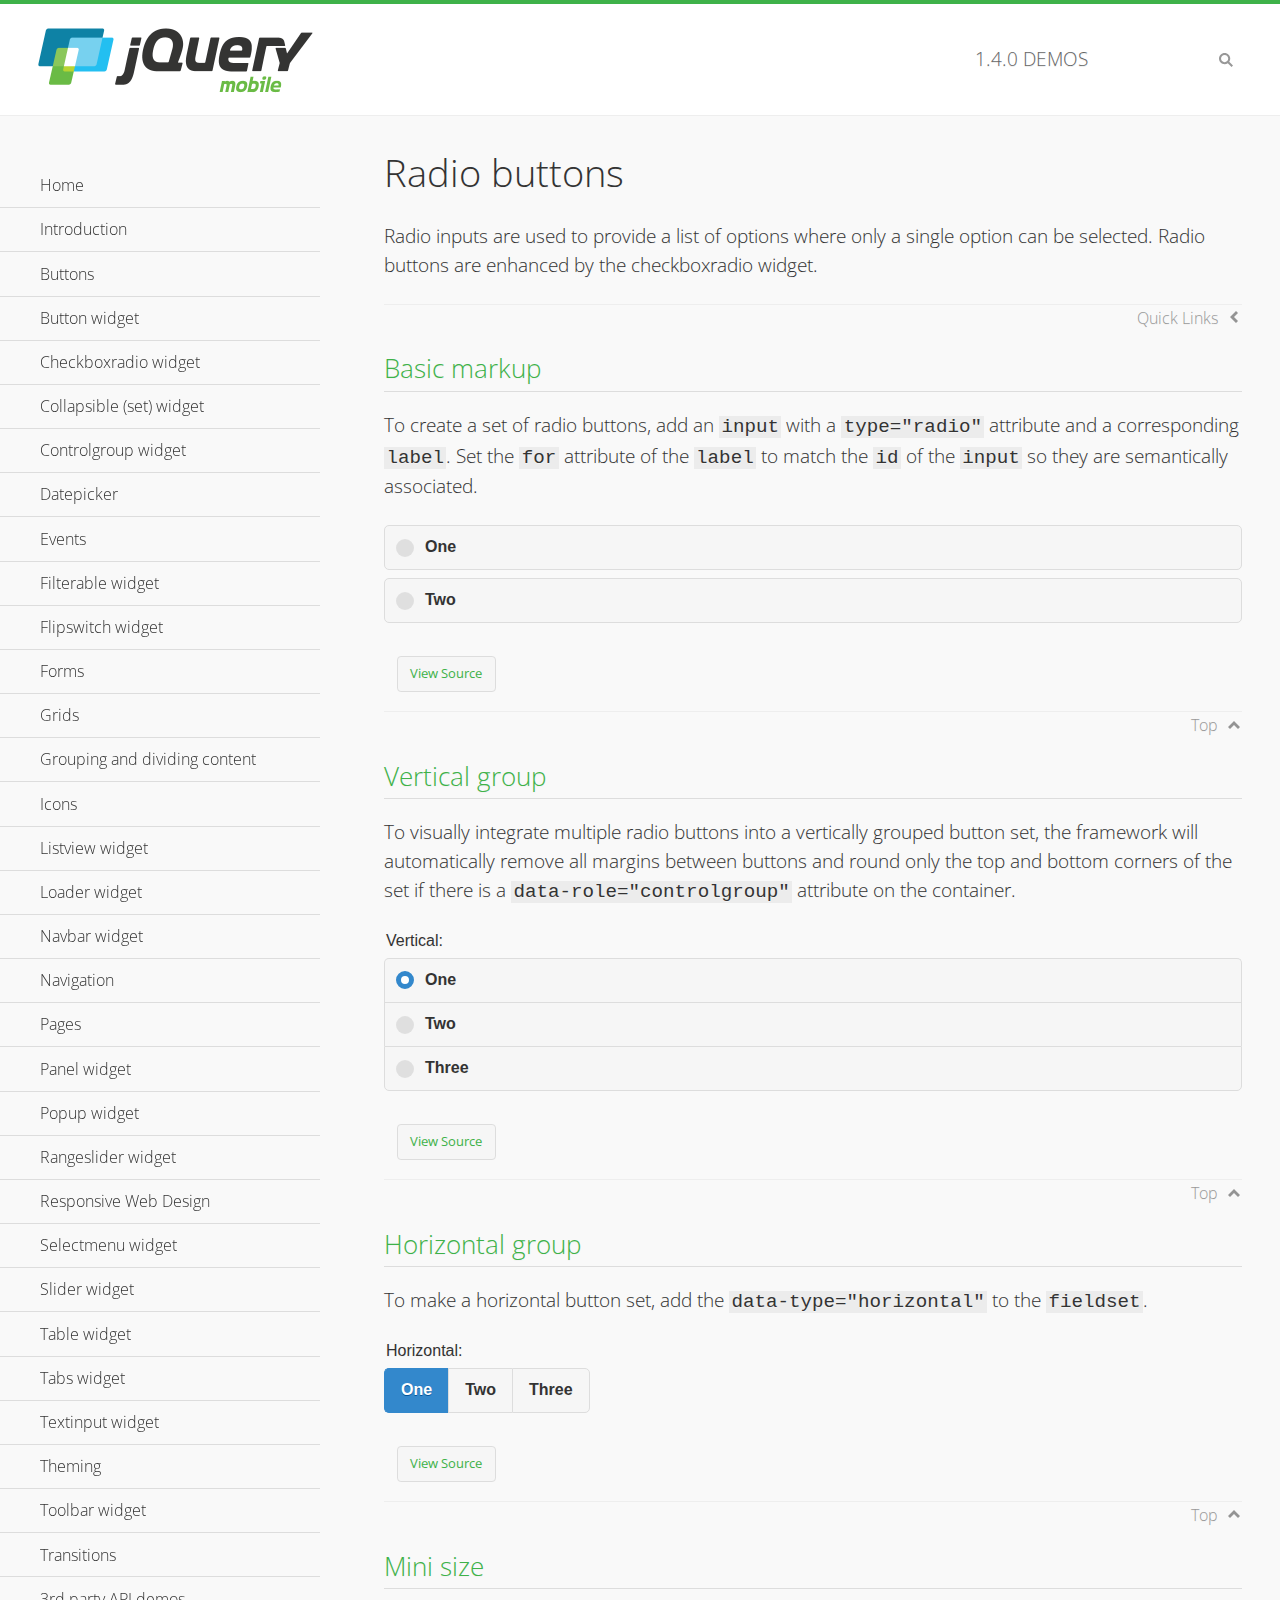
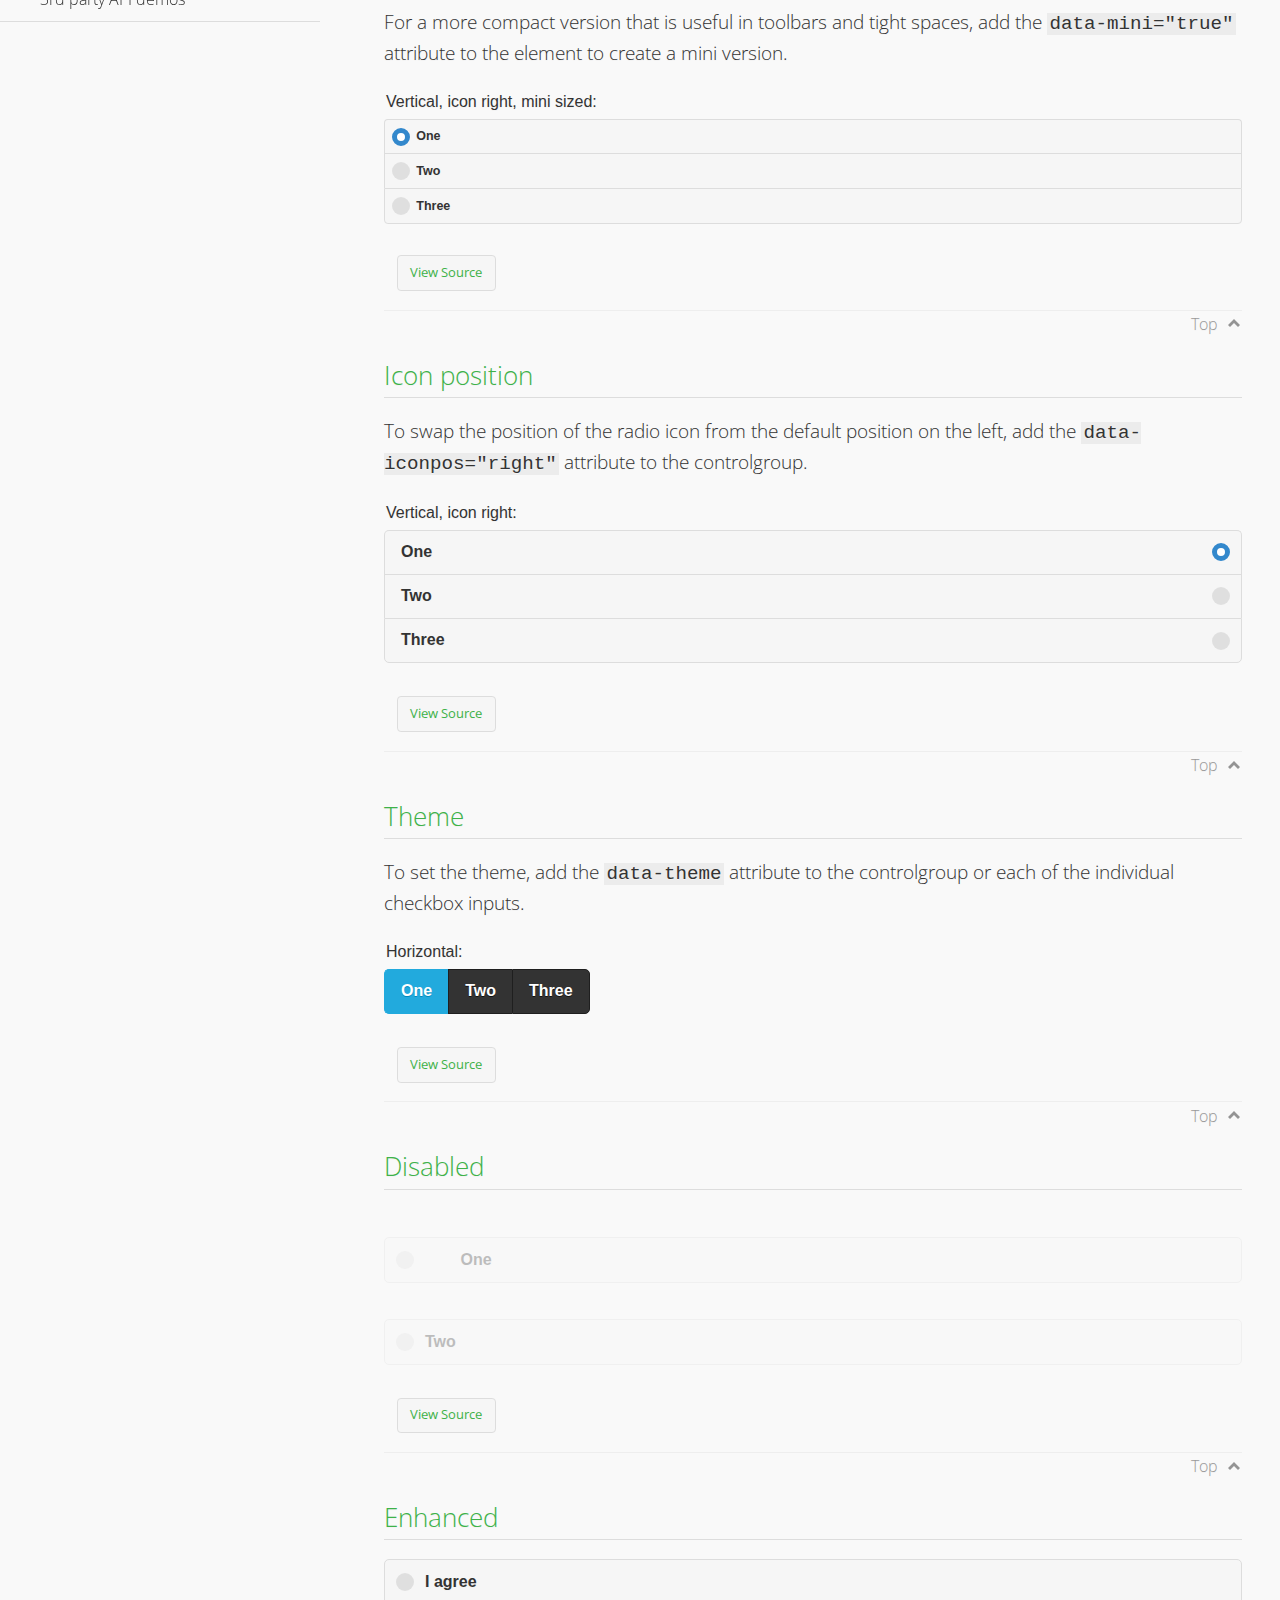
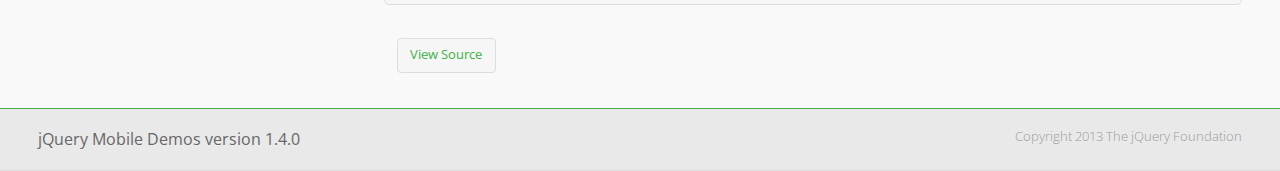
<file: lib/jquery/checkboxradio-radio/index.html>
<!DOCTYPE html>
<html>
<head>
	<meta charset="utf-8">
	<meta name="viewport" content="width=device-width, initial-scale=1">
	<title>Radio buttons - jQuery Mobile Demos</title>
	<link rel="shortcut icon" href="../favicon.ico">
    <link rel="stylesheet" href="http://fonts.googleapis.com/css?family=Open+Sans:300,400,700">
	<link rel="stylesheet" href="../css/themes/default/jquery.mobile-1.4.0.min.css">
	<link rel="stylesheet" href="../_assets/css/jqm-demos.css">
	<script src="../js/jquery.js"></script>
	<script src="../_assets/js/index.js"></script>
	<script src="../js/jquery.mobile-1.4.0.min.js"></script>
</head>
<div data-role="page" class="jqm-demos" data-quicklinks="true">

	<div data-role="header" class="jqm-header">
		<h2><a href="../" title="jQuery Mobile Demos home"><img src="../_assets/img/jquery-logo.png" alt="jQuery Mobile"></a></h2>
		<p><span class="jqm-version"></span> Demos</p>
		<a href="#" class="jqm-navmenu-link ui-btn ui-btn-icon-notext ui-corner-all ui-icon-bars ui-nodisc-icon ui-alt-icon ui-btn-left">Menu</a>
		<a href="#" class="jqm-search-link ui-btn ui-btn-icon-notext ui-corner-all ui-icon-search ui-nodisc-icon ui-alt-icon ui-btn-right">Search</a>
	</div><!-- /header -->

	<div role="main" class="ui-content jqm-content">

		<h1>Radio buttons</h1>

		<p>Radio inputs are used to provide a list of options where only a single option can be selected. Radio buttons are enhanced by the checkboxradio widget.</p>

		<h2>Basic markup</h2>

		<p>To create a set of radio buttons, add an <code>input</code> with a <code>type="radio"</code> attribute and a corresponding <code>label</code>. Set the <code>for</code> attribute of the <code>label</code> to match the <code>id</code> of the <code>input</code> so they are semantically associated.</p>

		<div data-demo-html="true">
            <form>
				<label>
					<input type="radio" name="radio-choice-0" id="radio-choice-0a">One
				</label>

                <label for="radio-choice-0b">Two</label>
                <input type="radio" name="radio-choice-0" id="radio-choice-0b" class="custom">
        	</form>
		</div><!--/demo-html -->

		<h2>Vertical group</h2>

		<p>To visually integrate multiple radio buttons into a vertically grouped button set, the framework will automatically remove all margins between buttons and round only the top and bottom corners of the set if there is a <code> data-role="controlgroup"</code> attribute on the container.</p>

		<div data-demo-html="true">
            <form>
            		<fieldset data-role="controlgroup">
					<legend>Vertical:</legend>
					<input type="radio" name="radio-choice-v-2" id="radio-choice-v-2a" value="on" checked="checked">
					<label for="radio-choice-v-2a">One</label>
					<input type="radio" name="radio-choice-v-2" id="radio-choice-v-2b" value="off">
					<label for="radio-choice-v-2b">Two</label>
					<input type="radio" name="radio-choice-v-2" id="radio-choice-v-2c" value="other">
					<label for="radio-choice-v-2c">Three</label>
				</fieldset>
        	</form>
		</div><!--/demo-html -->

		<h2>Horizontal group</h2>

		<p>To make a horizontal button set, add the <code> data-type="horizontal"</code> to the <code>fieldset</code>.</p>

		<div data-demo-html="true">
            <form>
				<fieldset data-role="controlgroup" data-type="horizontal">
					<legend>Horizontal:</legend>
					<input type="radio" name="radio-choice-h-2" id="radio-choice-h-2a" value="on" checked="checked">
					<label for="radio-choice-h-2a">One</label>
					<input type="radio" name="radio-choice-h-2" id="radio-choice-h-2b" value="off">
					<label for="radio-choice-h-2b">Two</label>
					<input type="radio" name="radio-choice-h-2" id="radio-choice-h-2c" value="other">
					<label for="radio-choice-h-2c">Three</label>
				</fieldset>
        	</form>
		</div><!--/demo-html -->

		<h2>Mini size</h2>

		<p>For a more compact version that is useful in toolbars and tight spaces, add the <code>data-mini="true"</code> attribute to the element to create a mini version. </p>

		<div data-demo-html="true">
            <form>
				<fieldset data-role="controlgroup" data-mini="true">
					<legend>Vertical, icon right, mini sized:</legend>
					<input type="radio" name="radio-choice-v-6" id="radio-choice-v-6a" value="on" checked="checked">
					<label for="radio-choice-v-6a">One</label>
					<input type="radio" name="radio-choice-v-6" id="radio-choice-v-6b" value="off">
					<label for="radio-choice-v-6b">Two</label>
					<input type="radio" name="radio-choice-v-6" id="radio-choice-v-6c" value="other">
					<label for="radio-choice-v-6c">Three</label>
				</fieldset>
        	</form>
		</div><!--/demo-html -->

		<h2>Icon position</h2>

		<p>To swap the position of the radio icon from the default position on the left, add the <code>data-iconpos="right"</code> attribute to the controlgroup.</p>

		<div data-demo-html="true">
            <form>
				<fieldset data-role="controlgroup" data-iconpos="right">
					<legend>Vertical, icon right:</legend>
					<input type="radio" name="radio-choice-w-6" id="radio-choice-w-6a" value="on" checked="checked">
					<label for="radio-choice-w-6a">One</label>
					<input type="radio" name="radio-choice-w-6" id="radio-choice-w-6b" value="off">
					<label for="radio-choice-w-6b">Two</label>
					<input type="radio" name="radio-choice-w-6" id="radio-choice-w-6c" value="other">
					<label for="radio-choice-w-6c">Three</label>
				</fieldset>
        	</form>
		</div><!--/demo-html -->

		<h2>Theme</h2>

		<p>To set the theme, add the <code>data-theme</code> attribute to the controlgroup or each of the individual checkbox inputs.</p>

		<div data-demo-html="true">
            <form>
            	<fieldset data-role="controlgroup" data-theme="b" data-type="horizontal">
					<legend>Horizontal:</legend>
					<input type="radio" name="radio-choice-t-6" id="radio-choice-t-6a" value="on" checked="checked">
					<label for="radio-choice-t-6a">One</label>
					<input type="radio" name="radio-choice-t-6" id="radio-choice-t-6b" value="off">
					<label for="radio-choice-t-6b">Two</label>
					<input type="radio" name="radio-choice-t-6" id="radio-choice-t-6c" value="other">
					<label for="radio-choice-t-6c">Three</label>
				</fieldset>
        	</form>
		</div><!--/demo-html -->

		<h2>Disabled</h2>

		<div data-demo-html="true">
			<form>
			    <label>
			        <input type="radio" name="radio-choice-7" id="radio-choice-7a" disabled="disabled">One
			    </label>
			    <label for="radio-choice-7b">Two</label>
			    <input type="radio" name="radio-choice-7" id="radio-choice-7b" disabled="disabled">
			</form>
		</div><!--/demo-html -->

		<h2>Enhanced</h2>

		<div data-demo-html="true">
			<div class="ui-radio">
				<label for="radio-enhanced" class="ui-btn ui-corner-all ui-btn-inherit ui-btn-icon-left ui-radio-off">I agree</label>
				<input type="radio" name="radio-enhanced" id="radio-enhanced" data-enhanced="true">
			</div>
		</div><!--/demo-html -->

	</div><!-- /content -->
	    <div data-role="panel" class="jqm-navmenu-panel" data-position="left" data-display="overlay" data-theme="a">
	    	<ul class="jqm-list ui-alt-icon ui-nodisc-icon">
<li data-filtertext="demos homepage" data-icon="home"><a href=".././">Home</a></li>
<li data-filtertext="introduction overview getting started"><a href="../intro/" data-ajax="false">Introduction</a></li>
<li data-filtertext="buttons button markup buttonmarkup method anchor link button element"><a href="../button-markup/" data-ajax="false">Buttons</a></li>
<li data-filtertext="form button widget input button submit reset"><a href="../button/" data-ajax="false">Button widget</a></li>
<li data-role="collapsible" data-collapsed-icon="carat-d" data-expanded-icon="carat-u" data-iconpos="right" data-inset="false">
	<h3>Checkboxradio widget</h3>
	<ul>
		<li data-filtertext="form checkboxradio widget checkbox input checkboxes controlgroups"><a href="../checkboxradio-checkbox/" data-ajax="false">Checkboxes</a></li>
		<li data-filtertext="form checkboxradio widget radio input radio buttons controlgroups"><a href="../checkboxradio-radio/" data-ajax="false">Radio buttons</a></li>
	</ul>
</li>
<li data-role="collapsible" data-collapsed-icon="carat-d" data-expanded-icon="carat-u" data-iconpos="right" data-inset="false">
	<h3>Collapsible (set) widget</h3>
	<ul>
		<li data-filtertext="collapsibles content formatting"><a href="../collapsible/" data-ajax="false">Collapsible</a></li>
		<li data-filtertext="dynamic collapsible set accordion append expand"><a href="../collapsible-dynamic/" data-ajax="false">Dynamic collapsibles</a></li>
		<li data-filtertext="accordions collapsible set widget content formatting grouped collapsibles"><a href="../collapsibleset/" data-ajax="false">Collapsible set</a></li>
	</ul>
</li>
<li data-role="collapsible" data-collapsed-icon="carat-d" data-expanded-icon="carat-u" data-iconpos="right" data-inset="false">
	<h3>Controlgroup widget</h3>
	<ul>
		<li data-filtertext="controlgroups selectmenu checkboxradio input grouped buttons horizontal vertical"><a href="../controlgroup/" data-ajax="false">Controlgroup</a></li>
		<li data-filtertext="dynamic controlgroup dynamically add buttons"><a href="../controlgroup-dynamic/" data-ajax="false">Dynamic controlgroups</a></li>
	</ul>
</li>
<li data-filtertext="form datepicker widget date input"><a href="../datepicker/" data-ajax="false">Datepicker</a></li>
<li data-role="collapsible" data-collapsed-icon="carat-d" data-expanded-icon="carat-u" data-iconpos="right" data-inset="false">
	<h3>Events</h3>
	<ul>
		<li data-filtertext="swipe to delete list items listviews swipe events"><a href="../swipe-list/" data-ajax="false">Swipe list items</a></li>
		<li data-filtertext="swipe to navigate swipe page navigation swipe events"><a href="../swipe-page/" data-ajax="false">Swipe page navigation</a></li>
	</ul>
</li>
<li data-filtertext="filterable filter elements sorting searching listview table"><a href="../filterable/" data-ajax="false">Filterable widget</a></li>
<li data-filtertext="form flipswitch widget flip toggle switch binary select checkbox input"><a href="../flipswitch/" data-ajax="false">Flipswitch widget</a></li>
<li data-role="collapsible" data-collapsed-icon="carat-d" data-expanded-icon="carat-u" data-iconpos="right" data-inset="false">
	<h3>Forms</h3>
	<ul>
		<li data-filtertext="forms text checkbox radio range button submit reset inputs selects textarea slider flipswitch label form elements"><a href="../forms/" data-ajax="false">Forms</a></li>
		<li data-filtertext="form hide labels hidden accessible ui-hidden-accessible forms"><a href="../forms-label-hidden-accessible/" data-ajax="false">Hide labels</a></li>
		<li data-filtertext="form field containers fieldcontain ui-field-contain forms"><a href="../forms-field-contain/" data-ajax="false">Field containers</a></li>
		<li data-filtertext="forms disabled form elements"><a href="../forms-disabled/" data-ajax="false">Forms disabled</a></li>
		<li data-filtertext="forms gallery examples overview forms text checkbox radio range button submit reset inputs selects textarea slider flipswitch label form elements"><a href="../forms-gallery/" data-ajax="false">Forms gallery</a></li>
	</ul>
</li>
<li data-role="collapsible" data-collapsed-icon="carat-d" data-expanded-icon="carat-u" data-iconpos="right" data-inset="false">
	<h3>Grids</h3>
	<ul>
		<li data-filtertext="grids columns blocks content formatting rwd responsive css framework"><a href="../grids/" data-ajax="false">Grids</a></li>
		<li data-filtertext="buttons in grids css framework"><a href="../grids-buttons/" data-ajax="false">Buttons in grids</a></li>
		<li data-filtertext="custom responsive grids rwd css framework"><a href="../grids-custom-responsive/" data-ajax="false">Custom responsive grids</a></li>
	</ul>
</li>
<li data-filtertext="blocks content formatting sections heading"><a href="../body-bar-classes/" data-ajax="false">Grouping and dividing content</a></li>
<li data-role="collapsible" data-collapsed-icon="carat-d" data-expanded-icon="carat-u" data-iconpos="right" data-inset="false">
	<h3>Icons</h3>
	<ul>
		<li data-filtertext="button icons svg disc alt custom icon position"><a href="../icons/" data-ajax="false">Icons</a></li>
		<li data-filtertext=""><a href="../icons-grunticon/" data-ajax="false">Grunticon loader</a></li>
	</ul>
</li>
<li data-role="collapsible" data-collapsed-icon="carat-d" data-expanded-icon="carat-u" data-iconpos="right" data-inset="false">
	<h3>Listview widget</h3>
	<ul>
		<li data-filtertext="listview widget thumbnails icons nested split button collapsible ul ol"><a href="../listview/" data-ajax="false">Listview</a></li>
		<li data-filtertext="autocomplete filterable reveal listview filtertextbeforefilter placeholder"><a href="../listview-autocomplete/" data-ajax="false">Listview autocomplete</a></li>
		<li data-filtertext="autocomplete filterable reveal listview remote data filtertextbeforefilter placeholder"><a href="../listview-autocomplete-remote/" data-ajax="false">Listview autocomplete remote data</a></li>
		<li data-filtertext="autodividers anchor jump scroll linkbars listview lists ul ol"><a href="../listview-autodividers-linkbar/" data-ajax="false">Listview autodividers linkbar</a></li>
		<li data-filtertext="listview autodividers selector autodividersselector lists ul ol"><a href="../listview-autodividers-selector/" data-ajax="false">Listview autodividers selector</a></li>
		<li data-filtertext="listview nested list items"><a href="../listview-nested-lists/" data-ajax="false">Listview Nested Listviews</a></li>
		<li data-filtertext="listview collapsible list items flat"><a href="../listview-collapsible-item-flat/" data-ajax="false">Listview collapsible list items (flat)</a></li>
		<li data-filtertext="listview collapsible list indented"><a href="../listview-collapsible-item-indented/" data-ajax="false">Listview collapsible list items (indented)</a></li>
		<li data-filtertext="grid listview responsive grids responsive listviews lists ul"><a href="../listview-grid/" data-ajax="false">Listview responsive grid</a></li>
	</ul>
</li>
<li data-filtertext="loader widget page loading navigation overlay spinner"><a href="../loader/" data-ajax="false">Loader widget</a></li>
<li data-filtertext="navbar widget navmenu toolbars header footer"><a href="../navbar/" data-ajax="false">Navbar widget</a></li>
<li data-role="collapsible" data-collapsed-icon="carat-d" data-expanded-icon="carat-u" data-iconpos="right" data-inset="false">
	<h3>Navigation</h3>
	<ul>
		<li data-filtertext="ajax navigation navigate widget history event method"><a href="../navigation/" data-ajax="false">Navigation</a></li>
		<li data-filtertext="linking pages page links navigation ajax prefetch cache"><a href="../navigation-linking-pages/" data-ajax="false">Linking pages</a></li>
		<li data-filtertext="php redirect server redirection server-side navigation"><a href="../navigation-php-redirect/" data-ajax="false">PHP redirect demo</a></li>
	</ul>
</li>
<li data-role="collapsible" data-collapsed-icon="carat-d" data-expanded-icon="carat-u" data-iconpos="right" data-inset="false">
	<h3>Pages</h3>
	<ul>
		<li data-filtertext="pages page widget ajax navigation"><a href="../pages/" data-ajax="false">Pages</a></li>
		<li data-filtertext="single page"><a href="../pages-single-page/" data-ajax="false">Single page</a></li>
		<li data-filtertext="multipage multi-page page"><a href="../pages-multi-page/" data-ajax="false">Multi-page template</a></li>
		<li data-filtertext="dialog page widget modal popup"><a href="../pages-dialog/" data-ajax="false">Dialog page</a></li>
	</ul>
</li>
<li data-role="collapsible" data-collapsed-icon="carat-d" data-expanded-icon="carat-u" data-iconpos="right" data-inset="false">
	<h3>Panel widget</h3>
	<ul>
		<li data-filtertext="panel widget sliding panels reveal push overlay responsive"><a href="../panel/" data-ajax="false">Panel</a></li>
		<li data-filtertext=""><a href="../panel-external/" data-ajax="false">External panels</a></li>
		<li data-filtertext="panel "><a href="../panel-fixed/" data-ajax="false">Fixed panels</a></li>
		<li data-filtertext="panel slide panels sliding panels shadow rwd responsive breakpoint"><a href="../panel-responsive/" data-ajax="false">Panels responsive</a></li>
		<li data-filtertext="panel custom style custom panel width reveal shadow listview panel styling page background wrapper"><a href="../panel-styling/" data-ajax="false">Custom panel style</a></li>
		<li data-filtertext="panel open on swipe"><a href="../panel-swipe-open/" data-ajax="false">Panel open on swipe</a></li>
		<li data-filtertext="panels outside page internal external toolbars"><a href="../panel-external-internal/" data-ajax="false">Panel external and internal</a></li>
	</ul>
</li>
<li data-role="collapsible" data-collapsed-icon="carat-d" data-expanded-icon="carat-u" data-iconpos="right" data-inset="false">
	<h3>Popup widget</h3>
	<ul>
		<li data-filtertext="popup widget popups dialog modal transition tooltip lightbox form overlay screen flip pop fade transition"><a href="../popup/" data-ajax="false">Popup</a></li>
		<li data-filtertext="popup alignment position"><a href="../popup-alignment/" data-ajax="false">Popup alignment</a></li>
		<li data-filtertext="popup arrow size popups popover"><a href="../popup-arrow-size/" data-ajax="false">Popup arrow size</a></li>
		<li data-filtertext="dynamic popups popup images lightbox"><a href="../popup-dynamic/" data-ajax="false">Dynamic popups</a></li>
		<li data-filtertext="popups with iframes scaling"><a href="../popup-iframe/" data-ajax="false">Popups with iframes</a></li>
		<li data-filtertext="popup image scaling"><a href="../popup-image-scaling/" data-ajax="false">Popup image scaling</a></li>
		<li data-filtertext="external popup outside multi-page"><a href="../popup-outside-multipage" data-ajax="false">Popup outside multi-page</a></li>
	</ul>
</li>
<li data-filtertext="form rangeslider widget dual sliders dual handle sliders range input"><a href="../rangeslider/" data-ajax="false">Rangeslider widget</a></li>
<li data-filtertext="responsive web design rwd adaptive progressive enhancement PE accessible mobile breakpoints media query media queries"><a href="../rwd/" data-ajax="false">Responsive Web Design</a></li>
<li data-role="collapsible" data-collapsed-icon="carat-d" data-expanded-icon="carat-u" data-iconpos="right" data-inset="false">
	<h3>Selectmenu widget</h3>
	<ul>
		<li data-filtertext="form selectmenu widget select input custom select menu selects"><a href="../selectmenu/" data-ajax="false">Selectmenu</a></li>
		<li data-filtertext="form custom select menu selectmenu widget custom menu option optgroup multiple selects"><a href="../selectmenu-custom/" data-ajax="false">Custom select menu</a></li>
		<li data-filtertext="filterable select filter popup dialog"><a href="../selectmenu-custom-filter/" data-ajax="false">Custom select menu with filter</a></li>
	</ul>
</li>
<li data-role="collapsible" data-collapsed-icon="carat-d" data-expanded-icon="carat-u" data-iconpos="right" data-inset="false">
	<h3>Slider widget</h3>
	<ul>
		<li data-filtertext="form slider widget range input single sliders"><a href="../slider/" data-ajax="false">Slider</a></li>
		<li data-filtertext="form slider widget flipswitch slider binary select flip toggle switch"><a href="../slider-flipswitch/" data-ajax="false">Slider flip toggle switch</a></li>
		<li data-filtertext="form slider tooltip handle value input range sliders"><a href="../slider-tooltip/" data-ajax="false">Slider tooltip</a></li>
	</ul>
</li>
<li data-role="collapsible" data-collapsed-icon="carat-d" data-expanded-icon="carat-u" data-iconpos="right" data-inset="false">
	<h3>Table widget</h3>
	<ul>
		<li data-filtertext="table widget reflow column toggle th td responsive tables rwd hide show tabular"><a href="../table-column-toggle/" data-ajax="false">Table Column Toggle</a></li>
		<li data-filtertext="table column toggle phone comparison demo"><a href="../table-column-toggle-example/" data-ajax="false">Table Column Toggle demo</a></li>
		<li data-filtertext="responsive tables table column toggle heading groups rwd breakpoint"><a href="../table-column-toggle-heading-groups/" data-ajax="false">Table Column Toggle heading groups</a></li>
		<li data-filtertext="responsive tables table column toggle hide rwd breakpoint customization options"><a href="../table-column-toggle-options/" data-ajax="false">Table Column Toggle options</a></li>
		<li data-filtertext="table reflow th td responsive rwd columns tabular"><a href="../table-reflow/" data-ajax="false">Table Reflow</a></li>
		<li data-filtertext="responsive tables table reflow heading groups rwd breakpoint"><a href="../table-reflow-heading-groups/" data-ajax="false">Table Reflow heading groups</a></li>
		<li data-filtertext="responsive tables table reflow stripes strokes table style"><a href="../table-reflow-stripes-strokes/" data-ajax="false">Table Reflow stripes and strokes</a></li>
		<li data-filtertext="responsive tables table reflow stack custom styles"><a href="../table-reflow-styling/" data-ajax="false">Table Reflow custom styles</a></li>
	</ul>
</li>
<li data-filtertext="ui tabs widget"><a href="../tabs/" data-ajax="false">Tabs widget</a></li>
<li data-filtertext="form textinput widget text input textarea number date time tel email file color password"><a href="../textinput/" data-ajax="false">Textinput widget</a></li>
<li data-role="collapsible" data-collapsed-icon="carat-d" data-expanded-icon="carat-u" data-iconpos="right" data-inset="false">
	<h3>Theming</h3>
	<ul>
		<li data-filtertext="default theme swatches theming style css"><a href="../theme-default/" data-ajax="false">Default theme</a></li>
		<li data-filtertext="classic theme old theme swatches theming style css"><a href="../theme-classic/" data-ajax="false">Classic theme</a></li>
	</ul>
</li>
<li data-role="collapsible" data-collapsed-icon="carat-d" data-expanded-icon="carat-u" data-iconpos="right" data-inset="false">
	<h3>Toolbar widget</h3>
	<ul>
		<li data-filtertext="toolbar widget header footer toolbars fixed fullscreen external sections"><a href="../toolbar/" data-ajax="false">Toolbar</a></li>
		<li data-filtertext="dynamic toolbars dynamically add toolbar header footer"><a href="../toolbar-dynamic/" data-ajax="false">Dynamic toolbars</a></li>
		<li data-filtertext="external toolbars header footer"><a href="../toolbar-external/" data-ajax="false">External toolbars</a></li>
		<li data-filtertext="fixed toolbars header footer"><a href="../toolbar-fixed/" data-ajax="false">Fixed toolbars</a></li>
		<li data-filtertext="fixed fullscreen toolbars header footer"><a href="../toolbar-fixed-fullscreen/" data-ajax="false">Fullscreen toolbars</a></li>
		<li data-filtertext="external fixed toolbars header footer"><a href="../toolbar-fixed-external/" data-ajax="false">Fixed external toolbars</a></li>
		<li data-filtertext="external persistent toolbars header footer navbar navmenu"><a href="../toolbar-fixed-persistent/" data-ajax="false">Persistent toolbars</a></li>
		<li data-filtertext="external ajax optimized toolbars persistent toolbars header footer navbar"><a href="../toolbar-fixed-persistent-optimized/" data-ajax="false">AJAX optimized toolbars</a></li>
		<li data-filtertext="form in toolbars header footer"><a href="../toolbar-fixed-forms/" data-ajax="false">Form in toolbar</a></li>
	</ul>
</li>
<li data-filtertext="page transitions animated pages popup navigation flip slide fade pop"><a href="../transitions/" data-ajax="false">Transitions</a></li>
<li data-role="collapsible" data-collapsed-icon="carat-d" data-expanded-icon="carat-u" data-iconpos="right" data-inset="false">
	<h3>3rd party API demos</h3>
	<ul>
		<li data-filtertext="backbone requirejs navigation router"><a href="../backbone-requirejs/" data-ajax="false">Backbone RequireJS</a></li>
		<li data-filtertext="google maps geolocation demo"><a href="../map-geolocation/" data-ajax="false">Google Maps geolocation</a></li>
		<li data-filtertext="google maps hybrid"><a href="../map-list-toggle/" data-ajax="false">Google Maps list toggle</a></li>
	</ul>
</li>



		     </ul>
		</div><!-- /panel -->


	<div data-role="footer" data-position="fixed" data-tap-toggle="false" class="jqm-footer">
		<p>jQuery Mobile Demos version <span class="jqm-version"></span></p>
		<p>Copyright 2013 The jQuery Foundation</p>
	</div><!-- /footer -->
	<!-- TODO: This should become an external panel so we can add input to markup (unique ID) -->
    <div data-role="panel" class="jqm-search-panel" data-position="right" data-display="overlay" data-theme="a">
		<div class="jqm-search">
			<ul class="jqm-list" data-filter-placeholder="Search demos..." data-filter-reveal="true">
<li data-filtertext="demos homepage" data-icon="home"><a href=".././">Home</a></li>
<li data-filtertext="introduction overview getting started"><a href="../intro/" data-ajax="false">Introduction</a></li>
<li data-filtertext="buttons button markup buttonmarkup method anchor link button element"><a href="../button-markup/" data-ajax="false">Buttons</a></li>
<li data-filtertext="form button widget input button submit reset"><a href="../button/" data-ajax="false">Button widget</a></li>
<li data-role="collapsible" data-collapsed-icon="carat-d" data-expanded-icon="carat-u" data-iconpos="right" data-inset="false">
	<h3>Checkboxradio widget</h3>
	<ul>
		<li data-filtertext="form checkboxradio widget checkbox input checkboxes controlgroups"><a href="../checkboxradio-checkbox/" data-ajax="false">Checkboxes</a></li>
		<li data-filtertext="form checkboxradio widget radio input radio buttons controlgroups"><a href="../checkboxradio-radio/" data-ajax="false">Radio buttons</a></li>
	</ul>
</li>
<li data-role="collapsible" data-collapsed-icon="carat-d" data-expanded-icon="carat-u" data-iconpos="right" data-inset="false">
	<h3>Collapsible (set) widget</h3>
	<ul>
		<li data-filtertext="collapsibles content formatting"><a href="../collapsible/" data-ajax="false">Collapsible</a></li>
		<li data-filtertext="dynamic collapsible set accordion append expand"><a href="../collapsible-dynamic/" data-ajax="false">Dynamic collapsibles</a></li>
		<li data-filtertext="accordions collapsible set widget content formatting grouped collapsibles"><a href="../collapsibleset/" data-ajax="false">Collapsible set</a></li>
	</ul>
</li>
<li data-role="collapsible" data-collapsed-icon="carat-d" data-expanded-icon="carat-u" data-iconpos="right" data-inset="false">
	<h3>Controlgroup widget</h3>
	<ul>
		<li data-filtertext="controlgroups selectmenu checkboxradio input grouped buttons horizontal vertical"><a href="../controlgroup/" data-ajax="false">Controlgroup</a></li>
		<li data-filtertext="dynamic controlgroup dynamically add buttons"><a href="../controlgroup-dynamic/" data-ajax="false">Dynamic controlgroups</a></li>
	</ul>
</li>
<li data-filtertext="form datepicker widget date input"><a href="../datepicker/" data-ajax="false">Datepicker</a></li>
<li data-role="collapsible" data-collapsed-icon="carat-d" data-expanded-icon="carat-u" data-iconpos="right" data-inset="false">
	<h3>Events</h3>
	<ul>
		<li data-filtertext="swipe to delete list items listviews swipe events"><a href="../swipe-list/" data-ajax="false">Swipe list items</a></li>
		<li data-filtertext="swipe to navigate swipe page navigation swipe events"><a href="../swipe-page/" data-ajax="false">Swipe page navigation</a></li>
	</ul>
</li>
<li data-filtertext="filterable filter elements sorting searching listview table"><a href="../filterable/" data-ajax="false">Filterable widget</a></li>
<li data-filtertext="form flipswitch widget flip toggle switch binary select checkbox input"><a href="../flipswitch/" data-ajax="false">Flipswitch widget</a></li>
<li data-role="collapsible" data-collapsed-icon="carat-d" data-expanded-icon="carat-u" data-iconpos="right" data-inset="false">
	<h3>Forms</h3>
	<ul>
		<li data-filtertext="forms text checkbox radio range button submit reset inputs selects textarea slider flipswitch label form elements"><a href="../forms/" data-ajax="false">Forms</a></li>
		<li data-filtertext="form hide labels hidden accessible ui-hidden-accessible forms"><a href="../forms-label-hidden-accessible/" data-ajax="false">Hide labels</a></li>
		<li data-filtertext="form field containers fieldcontain ui-field-contain forms"><a href="../forms-field-contain/" data-ajax="false">Field containers</a></li>
		<li data-filtertext="forms disabled form elements"><a href="../forms-disabled/" data-ajax="false">Forms disabled</a></li>
		<li data-filtertext="forms gallery examples overview forms text checkbox radio range button submit reset inputs selects textarea slider flipswitch label form elements"><a href="../forms-gallery/" data-ajax="false">Forms gallery</a></li>
	</ul>
</li>
<li data-role="collapsible" data-collapsed-icon="carat-d" data-expanded-icon="carat-u" data-iconpos="right" data-inset="false">
	<h3>Grids</h3>
	<ul>
		<li data-filtertext="grids columns blocks content formatting rwd responsive css framework"><a href="../grids/" data-ajax="false">Grids</a></li>
		<li data-filtertext="buttons in grids css framework"><a href="../grids-buttons/" data-ajax="false">Buttons in grids</a></li>
		<li data-filtertext="custom responsive grids rwd css framework"><a href="../grids-custom-responsive/" data-ajax="false">Custom responsive grids</a></li>
	</ul>
</li>
<li data-filtertext="blocks content formatting sections heading"><a href="../body-bar-classes/" data-ajax="false">Grouping and dividing content</a></li>
<li data-role="collapsible" data-collapsed-icon="carat-d" data-expanded-icon="carat-u" data-iconpos="right" data-inset="false">
	<h3>Icons</h3>
	<ul>
		<li data-filtertext="button icons svg disc alt custom icon position"><a href="../icons/" data-ajax="false">Icons</a></li>
		<li data-filtertext=""><a href="../icons-grunticon/" data-ajax="false">Grunticon loader</a></li>
	</ul>
</li>
<li data-role="collapsible" data-collapsed-icon="carat-d" data-expanded-icon="carat-u" data-iconpos="right" data-inset="false">
	<h3>Listview widget</h3>
	<ul>
		<li data-filtertext="listview widget thumbnails icons nested split button collapsible ul ol"><a href="../listview/" data-ajax="false">Listview</a></li>
		<li data-filtertext="autocomplete filterable reveal listview filtertextbeforefilter placeholder"><a href="../listview-autocomplete/" data-ajax="false">Listview autocomplete</a></li>
		<li data-filtertext="autocomplete filterable reveal listview remote data filtertextbeforefilter placeholder"><a href="../listview-autocomplete-remote/" data-ajax="false">Listview autocomplete remote data</a></li>
		<li data-filtertext="autodividers anchor jump scroll linkbars listview lists ul ol"><a href="../listview-autodividers-linkbar/" data-ajax="false">Listview autodividers linkbar</a></li>
		<li data-filtertext="listview autodividers selector autodividersselector lists ul ol"><a href="../listview-autodividers-selector/" data-ajax="false">Listview autodividers selector</a></li>
		<li data-filtertext="listview nested list items"><a href="../listview-nested-lists/" data-ajax="false">Listview Nested Listviews</a></li>
		<li data-filtertext="listview collapsible list items flat"><a href="../listview-collapsible-item-flat/" data-ajax="false">Listview collapsible list items (flat)</a></li>
		<li data-filtertext="listview collapsible list indented"><a href="../listview-collapsible-item-indented/" data-ajax="false">Listview collapsible list items (indented)</a></li>
		<li data-filtertext="grid listview responsive grids responsive listviews lists ul"><a href="../listview-grid/" data-ajax="false">Listview responsive grid</a></li>
	</ul>
</li>
<li data-filtertext="loader widget page loading navigation overlay spinner"><a href="../loader/" data-ajax="false">Loader widget</a></li>
<li data-filtertext="navbar widget navmenu toolbars header footer"><a href="../navbar/" data-ajax="false">Navbar widget</a></li>
<li data-role="collapsible" data-collapsed-icon="carat-d" data-expanded-icon="carat-u" data-iconpos="right" data-inset="false">
	<h3>Navigation</h3>
	<ul>
		<li data-filtertext="ajax navigation navigate widget history event method"><a href="../navigation/" data-ajax="false">Navigation</a></li>
		<li data-filtertext="linking pages page links navigation ajax prefetch cache"><a href="../navigation-linking-pages/" data-ajax="false">Linking pages</a></li>
		<li data-filtertext="php redirect server redirection server-side navigation"><a href="../navigation-php-redirect/" data-ajax="false">PHP redirect demo</a></li>
	</ul>
</li>
<li data-role="collapsible" data-collapsed-icon="carat-d" data-expanded-icon="carat-u" data-iconpos="right" data-inset="false">
	<h3>Pages</h3>
	<ul>
		<li data-filtertext="pages page widget ajax navigation"><a href="../pages/" data-ajax="false">Pages</a></li>
		<li data-filtertext="single page"><a href="../pages-single-page/" data-ajax="false">Single page</a></li>
		<li data-filtertext="multipage multi-page page"><a href="../pages-multi-page/" data-ajax="false">Multi-page template</a></li>
		<li data-filtertext="dialog page widget modal popup"><a href="../pages-dialog/" data-ajax="false">Dialog page</a></li>
	</ul>
</li>
<li data-role="collapsible" data-collapsed-icon="carat-d" data-expanded-icon="carat-u" data-iconpos="right" data-inset="false">
	<h3>Panel widget</h3>
	<ul>
		<li data-filtertext="panel widget sliding panels reveal push overlay responsive"><a href="../panel/" data-ajax="false">Panel</a></li>
		<li data-filtertext=""><a href="../panel-external/" data-ajax="false">External panels</a></li>
		<li data-filtertext="panel "><a href="../panel-fixed/" data-ajax="false">Fixed panels</a></li>
		<li data-filtertext="panel slide panels sliding panels shadow rwd responsive breakpoint"><a href="../panel-responsive/" data-ajax="false">Panels responsive</a></li>
		<li data-filtertext="panel custom style custom panel width reveal shadow listview panel styling page background wrapper"><a href="../panel-styling/" data-ajax="false">Custom panel style</a></li>
		<li data-filtertext="panel open on swipe"><a href="../panel-swipe-open/" data-ajax="false">Panel open on swipe</a></li>
		<li data-filtertext="panels outside page internal external toolbars"><a href="../panel-external-internal/" data-ajax="false">Panel external and internal</a></li>
	</ul>
</li>
<li data-role="collapsible" data-collapsed-icon="carat-d" data-expanded-icon="carat-u" data-iconpos="right" data-inset="false">
	<h3>Popup widget</h3>
	<ul>
		<li data-filtertext="popup widget popups dialog modal transition tooltip lightbox form overlay screen flip pop fade transition"><a href="../popup/" data-ajax="false">Popup</a></li>
		<li data-filtertext="popup alignment position"><a href="../popup-alignment/" data-ajax="false">Popup alignment</a></li>
		<li data-filtertext="popup arrow size popups popover"><a href="../popup-arrow-size/" data-ajax="false">Popup arrow size</a></li>
		<li data-filtertext="dynamic popups popup images lightbox"><a href="../popup-dynamic/" data-ajax="false">Dynamic popups</a></li>
		<li data-filtertext="popups with iframes scaling"><a href="../popup-iframe/" data-ajax="false">Popups with iframes</a></li>
		<li data-filtertext="popup image scaling"><a href="../popup-image-scaling/" data-ajax="false">Popup image scaling</a></li>
		<li data-filtertext="external popup outside multi-page"><a href="../popup-outside-multipage" data-ajax="false">Popup outside multi-page</a></li>
	</ul>
</li>
<li data-filtertext="form rangeslider widget dual sliders dual handle sliders range input"><a href="../rangeslider/" data-ajax="false">Rangeslider widget</a></li>
<li data-filtertext="responsive web design rwd adaptive progressive enhancement PE accessible mobile breakpoints media query media queries"><a href="../rwd/" data-ajax="false">Responsive Web Design</a></li>
<li data-role="collapsible" data-collapsed-icon="carat-d" data-expanded-icon="carat-u" data-iconpos="right" data-inset="false">
	<h3>Selectmenu widget</h3>
	<ul>
		<li data-filtertext="form selectmenu widget select input custom select menu selects"><a href="../selectmenu/" data-ajax="false">Selectmenu</a></li>
		<li data-filtertext="form custom select menu selectmenu widget custom menu option optgroup multiple selects"><a href="../selectmenu-custom/" data-ajax="false">Custom select menu</a></li>
		<li data-filtertext="filterable select filter popup dialog"><a href="../selectmenu-custom-filter/" data-ajax="false">Custom select menu with filter</a></li>
	</ul>
</li>
<li data-role="collapsible" data-collapsed-icon="carat-d" data-expanded-icon="carat-u" data-iconpos="right" data-inset="false">
	<h3>Slider widget</h3>
	<ul>
		<li data-filtertext="form slider widget range input single sliders"><a href="../slider/" data-ajax="false">Slider</a></li>
		<li data-filtertext="form slider widget flipswitch slider binary select flip toggle switch"><a href="../slider-flipswitch/" data-ajax="false">Slider flip toggle switch</a></li>
		<li data-filtertext="form slider tooltip handle value input range sliders"><a href="../slider-tooltip/" data-ajax="false">Slider tooltip</a></li>
	</ul>
</li>
<li data-role="collapsible" data-collapsed-icon="carat-d" data-expanded-icon="carat-u" data-iconpos="right" data-inset="false">
	<h3>Table widget</h3>
	<ul>
		<li data-filtertext="table widget reflow column toggle th td responsive tables rwd hide show tabular"><a href="../table-column-toggle/" data-ajax="false">Table Column Toggle</a></li>
		<li data-filtertext="table column toggle phone comparison demo"><a href="../table-column-toggle-example/" data-ajax="false">Table Column Toggle demo</a></li>
		<li data-filtertext="responsive tables table column toggle heading groups rwd breakpoint"><a href="../table-column-toggle-heading-groups/" data-ajax="false">Table Column Toggle heading groups</a></li>
		<li data-filtertext="responsive tables table column toggle hide rwd breakpoint customization options"><a href="../table-column-toggle-options/" data-ajax="false">Table Column Toggle options</a></li>
		<li data-filtertext="table reflow th td responsive rwd columns tabular"><a href="../table-reflow/" data-ajax="false">Table Reflow</a></li>
		<li data-filtertext="responsive tables table reflow heading groups rwd breakpoint"><a href="../table-reflow-heading-groups/" data-ajax="false">Table Reflow heading groups</a></li>
		<li data-filtertext="responsive tables table reflow stripes strokes table style"><a href="../table-reflow-stripes-strokes/" data-ajax="false">Table Reflow stripes and strokes</a></li>
		<li data-filtertext="responsive tables table reflow stack custom styles"><a href="../table-reflow-styling/" data-ajax="false">Table Reflow custom styles</a></li>
	</ul>
</li>
<li data-filtertext="ui tabs widget"><a href="../tabs/" data-ajax="false">Tabs widget</a></li>
<li data-filtertext="form textinput widget text input textarea number date time tel email file color password"><a href="../textinput/" data-ajax="false">Textinput widget</a></li>
<li data-role="collapsible" data-collapsed-icon="carat-d" data-expanded-icon="carat-u" data-iconpos="right" data-inset="false">
	<h3>Theming</h3>
	<ul>
		<li data-filtertext="default theme swatches theming style css"><a href="../theme-default/" data-ajax="false">Default theme</a></li>
		<li data-filtertext="classic theme old theme swatches theming style css"><a href="../theme-classic/" data-ajax="false">Classic theme</a></li>
	</ul>
</li>
<li data-role="collapsible" data-collapsed-icon="carat-d" data-expanded-icon="carat-u" data-iconpos="right" data-inset="false">
	<h3>Toolbar widget</h3>
	<ul>
		<li data-filtertext="toolbar widget header footer toolbars fixed fullscreen external sections"><a href="../toolbar/" data-ajax="false">Toolbar</a></li>
		<li data-filtertext="dynamic toolbars dynamically add toolbar header footer"><a href="../toolbar-dynamic/" data-ajax="false">Dynamic toolbars</a></li>
		<li data-filtertext="external toolbars header footer"><a href="../toolbar-external/" data-ajax="false">External toolbars</a></li>
		<li data-filtertext="fixed toolbars header footer"><a href="../toolbar-fixed/" data-ajax="false">Fixed toolbars</a></li>
		<li data-filtertext="fixed fullscreen toolbars header footer"><a href="../toolbar-fixed-fullscreen/" data-ajax="false">Fullscreen toolbars</a></li>
		<li data-filtertext="external fixed toolbars header footer"><a href="../toolbar-fixed-external/" data-ajax="false">Fixed external toolbars</a></li>
		<li data-filtertext="external persistent toolbars header footer navbar navmenu"><a href="../toolbar-fixed-persistent/" data-ajax="false">Persistent toolbars</a></li>
		<li data-filtertext="external ajax optimized toolbars persistent toolbars header footer navbar"><a href="../toolbar-fixed-persistent-optimized/" data-ajax="false">AJAX optimized toolbars</a></li>
		<li data-filtertext="form in toolbars header footer"><a href="../toolbar-fixed-forms/" data-ajax="false">Form in toolbar</a></li>
	</ul>
</li>
<li data-filtertext="page transitions animated pages popup navigation flip slide fade pop"><a href="../transitions/" data-ajax="false">Transitions</a></li>
<li data-role="collapsible" data-collapsed-icon="carat-d" data-expanded-icon="carat-u" data-iconpos="right" data-inset="false">
	<h3>3rd party API demos</h3>
	<ul>
		<li data-filtertext="backbone requirejs navigation router"><a href="../backbone-requirejs/" data-ajax="false">Backbone RequireJS</a></li>
		<li data-filtertext="google maps geolocation demo"><a href="../map-geolocation/" data-ajax="false">Google Maps geolocation</a></li>
		<li data-filtertext="google maps hybrid"><a href="../map-list-toggle/" data-ajax="false">Google Maps list toggle</a></li>
	</ul>
</li>



			</ul>
		</div>
	</div><!-- /panel -->


</div><!-- /page -->

</body>
</html>
</file>
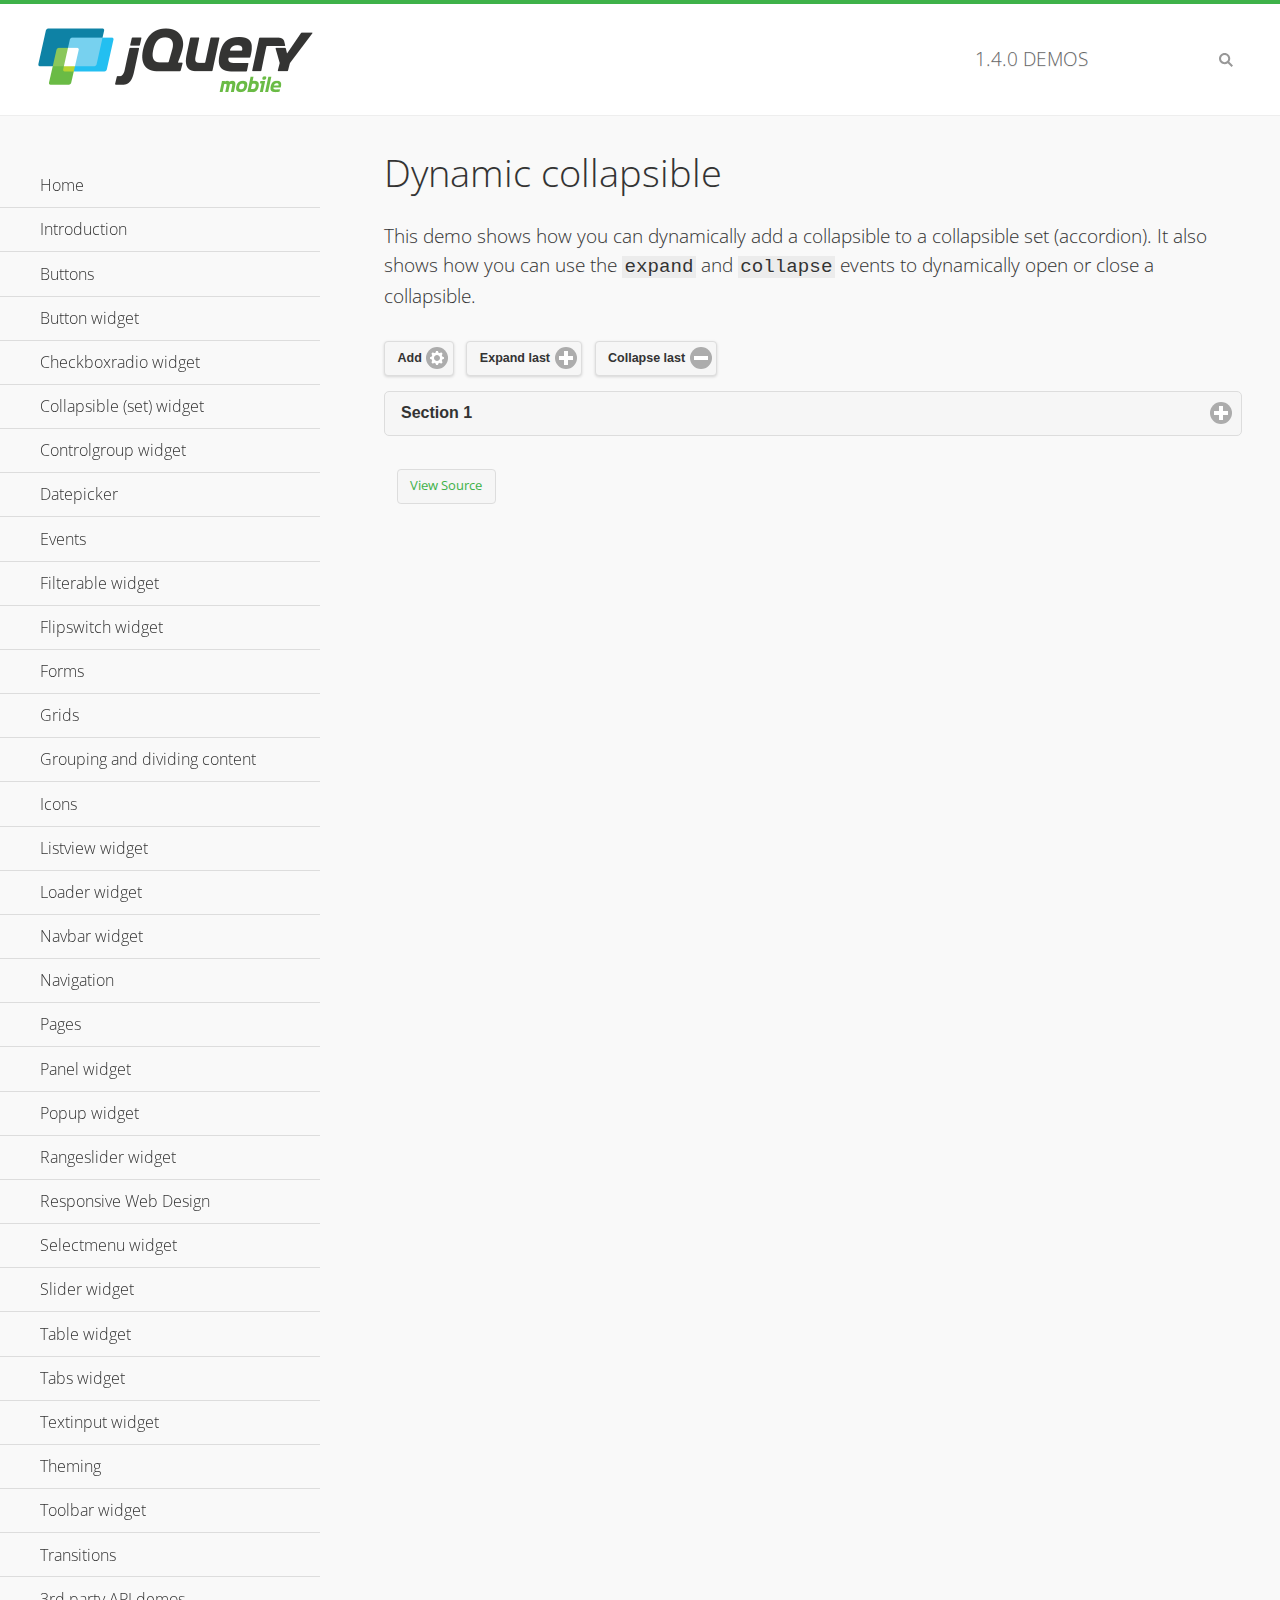
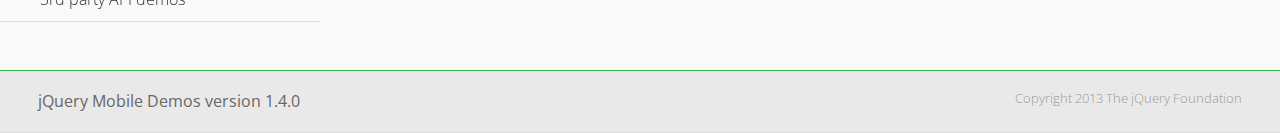
<file: lib/jquery/collapsible-dynamic/index.html>
<!DOCTYPE html>
<html>
<head>
	<meta charset="utf-8">
	<meta name="viewport" content="width=device-width, initial-scale=1">
	<title>Dynamic collapsible - jQuery Mobile Demos</title>
	<link rel="shortcut icon" href="../favicon.ico">
    <link rel="stylesheet" href="http://fonts.googleapis.com/css?family=Open+Sans:300,400,700">
	<link rel="stylesheet" href="../css/themes/default/jquery.mobile-1.4.0.min.css">
	<link rel="stylesheet" href="../_assets/css/jqm-demos.css">
	<script src="../js/jquery.js"></script>
	<script src="../_assets/js/index.js"></script>
	<script src="../js/jquery.mobile-1.4.0.min.js"></script>
	<script>
		$( document ).on( "pagecreate", function() {
			var nextId = 1;

			$("#add").click(function() {
				nextId++;
				var content = "<div data-role='collapsible' id='set" + nextId + "'><h3>Section " + nextId + "</h3><p>I am the collapsible content in a set so this feels like an accordion. I am hidden by default because I have the 'collapsed' state; you need to expand the header to see me.</p></div>";

				$( "#set" ).append( content ).collapsibleset( "refresh" );
			});

			$( "#expand" ).click(function() {
				$("#set").children(":last").collapsible( "expand" );
			});

			$( "#collapse" ).click(function() {
				$( "#set" ).children( ":last" ).collapsible( "collapse" );
			});
		});
	</script>
</head>
<body>
<div data-role="page" class="jqm-demos">

	<div data-role="header" class="jqm-header">
		<h2><a href="../" title="jQuery Mobile Demos home"><img src="../_assets/img/jquery-logo.png" alt="jQuery Mobile"></a></h2>
		<p><span class="jqm-version"></span> Demos</p>
		<a href="#" class="jqm-navmenu-link ui-btn ui-btn-icon-notext ui-corner-all ui-icon-bars ui-nodisc-icon ui-alt-icon ui-btn-left">Menu</a>
		<a href="#" class="jqm-search-link ui-btn ui-btn-icon-notext ui-corner-all ui-icon-search ui-nodisc-icon ui-alt-icon ui-btn-right">Search</a>
	</div><!-- /header -->

	<div role="main" class="ui-content jqm-content">

        <h1>Dynamic collapsible</h1>

        <p>This demo shows how you can dynamically add a collapsible to a collapsible set (accordion). It also shows how you can use the <code>expand</code> and <code>collapse</code> events to dynamically open or close a collapsible.</p>

        <div data-demo-html="true" data-demo-js="true">
            <button type="button" data-icon="gear" data-iconpos="right" data-mini="true" data-inline="true" id="add">Add</button>
            <button type="button" data-icon="plus" data-iconpos="right" data-mini="true" data-inline="true" id="expand">Expand last</button>
            <button type="button" data-icon="minus" data-iconpos="right" data-mini="true" data-inline="true" id="collapse">Collapse last</button>

            <div data-role="collapsible-set" data-content-theme="a" data-iconpos="right" id="set">
                <div data-role="collapsible" id="set1" data-collapsed="true">
                    <h3>Section 1</h3>
                    <p>I'm the collapsible content.</p>
                </div>
            </div>

        </div><!--/demo-html -->

	</div><!-- /content -->
	    <div data-role="panel" class="jqm-navmenu-panel" data-position="left" data-display="overlay" data-theme="a">
	    	<ul class="jqm-list ui-alt-icon ui-nodisc-icon">
<li data-filtertext="demos homepage" data-icon="home"><a href=".././">Home</a></li>
<li data-filtertext="introduction overview getting started"><a href="../intro/" data-ajax="false">Introduction</a></li>
<li data-filtertext="buttons button markup buttonmarkup method anchor link button element"><a href="../button-markup/" data-ajax="false">Buttons</a></li>
<li data-filtertext="form button widget input button submit reset"><a href="../button/" data-ajax="false">Button widget</a></li>
<li data-role="collapsible" data-collapsed-icon="carat-d" data-expanded-icon="carat-u" data-iconpos="right" data-inset="false">
	<h3>Checkboxradio widget</h3>
	<ul>
		<li data-filtertext="form checkboxradio widget checkbox input checkboxes controlgroups"><a href="../checkboxradio-checkbox/" data-ajax="false">Checkboxes</a></li>
		<li data-filtertext="form checkboxradio widget radio input radio buttons controlgroups"><a href="../checkboxradio-radio/" data-ajax="false">Radio buttons</a></li>
	</ul>
</li>
<li data-role="collapsible" data-collapsed-icon="carat-d" data-expanded-icon="carat-u" data-iconpos="right" data-inset="false">
	<h3>Collapsible (set) widget</h3>
	<ul>
		<li data-filtertext="collapsibles content formatting"><a href="../collapsible/" data-ajax="false">Collapsible</a></li>
		<li data-filtertext="dynamic collapsible set accordion append expand"><a href="../collapsible-dynamic/" data-ajax="false">Dynamic collapsibles</a></li>
		<li data-filtertext="accordions collapsible set widget content formatting grouped collapsibles"><a href="../collapsibleset/" data-ajax="false">Collapsible set</a></li>
	</ul>
</li>
<li data-role="collapsible" data-collapsed-icon="carat-d" data-expanded-icon="carat-u" data-iconpos="right" data-inset="false">
	<h3>Controlgroup widget</h3>
	<ul>
		<li data-filtertext="controlgroups selectmenu checkboxradio input grouped buttons horizontal vertical"><a href="../controlgroup/" data-ajax="false">Controlgroup</a></li>
		<li data-filtertext="dynamic controlgroup dynamically add buttons"><a href="../controlgroup-dynamic/" data-ajax="false">Dynamic controlgroups</a></li>
	</ul>
</li>
<li data-filtertext="form datepicker widget date input"><a href="../datepicker/" data-ajax="false">Datepicker</a></li>
<li data-role="collapsible" data-collapsed-icon="carat-d" data-expanded-icon="carat-u" data-iconpos="right" data-inset="false">
	<h3>Events</h3>
	<ul>
		<li data-filtertext="swipe to delete list items listviews swipe events"><a href="../swipe-list/" data-ajax="false">Swipe list items</a></li>
		<li data-filtertext="swipe to navigate swipe page navigation swipe events"><a href="../swipe-page/" data-ajax="false">Swipe page navigation</a></li>
	</ul>
</li>
<li data-filtertext="filterable filter elements sorting searching listview table"><a href="../filterable/" data-ajax="false">Filterable widget</a></li>
<li data-filtertext="form flipswitch widget flip toggle switch binary select checkbox input"><a href="../flipswitch/" data-ajax="false">Flipswitch widget</a></li>
<li data-role="collapsible" data-collapsed-icon="carat-d" data-expanded-icon="carat-u" data-iconpos="right" data-inset="false">
	<h3>Forms</h3>
	<ul>
		<li data-filtertext="forms text checkbox radio range button submit reset inputs selects textarea slider flipswitch label form elements"><a href="../forms/" data-ajax="false">Forms</a></li>
		<li data-filtertext="form hide labels hidden accessible ui-hidden-accessible forms"><a href="../forms-label-hidden-accessible/" data-ajax="false">Hide labels</a></li>
		<li data-filtertext="form field containers fieldcontain ui-field-contain forms"><a href="../forms-field-contain/" data-ajax="false">Field containers</a></li>
		<li data-filtertext="forms disabled form elements"><a href="../forms-disabled/" data-ajax="false">Forms disabled</a></li>
		<li data-filtertext="forms gallery examples overview forms text checkbox radio range button submit reset inputs selects textarea slider flipswitch label form elements"><a href="../forms-gallery/" data-ajax="false">Forms gallery</a></li>
	</ul>
</li>
<li data-role="collapsible" data-collapsed-icon="carat-d" data-expanded-icon="carat-u" data-iconpos="right" data-inset="false">
	<h3>Grids</h3>
	<ul>
		<li data-filtertext="grids columns blocks content formatting rwd responsive css framework"><a href="../grids/" data-ajax="false">Grids</a></li>
		<li data-filtertext="buttons in grids css framework"><a href="../grids-buttons/" data-ajax="false">Buttons in grids</a></li>
		<li data-filtertext="custom responsive grids rwd css framework"><a href="../grids-custom-responsive/" data-ajax="false">Custom responsive grids</a></li>
	</ul>
</li>
<li data-filtertext="blocks content formatting sections heading"><a href="../body-bar-classes/" data-ajax="false">Grouping and dividing content</a></li>
<li data-role="collapsible" data-collapsed-icon="carat-d" data-expanded-icon="carat-u" data-iconpos="right" data-inset="false">
	<h3>Icons</h3>
	<ul>
		<li data-filtertext="button icons svg disc alt custom icon position"><a href="../icons/" data-ajax="false">Icons</a></li>
		<li data-filtertext=""><a href="../icons-grunticon/" data-ajax="false">Grunticon loader</a></li>
	</ul>
</li>
<li data-role="collapsible" data-collapsed-icon="carat-d" data-expanded-icon="carat-u" data-iconpos="right" data-inset="false">
	<h3>Listview widget</h3>
	<ul>
		<li data-filtertext="listview widget thumbnails icons nested split button collapsible ul ol"><a href="../listview/" data-ajax="false">Listview</a></li>
		<li data-filtertext="autocomplete filterable reveal listview filtertextbeforefilter placeholder"><a href="../listview-autocomplete/" data-ajax="false">Listview autocomplete</a></li>
		<li data-filtertext="autocomplete filterable reveal listview remote data filtertextbeforefilter placeholder"><a href="../listview-autocomplete-remote/" data-ajax="false">Listview autocomplete remote data</a></li>
		<li data-filtertext="autodividers anchor jump scroll linkbars listview lists ul ol"><a href="../listview-autodividers-linkbar/" data-ajax="false">Listview autodividers linkbar</a></li>
		<li data-filtertext="listview autodividers selector autodividersselector lists ul ol"><a href="../listview-autodividers-selector/" data-ajax="false">Listview autodividers selector</a></li>
		<li data-filtertext="listview nested list items"><a href="../listview-nested-lists/" data-ajax="false">Listview Nested Listviews</a></li>
		<li data-filtertext="listview collapsible list items flat"><a href="../listview-collapsible-item-flat/" data-ajax="false">Listview collapsible list items (flat)</a></li>
		<li data-filtertext="listview collapsible list indented"><a href="../listview-collapsible-item-indented/" data-ajax="false">Listview collapsible list items (indented)</a></li>
		<li data-filtertext="grid listview responsive grids responsive listviews lists ul"><a href="../listview-grid/" data-ajax="false">Listview responsive grid</a></li>
	</ul>
</li>
<li data-filtertext="loader widget page loading navigation overlay spinner"><a href="../loader/" data-ajax="false">Loader widget</a></li>
<li data-filtertext="navbar widget navmenu toolbars header footer"><a href="../navbar/" data-ajax="false">Navbar widget</a></li>
<li data-role="collapsible" data-collapsed-icon="carat-d" data-expanded-icon="carat-u" data-iconpos="right" data-inset="false">
	<h3>Navigation</h3>
	<ul>
		<li data-filtertext="ajax navigation navigate widget history event method"><a href="../navigation/" data-ajax="false">Navigation</a></li>
		<li data-filtertext="linking pages page links navigation ajax prefetch cache"><a href="../navigation-linking-pages/" data-ajax="false">Linking pages</a></li>
		<li data-filtertext="php redirect server redirection server-side navigation"><a href="../navigation-php-redirect/" data-ajax="false">PHP redirect demo</a></li>
	</ul>
</li>
<li data-role="collapsible" data-collapsed-icon="carat-d" data-expanded-icon="carat-u" data-iconpos="right" data-inset="false">
	<h3>Pages</h3>
	<ul>
		<li data-filtertext="pages page widget ajax navigation"><a href="../pages/" data-ajax="false">Pages</a></li>
		<li data-filtertext="single page"><a href="../pages-single-page/" data-ajax="false">Single page</a></li>
		<li data-filtertext="multipage multi-page page"><a href="../pages-multi-page/" data-ajax="false">Multi-page template</a></li>
		<li data-filtertext="dialog page widget modal popup"><a href="../pages-dialog/" data-ajax="false">Dialog page</a></li>
	</ul>
</li>
<li data-role="collapsible" data-collapsed-icon="carat-d" data-expanded-icon="carat-u" data-iconpos="right" data-inset="false">
	<h3>Panel widget</h3>
	<ul>
		<li data-filtertext="panel widget sliding panels reveal push overlay responsive"><a href="../panel/" data-ajax="false">Panel</a></li>
		<li data-filtertext=""><a href="../panel-external/" data-ajax="false">External panels</a></li>
		<li data-filtertext="panel "><a href="../panel-fixed/" data-ajax="false">Fixed panels</a></li>
		<li data-filtertext="panel slide panels sliding panels shadow rwd responsive breakpoint"><a href="../panel-responsive/" data-ajax="false">Panels responsive</a></li>
		<li data-filtertext="panel custom style custom panel width reveal shadow listview panel styling page background wrapper"><a href="../panel-styling/" data-ajax="false">Custom panel style</a></li>
		<li data-filtertext="panel open on swipe"><a href="../panel-swipe-open/" data-ajax="false">Panel open on swipe</a></li>
		<li data-filtertext="panels outside page internal external toolbars"><a href="../panel-external-internal/" data-ajax="false">Panel external and internal</a></li>
	</ul>
</li>
<li data-role="collapsible" data-collapsed-icon="carat-d" data-expanded-icon="carat-u" data-iconpos="right" data-inset="false">
	<h3>Popup widget</h3>
	<ul>
		<li data-filtertext="popup widget popups dialog modal transition tooltip lightbox form overlay screen flip pop fade transition"><a href="../popup/" data-ajax="false">Popup</a></li>
		<li data-filtertext="popup alignment position"><a href="../popup-alignment/" data-ajax="false">Popup alignment</a></li>
		<li data-filtertext="popup arrow size popups popover"><a href="../popup-arrow-size/" data-ajax="false">Popup arrow size</a></li>
		<li data-filtertext="dynamic popups popup images lightbox"><a href="../popup-dynamic/" data-ajax="false">Dynamic popups</a></li>
		<li data-filtertext="popups with iframes scaling"><a href="../popup-iframe/" data-ajax="false">Popups with iframes</a></li>
		<li data-filtertext="popup image scaling"><a href="../popup-image-scaling/" data-ajax="false">Popup image scaling</a></li>
		<li data-filtertext="external popup outside multi-page"><a href="../popup-outside-multipage" data-ajax="false">Popup outside multi-page</a></li>
	</ul>
</li>
<li data-filtertext="form rangeslider widget dual sliders dual handle sliders range input"><a href="../rangeslider/" data-ajax="false">Rangeslider widget</a></li>
<li data-filtertext="responsive web design rwd adaptive progressive enhancement PE accessible mobile breakpoints media query media queries"><a href="../rwd/" data-ajax="false">Responsive Web Design</a></li>
<li data-role="collapsible" data-collapsed-icon="carat-d" data-expanded-icon="carat-u" data-iconpos="right" data-inset="false">
	<h3>Selectmenu widget</h3>
	<ul>
		<li data-filtertext="form selectmenu widget select input custom select menu selects"><a href="../selectmenu/" data-ajax="false">Selectmenu</a></li>
		<li data-filtertext="form custom select menu selectmenu widget custom menu option optgroup multiple selects"><a href="../selectmenu-custom/" data-ajax="false">Custom select menu</a></li>
		<li data-filtertext="filterable select filter popup dialog"><a href="../selectmenu-custom-filter/" data-ajax="false">Custom select menu with filter</a></li>
	</ul>
</li>
<li data-role="collapsible" data-collapsed-icon="carat-d" data-expanded-icon="carat-u" data-iconpos="right" data-inset="false">
	<h3>Slider widget</h3>
	<ul>
		<li data-filtertext="form slider widget range input single sliders"><a href="../slider/" data-ajax="false">Slider</a></li>
		<li data-filtertext="form slider widget flipswitch slider binary select flip toggle switch"><a href="../slider-flipswitch/" data-ajax="false">Slider flip toggle switch</a></li>
		<li data-filtertext="form slider tooltip handle value input range sliders"><a href="../slider-tooltip/" data-ajax="false">Slider tooltip</a></li>
	</ul>
</li>
<li data-role="collapsible" data-collapsed-icon="carat-d" data-expanded-icon="carat-u" data-iconpos="right" data-inset="false">
	<h3>Table widget</h3>
	<ul>
		<li data-filtertext="table widget reflow column toggle th td responsive tables rwd hide show tabular"><a href="../table-column-toggle/" data-ajax="false">Table Column Toggle</a></li>
		<li data-filtertext="table column toggle phone comparison demo"><a href="../table-column-toggle-example/" data-ajax="false">Table Column Toggle demo</a></li>
		<li data-filtertext="responsive tables table column toggle heading groups rwd breakpoint"><a href="../table-column-toggle-heading-groups/" data-ajax="false">Table Column Toggle heading groups</a></li>
		<li data-filtertext="responsive tables table column toggle hide rwd breakpoint customization options"><a href="../table-column-toggle-options/" data-ajax="false">Table Column Toggle options</a></li>
		<li data-filtertext="table reflow th td responsive rwd columns tabular"><a href="../table-reflow/" data-ajax="false">Table Reflow</a></li>
		<li data-filtertext="responsive tables table reflow heading groups rwd breakpoint"><a href="../table-reflow-heading-groups/" data-ajax="false">Table Reflow heading groups</a></li>
		<li data-filtertext="responsive tables table reflow stripes strokes table style"><a href="../table-reflow-stripes-strokes/" data-ajax="false">Table Reflow stripes and strokes</a></li>
		<li data-filtertext="responsive tables table reflow stack custom styles"><a href="../table-reflow-styling/" data-ajax="false">Table Reflow custom styles</a></li>
	</ul>
</li>
<li data-filtertext="ui tabs widget"><a href="../tabs/" data-ajax="false">Tabs widget</a></li>
<li data-filtertext="form textinput widget text input textarea number date time tel email file color password"><a href="../textinput/" data-ajax="false">Textinput widget</a></li>
<li data-role="collapsible" data-collapsed-icon="carat-d" data-expanded-icon="carat-u" data-iconpos="right" data-inset="false">
	<h3>Theming</h3>
	<ul>
		<li data-filtertext="default theme swatches theming style css"><a href="../theme-default/" data-ajax="false">Default theme</a></li>
		<li data-filtertext="classic theme old theme swatches theming style css"><a href="../theme-classic/" data-ajax="false">Classic theme</a></li>
	</ul>
</li>
<li data-role="collapsible" data-collapsed-icon="carat-d" data-expanded-icon="carat-u" data-iconpos="right" data-inset="false">
	<h3>Toolbar widget</h3>
	<ul>
		<li data-filtertext="toolbar widget header footer toolbars fixed fullscreen external sections"><a href="../toolbar/" data-ajax="false">Toolbar</a></li>
		<li data-filtertext="dynamic toolbars dynamically add toolbar header footer"><a href="../toolbar-dynamic/" data-ajax="false">Dynamic toolbars</a></li>
		<li data-filtertext="external toolbars header footer"><a href="../toolbar-external/" data-ajax="false">External toolbars</a></li>
		<li data-filtertext="fixed toolbars header footer"><a href="../toolbar-fixed/" data-ajax="false">Fixed toolbars</a></li>
		<li data-filtertext="fixed fullscreen toolbars header footer"><a href="../toolbar-fixed-fullscreen/" data-ajax="false">Fullscreen toolbars</a></li>
		<li data-filtertext="external fixed toolbars header footer"><a href="../toolbar-fixed-external/" data-ajax="false">Fixed external toolbars</a></li>
		<li data-filtertext="external persistent toolbars header footer navbar navmenu"><a href="../toolbar-fixed-persistent/" data-ajax="false">Persistent toolbars</a></li>
		<li data-filtertext="external ajax optimized toolbars persistent toolbars header footer navbar"><a href="../toolbar-fixed-persistent-optimized/" data-ajax="false">AJAX optimized toolbars</a></li>
		<li data-filtertext="form in toolbars header footer"><a href="../toolbar-fixed-forms/" data-ajax="false">Form in toolbar</a></li>
	</ul>
</li>
<li data-filtertext="page transitions animated pages popup navigation flip slide fade pop"><a href="../transitions/" data-ajax="false">Transitions</a></li>
<li data-role="collapsible" data-collapsed-icon="carat-d" data-expanded-icon="carat-u" data-iconpos="right" data-inset="false">
	<h3>3rd party API demos</h3>
	<ul>
		<li data-filtertext="backbone requirejs navigation router"><a href="../backbone-requirejs/" data-ajax="false">Backbone RequireJS</a></li>
		<li data-filtertext="google maps geolocation demo"><a href="../map-geolocation/" data-ajax="false">Google Maps geolocation</a></li>
		<li data-filtertext="google maps hybrid"><a href="../map-list-toggle/" data-ajax="false">Google Maps list toggle</a></li>
	</ul>
</li>



		     </ul>
		</div><!-- /panel -->


	<div data-role="footer" data-position="fixed" data-tap-toggle="false" class="jqm-footer">
		<p>jQuery Mobile Demos version <span class="jqm-version"></span></p>
		<p>Copyright 2013 The jQuery Foundation</p>
	</div><!-- /footer -->
	<!-- TODO: This should become an external panel so we can add input to markup (unique ID) -->
    <div data-role="panel" class="jqm-search-panel" data-position="right" data-display="overlay" data-theme="a">
		<div class="jqm-search">
			<ul class="jqm-list" data-filter-placeholder="Search demos..." data-filter-reveal="true">
<li data-filtertext="demos homepage" data-icon="home"><a href=".././">Home</a></li>
<li data-filtertext="introduction overview getting started"><a href="../intro/" data-ajax="false">Introduction</a></li>
<li data-filtertext="buttons button markup buttonmarkup method anchor link button element"><a href="../button-markup/" data-ajax="false">Buttons</a></li>
<li data-filtertext="form button widget input button submit reset"><a href="../button/" data-ajax="false">Button widget</a></li>
<li data-role="collapsible" data-collapsed-icon="carat-d" data-expanded-icon="carat-u" data-iconpos="right" data-inset="false">
	<h3>Checkboxradio widget</h3>
	<ul>
		<li data-filtertext="form checkboxradio widget checkbox input checkboxes controlgroups"><a href="../checkboxradio-checkbox/" data-ajax="false">Checkboxes</a></li>
		<li data-filtertext="form checkboxradio widget radio input radio buttons controlgroups"><a href="../checkboxradio-radio/" data-ajax="false">Radio buttons</a></li>
	</ul>
</li>
<li data-role="collapsible" data-collapsed-icon="carat-d" data-expanded-icon="carat-u" data-iconpos="right" data-inset="false">
	<h3>Collapsible (set) widget</h3>
	<ul>
		<li data-filtertext="collapsibles content formatting"><a href="../collapsible/" data-ajax="false">Collapsible</a></li>
		<li data-filtertext="dynamic collapsible set accordion append expand"><a href="../collapsible-dynamic/" data-ajax="false">Dynamic collapsibles</a></li>
		<li data-filtertext="accordions collapsible set widget content formatting grouped collapsibles"><a href="../collapsibleset/" data-ajax="false">Collapsible set</a></li>
	</ul>
</li>
<li data-role="collapsible" data-collapsed-icon="carat-d" data-expanded-icon="carat-u" data-iconpos="right" data-inset="false">
	<h3>Controlgroup widget</h3>
	<ul>
		<li data-filtertext="controlgroups selectmenu checkboxradio input grouped buttons horizontal vertical"><a href="../controlgroup/" data-ajax="false">Controlgroup</a></li>
		<li data-filtertext="dynamic controlgroup dynamically add buttons"><a href="../controlgroup-dynamic/" data-ajax="false">Dynamic controlgroups</a></li>
	</ul>
</li>
<li data-filtertext="form datepicker widget date input"><a href="../datepicker/" data-ajax="false">Datepicker</a></li>
<li data-role="collapsible" data-collapsed-icon="carat-d" data-expanded-icon="carat-u" data-iconpos="right" data-inset="false">
	<h3>Events</h3>
	<ul>
		<li data-filtertext="swipe to delete list items listviews swipe events"><a href="../swipe-list/" data-ajax="false">Swipe list items</a></li>
		<li data-filtertext="swipe to navigate swipe page navigation swipe events"><a href="../swipe-page/" data-ajax="false">Swipe page navigation</a></li>
	</ul>
</li>
<li data-filtertext="filterable filter elements sorting searching listview table"><a href="../filterable/" data-ajax="false">Filterable widget</a></li>
<li data-filtertext="form flipswitch widget flip toggle switch binary select checkbox input"><a href="../flipswitch/" data-ajax="false">Flipswitch widget</a></li>
<li data-role="collapsible" data-collapsed-icon="carat-d" data-expanded-icon="carat-u" data-iconpos="right" data-inset="false">
	<h3>Forms</h3>
	<ul>
		<li data-filtertext="forms text checkbox radio range button submit reset inputs selects textarea slider flipswitch label form elements"><a href="../forms/" data-ajax="false">Forms</a></li>
		<li data-filtertext="form hide labels hidden accessible ui-hidden-accessible forms"><a href="../forms-label-hidden-accessible/" data-ajax="false">Hide labels</a></li>
		<li data-filtertext="form field containers fieldcontain ui-field-contain forms"><a href="../forms-field-contain/" data-ajax="false">Field containers</a></li>
		<li data-filtertext="forms disabled form elements"><a href="../forms-disabled/" data-ajax="false">Forms disabled</a></li>
		<li data-filtertext="forms gallery examples overview forms text checkbox radio range button submit reset inputs selects textarea slider flipswitch label form elements"><a href="../forms-gallery/" data-ajax="false">Forms gallery</a></li>
	</ul>
</li>
<li data-role="collapsible" data-collapsed-icon="carat-d" data-expanded-icon="carat-u" data-iconpos="right" data-inset="false">
	<h3>Grids</h3>
	<ul>
		<li data-filtertext="grids columns blocks content formatting rwd responsive css framework"><a href="../grids/" data-ajax="false">Grids</a></li>
		<li data-filtertext="buttons in grids css framework"><a href="../grids-buttons/" data-ajax="false">Buttons in grids</a></li>
		<li data-filtertext="custom responsive grids rwd css framework"><a href="../grids-custom-responsive/" data-ajax="false">Custom responsive grids</a></li>
	</ul>
</li>
<li data-filtertext="blocks content formatting sections heading"><a href="../body-bar-classes/" data-ajax="false">Grouping and dividing content</a></li>
<li data-role="collapsible" data-collapsed-icon="carat-d" data-expanded-icon="carat-u" data-iconpos="right" data-inset="false">
	<h3>Icons</h3>
	<ul>
		<li data-filtertext="button icons svg disc alt custom icon position"><a href="../icons/" data-ajax="false">Icons</a></li>
		<li data-filtertext=""><a href="../icons-grunticon/" data-ajax="false">Grunticon loader</a></li>
	</ul>
</li>
<li data-role="collapsible" data-collapsed-icon="carat-d" data-expanded-icon="carat-u" data-iconpos="right" data-inset="false">
	<h3>Listview widget</h3>
	<ul>
		<li data-filtertext="listview widget thumbnails icons nested split button collapsible ul ol"><a href="../listview/" data-ajax="false">Listview</a></li>
		<li data-filtertext="autocomplete filterable reveal listview filtertextbeforefilter placeholder"><a href="../listview-autocomplete/" data-ajax="false">Listview autocomplete</a></li>
		<li data-filtertext="autocomplete filterable reveal listview remote data filtertextbeforefilter placeholder"><a href="../listview-autocomplete-remote/" data-ajax="false">Listview autocomplete remote data</a></li>
		<li data-filtertext="autodividers anchor jump scroll linkbars listview lists ul ol"><a href="../listview-autodividers-linkbar/" data-ajax="false">Listview autodividers linkbar</a></li>
		<li data-filtertext="listview autodividers selector autodividersselector lists ul ol"><a href="../listview-autodividers-selector/" data-ajax="false">Listview autodividers selector</a></li>
		<li data-filtertext="listview nested list items"><a href="../listview-nested-lists/" data-ajax="false">Listview Nested Listviews</a></li>
		<li data-filtertext="listview collapsible list items flat"><a href="../listview-collapsible-item-flat/" data-ajax="false">Listview collapsible list items (flat)</a></li>
		<li data-filtertext="listview collapsible list indented"><a href="../listview-collapsible-item-indented/" data-ajax="false">Listview collapsible list items (indented)</a></li>
		<li data-filtertext="grid listview responsive grids responsive listviews lists ul"><a href="../listview-grid/" data-ajax="false">Listview responsive grid</a></li>
	</ul>
</li>
<li data-filtertext="loader widget page loading navigation overlay spinner"><a href="../loader/" data-ajax="false">Loader widget</a></li>
<li data-filtertext="navbar widget navmenu toolbars header footer"><a href="../navbar/" data-ajax="false">Navbar widget</a></li>
<li data-role="collapsible" data-collapsed-icon="carat-d" data-expanded-icon="carat-u" data-iconpos="right" data-inset="false">
	<h3>Navigation</h3>
	<ul>
		<li data-filtertext="ajax navigation navigate widget history event method"><a href="../navigation/" data-ajax="false">Navigation</a></li>
		<li data-filtertext="linking pages page links navigation ajax prefetch cache"><a href="../navigation-linking-pages/" data-ajax="false">Linking pages</a></li>
		<li data-filtertext="php redirect server redirection server-side navigation"><a href="../navigation-php-redirect/" data-ajax="false">PHP redirect demo</a></li>
	</ul>
</li>
<li data-role="collapsible" data-collapsed-icon="carat-d" data-expanded-icon="carat-u" data-iconpos="right" data-inset="false">
	<h3>Pages</h3>
	<ul>
		<li data-filtertext="pages page widget ajax navigation"><a href="../pages/" data-ajax="false">Pages</a></li>
		<li data-filtertext="single page"><a href="../pages-single-page/" data-ajax="false">Single page</a></li>
		<li data-filtertext="multipage multi-page page"><a href="../pages-multi-page/" data-ajax="false">Multi-page template</a></li>
		<li data-filtertext="dialog page widget modal popup"><a href="../pages-dialog/" data-ajax="false">Dialog page</a></li>
	</ul>
</li>
<li data-role="collapsible" data-collapsed-icon="carat-d" data-expanded-icon="carat-u" data-iconpos="right" data-inset="false">
	<h3>Panel widget</h3>
	<ul>
		<li data-filtertext="panel widget sliding panels reveal push overlay responsive"><a href="../panel/" data-ajax="false">Panel</a></li>
		<li data-filtertext=""><a href="../panel-external/" data-ajax="false">External panels</a></li>
		<li data-filtertext="panel "><a href="../panel-fixed/" data-ajax="false">Fixed panels</a></li>
		<li data-filtertext="panel slide panels sliding panels shadow rwd responsive breakpoint"><a href="../panel-responsive/" data-ajax="false">Panels responsive</a></li>
		<li data-filtertext="panel custom style custom panel width reveal shadow listview panel styling page background wrapper"><a href="../panel-styling/" data-ajax="false">Custom panel style</a></li>
		<li data-filtertext="panel open on swipe"><a href="../panel-swipe-open/" data-ajax="false">Panel open on swipe</a></li>
		<li data-filtertext="panels outside page internal external toolbars"><a href="../panel-external-internal/" data-ajax="false">Panel external and internal</a></li>
	</ul>
</li>
<li data-role="collapsible" data-collapsed-icon="carat-d" data-expanded-icon="carat-u" data-iconpos="right" data-inset="false">
	<h3>Popup widget</h3>
	<ul>
		<li data-filtertext="popup widget popups dialog modal transition tooltip lightbox form overlay screen flip pop fade transition"><a href="../popup/" data-ajax="false">Popup</a></li>
		<li data-filtertext="popup alignment position"><a href="../popup-alignment/" data-ajax="false">Popup alignment</a></li>
		<li data-filtertext="popup arrow size popups popover"><a href="../popup-arrow-size/" data-ajax="false">Popup arrow size</a></li>
		<li data-filtertext="dynamic popups popup images lightbox"><a href="../popup-dynamic/" data-ajax="false">Dynamic popups</a></li>
		<li data-filtertext="popups with iframes scaling"><a href="../popup-iframe/" data-ajax="false">Popups with iframes</a></li>
		<li data-filtertext="popup image scaling"><a href="../popup-image-scaling/" data-ajax="false">Popup image scaling</a></li>
		<li data-filtertext="external popup outside multi-page"><a href="../popup-outside-multipage" data-ajax="false">Popup outside multi-page</a></li>
	</ul>
</li>
<li data-filtertext="form rangeslider widget dual sliders dual handle sliders range input"><a href="../rangeslider/" data-ajax="false">Rangeslider widget</a></li>
<li data-filtertext="responsive web design rwd adaptive progressive enhancement PE accessible mobile breakpoints media query media queries"><a href="../rwd/" data-ajax="false">Responsive Web Design</a></li>
<li data-role="collapsible" data-collapsed-icon="carat-d" data-expanded-icon="carat-u" data-iconpos="right" data-inset="false">
	<h3>Selectmenu widget</h3>
	<ul>
		<li data-filtertext="form selectmenu widget select input custom select menu selects"><a href="../selectmenu/" data-ajax="false">Selectmenu</a></li>
		<li data-filtertext="form custom select menu selectmenu widget custom menu option optgroup multiple selects"><a href="../selectmenu-custom/" data-ajax="false">Custom select menu</a></li>
		<li data-filtertext="filterable select filter popup dialog"><a href="../selectmenu-custom-filter/" data-ajax="false">Custom select menu with filter</a></li>
	</ul>
</li>
<li data-role="collapsible" data-collapsed-icon="carat-d" data-expanded-icon="carat-u" data-iconpos="right" data-inset="false">
	<h3>Slider widget</h3>
	<ul>
		<li data-filtertext="form slider widget range input single sliders"><a href="../slider/" data-ajax="false">Slider</a></li>
		<li data-filtertext="form slider widget flipswitch slider binary select flip toggle switch"><a href="../slider-flipswitch/" data-ajax="false">Slider flip toggle switch</a></li>
		<li data-filtertext="form slider tooltip handle value input range sliders"><a href="../slider-tooltip/" data-ajax="false">Slider tooltip</a></li>
	</ul>
</li>
<li data-role="collapsible" data-collapsed-icon="carat-d" data-expanded-icon="carat-u" data-iconpos="right" data-inset="false">
	<h3>Table widget</h3>
	<ul>
		<li data-filtertext="table widget reflow column toggle th td responsive tables rwd hide show tabular"><a href="../table-column-toggle/" data-ajax="false">Table Column Toggle</a></li>
		<li data-filtertext="table column toggle phone comparison demo"><a href="../table-column-toggle-example/" data-ajax="false">Table Column Toggle demo</a></li>
		<li data-filtertext="responsive tables table column toggle heading groups rwd breakpoint"><a href="../table-column-toggle-heading-groups/" data-ajax="false">Table Column Toggle heading groups</a></li>
		<li data-filtertext="responsive tables table column toggle hide rwd breakpoint customization options"><a href="../table-column-toggle-options/" data-ajax="false">Table Column Toggle options</a></li>
		<li data-filtertext="table reflow th td responsive rwd columns tabular"><a href="../table-reflow/" data-ajax="false">Table Reflow</a></li>
		<li data-filtertext="responsive tables table reflow heading groups rwd breakpoint"><a href="../table-reflow-heading-groups/" data-ajax="false">Table Reflow heading groups</a></li>
		<li data-filtertext="responsive tables table reflow stripes strokes table style"><a href="../table-reflow-stripes-strokes/" data-ajax="false">Table Reflow stripes and strokes</a></li>
		<li data-filtertext="responsive tables table reflow stack custom styles"><a href="../table-reflow-styling/" data-ajax="false">Table Reflow custom styles</a></li>
	</ul>
</li>
<li data-filtertext="ui tabs widget"><a href="../tabs/" data-ajax="false">Tabs widget</a></li>
<li data-filtertext="form textinput widget text input textarea number date time tel email file color password"><a href="../textinput/" data-ajax="false">Textinput widget</a></li>
<li data-role="collapsible" data-collapsed-icon="carat-d" data-expanded-icon="carat-u" data-iconpos="right" data-inset="false">
	<h3>Theming</h3>
	<ul>
		<li data-filtertext="default theme swatches theming style css"><a href="../theme-default/" data-ajax="false">Default theme</a></li>
		<li data-filtertext="classic theme old theme swatches theming style css"><a href="../theme-classic/" data-ajax="false">Classic theme</a></li>
	</ul>
</li>
<li data-role="collapsible" data-collapsed-icon="carat-d" data-expanded-icon="carat-u" data-iconpos="right" data-inset="false">
	<h3>Toolbar widget</h3>
	<ul>
		<li data-filtertext="toolbar widget header footer toolbars fixed fullscreen external sections"><a href="../toolbar/" data-ajax="false">Toolbar</a></li>
		<li data-filtertext="dynamic toolbars dynamically add toolbar header footer"><a href="../toolbar-dynamic/" data-ajax="false">Dynamic toolbars</a></li>
		<li data-filtertext="external toolbars header footer"><a href="../toolbar-external/" data-ajax="false">External toolbars</a></li>
		<li data-filtertext="fixed toolbars header footer"><a href="../toolbar-fixed/" data-ajax="false">Fixed toolbars</a></li>
		<li data-filtertext="fixed fullscreen toolbars header footer"><a href="../toolbar-fixed-fullscreen/" data-ajax="false">Fullscreen toolbars</a></li>
		<li data-filtertext="external fixed toolbars header footer"><a href="../toolbar-fixed-external/" data-ajax="false">Fixed external toolbars</a></li>
		<li data-filtertext="external persistent toolbars header footer navbar navmenu"><a href="../toolbar-fixed-persistent/" data-ajax="false">Persistent toolbars</a></li>
		<li data-filtertext="external ajax optimized toolbars persistent toolbars header footer navbar"><a href="../toolbar-fixed-persistent-optimized/" data-ajax="false">AJAX optimized toolbars</a></li>
		<li data-filtertext="form in toolbars header footer"><a href="../toolbar-fixed-forms/" data-ajax="false">Form in toolbar</a></li>
	</ul>
</li>
<li data-filtertext="page transitions animated pages popup navigation flip slide fade pop"><a href="../transitions/" data-ajax="false">Transitions</a></li>
<li data-role="collapsible" data-collapsed-icon="carat-d" data-expanded-icon="carat-u" data-iconpos="right" data-inset="false">
	<h3>3rd party API demos</h3>
	<ul>
		<li data-filtertext="backbone requirejs navigation router"><a href="../backbone-requirejs/" data-ajax="false">Backbone RequireJS</a></li>
		<li data-filtertext="google maps geolocation demo"><a href="../map-geolocation/" data-ajax="false">Google Maps geolocation</a></li>
		<li data-filtertext="google maps hybrid"><a href="../map-list-toggle/" data-ajax="false">Google Maps list toggle</a></li>
	</ul>
</li>



			</ul>
		</div>
	</div><!-- /panel -->


</div><!-- /page -->

</body>
</html>
</file>
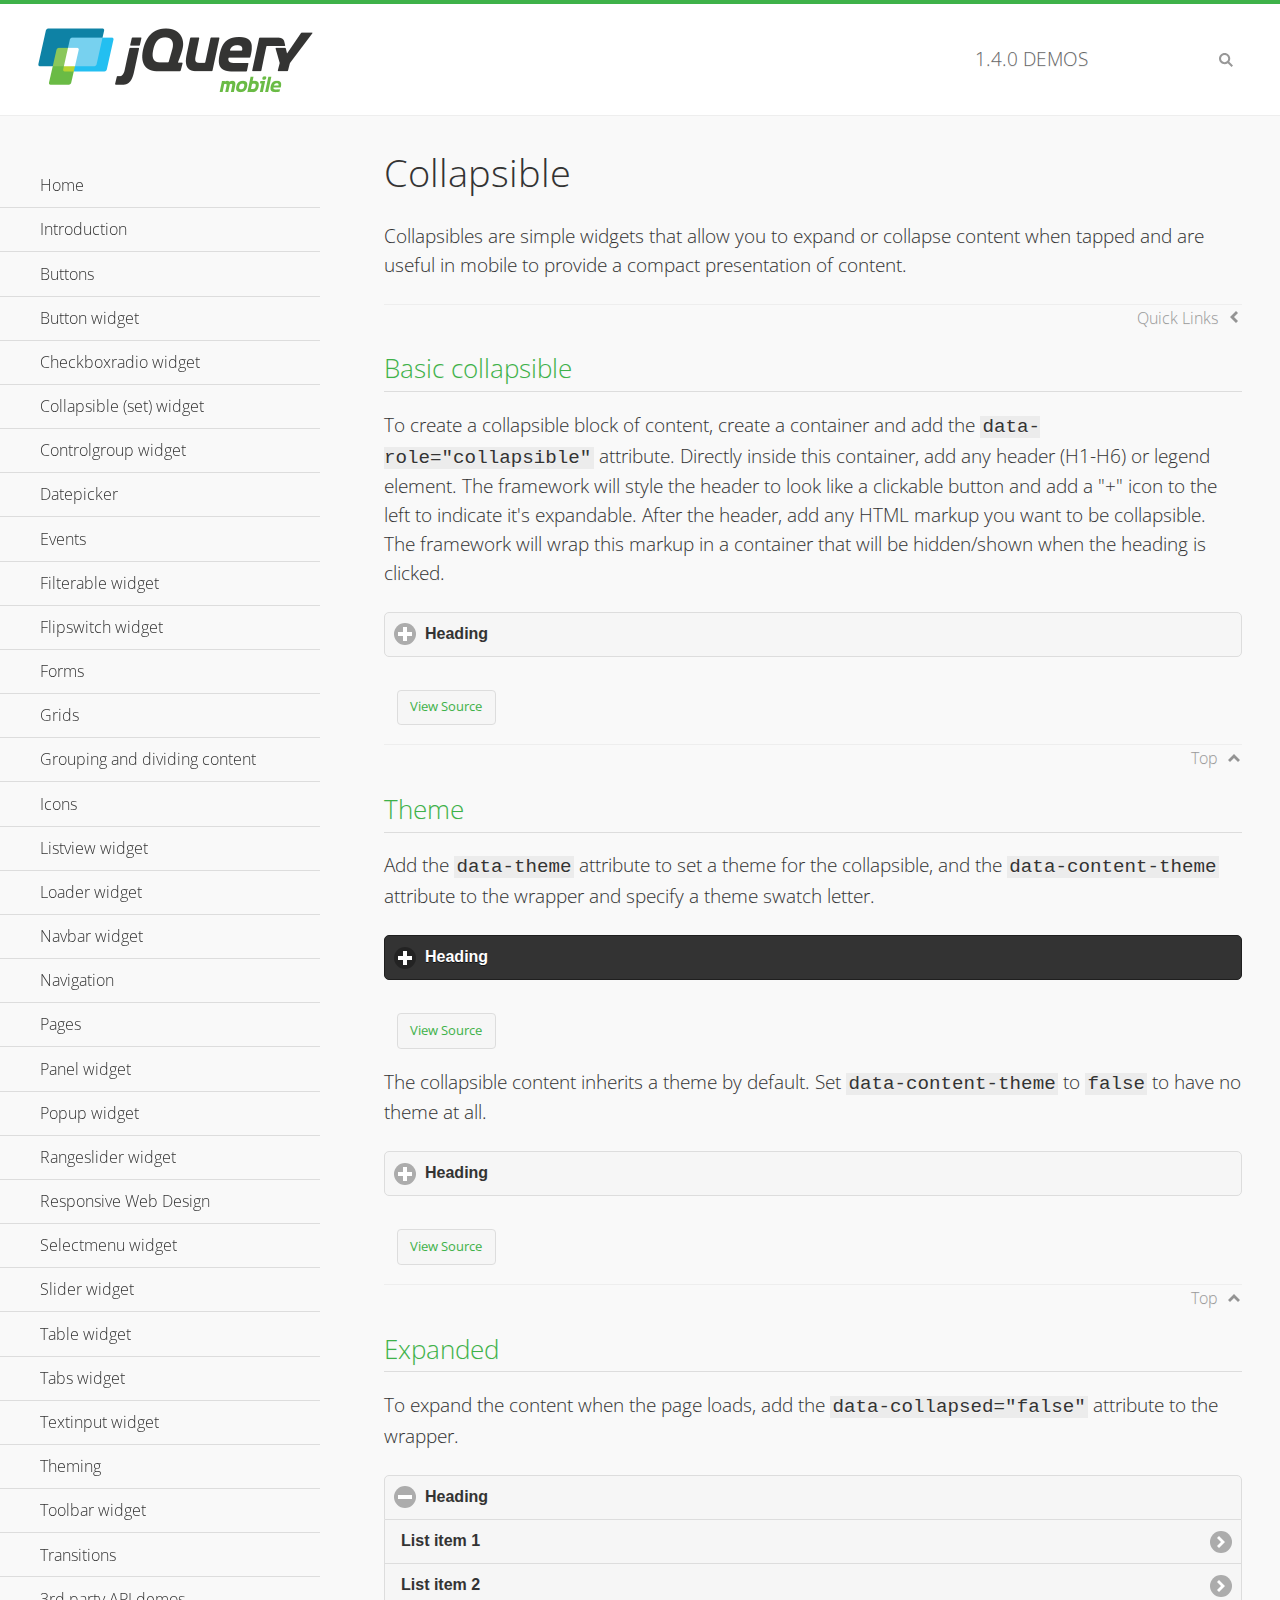
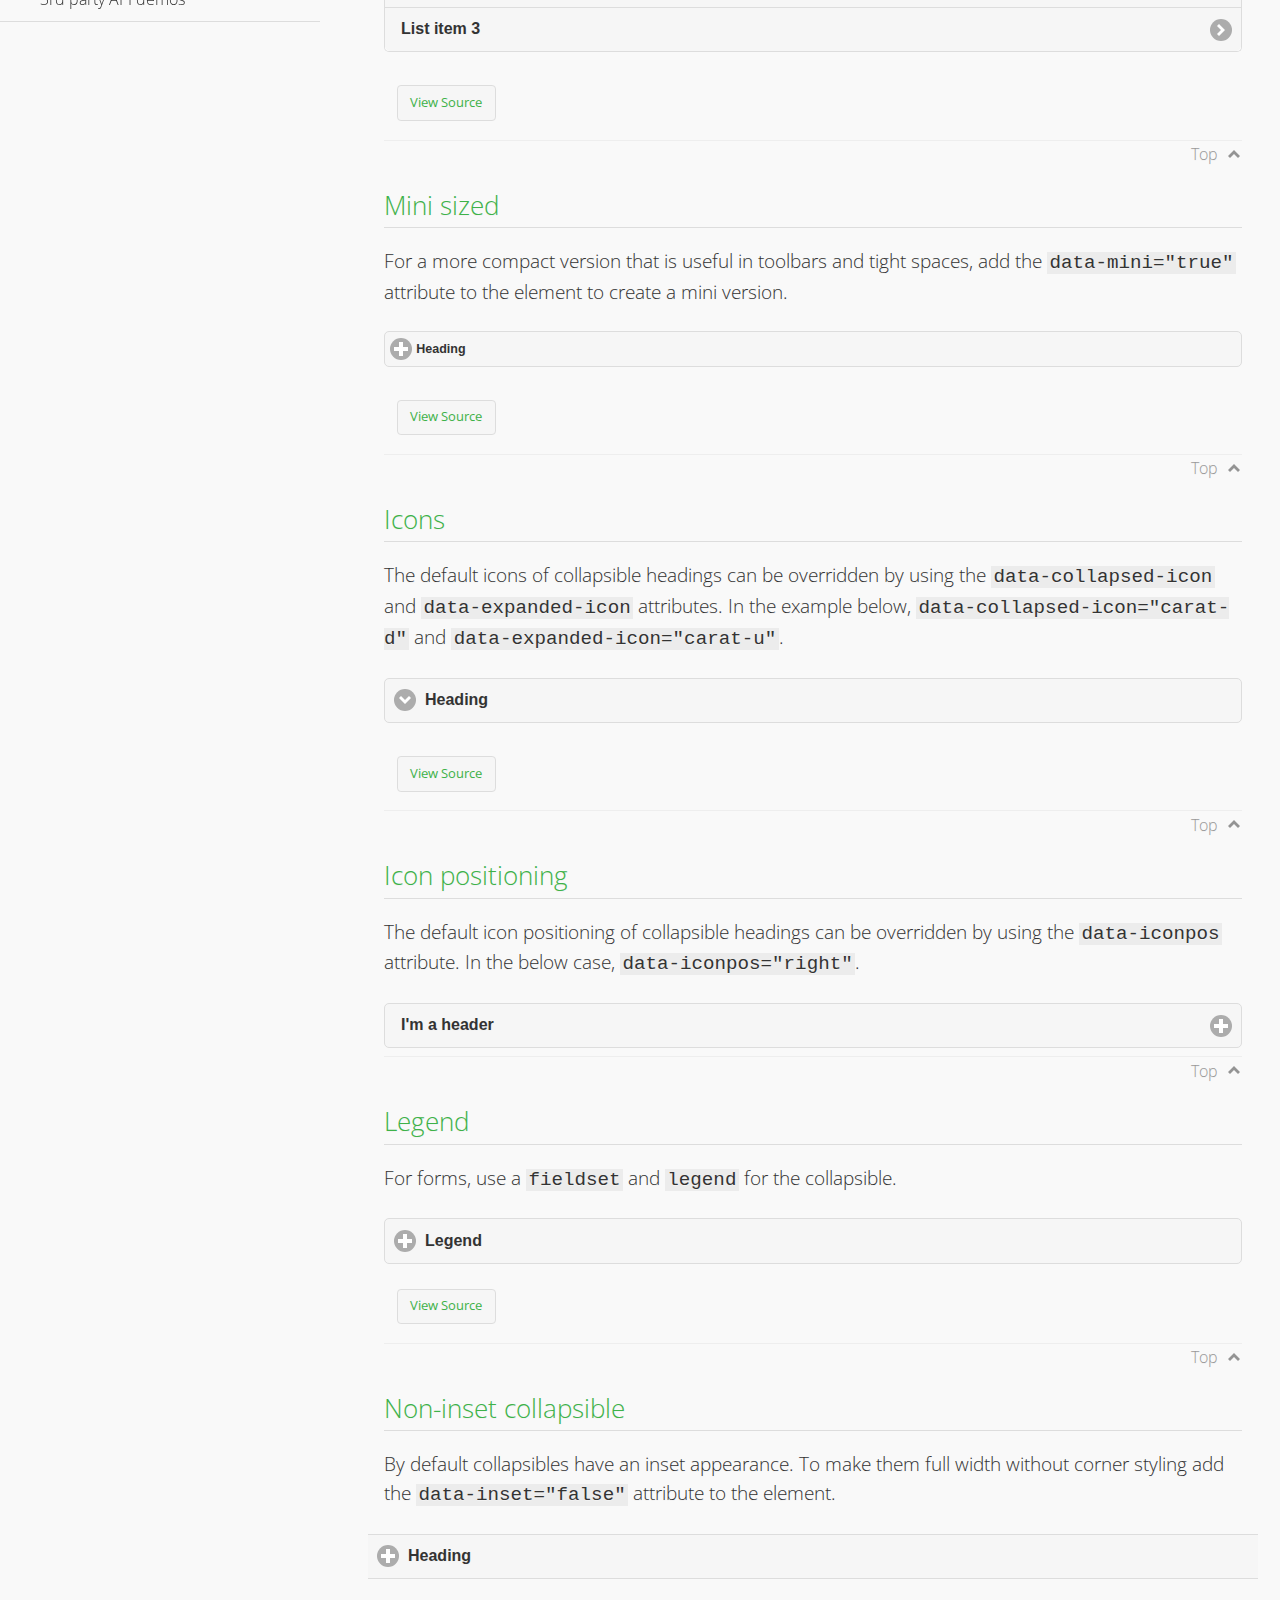
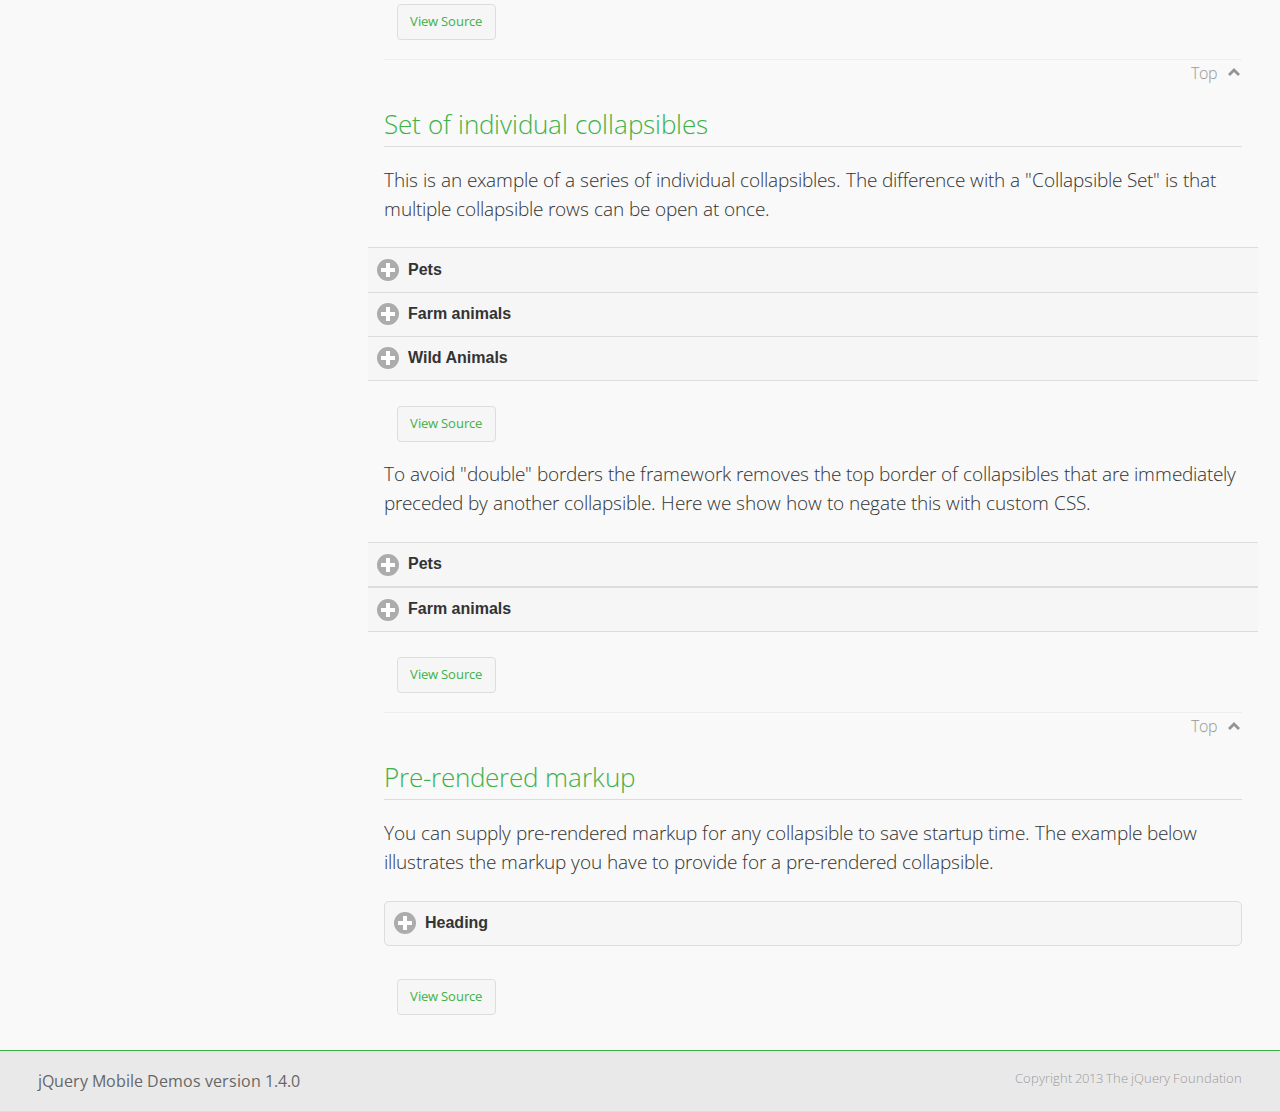
<file: lib/jquery/collapsible/index.html>
<!DOCTYPE html>
<html>
<head>
	<meta charset="utf-8">
	<meta name="viewport" content="width=device-width, initial-scale=1">
	<title>Collapsible - jQuery Mobile Demos</title>
    <link rel="stylesheet" href="../css/themes/default/jquery.mobile-1.4.0.min.css">
    <link rel="stylesheet" href="../_assets/css/jqm-demos.css">
    <link rel="shortcut icon" href="../favicon.ico">
    <link rel="stylesheet" href="http://fonts.googleapis.com/css?family=Open+Sans:300,400,700">
    <script src="../js/jquery.js"></script>
    <script src="../_assets/js/index.js"></script>
    <script src="../js/jquery.mobile-1.4.0.min.js"></script>
    <style id="negateDoubleBorder">
        #demo-borders .ui-collapsible-heading .ui-btn { border-top-width: 1px !important; }
    </style>
</head>
<body>
<div data-role="page" class="jqm-demos" data-quicklinks="true">

    <div data-role="header" class="jqm-header">
		<h2><a href="../" title="jQuery Mobile Demos home"><img src="../_assets/img/jquery-logo.png" alt="jQuery Mobile"></a></h2>
		<p><span class="jqm-version"></span> Demos</p>
        <a href="#" class="jqm-navmenu-link ui-btn ui-btn-icon-notext ui-corner-all ui-icon-bars ui-nodisc-icon ui-alt-icon ui-btn-left">Menu</a>
        <a href="#" class="jqm-search-link ui-btn ui-btn-icon-notext ui-corner-all ui-icon-search ui-nodisc-icon ui-alt-icon ui-btn-right">Search</a>
    </div><!-- /header -->

    <div role="main" class="ui-content jqm-content">

        <h1>Collapsible</h1>

        <p>Collapsibles are simple widgets that allow you to expand or collapse content when tapped and are useful in mobile to provide a compact presentation of content.</p>

        <h2>Basic collapsible</h2>

        <p>To create a collapsible block of content, create a container and add the <code> data-role="collapsible"</code> attribute. Directly inside this container, add any header (H1-H6) or legend element. The framework will style the header to look like a clickable button and add a "+" icon to the left to indicate it's expandable. After the header, add any HTML markup you want to be collapsible. The framework will wrap this markup in a container that will be hidden/shown when the heading is clicked.</p>

        <div data-demo-html="true">
            <div data-role="collapsible">
                <h4>Heading</h4>
                <p>I'm the collapsible content. By default I'm closed, but you can click the header to open me.</p>
            </div>
        </div><!--/demo-html -->

        <h2>Theme</h2>

        <p>Add the <code>data-theme</code> attribute to set a theme for the collapsible, and the <code>data-content-theme</code> attribute to the wrapper and specify a theme swatch letter.</p>

        <div data-demo-html="true">
            <div data-role="collapsible" data-theme="b" data-content-theme="b">
                <h4>Heading</h4>
                <p>I'm the collapsible content with a themed content block set to "b".</p>
            </div>
        </div><!--/demo-html -->

        <p>The collapsible content inherits a theme by default. Set <code>data-content-theme</code> to <code>false</code> to have no theme at all.</p>

        <div data-demo-html="true">
            <div data-role="collapsible" data-content-theme="false">
                <h4>Heading</h4>
                <p>I'm the collapsible content without a theme.</p>
            </div>
        </div><!--/demo-html -->

        <h2>Expanded</h2>

        <p>To expand the content when the page loads, add the <code>data-collapsed="false"</code> attribute to the wrapper.</p>

        <div data-demo-html="true">
            <div data-role="collapsible" data-collapsed="false">
                <h4>Heading</h4>
                <ul data-role="listview">
                    <li><a href="#">List item 1</a></li>
                    <li><a href="#">List item 2</a></li>
                    <li><a href="#">List item 3</a></li>
                </ul>
            </div>
        </div><!--/demo-html -->

        <h2>Mini sized</h2>

        <p>For a more compact version that is useful in toolbars and tight spaces, add the <code>data-mini="true"</code> attribute to the element to create a mini version. </p>

        <div data-demo-html="true">
            <div data-role="collapsible" data-mini="true">
                <h4>Heading</h4>
                <ul data-role="listview">
                    <li><a href="#">List item 1</a></li>
                    <li><a href="#">List item 2</a></li>
                    <li><a href="#">List item 3</a></li>
                </ul>
            </div>
        </div><!--/demo-html -->

            <h2>Icons</h2>

            <p>The default icons of collapsible headings can be overridden by using the <code>data-collapsed-icon</code> and <code>data-expanded-icon</code> attributes. In the example below, <code>data-collapsed-icon="carat-d"</code> and <code>data-expanded-icon="carat-u"</code>.</p>

            <div data-demo-html="true">
                <div data-role="collapsible" data-collapsed-icon="carat-d" data-expanded-icon="carat-u">
                    <h4>Heading</h4>
                    <ul data-role="listview" data-inset="false">
                        <li>Read-only list item 1</li>
                        <li>Read-only list item 2</li>
                        <li>Read-only list item 3</li>
                    </ul>
                </div>
            </div><!--/demo-html -->

            <h2>Icon positioning</h2>

            <p>The default icon positioning of collapsible headings can be overridden by using the <code>data-iconpos</code> attribute. In the below case, <code>data-iconpos="right"</code>.</p>

            <div data-role="collapsible" data-iconpos="right">
                <h3>I'm a header</h3>
                <p><code>data-iconpos="right"</code></p>
            </div>

        <h2>Legend</h2>

        <p>For forms, use a <code>fieldset</code> and <code>legend</code> for the collapsible.</p>
        <div data-demo-html="true">
            <form>
                <fieldset data-role="collapsible">
                    <legend>Legend</legend>

                    <label for="textinput-f">Text Input:</label>
                    <input type="text" name="textinput-f" id="textinput-f" placeholder="Text input" value="">

                    <div data-role="controlgroup">
                        <input type="checkbox" name="checkbox-1-a" id="checkbox-1-a">
                        <label for="checkbox-1-a">One</label>
                        <input type="checkbox" name="checkbox-2-a" id="checkbox-2-a">
                        <label for="checkbox-2-a">Two</label>
                        <input type="checkbox" name="checkbox-3-a" id="checkbox-3-a">
                        <label for="checkbox-3-a">Three</label>
                    </div>
                </fieldset>
            </form>
        </div><!--/demo-html -->

        <h2>Non-inset collapsible</h2>

        <p>By default collapsibles have an inset appearance. To make them full width without corner styling add the <code>data-inset="false"</code> attribute to the element.</p>

        <div data-demo-html="true">
            <div data-role="collapsible" data-inset="false">
                <h4>Heading</h4>
                <p>I'm the collapsible content. By default I'm closed, but you can click the header to open me.</p>
            </div>
        </div><!--/demo-html -->

        <h2>Set of individual collapsibles</h2>

        <p>This is an example of a series of individual collapsibles. The difference with a "Collapsible Set" is that multiple collapsible rows can be open at once.</p>

        <div data-demo-html="true">
            <div data-role="collapsible" data-inset="false">
                <h3>Pets</h3>
                <ul data-role="listview">
                    <li><a href="#">Canary</a></li>
                    <li><a href="#">Cat</a></li>
                    <li><a href="#">Dog</a></li>
                    <li><a href="#">Gerbil</a></li>
                    <li><a href="#">Iguana</a></li>
                    <li><a href="#">Mouse</a></li>
                </ul>
            </div><!-- /collapsible -->
            <div data-role="collapsible" data-inset="false">
                <h3>Farm animals</h3>
                <ul data-role="listview">
                    <li><a href="#">Chicken</a></li>
                    <li><a href="#">Cow</a></li>
                    <li><a href="#">Duck</a></li>
                    <li><a href="#">Horse</a></li>
                    <li><a href="#">Pig</a></li>
                    <li><a href="#">Sheep</a></li>
                </ul>
            </div><!-- /collapsible -->
            <div data-role="collapsible" data-inset="false">
                <h3>Wild Animals</h3>
                <ul data-role="listview">
                    <li><a href="#">Aardvark</a></li>
                    <li><a href="#">Alligator</a></li>
                    <li><a href="#">Ant</a></li>
                    <li><a href="#">Bear</a></li>
                    <li><a href="#">Beaver</a></li>
                    <li><a href="#">Cougar</a></li>
                    <li><a href="#">Dingo</a></li>
                </ul>
            </div><!-- /collapsible -->
        </div><!--/demo-html -->

        <p>To avoid "double" borders the framework removes the top border of collapsibles that are immediately preceded by another collapsible. Here we show how to negate this with custom CSS.</p>

        <div data-demo-html="true" data-demo-css="#negateDoubleBorder">
            <div id="demo-borders">
                <div data-role="collapsible" data-inset="false">
                    <h3>Pets</h3>
                    <ul data-role="listview">
                        <li><a href="#">Canary</a></li>
                        <li><a href="#">Cat</a></li>
                        <li><a href="#">Dog</a></li>
                        <li><a href="#">Gerbil</a></li>
                        <li><a href="#">Iguana</a></li>
                        <li><a href="#">Mouse</a></li>
                    </ul>
                </div><!-- /collapsible -->
                <div data-role="collapsible" data-inset="false">
                    <h3>Farm animals</h3>
                    <ul data-role="listview">
                        <li><a href="#">Chicken</a></li>
                        <li><a href="#">Cow</a></li>
                        <li><a href="#">Duck</a></li>
                        <li><a href="#">Horse</a></li>
                        <li><a href="#">Pig</a></li>
                        <li><a href="#">Sheep</a></li>
                    </ul>
                </div><!-- /collapsible -->
            </div>
        </div><!--/demo-html -->

			<h2>Pre-rendered markup</h2>
			<p>You can supply pre-rendered markup for any collapsible to save startup time. The example below illustrates the markup you have to provide for a pre-rendered collapsible.</p>
				<div data-demo-html="true">
					<div data-role="collapsible" data-enhanced="true" class="ui-collapsible ui-collapsible-inset ui-corner-all ui-collapsible-collapsed">
						<h4 class="ui-collapsible-heading ui-collapsible-heading-collapsed">
							<a href="#" class="ui-collapsible-heading-toggle ui-btn ui-btn-icon-left ui-icon-plus">
							Heading
							<div class="ui-collapsible-heading-status"> click to expand contents</div>
							</a>
						</h4>
						<div class="ui-collapsible-content ui-collapsible-content-collapsed" aria-hidden="true">
						<p>I'm the collapsible content. By default I'm closed, but you can click the header to open me.</p>
						</div>
					</div>
				</div>

	</div><!-- /content -->
	    <div data-role="panel" class="jqm-navmenu-panel" data-position="left" data-display="overlay" data-theme="a">
	    	<ul class="jqm-list ui-alt-icon ui-nodisc-icon">
<li data-filtertext="demos homepage" data-icon="home"><a href=".././">Home</a></li>
<li data-filtertext="introduction overview getting started"><a href="../intro/" data-ajax="false">Introduction</a></li>
<li data-filtertext="buttons button markup buttonmarkup method anchor link button element"><a href="../button-markup/" data-ajax="false">Buttons</a></li>
<li data-filtertext="form button widget input button submit reset"><a href="../button/" data-ajax="false">Button widget</a></li>
<li data-role="collapsible" data-collapsed-icon="carat-d" data-expanded-icon="carat-u" data-iconpos="right" data-inset="false">
	<h3>Checkboxradio widget</h3>
	<ul>
		<li data-filtertext="form checkboxradio widget checkbox input checkboxes controlgroups"><a href="../checkboxradio-checkbox/" data-ajax="false">Checkboxes</a></li>
		<li data-filtertext="form checkboxradio widget radio input radio buttons controlgroups"><a href="../checkboxradio-radio/" data-ajax="false">Radio buttons</a></li>
	</ul>
</li>
<li data-role="collapsible" data-collapsed-icon="carat-d" data-expanded-icon="carat-u" data-iconpos="right" data-inset="false">
	<h3>Collapsible (set) widget</h3>
	<ul>
		<li data-filtertext="collapsibles content formatting"><a href="../collapsible/" data-ajax="false">Collapsible</a></li>
		<li data-filtertext="dynamic collapsible set accordion append expand"><a href="../collapsible-dynamic/" data-ajax="false">Dynamic collapsibles</a></li>
		<li data-filtertext="accordions collapsible set widget content formatting grouped collapsibles"><a href="../collapsibleset/" data-ajax="false">Collapsible set</a></li>
	</ul>
</li>
<li data-role="collapsible" data-collapsed-icon="carat-d" data-expanded-icon="carat-u" data-iconpos="right" data-inset="false">
	<h3>Controlgroup widget</h3>
	<ul>
		<li data-filtertext="controlgroups selectmenu checkboxradio input grouped buttons horizontal vertical"><a href="../controlgroup/" data-ajax="false">Controlgroup</a></li>
		<li data-filtertext="dynamic controlgroup dynamically add buttons"><a href="../controlgroup-dynamic/" data-ajax="false">Dynamic controlgroups</a></li>
	</ul>
</li>
<li data-filtertext="form datepicker widget date input"><a href="../datepicker/" data-ajax="false">Datepicker</a></li>
<li data-role="collapsible" data-collapsed-icon="carat-d" data-expanded-icon="carat-u" data-iconpos="right" data-inset="false">
	<h3>Events</h3>
	<ul>
		<li data-filtertext="swipe to delete list items listviews swipe events"><a href="../swipe-list/" data-ajax="false">Swipe list items</a></li>
		<li data-filtertext="swipe to navigate swipe page navigation swipe events"><a href="../swipe-page/" data-ajax="false">Swipe page navigation</a></li>
	</ul>
</li>
<li data-filtertext="filterable filter elements sorting searching listview table"><a href="../filterable/" data-ajax="false">Filterable widget</a></li>
<li data-filtertext="form flipswitch widget flip toggle switch binary select checkbox input"><a href="../flipswitch/" data-ajax="false">Flipswitch widget</a></li>
<li data-role="collapsible" data-collapsed-icon="carat-d" data-expanded-icon="carat-u" data-iconpos="right" data-inset="false">
	<h3>Forms</h3>
	<ul>
		<li data-filtertext="forms text checkbox radio range button submit reset inputs selects textarea slider flipswitch label form elements"><a href="../forms/" data-ajax="false">Forms</a></li>
		<li data-filtertext="form hide labels hidden accessible ui-hidden-accessible forms"><a href="../forms-label-hidden-accessible/" data-ajax="false">Hide labels</a></li>
		<li data-filtertext="form field containers fieldcontain ui-field-contain forms"><a href="../forms-field-contain/" data-ajax="false">Field containers</a></li>
		<li data-filtertext="forms disabled form elements"><a href="../forms-disabled/" data-ajax="false">Forms disabled</a></li>
		<li data-filtertext="forms gallery examples overview forms text checkbox radio range button submit reset inputs selects textarea slider flipswitch label form elements"><a href="../forms-gallery/" data-ajax="false">Forms gallery</a></li>
	</ul>
</li>
<li data-role="collapsible" data-collapsed-icon="carat-d" data-expanded-icon="carat-u" data-iconpos="right" data-inset="false">
	<h3>Grids</h3>
	<ul>
		<li data-filtertext="grids columns blocks content formatting rwd responsive css framework"><a href="../grids/" data-ajax="false">Grids</a></li>
		<li data-filtertext="buttons in grids css framework"><a href="../grids-buttons/" data-ajax="false">Buttons in grids</a></li>
		<li data-filtertext="custom responsive grids rwd css framework"><a href="../grids-custom-responsive/" data-ajax="false">Custom responsive grids</a></li>
	</ul>
</li>
<li data-filtertext="blocks content formatting sections heading"><a href="../body-bar-classes/" data-ajax="false">Grouping and dividing content</a></li>
<li data-role="collapsible" data-collapsed-icon="carat-d" data-expanded-icon="carat-u" data-iconpos="right" data-inset="false">
	<h3>Icons</h3>
	<ul>
		<li data-filtertext="button icons svg disc alt custom icon position"><a href="../icons/" data-ajax="false">Icons</a></li>
		<li data-filtertext=""><a href="../icons-grunticon/" data-ajax="false">Grunticon loader</a></li>
	</ul>
</li>
<li data-role="collapsible" data-collapsed-icon="carat-d" data-expanded-icon="carat-u" data-iconpos="right" data-inset="false">
	<h3>Listview widget</h3>
	<ul>
		<li data-filtertext="listview widget thumbnails icons nested split button collapsible ul ol"><a href="../listview/" data-ajax="false">Listview</a></li>
		<li data-filtertext="autocomplete filterable reveal listview filtertextbeforefilter placeholder"><a href="../listview-autocomplete/" data-ajax="false">Listview autocomplete</a></li>
		<li data-filtertext="autocomplete filterable reveal listview remote data filtertextbeforefilter placeholder"><a href="../listview-autocomplete-remote/" data-ajax="false">Listview autocomplete remote data</a></li>
		<li data-filtertext="autodividers anchor jump scroll linkbars listview lists ul ol"><a href="../listview-autodividers-linkbar/" data-ajax="false">Listview autodividers linkbar</a></li>
		<li data-filtertext="listview autodividers selector autodividersselector lists ul ol"><a href="../listview-autodividers-selector/" data-ajax="false">Listview autodividers selector</a></li>
		<li data-filtertext="listview nested list items"><a href="../listview-nested-lists/" data-ajax="false">Listview Nested Listviews</a></li>
		<li data-filtertext="listview collapsible list items flat"><a href="../listview-collapsible-item-flat/" data-ajax="false">Listview collapsible list items (flat)</a></li>
		<li data-filtertext="listview collapsible list indented"><a href="../listview-collapsible-item-indented/" data-ajax="false">Listview collapsible list items (indented)</a></li>
		<li data-filtertext="grid listview responsive grids responsive listviews lists ul"><a href="../listview-grid/" data-ajax="false">Listview responsive grid</a></li>
	</ul>
</li>
<li data-filtertext="loader widget page loading navigation overlay spinner"><a href="../loader/" data-ajax="false">Loader widget</a></li>
<li data-filtertext="navbar widget navmenu toolbars header footer"><a href="../navbar/" data-ajax="false">Navbar widget</a></li>
<li data-role="collapsible" data-collapsed-icon="carat-d" data-expanded-icon="carat-u" data-iconpos="right" data-inset="false">
	<h3>Navigation</h3>
	<ul>
		<li data-filtertext="ajax navigation navigate widget history event method"><a href="../navigation/" data-ajax="false">Navigation</a></li>
		<li data-filtertext="linking pages page links navigation ajax prefetch cache"><a href="../navigation-linking-pages/" data-ajax="false">Linking pages</a></li>
		<li data-filtertext="php redirect server redirection server-side navigation"><a href="../navigation-php-redirect/" data-ajax="false">PHP redirect demo</a></li>
	</ul>
</li>
<li data-role="collapsible" data-collapsed-icon="carat-d" data-expanded-icon="carat-u" data-iconpos="right" data-inset="false">
	<h3>Pages</h3>
	<ul>
		<li data-filtertext="pages page widget ajax navigation"><a href="../pages/" data-ajax="false">Pages</a></li>
		<li data-filtertext="single page"><a href="../pages-single-page/" data-ajax="false">Single page</a></li>
		<li data-filtertext="multipage multi-page page"><a href="../pages-multi-page/" data-ajax="false">Multi-page template</a></li>
		<li data-filtertext="dialog page widget modal popup"><a href="../pages-dialog/" data-ajax="false">Dialog page</a></li>
	</ul>
</li>
<li data-role="collapsible" data-collapsed-icon="carat-d" data-expanded-icon="carat-u" data-iconpos="right" data-inset="false">
	<h3>Panel widget</h3>
	<ul>
		<li data-filtertext="panel widget sliding panels reveal push overlay responsive"><a href="../panel/" data-ajax="false">Panel</a></li>
		<li data-filtertext=""><a href="../panel-external/" data-ajax="false">External panels</a></li>
		<li data-filtertext="panel "><a href="../panel-fixed/" data-ajax="false">Fixed panels</a></li>
		<li data-filtertext="panel slide panels sliding panels shadow rwd responsive breakpoint"><a href="../panel-responsive/" data-ajax="false">Panels responsive</a></li>
		<li data-filtertext="panel custom style custom panel width reveal shadow listview panel styling page background wrapper"><a href="../panel-styling/" data-ajax="false">Custom panel style</a></li>
		<li data-filtertext="panel open on swipe"><a href="../panel-swipe-open/" data-ajax="false">Panel open on swipe</a></li>
		<li data-filtertext="panels outside page internal external toolbars"><a href="../panel-external-internal/" data-ajax="false">Panel external and internal</a></li>
	</ul>
</li>
<li data-role="collapsible" data-collapsed-icon="carat-d" data-expanded-icon="carat-u" data-iconpos="right" data-inset="false">
	<h3>Popup widget</h3>
	<ul>
		<li data-filtertext="popup widget popups dialog modal transition tooltip lightbox form overlay screen flip pop fade transition"><a href="../popup/" data-ajax="false">Popup</a></li>
		<li data-filtertext="popup alignment position"><a href="../popup-alignment/" data-ajax="false">Popup alignment</a></li>
		<li data-filtertext="popup arrow size popups popover"><a href="../popup-arrow-size/" data-ajax="false">Popup arrow size</a></li>
		<li data-filtertext="dynamic popups popup images lightbox"><a href="../popup-dynamic/" data-ajax="false">Dynamic popups</a></li>
		<li data-filtertext="popups with iframes scaling"><a href="../popup-iframe/" data-ajax="false">Popups with iframes</a></li>
		<li data-filtertext="popup image scaling"><a href="../popup-image-scaling/" data-ajax="false">Popup image scaling</a></li>
		<li data-filtertext="external popup outside multi-page"><a href="../popup-outside-multipage" data-ajax="false">Popup outside multi-page</a></li>
	</ul>
</li>
<li data-filtertext="form rangeslider widget dual sliders dual handle sliders range input"><a href="../rangeslider/" data-ajax="false">Rangeslider widget</a></li>
<li data-filtertext="responsive web design rwd adaptive progressive enhancement PE accessible mobile breakpoints media query media queries"><a href="../rwd/" data-ajax="false">Responsive Web Design</a></li>
<li data-role="collapsible" data-collapsed-icon="carat-d" data-expanded-icon="carat-u" data-iconpos="right" data-inset="false">
	<h3>Selectmenu widget</h3>
	<ul>
		<li data-filtertext="form selectmenu widget select input custom select menu selects"><a href="../selectmenu/" data-ajax="false">Selectmenu</a></li>
		<li data-filtertext="form custom select menu selectmenu widget custom menu option optgroup multiple selects"><a href="../selectmenu-custom/" data-ajax="false">Custom select menu</a></li>
		<li data-filtertext="filterable select filter popup dialog"><a href="../selectmenu-custom-filter/" data-ajax="false">Custom select menu with filter</a></li>
	</ul>
</li>
<li data-role="collapsible" data-collapsed-icon="carat-d" data-expanded-icon="carat-u" data-iconpos="right" data-inset="false">
	<h3>Slider widget</h3>
	<ul>
		<li data-filtertext="form slider widget range input single sliders"><a href="../slider/" data-ajax="false">Slider</a></li>
		<li data-filtertext="form slider widget flipswitch slider binary select flip toggle switch"><a href="../slider-flipswitch/" data-ajax="false">Slider flip toggle switch</a></li>
		<li data-filtertext="form slider tooltip handle value input range sliders"><a href="../slider-tooltip/" data-ajax="false">Slider tooltip</a></li>
	</ul>
</li>
<li data-role="collapsible" data-collapsed-icon="carat-d" data-expanded-icon="carat-u" data-iconpos="right" data-inset="false">
	<h3>Table widget</h3>
	<ul>
		<li data-filtertext="table widget reflow column toggle th td responsive tables rwd hide show tabular"><a href="../table-column-toggle/" data-ajax="false">Table Column Toggle</a></li>
		<li data-filtertext="table column toggle phone comparison demo"><a href="../table-column-toggle-example/" data-ajax="false">Table Column Toggle demo</a></li>
		<li data-filtertext="responsive tables table column toggle heading groups rwd breakpoint"><a href="../table-column-toggle-heading-groups/" data-ajax="false">Table Column Toggle heading groups</a></li>
		<li data-filtertext="responsive tables table column toggle hide rwd breakpoint customization options"><a href="../table-column-toggle-options/" data-ajax="false">Table Column Toggle options</a></li>
		<li data-filtertext="table reflow th td responsive rwd columns tabular"><a href="../table-reflow/" data-ajax="false">Table Reflow</a></li>
		<li data-filtertext="responsive tables table reflow heading groups rwd breakpoint"><a href="../table-reflow-heading-groups/" data-ajax="false">Table Reflow heading groups</a></li>
		<li data-filtertext="responsive tables table reflow stripes strokes table style"><a href="../table-reflow-stripes-strokes/" data-ajax="false">Table Reflow stripes and strokes</a></li>
		<li data-filtertext="responsive tables table reflow stack custom styles"><a href="../table-reflow-styling/" data-ajax="false">Table Reflow custom styles</a></li>
	</ul>
</li>
<li data-filtertext="ui tabs widget"><a href="../tabs/" data-ajax="false">Tabs widget</a></li>
<li data-filtertext="form textinput widget text input textarea number date time tel email file color password"><a href="../textinput/" data-ajax="false">Textinput widget</a></li>
<li data-role="collapsible" data-collapsed-icon="carat-d" data-expanded-icon="carat-u" data-iconpos="right" data-inset="false">
	<h3>Theming</h3>
	<ul>
		<li data-filtertext="default theme swatches theming style css"><a href="../theme-default/" data-ajax="false">Default theme</a></li>
		<li data-filtertext="classic theme old theme swatches theming style css"><a href="../theme-classic/" data-ajax="false">Classic theme</a></li>
	</ul>
</li>
<li data-role="collapsible" data-collapsed-icon="carat-d" data-expanded-icon="carat-u" data-iconpos="right" data-inset="false">
	<h3>Toolbar widget</h3>
	<ul>
		<li data-filtertext="toolbar widget header footer toolbars fixed fullscreen external sections"><a href="../toolbar/" data-ajax="false">Toolbar</a></li>
		<li data-filtertext="dynamic toolbars dynamically add toolbar header footer"><a href="../toolbar-dynamic/" data-ajax="false">Dynamic toolbars</a></li>
		<li data-filtertext="external toolbars header footer"><a href="../toolbar-external/" data-ajax="false">External toolbars</a></li>
		<li data-filtertext="fixed toolbars header footer"><a href="../toolbar-fixed/" data-ajax="false">Fixed toolbars</a></li>
		<li data-filtertext="fixed fullscreen toolbars header footer"><a href="../toolbar-fixed-fullscreen/" data-ajax="false">Fullscreen toolbars</a></li>
		<li data-filtertext="external fixed toolbars header footer"><a href="../toolbar-fixed-external/" data-ajax="false">Fixed external toolbars</a></li>
		<li data-filtertext="external persistent toolbars header footer navbar navmenu"><a href="../toolbar-fixed-persistent/" data-ajax="false">Persistent toolbars</a></li>
		<li data-filtertext="external ajax optimized toolbars persistent toolbars header footer navbar"><a href="../toolbar-fixed-persistent-optimized/" data-ajax="false">AJAX optimized toolbars</a></li>
		<li data-filtertext="form in toolbars header footer"><a href="../toolbar-fixed-forms/" data-ajax="false">Form in toolbar</a></li>
	</ul>
</li>
<li data-filtertext="page transitions animated pages popup navigation flip slide fade pop"><a href="../transitions/" data-ajax="false">Transitions</a></li>
<li data-role="collapsible" data-collapsed-icon="carat-d" data-expanded-icon="carat-u" data-iconpos="right" data-inset="false">
	<h3>3rd party API demos</h3>
	<ul>
		<li data-filtertext="backbone requirejs navigation router"><a href="../backbone-requirejs/" data-ajax="false">Backbone RequireJS</a></li>
		<li data-filtertext="google maps geolocation demo"><a href="../map-geolocation/" data-ajax="false">Google Maps geolocation</a></li>
		<li data-filtertext="google maps hybrid"><a href="../map-list-toggle/" data-ajax="false">Google Maps list toggle</a></li>
	</ul>
</li>



		     </ul>
		</div><!-- /panel -->


	<div data-role="footer" data-position="fixed" data-tap-toggle="false" class="jqm-footer">
		<p>jQuery Mobile Demos version <span class="jqm-version"></span></p>
		<p>Copyright 2013 The jQuery Foundation</p>
	</div><!-- /footer -->
	<!-- TODO: This should become an external panel so we can add input to markup (unique ID) -->
    <div data-role="panel" class="jqm-search-panel" data-position="right" data-display="overlay" data-theme="a">
		<div class="jqm-search">
			<ul class="jqm-list" data-filter-placeholder="Search demos..." data-filter-reveal="true">
<li data-filtertext="demos homepage" data-icon="home"><a href=".././">Home</a></li>
<li data-filtertext="introduction overview getting started"><a href="../intro/" data-ajax="false">Introduction</a></li>
<li data-filtertext="buttons button markup buttonmarkup method anchor link button element"><a href="../button-markup/" data-ajax="false">Buttons</a></li>
<li data-filtertext="form button widget input button submit reset"><a href="../button/" data-ajax="false">Button widget</a></li>
<li data-role="collapsible" data-collapsed-icon="carat-d" data-expanded-icon="carat-u" data-iconpos="right" data-inset="false">
	<h3>Checkboxradio widget</h3>
	<ul>
		<li data-filtertext="form checkboxradio widget checkbox input checkboxes controlgroups"><a href="../checkboxradio-checkbox/" data-ajax="false">Checkboxes</a></li>
		<li data-filtertext="form checkboxradio widget radio input radio buttons controlgroups"><a href="../checkboxradio-radio/" data-ajax="false">Radio buttons</a></li>
	</ul>
</li>
<li data-role="collapsible" data-collapsed-icon="carat-d" data-expanded-icon="carat-u" data-iconpos="right" data-inset="false">
	<h3>Collapsible (set) widget</h3>
	<ul>
		<li data-filtertext="collapsibles content formatting"><a href="../collapsible/" data-ajax="false">Collapsible</a></li>
		<li data-filtertext="dynamic collapsible set accordion append expand"><a href="../collapsible-dynamic/" data-ajax="false">Dynamic collapsibles</a></li>
		<li data-filtertext="accordions collapsible set widget content formatting grouped collapsibles"><a href="../collapsibleset/" data-ajax="false">Collapsible set</a></li>
	</ul>
</li>
<li data-role="collapsible" data-collapsed-icon="carat-d" data-expanded-icon="carat-u" data-iconpos="right" data-inset="false">
	<h3>Controlgroup widget</h3>
	<ul>
		<li data-filtertext="controlgroups selectmenu checkboxradio input grouped buttons horizontal vertical"><a href="../controlgroup/" data-ajax="false">Controlgroup</a></li>
		<li data-filtertext="dynamic controlgroup dynamically add buttons"><a href="../controlgroup-dynamic/" data-ajax="false">Dynamic controlgroups</a></li>
	</ul>
</li>
<li data-filtertext="form datepicker widget date input"><a href="../datepicker/" data-ajax="false">Datepicker</a></li>
<li data-role="collapsible" data-collapsed-icon="carat-d" data-expanded-icon="carat-u" data-iconpos="right" data-inset="false">
	<h3>Events</h3>
	<ul>
		<li data-filtertext="swipe to delete list items listviews swipe events"><a href="../swipe-list/" data-ajax="false">Swipe list items</a></li>
		<li data-filtertext="swipe to navigate swipe page navigation swipe events"><a href="../swipe-page/" data-ajax="false">Swipe page navigation</a></li>
	</ul>
</li>
<li data-filtertext="filterable filter elements sorting searching listview table"><a href="../filterable/" data-ajax="false">Filterable widget</a></li>
<li data-filtertext="form flipswitch widget flip toggle switch binary select checkbox input"><a href="../flipswitch/" data-ajax="false">Flipswitch widget</a></li>
<li data-role="collapsible" data-collapsed-icon="carat-d" data-expanded-icon="carat-u" data-iconpos="right" data-inset="false">
	<h3>Forms</h3>
	<ul>
		<li data-filtertext="forms text checkbox radio range button submit reset inputs selects textarea slider flipswitch label form elements"><a href="../forms/" data-ajax="false">Forms</a></li>
		<li data-filtertext="form hide labels hidden accessible ui-hidden-accessible forms"><a href="../forms-label-hidden-accessible/" data-ajax="false">Hide labels</a></li>
		<li data-filtertext="form field containers fieldcontain ui-field-contain forms"><a href="../forms-field-contain/" data-ajax="false">Field containers</a></li>
		<li data-filtertext="forms disabled form elements"><a href="../forms-disabled/" data-ajax="false">Forms disabled</a></li>
		<li data-filtertext="forms gallery examples overview forms text checkbox radio range button submit reset inputs selects textarea slider flipswitch label form elements"><a href="../forms-gallery/" data-ajax="false">Forms gallery</a></li>
	</ul>
</li>
<li data-role="collapsible" data-collapsed-icon="carat-d" data-expanded-icon="carat-u" data-iconpos="right" data-inset="false">
	<h3>Grids</h3>
	<ul>
		<li data-filtertext="grids columns blocks content formatting rwd responsive css framework"><a href="../grids/" data-ajax="false">Grids</a></li>
		<li data-filtertext="buttons in grids css framework"><a href="../grids-buttons/" data-ajax="false">Buttons in grids</a></li>
		<li data-filtertext="custom responsive grids rwd css framework"><a href="../grids-custom-responsive/" data-ajax="false">Custom responsive grids</a></li>
	</ul>
</li>
<li data-filtertext="blocks content formatting sections heading"><a href="../body-bar-classes/" data-ajax="false">Grouping and dividing content</a></li>
<li data-role="collapsible" data-collapsed-icon="carat-d" data-expanded-icon="carat-u" data-iconpos="right" data-inset="false">
	<h3>Icons</h3>
	<ul>
		<li data-filtertext="button icons svg disc alt custom icon position"><a href="../icons/" data-ajax="false">Icons</a></li>
		<li data-filtertext=""><a href="../icons-grunticon/" data-ajax="false">Grunticon loader</a></li>
	</ul>
</li>
<li data-role="collapsible" data-collapsed-icon="carat-d" data-expanded-icon="carat-u" data-iconpos="right" data-inset="false">
	<h3>Listview widget</h3>
	<ul>
		<li data-filtertext="listview widget thumbnails icons nested split button collapsible ul ol"><a href="../listview/" data-ajax="false">Listview</a></li>
		<li data-filtertext="autocomplete filterable reveal listview filtertextbeforefilter placeholder"><a href="../listview-autocomplete/" data-ajax="false">Listview autocomplete</a></li>
		<li data-filtertext="autocomplete filterable reveal listview remote data filtertextbeforefilter placeholder"><a href="../listview-autocomplete-remote/" data-ajax="false">Listview autocomplete remote data</a></li>
		<li data-filtertext="autodividers anchor jump scroll linkbars listview lists ul ol"><a href="../listview-autodividers-linkbar/" data-ajax="false">Listview autodividers linkbar</a></li>
		<li data-filtertext="listview autodividers selector autodividersselector lists ul ol"><a href="../listview-autodividers-selector/" data-ajax="false">Listview autodividers selector</a></li>
		<li data-filtertext="listview nested list items"><a href="../listview-nested-lists/" data-ajax="false">Listview Nested Listviews</a></li>
		<li data-filtertext="listview collapsible list items flat"><a href="../listview-collapsible-item-flat/" data-ajax="false">Listview collapsible list items (flat)</a></li>
		<li data-filtertext="listview collapsible list indented"><a href="../listview-collapsible-item-indented/" data-ajax="false">Listview collapsible list items (indented)</a></li>
		<li data-filtertext="grid listview responsive grids responsive listviews lists ul"><a href="../listview-grid/" data-ajax="false">Listview responsive grid</a></li>
	</ul>
</li>
<li data-filtertext="loader widget page loading navigation overlay spinner"><a href="../loader/" data-ajax="false">Loader widget</a></li>
<li data-filtertext="navbar widget navmenu toolbars header footer"><a href="../navbar/" data-ajax="false">Navbar widget</a></li>
<li data-role="collapsible" data-collapsed-icon="carat-d" data-expanded-icon="carat-u" data-iconpos="right" data-inset="false">
	<h3>Navigation</h3>
	<ul>
		<li data-filtertext="ajax navigation navigate widget history event method"><a href="../navigation/" data-ajax="false">Navigation</a></li>
		<li data-filtertext="linking pages page links navigation ajax prefetch cache"><a href="../navigation-linking-pages/" data-ajax="false">Linking pages</a></li>
		<li data-filtertext="php redirect server redirection server-side navigation"><a href="../navigation-php-redirect/" data-ajax="false">PHP redirect demo</a></li>
	</ul>
</li>
<li data-role="collapsible" data-collapsed-icon="carat-d" data-expanded-icon="carat-u" data-iconpos="right" data-inset="false">
	<h3>Pages</h3>
	<ul>
		<li data-filtertext="pages page widget ajax navigation"><a href="../pages/" data-ajax="false">Pages</a></li>
		<li data-filtertext="single page"><a href="../pages-single-page/" data-ajax="false">Single page</a></li>
		<li data-filtertext="multipage multi-page page"><a href="../pages-multi-page/" data-ajax="false">Multi-page template</a></li>
		<li data-filtertext="dialog page widget modal popup"><a href="../pages-dialog/" data-ajax="false">Dialog page</a></li>
	</ul>
</li>
<li data-role="collapsible" data-collapsed-icon="carat-d" data-expanded-icon="carat-u" data-iconpos="right" data-inset="false">
	<h3>Panel widget</h3>
	<ul>
		<li data-filtertext="panel widget sliding panels reveal push overlay responsive"><a href="../panel/" data-ajax="false">Panel</a></li>
		<li data-filtertext=""><a href="../panel-external/" data-ajax="false">External panels</a></li>
		<li data-filtertext="panel "><a href="../panel-fixed/" data-ajax="false">Fixed panels</a></li>
		<li data-filtertext="panel slide panels sliding panels shadow rwd responsive breakpoint"><a href="../panel-responsive/" data-ajax="false">Panels responsive</a></li>
		<li data-filtertext="panel custom style custom panel width reveal shadow listview panel styling page background wrapper"><a href="../panel-styling/" data-ajax="false">Custom panel style</a></li>
		<li data-filtertext="panel open on swipe"><a href="../panel-swipe-open/" data-ajax="false">Panel open on swipe</a></li>
		<li data-filtertext="panels outside page internal external toolbars"><a href="../panel-external-internal/" data-ajax="false">Panel external and internal</a></li>
	</ul>
</li>
<li data-role="collapsible" data-collapsed-icon="carat-d" data-expanded-icon="carat-u" data-iconpos="right" data-inset="false">
	<h3>Popup widget</h3>
	<ul>
		<li data-filtertext="popup widget popups dialog modal transition tooltip lightbox form overlay screen flip pop fade transition"><a href="../popup/" data-ajax="false">Popup</a></li>
		<li data-filtertext="popup alignment position"><a href="../popup-alignment/" data-ajax="false">Popup alignment</a></li>
		<li data-filtertext="popup arrow size popups popover"><a href="../popup-arrow-size/" data-ajax="false">Popup arrow size</a></li>
		<li data-filtertext="dynamic popups popup images lightbox"><a href="../popup-dynamic/" data-ajax="false">Dynamic popups</a></li>
		<li data-filtertext="popups with iframes scaling"><a href="../popup-iframe/" data-ajax="false">Popups with iframes</a></li>
		<li data-filtertext="popup image scaling"><a href="../popup-image-scaling/" data-ajax="false">Popup image scaling</a></li>
		<li data-filtertext="external popup outside multi-page"><a href="../popup-outside-multipage" data-ajax="false">Popup outside multi-page</a></li>
	</ul>
</li>
<li data-filtertext="form rangeslider widget dual sliders dual handle sliders range input"><a href="../rangeslider/" data-ajax="false">Rangeslider widget</a></li>
<li data-filtertext="responsive web design rwd adaptive progressive enhancement PE accessible mobile breakpoints media query media queries"><a href="../rwd/" data-ajax="false">Responsive Web Design</a></li>
<li data-role="collapsible" data-collapsed-icon="carat-d" data-expanded-icon="carat-u" data-iconpos="right" data-inset="false">
	<h3>Selectmenu widget</h3>
	<ul>
		<li data-filtertext="form selectmenu widget select input custom select menu selects"><a href="../selectmenu/" data-ajax="false">Selectmenu</a></li>
		<li data-filtertext="form custom select menu selectmenu widget custom menu option optgroup multiple selects"><a href="../selectmenu-custom/" data-ajax="false">Custom select menu</a></li>
		<li data-filtertext="filterable select filter popup dialog"><a href="../selectmenu-custom-filter/" data-ajax="false">Custom select menu with filter</a></li>
	</ul>
</li>
<li data-role="collapsible" data-collapsed-icon="carat-d" data-expanded-icon="carat-u" data-iconpos="right" data-inset="false">
	<h3>Slider widget</h3>
	<ul>
		<li data-filtertext="form slider widget range input single sliders"><a href="../slider/" data-ajax="false">Slider</a></li>
		<li data-filtertext="form slider widget flipswitch slider binary select flip toggle switch"><a href="../slider-flipswitch/" data-ajax="false">Slider flip toggle switch</a></li>
		<li data-filtertext="form slider tooltip handle value input range sliders"><a href="../slider-tooltip/" data-ajax="false">Slider tooltip</a></li>
	</ul>
</li>
<li data-role="collapsible" data-collapsed-icon="carat-d" data-expanded-icon="carat-u" data-iconpos="right" data-inset="false">
	<h3>Table widget</h3>
	<ul>
		<li data-filtertext="table widget reflow column toggle th td responsive tables rwd hide show tabular"><a href="../table-column-toggle/" data-ajax="false">Table Column Toggle</a></li>
		<li data-filtertext="table column toggle phone comparison demo"><a href="../table-column-toggle-example/" data-ajax="false">Table Column Toggle demo</a></li>
		<li data-filtertext="responsive tables table column toggle heading groups rwd breakpoint"><a href="../table-column-toggle-heading-groups/" data-ajax="false">Table Column Toggle heading groups</a></li>
		<li data-filtertext="responsive tables table column toggle hide rwd breakpoint customization options"><a href="../table-column-toggle-options/" data-ajax="false">Table Column Toggle options</a></li>
		<li data-filtertext="table reflow th td responsive rwd columns tabular"><a href="../table-reflow/" data-ajax="false">Table Reflow</a></li>
		<li data-filtertext="responsive tables table reflow heading groups rwd breakpoint"><a href="../table-reflow-heading-groups/" data-ajax="false">Table Reflow heading groups</a></li>
		<li data-filtertext="responsive tables table reflow stripes strokes table style"><a href="../table-reflow-stripes-strokes/" data-ajax="false">Table Reflow stripes and strokes</a></li>
		<li data-filtertext="responsive tables table reflow stack custom styles"><a href="../table-reflow-styling/" data-ajax="false">Table Reflow custom styles</a></li>
	</ul>
</li>
<li data-filtertext="ui tabs widget"><a href="../tabs/" data-ajax="false">Tabs widget</a></li>
<li data-filtertext="form textinput widget text input textarea number date time tel email file color password"><a href="../textinput/" data-ajax="false">Textinput widget</a></li>
<li data-role="collapsible" data-collapsed-icon="carat-d" data-expanded-icon="carat-u" data-iconpos="right" data-inset="false">
	<h3>Theming</h3>
	<ul>
		<li data-filtertext="default theme swatches theming style css"><a href="../theme-default/" data-ajax="false">Default theme</a></li>
		<li data-filtertext="classic theme old theme swatches theming style css"><a href="../theme-classic/" data-ajax="false">Classic theme</a></li>
	</ul>
</li>
<li data-role="collapsible" data-collapsed-icon="carat-d" data-expanded-icon="carat-u" data-iconpos="right" data-inset="false">
	<h3>Toolbar widget</h3>
	<ul>
		<li data-filtertext="toolbar widget header footer toolbars fixed fullscreen external sections"><a href="../toolbar/" data-ajax="false">Toolbar</a></li>
		<li data-filtertext="dynamic toolbars dynamically add toolbar header footer"><a href="../toolbar-dynamic/" data-ajax="false">Dynamic toolbars</a></li>
		<li data-filtertext="external toolbars header footer"><a href="../toolbar-external/" data-ajax="false">External toolbars</a></li>
		<li data-filtertext="fixed toolbars header footer"><a href="../toolbar-fixed/" data-ajax="false">Fixed toolbars</a></li>
		<li data-filtertext="fixed fullscreen toolbars header footer"><a href="../toolbar-fixed-fullscreen/" data-ajax="false">Fullscreen toolbars</a></li>
		<li data-filtertext="external fixed toolbars header footer"><a href="../toolbar-fixed-external/" data-ajax="false">Fixed external toolbars</a></li>
		<li data-filtertext="external persistent toolbars header footer navbar navmenu"><a href="../toolbar-fixed-persistent/" data-ajax="false">Persistent toolbars</a></li>
		<li data-filtertext="external ajax optimized toolbars persistent toolbars header footer navbar"><a href="../toolbar-fixed-persistent-optimized/" data-ajax="false">AJAX optimized toolbars</a></li>
		<li data-filtertext="form in toolbars header footer"><a href="../toolbar-fixed-forms/" data-ajax="false">Form in toolbar</a></li>
	</ul>
</li>
<li data-filtertext="page transitions animated pages popup navigation flip slide fade pop"><a href="../transitions/" data-ajax="false">Transitions</a></li>
<li data-role="collapsible" data-collapsed-icon="carat-d" data-expanded-icon="carat-u" data-iconpos="right" data-inset="false">
	<h3>3rd party API demos</h3>
	<ul>
		<li data-filtertext="backbone requirejs navigation router"><a href="../backbone-requirejs/" data-ajax="false">Backbone RequireJS</a></li>
		<li data-filtertext="google maps geolocation demo"><a href="../map-geolocation/" data-ajax="false">Google Maps geolocation</a></li>
		<li data-filtertext="google maps hybrid"><a href="../map-list-toggle/" data-ajax="false">Google Maps list toggle</a></li>
	</ul>
</li>



			</ul>
		</div>
	</div><!-- /panel -->


</div><!-- /page -->

</body>
</html>
</file>
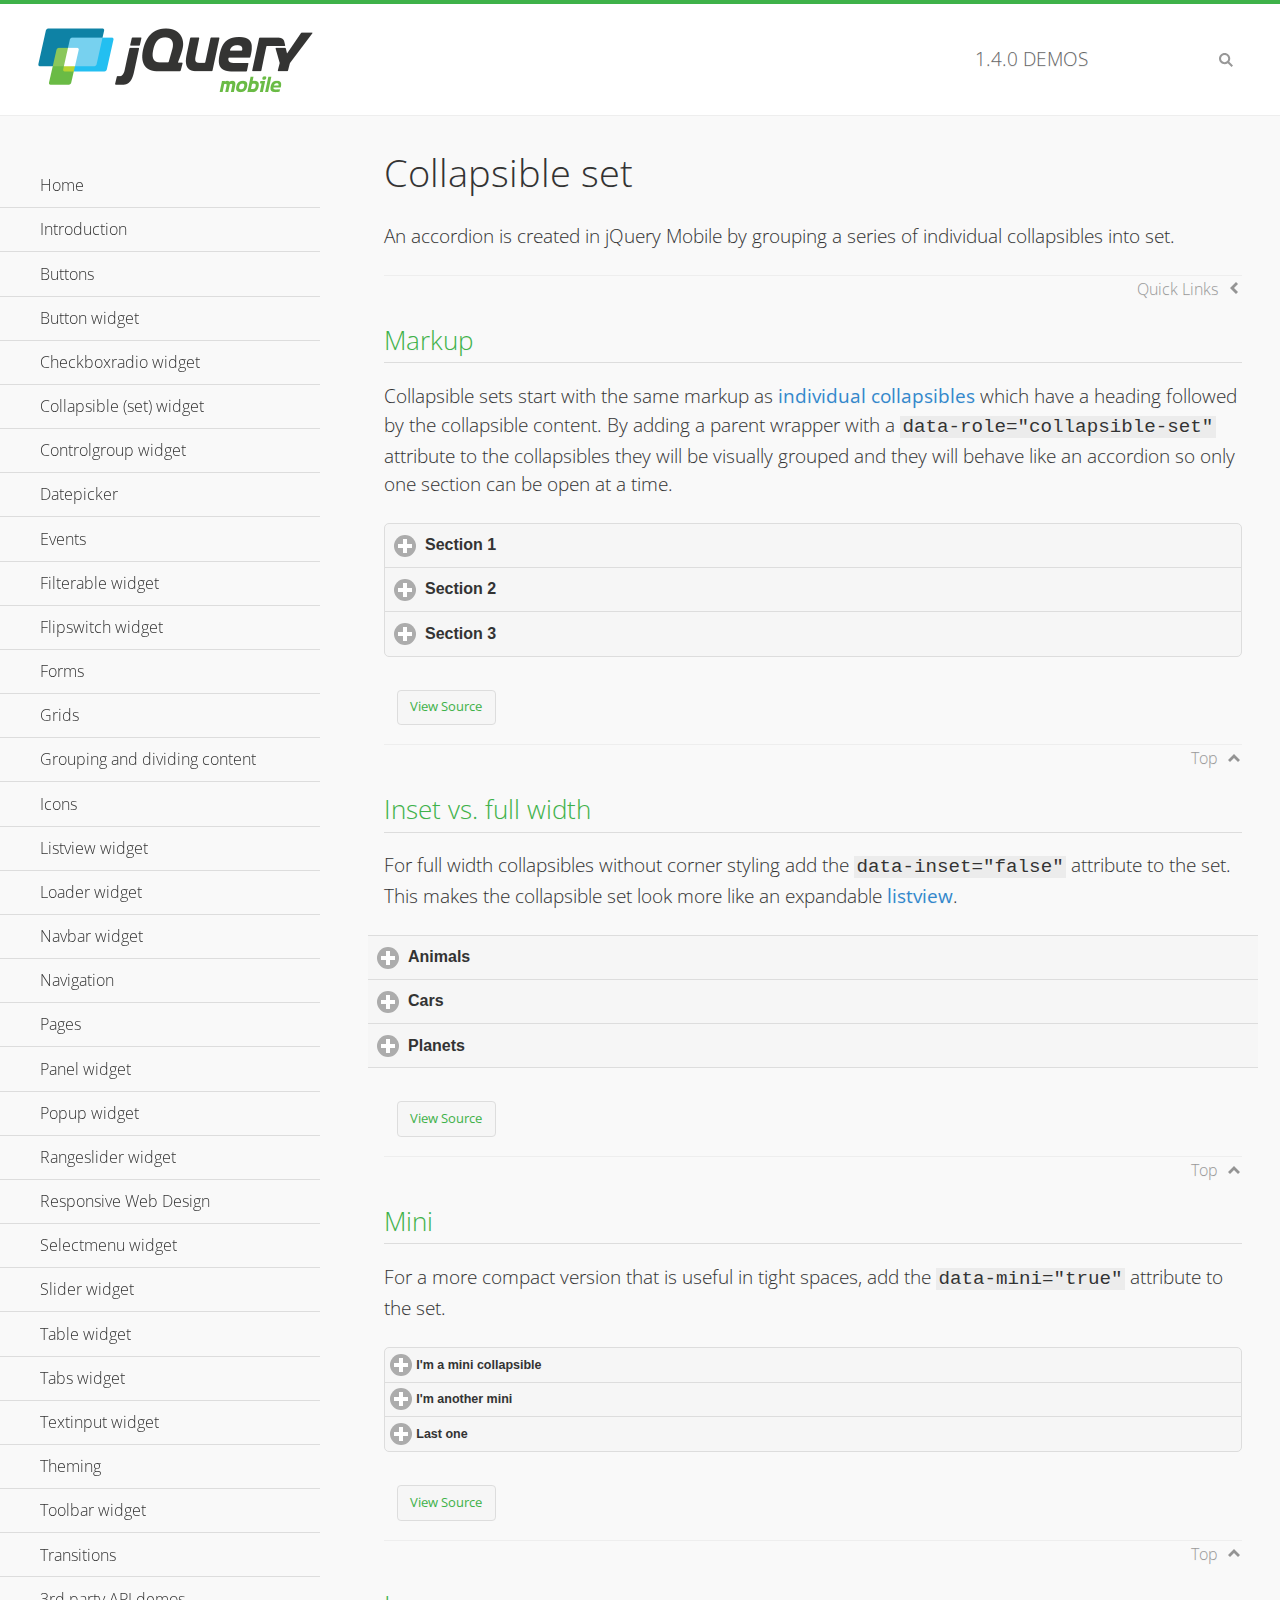
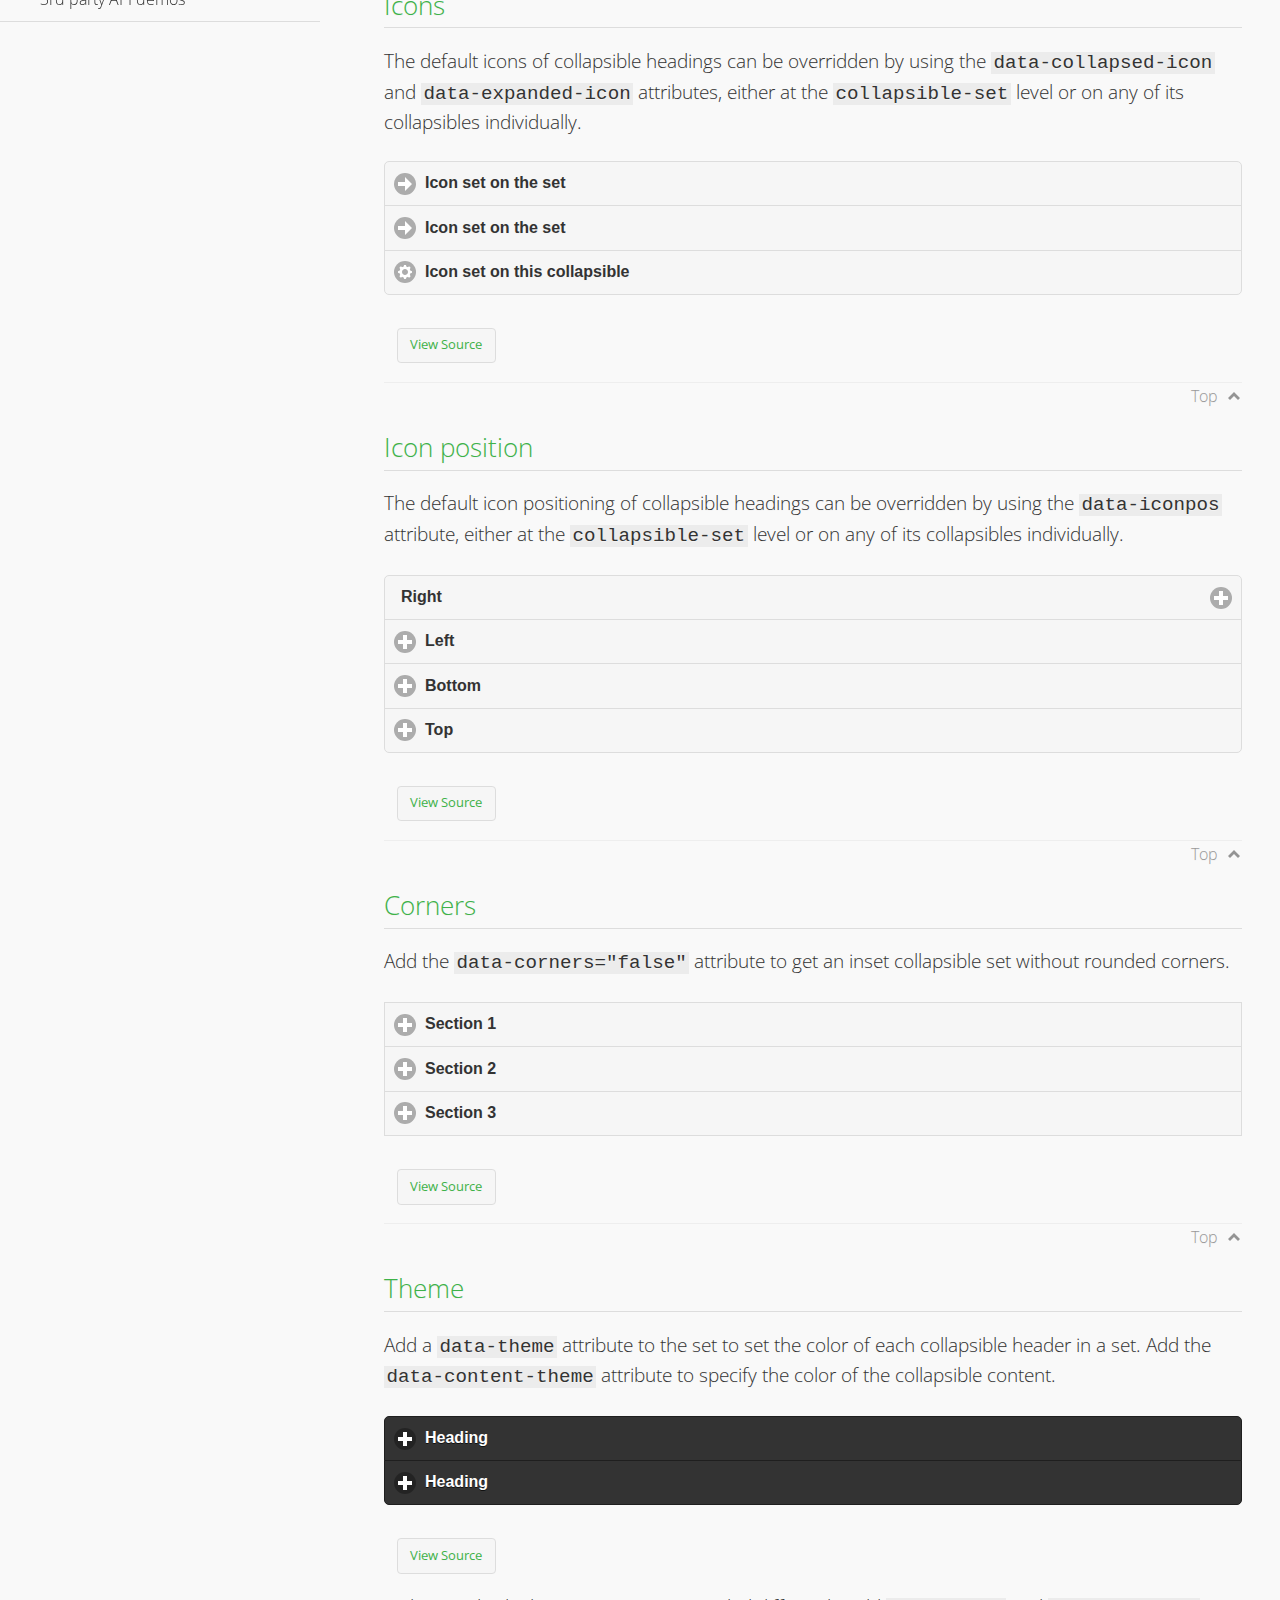
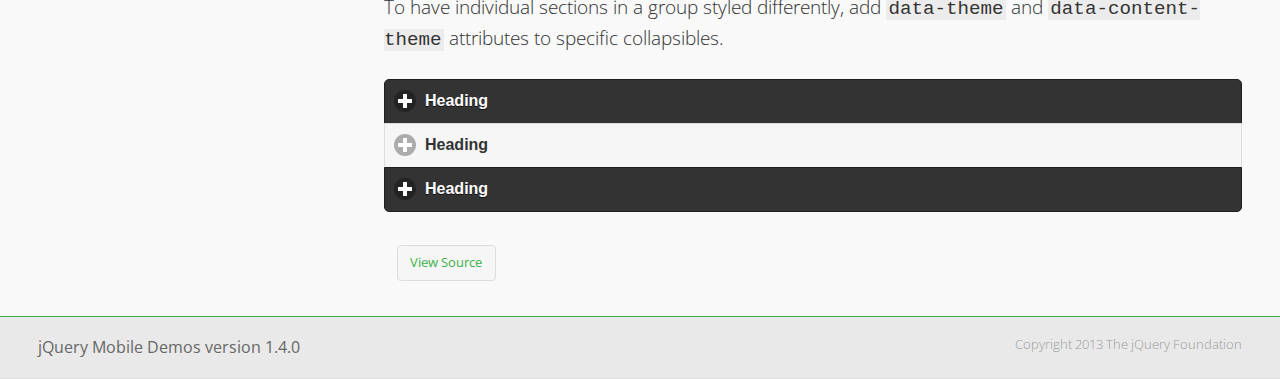
<file: lib/jquery/collapsibleset/index.html>
<!DOCTYPE html>
<html>
<head>
	<meta charset="utf-8">
	<meta name="viewport" content="width=device-width, initial-scale=1">
	<title>Collapsible set - jQuery Mobile Demos</title>
	<link rel="shortcut icon" href="../favicon.ico">
    <link rel="stylesheet" href="http://fonts.googleapis.com/css?family=Open+Sans:300,400,700">
	<link rel="stylesheet" href="../css/themes/default/jquery.mobile-1.4.0.min.css">
	<link rel="stylesheet" href="../_assets/css/jqm-demos.css">
	<script src="../js/jquery.js"></script>
	<script src="../_assets/js/index.js"></script>
	<script src="../js/jquery.mobile-1.4.0.min.js"></script>
</head>
<body>
<div data-role="page" class="jqm-demos" data-quicklinks="true">

	<div data-role="header" class="jqm-header">
		<h2><a href="../" title="jQuery Mobile Demos home"><img src="../_assets/img/jquery-logo.png" alt="jQuery Mobile"></a></h2>
		<p><span class="jqm-version"></span> Demos</p>
		<a href="#" class="jqm-navmenu-link ui-btn ui-btn-icon-notext ui-corner-all ui-icon-bars ui-nodisc-icon ui-alt-icon ui-btn-left">Menu</a>
		<a href="#" class="jqm-search-link ui-btn ui-btn-icon-notext ui-corner-all ui-icon-search ui-nodisc-icon ui-alt-icon ui-btn-right">Search</a>
	</div><!-- /header -->

	<div role="main" class="ui-content jqm-content">

		<h1>Collapsible set</h1>

		<p>An accordion is created in jQuery Mobile by grouping a series of individual collapsibles into set.</p>

		<h2>Markup</h2>

		<p>Collapsible sets start with the same markup as <a href="../collapsible/" data-ajax="false">individual collapsibles</a> which have a heading followed by the collapsible content. By adding a parent wrapper with a <code>data-role="collapsible-set"</code> attribute to the collapsibles they will be visually grouped and they will behave like an accordion so only one section can be open at a time.</p>

			<div data-demo-html="true">
				<div data-role="collapsible-set" data-theme="a" data-content-theme="a">
					<div data-role="collapsible">
						<h3>Section 1</h3>
					<p>I'm the collapsible content for section 1</p>
					</div>
					<div data-role="collapsible">
						<h3>Section 2</h3>
					<p>I'm the collapsible content for section 2</p>

					</div>
					<div data-role="collapsible">
						<h3>Section 3</h3>
					<p>I'm the collapsible content for section 3</p>
					</div>
				</div>
			</div><!--/demo-html -->

		<h2>Inset vs. full width</h2>

		<p>For full width collapsibles without corner styling add the <code>data-inset="false"</code> attribute to the set. This makes the collapsible set look more like an expandable <a href="../listview/">listview</a>.</p>

			<div data-demo-html="true">
				<div data-role="collapsible-set" data-inset="false">
					<div data-role="collapsible">
						<h3>Animals</h3>
						<ul data-role="listview" data-inset="false">
							<li>Cats</li>
							<li>Dogs</li>
							<li>Lizards</li>
							<li>Snakes</li>
						</ul>
					</div>
					<div data-role="collapsible">
						<h3>Cars</h3>
						<ul data-role="listview" data-inset="false">
							<li>Acura</li>
							<li>Audi</li>
							<li>BMW</li>
							<li>Cadillac</li>
						</ul>
					</div>
					<div data-role="collapsible">
						<h3>Planets</h3>
						<ul data-role="listview" data-inset="false">
							<li>Earth</li>
							<li>Jupiter</li>
							<li>Mars</li>
							<li>Mercury</li>
						</ul>
					</div>
				</div>
			</div><!--/demo-html -->

		<h2>Mini</h2>

		<p>For a more compact version that is useful in tight spaces, add the <code>data-mini="true"</code> attribute to the set. </p>

			<div data-demo-html="true">
				<div data-role="collapsible-set" data-theme="a" data-content-theme="a" data-mini="true">
					<div data-role="collapsible">
						<h3>I'm a mini collapsible</h3>
					<p>This is good for tight spaces.</p>
					</div>
					<div data-role="collapsible">
						<h3>I'm another mini</h3>
					<p>Here's some collapsible content.</p>

					</div>
					<div data-role="collapsible">
						<h3>Last one</h3>
					<p>Final bit of collapsible content.</p>
					</div>
				</div>
			</div><!--/demo-html -->

		<h2>Icons</h2>

		<p>The default icons of collapsible headings can be overridden by using the <code>data-collapsed-icon</code> and <code>data-expanded-icon</code> attributes, either at the <code>collapsible-set</code> level or on any of its collapsibles individually.</p>

			<div data-demo-html="true">
				<div data-role="collapsible-set" data-theme="a" data-content-theme="a" data-collapsed-icon="arrow-r" data-expanded-icon="arrow-d">
					<div data-role="collapsible">
						<h3>Icon set on the set</h3>
					<p>Specify the open and close icons on the set to apply it to all the collapsibles within.</p>
					</div>
					<div data-role="collapsible">
						<h3>Icon set on the set</h3>
					<p>This collapsible also gets the icon from the set.</p>
					</div>
					<div data-role="collapsible" data-collapsed-icon="gear" data-expanded-icon="delete">
						<h3>Icon set on this collapsible</h3>
					<p>The icons here are applied to this collapsible specifically, thus overriding the set icons.</p>
					</div>
				</div>
			</div><!--/demo-html -->

		<h2>Icon position</h2>

		<p>The default icon positioning of collapsible headings can be overridden by using the <code>data-iconpos</code> attribute, either at the <code>collapsible-set</code> level or on any of its collapsibles individually.</p>

			<div data-demo-html="true">
				<div data-role="collapsible-set" data-theme="a" data-content-theme="a" data-iconpos="right">
					<div data-role="collapsible">
						<h3>Right</h3>
					<p>Inherits icon positioning from <code>data-iconpos="right"</code> attribute on set.</p>
					</div>
					<div data-role="collapsible" data-iconpos="left">
						<h3>Left</h3>
					<p>Set via <code>data-iconpos="left"</code> attribute on the collapsible</p>
					</div>
					<div data-role="collapsible" data-iconpos="bottom">
						<h3>Bottom</h3>
					<p>Set via <code>data-iconpos="bottom"</code> attribute on the collapsible</p>
					</div>
					<div data-role="collapsible" data-iconpos="top">
						<h3>Top</h3>
					<p>Set via <code>data-iconpos="top"</code> attribute on the collapsible</p>
					</div>
				</div>
			</div><!--/demo-html -->

		<h2>Corners</h2>
		<p>Add the <code>data-corners="false"</code> attribute to get an inset collapsible set without rounded corners.</p>

			<div data-demo-html="true">
				<div data-role="collapsible-set" data-corners="false" data-theme="a" data-content-theme="a">
					<div data-role="collapsible">
						<h3>Section 1</h3>
					<p>Collapsible content</p>
					</div>
					<div data-role="collapsible">
						<h3>Section 2</h3>
					<p>Collapsible content</p>

					</div>
					<div data-role="collapsible">
						<h3>Section 3</h3>
					<p>Collapsible content</p>
					</div>
				</div>
			</div><!--/demo-html -->

		<h2>Theme</h2>

		<p>Add a <code>data-theme</code> attribute to the set to set the color of each collapsible header in a set. Add the <code>data-content-theme</code> attribute to specify the color of the collapsible content. </p>

			<div data-demo-html="true">
				<div data-role="collapsible-set" data-theme="b" data-content-theme="b">
					<div data-role="collapsible">
						<h3>Heading</h3>
						<p>Content</p>
					</div>
					<div data-role="collapsible">
						<h3>Heading</h3>
						<p>Content</p>
					</div>
				</div>
			</div><!--/demo-html -->

		<p>To have individual sections in a group styled differently, add <code>data-theme</code> and <code>data-content-theme</code> attributes to specific collapsibles.</p>

			<div data-demo-html="true">
				<div data-role="collapsible-set" data-theme="b" data-content-theme="b">
					<div data-role="collapsible">
						<h3>Heading</h3>
						<p>Content</p>
					</div>
					<div data-role="collapsible" data-theme="a" data-content-theme="a">
						<h3>Heading</h3>
						<p>Content</p>
					</div>
					<div data-role="collapsible">
						<h3>Heading</h3>
						<p>Content</p>
					</div>
				</div>
		</div><!--/demo-html -->

	</div><!-- /content -->
	    <div data-role="panel" class="jqm-navmenu-panel" data-position="left" data-display="overlay" data-theme="a">
	    	<ul class="jqm-list ui-alt-icon ui-nodisc-icon">
<li data-filtertext="demos homepage" data-icon="home"><a href=".././">Home</a></li>
<li data-filtertext="introduction overview getting started"><a href="../intro/" data-ajax="false">Introduction</a></li>
<li data-filtertext="buttons button markup buttonmarkup method anchor link button element"><a href="../button-markup/" data-ajax="false">Buttons</a></li>
<li data-filtertext="form button widget input button submit reset"><a href="../button/" data-ajax="false">Button widget</a></li>
<li data-role="collapsible" data-collapsed-icon="carat-d" data-expanded-icon="carat-u" data-iconpos="right" data-inset="false">
	<h3>Checkboxradio widget</h3>
	<ul>
		<li data-filtertext="form checkboxradio widget checkbox input checkboxes controlgroups"><a href="../checkboxradio-checkbox/" data-ajax="false">Checkboxes</a></li>
		<li data-filtertext="form checkboxradio widget radio input radio buttons controlgroups"><a href="../checkboxradio-radio/" data-ajax="false">Radio buttons</a></li>
	</ul>
</li>
<li data-role="collapsible" data-collapsed-icon="carat-d" data-expanded-icon="carat-u" data-iconpos="right" data-inset="false">
	<h3>Collapsible (set) widget</h3>
	<ul>
		<li data-filtertext="collapsibles content formatting"><a href="../collapsible/" data-ajax="false">Collapsible</a></li>
		<li data-filtertext="dynamic collapsible set accordion append expand"><a href="../collapsible-dynamic/" data-ajax="false">Dynamic collapsibles</a></li>
		<li data-filtertext="accordions collapsible set widget content formatting grouped collapsibles"><a href="../collapsibleset/" data-ajax="false">Collapsible set</a></li>
	</ul>
</li>
<li data-role="collapsible" data-collapsed-icon="carat-d" data-expanded-icon="carat-u" data-iconpos="right" data-inset="false">
	<h3>Controlgroup widget</h3>
	<ul>
		<li data-filtertext="controlgroups selectmenu checkboxradio input grouped buttons horizontal vertical"><a href="../controlgroup/" data-ajax="false">Controlgroup</a></li>
		<li data-filtertext="dynamic controlgroup dynamically add buttons"><a href="../controlgroup-dynamic/" data-ajax="false">Dynamic controlgroups</a></li>
	</ul>
</li>
<li data-filtertext="form datepicker widget date input"><a href="../datepicker/" data-ajax="false">Datepicker</a></li>
<li data-role="collapsible" data-collapsed-icon="carat-d" data-expanded-icon="carat-u" data-iconpos="right" data-inset="false">
	<h3>Events</h3>
	<ul>
		<li data-filtertext="swipe to delete list items listviews swipe events"><a href="../swipe-list/" data-ajax="false">Swipe list items</a></li>
		<li data-filtertext="swipe to navigate swipe page navigation swipe events"><a href="../swipe-page/" data-ajax="false">Swipe page navigation</a></li>
	</ul>
</li>
<li data-filtertext="filterable filter elements sorting searching listview table"><a href="../filterable/" data-ajax="false">Filterable widget</a></li>
<li data-filtertext="form flipswitch widget flip toggle switch binary select checkbox input"><a href="../flipswitch/" data-ajax="false">Flipswitch widget</a></li>
<li data-role="collapsible" data-collapsed-icon="carat-d" data-expanded-icon="carat-u" data-iconpos="right" data-inset="false">
	<h3>Forms</h3>
	<ul>
		<li data-filtertext="forms text checkbox radio range button submit reset inputs selects textarea slider flipswitch label form elements"><a href="../forms/" data-ajax="false">Forms</a></li>
		<li data-filtertext="form hide labels hidden accessible ui-hidden-accessible forms"><a href="../forms-label-hidden-accessible/" data-ajax="false">Hide labels</a></li>
		<li data-filtertext="form field containers fieldcontain ui-field-contain forms"><a href="../forms-field-contain/" data-ajax="false">Field containers</a></li>
		<li data-filtertext="forms disabled form elements"><a href="../forms-disabled/" data-ajax="false">Forms disabled</a></li>
		<li data-filtertext="forms gallery examples overview forms text checkbox radio range button submit reset inputs selects textarea slider flipswitch label form elements"><a href="../forms-gallery/" data-ajax="false">Forms gallery</a></li>
	</ul>
</li>
<li data-role="collapsible" data-collapsed-icon="carat-d" data-expanded-icon="carat-u" data-iconpos="right" data-inset="false">
	<h3>Grids</h3>
	<ul>
		<li data-filtertext="grids columns blocks content formatting rwd responsive css framework"><a href="../grids/" data-ajax="false">Grids</a></li>
		<li data-filtertext="buttons in grids css framework"><a href="../grids-buttons/" data-ajax="false">Buttons in grids</a></li>
		<li data-filtertext="custom responsive grids rwd css framework"><a href="../grids-custom-responsive/" data-ajax="false">Custom responsive grids</a></li>
	</ul>
</li>
<li data-filtertext="blocks content formatting sections heading"><a href="../body-bar-classes/" data-ajax="false">Grouping and dividing content</a></li>
<li data-role="collapsible" data-collapsed-icon="carat-d" data-expanded-icon="carat-u" data-iconpos="right" data-inset="false">
	<h3>Icons</h3>
	<ul>
		<li data-filtertext="button icons svg disc alt custom icon position"><a href="../icons/" data-ajax="false">Icons</a></li>
		<li data-filtertext=""><a href="../icons-grunticon/" data-ajax="false">Grunticon loader</a></li>
	</ul>
</li>
<li data-role="collapsible" data-collapsed-icon="carat-d" data-expanded-icon="carat-u" data-iconpos="right" data-inset="false">
	<h3>Listview widget</h3>
	<ul>
		<li data-filtertext="listview widget thumbnails icons nested split button collapsible ul ol"><a href="../listview/" data-ajax="false">Listview</a></li>
		<li data-filtertext="autocomplete filterable reveal listview filtertextbeforefilter placeholder"><a href="../listview-autocomplete/" data-ajax="false">Listview autocomplete</a></li>
		<li data-filtertext="autocomplete filterable reveal listview remote data filtertextbeforefilter placeholder"><a href="../listview-autocomplete-remote/" data-ajax="false">Listview autocomplete remote data</a></li>
		<li data-filtertext="autodividers anchor jump scroll linkbars listview lists ul ol"><a href="../listview-autodividers-linkbar/" data-ajax="false">Listview autodividers linkbar</a></li>
		<li data-filtertext="listview autodividers selector autodividersselector lists ul ol"><a href="../listview-autodividers-selector/" data-ajax="false">Listview autodividers selector</a></li>
		<li data-filtertext="listview nested list items"><a href="../listview-nested-lists/" data-ajax="false">Listview Nested Listviews</a></li>
		<li data-filtertext="listview collapsible list items flat"><a href="../listview-collapsible-item-flat/" data-ajax="false">Listview collapsible list items (flat)</a></li>
		<li data-filtertext="listview collapsible list indented"><a href="../listview-collapsible-item-indented/" data-ajax="false">Listview collapsible list items (indented)</a></li>
		<li data-filtertext="grid listview responsive grids responsive listviews lists ul"><a href="../listview-grid/" data-ajax="false">Listview responsive grid</a></li>
	</ul>
</li>
<li data-filtertext="loader widget page loading navigation overlay spinner"><a href="../loader/" data-ajax="false">Loader widget</a></li>
<li data-filtertext="navbar widget navmenu toolbars header footer"><a href="../navbar/" data-ajax="false">Navbar widget</a></li>
<li data-role="collapsible" data-collapsed-icon="carat-d" data-expanded-icon="carat-u" data-iconpos="right" data-inset="false">
	<h3>Navigation</h3>
	<ul>
		<li data-filtertext="ajax navigation navigate widget history event method"><a href="../navigation/" data-ajax="false">Navigation</a></li>
		<li data-filtertext="linking pages page links navigation ajax prefetch cache"><a href="../navigation-linking-pages/" data-ajax="false">Linking pages</a></li>
		<li data-filtertext="php redirect server redirection server-side navigation"><a href="../navigation-php-redirect/" data-ajax="false">PHP redirect demo</a></li>
	</ul>
</li>
<li data-role="collapsible" data-collapsed-icon="carat-d" data-expanded-icon="carat-u" data-iconpos="right" data-inset="false">
	<h3>Pages</h3>
	<ul>
		<li data-filtertext="pages page widget ajax navigation"><a href="../pages/" data-ajax="false">Pages</a></li>
		<li data-filtertext="single page"><a href="../pages-single-page/" data-ajax="false">Single page</a></li>
		<li data-filtertext="multipage multi-page page"><a href="../pages-multi-page/" data-ajax="false">Multi-page template</a></li>
		<li data-filtertext="dialog page widget modal popup"><a href="../pages-dialog/" data-ajax="false">Dialog page</a></li>
	</ul>
</li>
<li data-role="collapsible" data-collapsed-icon="carat-d" data-expanded-icon="carat-u" data-iconpos="right" data-inset="false">
	<h3>Panel widget</h3>
	<ul>
		<li data-filtertext="panel widget sliding panels reveal push overlay responsive"><a href="../panel/" data-ajax="false">Panel</a></li>
		<li data-filtertext=""><a href="../panel-external/" data-ajax="false">External panels</a></li>
		<li data-filtertext="panel "><a href="../panel-fixed/" data-ajax="false">Fixed panels</a></li>
		<li data-filtertext="panel slide panels sliding panels shadow rwd responsive breakpoint"><a href="../panel-responsive/" data-ajax="false">Panels responsive</a></li>
		<li data-filtertext="panel custom style custom panel width reveal shadow listview panel styling page background wrapper"><a href="../panel-styling/" data-ajax="false">Custom panel style</a></li>
		<li data-filtertext="panel open on swipe"><a href="../panel-swipe-open/" data-ajax="false">Panel open on swipe</a></li>
		<li data-filtertext="panels outside page internal external toolbars"><a href="../panel-external-internal/" data-ajax="false">Panel external and internal</a></li>
	</ul>
</li>
<li data-role="collapsible" data-collapsed-icon="carat-d" data-expanded-icon="carat-u" data-iconpos="right" data-inset="false">
	<h3>Popup widget</h3>
	<ul>
		<li data-filtertext="popup widget popups dialog modal transition tooltip lightbox form overlay screen flip pop fade transition"><a href="../popup/" data-ajax="false">Popup</a></li>
		<li data-filtertext="popup alignment position"><a href="../popup-alignment/" data-ajax="false">Popup alignment</a></li>
		<li data-filtertext="popup arrow size popups popover"><a href="../popup-arrow-size/" data-ajax="false">Popup arrow size</a></li>
		<li data-filtertext="dynamic popups popup images lightbox"><a href="../popup-dynamic/" data-ajax="false">Dynamic popups</a></li>
		<li data-filtertext="popups with iframes scaling"><a href="../popup-iframe/" data-ajax="false">Popups with iframes</a></li>
		<li data-filtertext="popup image scaling"><a href="../popup-image-scaling/" data-ajax="false">Popup image scaling</a></li>
		<li data-filtertext="external popup outside multi-page"><a href="../popup-outside-multipage" data-ajax="false">Popup outside multi-page</a></li>
	</ul>
</li>
<li data-filtertext="form rangeslider widget dual sliders dual handle sliders range input"><a href="../rangeslider/" data-ajax="false">Rangeslider widget</a></li>
<li data-filtertext="responsive web design rwd adaptive progressive enhancement PE accessible mobile breakpoints media query media queries"><a href="../rwd/" data-ajax="false">Responsive Web Design</a></li>
<li data-role="collapsible" data-collapsed-icon="carat-d" data-expanded-icon="carat-u" data-iconpos="right" data-inset="false">
	<h3>Selectmenu widget</h3>
	<ul>
		<li data-filtertext="form selectmenu widget select input custom select menu selects"><a href="../selectmenu/" data-ajax="false">Selectmenu</a></li>
		<li data-filtertext="form custom select menu selectmenu widget custom menu option optgroup multiple selects"><a href="../selectmenu-custom/" data-ajax="false">Custom select menu</a></li>
		<li data-filtertext="filterable select filter popup dialog"><a href="../selectmenu-custom-filter/" data-ajax="false">Custom select menu with filter</a></li>
	</ul>
</li>
<li data-role="collapsible" data-collapsed-icon="carat-d" data-expanded-icon="carat-u" data-iconpos="right" data-inset="false">
	<h3>Slider widget</h3>
	<ul>
		<li data-filtertext="form slider widget range input single sliders"><a href="../slider/" data-ajax="false">Slider</a></li>
		<li data-filtertext="form slider widget flipswitch slider binary select flip toggle switch"><a href="../slider-flipswitch/" data-ajax="false">Slider flip toggle switch</a></li>
		<li data-filtertext="form slider tooltip handle value input range sliders"><a href="../slider-tooltip/" data-ajax="false">Slider tooltip</a></li>
	</ul>
</li>
<li data-role="collapsible" data-collapsed-icon="carat-d" data-expanded-icon="carat-u" data-iconpos="right" data-inset="false">
	<h3>Table widget</h3>
	<ul>
		<li data-filtertext="table widget reflow column toggle th td responsive tables rwd hide show tabular"><a href="../table-column-toggle/" data-ajax="false">Table Column Toggle</a></li>
		<li data-filtertext="table column toggle phone comparison demo"><a href="../table-column-toggle-example/" data-ajax="false">Table Column Toggle demo</a></li>
		<li data-filtertext="responsive tables table column toggle heading groups rwd breakpoint"><a href="../table-column-toggle-heading-groups/" data-ajax="false">Table Column Toggle heading groups</a></li>
		<li data-filtertext="responsive tables table column toggle hide rwd breakpoint customization options"><a href="../table-column-toggle-options/" data-ajax="false">Table Column Toggle options</a></li>
		<li data-filtertext="table reflow th td responsive rwd columns tabular"><a href="../table-reflow/" data-ajax="false">Table Reflow</a></li>
		<li data-filtertext="responsive tables table reflow heading groups rwd breakpoint"><a href="../table-reflow-heading-groups/" data-ajax="false">Table Reflow heading groups</a></li>
		<li data-filtertext="responsive tables table reflow stripes strokes table style"><a href="../table-reflow-stripes-strokes/" data-ajax="false">Table Reflow stripes and strokes</a></li>
		<li data-filtertext="responsive tables table reflow stack custom styles"><a href="../table-reflow-styling/" data-ajax="false">Table Reflow custom styles</a></li>
	</ul>
</li>
<li data-filtertext="ui tabs widget"><a href="../tabs/" data-ajax="false">Tabs widget</a></li>
<li data-filtertext="form textinput widget text input textarea number date time tel email file color password"><a href="../textinput/" data-ajax="false">Textinput widget</a></li>
<li data-role="collapsible" data-collapsed-icon="carat-d" data-expanded-icon="carat-u" data-iconpos="right" data-inset="false">
	<h3>Theming</h3>
	<ul>
		<li data-filtertext="default theme swatches theming style css"><a href="../theme-default/" data-ajax="false">Default theme</a></li>
		<li data-filtertext="classic theme old theme swatches theming style css"><a href="../theme-classic/" data-ajax="false">Classic theme</a></li>
	</ul>
</li>
<li data-role="collapsible" data-collapsed-icon="carat-d" data-expanded-icon="carat-u" data-iconpos="right" data-inset="false">
	<h3>Toolbar widget</h3>
	<ul>
		<li data-filtertext="toolbar widget header footer toolbars fixed fullscreen external sections"><a href="../toolbar/" data-ajax="false">Toolbar</a></li>
		<li data-filtertext="dynamic toolbars dynamically add toolbar header footer"><a href="../toolbar-dynamic/" data-ajax="false">Dynamic toolbars</a></li>
		<li data-filtertext="external toolbars header footer"><a href="../toolbar-external/" data-ajax="false">External toolbars</a></li>
		<li data-filtertext="fixed toolbars header footer"><a href="../toolbar-fixed/" data-ajax="false">Fixed toolbars</a></li>
		<li data-filtertext="fixed fullscreen toolbars header footer"><a href="../toolbar-fixed-fullscreen/" data-ajax="false">Fullscreen toolbars</a></li>
		<li data-filtertext="external fixed toolbars header footer"><a href="../toolbar-fixed-external/" data-ajax="false">Fixed external toolbars</a></li>
		<li data-filtertext="external persistent toolbars header footer navbar navmenu"><a href="../toolbar-fixed-persistent/" data-ajax="false">Persistent toolbars</a></li>
		<li data-filtertext="external ajax optimized toolbars persistent toolbars header footer navbar"><a href="../toolbar-fixed-persistent-optimized/" data-ajax="false">AJAX optimized toolbars</a></li>
		<li data-filtertext="form in toolbars header footer"><a href="../toolbar-fixed-forms/" data-ajax="false">Form in toolbar</a></li>
	</ul>
</li>
<li data-filtertext="page transitions animated pages popup navigation flip slide fade pop"><a href="../transitions/" data-ajax="false">Transitions</a></li>
<li data-role="collapsible" data-collapsed-icon="carat-d" data-expanded-icon="carat-u" data-iconpos="right" data-inset="false">
	<h3>3rd party API demos</h3>
	<ul>
		<li data-filtertext="backbone requirejs navigation router"><a href="../backbone-requirejs/" data-ajax="false">Backbone RequireJS</a></li>
		<li data-filtertext="google maps geolocation demo"><a href="../map-geolocation/" data-ajax="false">Google Maps geolocation</a></li>
		<li data-filtertext="google maps hybrid"><a href="../map-list-toggle/" data-ajax="false">Google Maps list toggle</a></li>
	</ul>
</li>



		     </ul>
		</div><!-- /panel -->


	<div data-role="footer" data-position="fixed" data-tap-toggle="false" class="jqm-footer">
		<p>jQuery Mobile Demos version <span class="jqm-version"></span></p>
		<p>Copyright 2013 The jQuery Foundation</p>
	</div><!-- /footer -->
	<!-- TODO: This should become an external panel so we can add input to markup (unique ID) -->
    <div data-role="panel" class="jqm-search-panel" data-position="right" data-display="overlay" data-theme="a">
		<div class="jqm-search">
			<ul class="jqm-list" data-filter-placeholder="Search demos..." data-filter-reveal="true">
<li data-filtertext="demos homepage" data-icon="home"><a href=".././">Home</a></li>
<li data-filtertext="introduction overview getting started"><a href="../intro/" data-ajax="false">Introduction</a></li>
<li data-filtertext="buttons button markup buttonmarkup method anchor link button element"><a href="../button-markup/" data-ajax="false">Buttons</a></li>
<li data-filtertext="form button widget input button submit reset"><a href="../button/" data-ajax="false">Button widget</a></li>
<li data-role="collapsible" data-collapsed-icon="carat-d" data-expanded-icon="carat-u" data-iconpos="right" data-inset="false">
	<h3>Checkboxradio widget</h3>
	<ul>
		<li data-filtertext="form checkboxradio widget checkbox input checkboxes controlgroups"><a href="../checkboxradio-checkbox/" data-ajax="false">Checkboxes</a></li>
		<li data-filtertext="form checkboxradio widget radio input radio buttons controlgroups"><a href="../checkboxradio-radio/" data-ajax="false">Radio buttons</a></li>
	</ul>
</li>
<li data-role="collapsible" data-collapsed-icon="carat-d" data-expanded-icon="carat-u" data-iconpos="right" data-inset="false">
	<h3>Collapsible (set) widget</h3>
	<ul>
		<li data-filtertext="collapsibles content formatting"><a href="../collapsible/" data-ajax="false">Collapsible</a></li>
		<li data-filtertext="dynamic collapsible set accordion append expand"><a href="../collapsible-dynamic/" data-ajax="false">Dynamic collapsibles</a></li>
		<li data-filtertext="accordions collapsible set widget content formatting grouped collapsibles"><a href="../collapsibleset/" data-ajax="false">Collapsible set</a></li>
	</ul>
</li>
<li data-role="collapsible" data-collapsed-icon="carat-d" data-expanded-icon="carat-u" data-iconpos="right" data-inset="false">
	<h3>Controlgroup widget</h3>
	<ul>
		<li data-filtertext="controlgroups selectmenu checkboxradio input grouped buttons horizontal vertical"><a href="../controlgroup/" data-ajax="false">Controlgroup</a></li>
		<li data-filtertext="dynamic controlgroup dynamically add buttons"><a href="../controlgroup-dynamic/" data-ajax="false">Dynamic controlgroups</a></li>
	</ul>
</li>
<li data-filtertext="form datepicker widget date input"><a href="../datepicker/" data-ajax="false">Datepicker</a></li>
<li data-role="collapsible" data-collapsed-icon="carat-d" data-expanded-icon="carat-u" data-iconpos="right" data-inset="false">
	<h3>Events</h3>
	<ul>
		<li data-filtertext="swipe to delete list items listviews swipe events"><a href="../swipe-list/" data-ajax="false">Swipe list items</a></li>
		<li data-filtertext="swipe to navigate swipe page navigation swipe events"><a href="../swipe-page/" data-ajax="false">Swipe page navigation</a></li>
	</ul>
</li>
<li data-filtertext="filterable filter elements sorting searching listview table"><a href="../filterable/" data-ajax="false">Filterable widget</a></li>
<li data-filtertext="form flipswitch widget flip toggle switch binary select checkbox input"><a href="../flipswitch/" data-ajax="false">Flipswitch widget</a></li>
<li data-role="collapsible" data-collapsed-icon="carat-d" data-expanded-icon="carat-u" data-iconpos="right" data-inset="false">
	<h3>Forms</h3>
	<ul>
		<li data-filtertext="forms text checkbox radio range button submit reset inputs selects textarea slider flipswitch label form elements"><a href="../forms/" data-ajax="false">Forms</a></li>
		<li data-filtertext="form hide labels hidden accessible ui-hidden-accessible forms"><a href="../forms-label-hidden-accessible/" data-ajax="false">Hide labels</a></li>
		<li data-filtertext="form field containers fieldcontain ui-field-contain forms"><a href="../forms-field-contain/" data-ajax="false">Field containers</a></li>
		<li data-filtertext="forms disabled form elements"><a href="../forms-disabled/" data-ajax="false">Forms disabled</a></li>
		<li data-filtertext="forms gallery examples overview forms text checkbox radio range button submit reset inputs selects textarea slider flipswitch label form elements"><a href="../forms-gallery/" data-ajax="false">Forms gallery</a></li>
	</ul>
</li>
<li data-role="collapsible" data-collapsed-icon="carat-d" data-expanded-icon="carat-u" data-iconpos="right" data-inset="false">
	<h3>Grids</h3>
	<ul>
		<li data-filtertext="grids columns blocks content formatting rwd responsive css framework"><a href="../grids/" data-ajax="false">Grids</a></li>
		<li data-filtertext="buttons in grids css framework"><a href="../grids-buttons/" data-ajax="false">Buttons in grids</a></li>
		<li data-filtertext="custom responsive grids rwd css framework"><a href="../grids-custom-responsive/" data-ajax="false">Custom responsive grids</a></li>
	</ul>
</li>
<li data-filtertext="blocks content formatting sections heading"><a href="../body-bar-classes/" data-ajax="false">Grouping and dividing content</a></li>
<li data-role="collapsible" data-collapsed-icon="carat-d" data-expanded-icon="carat-u" data-iconpos="right" data-inset="false">
	<h3>Icons</h3>
	<ul>
		<li data-filtertext="button icons svg disc alt custom icon position"><a href="../icons/" data-ajax="false">Icons</a></li>
		<li data-filtertext=""><a href="../icons-grunticon/" data-ajax="false">Grunticon loader</a></li>
	</ul>
</li>
<li data-role="collapsible" data-collapsed-icon="carat-d" data-expanded-icon="carat-u" data-iconpos="right" data-inset="false">
	<h3>Listview widget</h3>
	<ul>
		<li data-filtertext="listview widget thumbnails icons nested split button collapsible ul ol"><a href="../listview/" data-ajax="false">Listview</a></li>
		<li data-filtertext="autocomplete filterable reveal listview filtertextbeforefilter placeholder"><a href="../listview-autocomplete/" data-ajax="false">Listview autocomplete</a></li>
		<li data-filtertext="autocomplete filterable reveal listview remote data filtertextbeforefilter placeholder"><a href="../listview-autocomplete-remote/" data-ajax="false">Listview autocomplete remote data</a></li>
		<li data-filtertext="autodividers anchor jump scroll linkbars listview lists ul ol"><a href="../listview-autodividers-linkbar/" data-ajax="false">Listview autodividers linkbar</a></li>
		<li data-filtertext="listview autodividers selector autodividersselector lists ul ol"><a href="../listview-autodividers-selector/" data-ajax="false">Listview autodividers selector</a></li>
		<li data-filtertext="listview nested list items"><a href="../listview-nested-lists/" data-ajax="false">Listview Nested Listviews</a></li>
		<li data-filtertext="listview collapsible list items flat"><a href="../listview-collapsible-item-flat/" data-ajax="false">Listview collapsible list items (flat)</a></li>
		<li data-filtertext="listview collapsible list indented"><a href="../listview-collapsible-item-indented/" data-ajax="false">Listview collapsible list items (indented)</a></li>
		<li data-filtertext="grid listview responsive grids responsive listviews lists ul"><a href="../listview-grid/" data-ajax="false">Listview responsive grid</a></li>
	</ul>
</li>
<li data-filtertext="loader widget page loading navigation overlay spinner"><a href="../loader/" data-ajax="false">Loader widget</a></li>
<li data-filtertext="navbar widget navmenu toolbars header footer"><a href="../navbar/" data-ajax="false">Navbar widget</a></li>
<li data-role="collapsible" data-collapsed-icon="carat-d" data-expanded-icon="carat-u" data-iconpos="right" data-inset="false">
	<h3>Navigation</h3>
	<ul>
		<li data-filtertext="ajax navigation navigate widget history event method"><a href="../navigation/" data-ajax="false">Navigation</a></li>
		<li data-filtertext="linking pages page links navigation ajax prefetch cache"><a href="../navigation-linking-pages/" data-ajax="false">Linking pages</a></li>
		<li data-filtertext="php redirect server redirection server-side navigation"><a href="../navigation-php-redirect/" data-ajax="false">PHP redirect demo</a></li>
	</ul>
</li>
<li data-role="collapsible" data-collapsed-icon="carat-d" data-expanded-icon="carat-u" data-iconpos="right" data-inset="false">
	<h3>Pages</h3>
	<ul>
		<li data-filtertext="pages page widget ajax navigation"><a href="../pages/" data-ajax="false">Pages</a></li>
		<li data-filtertext="single page"><a href="../pages-single-page/" data-ajax="false">Single page</a></li>
		<li data-filtertext="multipage multi-page page"><a href="../pages-multi-page/" data-ajax="false">Multi-page template</a></li>
		<li data-filtertext="dialog page widget modal popup"><a href="../pages-dialog/" data-ajax="false">Dialog page</a></li>
	</ul>
</li>
<li data-role="collapsible" data-collapsed-icon="carat-d" data-expanded-icon="carat-u" data-iconpos="right" data-inset="false">
	<h3>Panel widget</h3>
	<ul>
		<li data-filtertext="panel widget sliding panels reveal push overlay responsive"><a href="../panel/" data-ajax="false">Panel</a></li>
		<li data-filtertext=""><a href="../panel-external/" data-ajax="false">External panels</a></li>
		<li data-filtertext="panel "><a href="../panel-fixed/" data-ajax="false">Fixed panels</a></li>
		<li data-filtertext="panel slide panels sliding panels shadow rwd responsive breakpoint"><a href="../panel-responsive/" data-ajax="false">Panels responsive</a></li>
		<li data-filtertext="panel custom style custom panel width reveal shadow listview panel styling page background wrapper"><a href="../panel-styling/" data-ajax="false">Custom panel style</a></li>
		<li data-filtertext="panel open on swipe"><a href="../panel-swipe-open/" data-ajax="false">Panel open on swipe</a></li>
		<li data-filtertext="panels outside page internal external toolbars"><a href="../panel-external-internal/" data-ajax="false">Panel external and internal</a></li>
	</ul>
</li>
<li data-role="collapsible" data-collapsed-icon="carat-d" data-expanded-icon="carat-u" data-iconpos="right" data-inset="false">
	<h3>Popup widget</h3>
	<ul>
		<li data-filtertext="popup widget popups dialog modal transition tooltip lightbox form overlay screen flip pop fade transition"><a href="../popup/" data-ajax="false">Popup</a></li>
		<li data-filtertext="popup alignment position"><a href="../popup-alignment/" data-ajax="false">Popup alignment</a></li>
		<li data-filtertext="popup arrow size popups popover"><a href="../popup-arrow-size/" data-ajax="false">Popup arrow size</a></li>
		<li data-filtertext="dynamic popups popup images lightbox"><a href="../popup-dynamic/" data-ajax="false">Dynamic popups</a></li>
		<li data-filtertext="popups with iframes scaling"><a href="../popup-iframe/" data-ajax="false">Popups with iframes</a></li>
		<li data-filtertext="popup image scaling"><a href="../popup-image-scaling/" data-ajax="false">Popup image scaling</a></li>
		<li data-filtertext="external popup outside multi-page"><a href="../popup-outside-multipage" data-ajax="false">Popup outside multi-page</a></li>
	</ul>
</li>
<li data-filtertext="form rangeslider widget dual sliders dual handle sliders range input"><a href="../rangeslider/" data-ajax="false">Rangeslider widget</a></li>
<li data-filtertext="responsive web design rwd adaptive progressive enhancement PE accessible mobile breakpoints media query media queries"><a href="../rwd/" data-ajax="false">Responsive Web Design</a></li>
<li data-role="collapsible" data-collapsed-icon="carat-d" data-expanded-icon="carat-u" data-iconpos="right" data-inset="false">
	<h3>Selectmenu widget</h3>
	<ul>
		<li data-filtertext="form selectmenu widget select input custom select menu selects"><a href="../selectmenu/" data-ajax="false">Selectmenu</a></li>
		<li data-filtertext="form custom select menu selectmenu widget custom menu option optgroup multiple selects"><a href="../selectmenu-custom/" data-ajax="false">Custom select menu</a></li>
		<li data-filtertext="filterable select filter popup dialog"><a href="../selectmenu-custom-filter/" data-ajax="false">Custom select menu with filter</a></li>
	</ul>
</li>
<li data-role="collapsible" data-collapsed-icon="carat-d" data-expanded-icon="carat-u" data-iconpos="right" data-inset="false">
	<h3>Slider widget</h3>
	<ul>
		<li data-filtertext="form slider widget range input single sliders"><a href="../slider/" data-ajax="false">Slider</a></li>
		<li data-filtertext="form slider widget flipswitch slider binary select flip toggle switch"><a href="../slider-flipswitch/" data-ajax="false">Slider flip toggle switch</a></li>
		<li data-filtertext="form slider tooltip handle value input range sliders"><a href="../slider-tooltip/" data-ajax="false">Slider tooltip</a></li>
	</ul>
</li>
<li data-role="collapsible" data-collapsed-icon="carat-d" data-expanded-icon="carat-u" data-iconpos="right" data-inset="false">
	<h3>Table widget</h3>
	<ul>
		<li data-filtertext="table widget reflow column toggle th td responsive tables rwd hide show tabular"><a href="../table-column-toggle/" data-ajax="false">Table Column Toggle</a></li>
		<li data-filtertext="table column toggle phone comparison demo"><a href="../table-column-toggle-example/" data-ajax="false">Table Column Toggle demo</a></li>
		<li data-filtertext="responsive tables table column toggle heading groups rwd breakpoint"><a href="../table-column-toggle-heading-groups/" data-ajax="false">Table Column Toggle heading groups</a></li>
		<li data-filtertext="responsive tables table column toggle hide rwd breakpoint customization options"><a href="../table-column-toggle-options/" data-ajax="false">Table Column Toggle options</a></li>
		<li data-filtertext="table reflow th td responsive rwd columns tabular"><a href="../table-reflow/" data-ajax="false">Table Reflow</a></li>
		<li data-filtertext="responsive tables table reflow heading groups rwd breakpoint"><a href="../table-reflow-heading-groups/" data-ajax="false">Table Reflow heading groups</a></li>
		<li data-filtertext="responsive tables table reflow stripes strokes table style"><a href="../table-reflow-stripes-strokes/" data-ajax="false">Table Reflow stripes and strokes</a></li>
		<li data-filtertext="responsive tables table reflow stack custom styles"><a href="../table-reflow-styling/" data-ajax="false">Table Reflow custom styles</a></li>
	</ul>
</li>
<li data-filtertext="ui tabs widget"><a href="../tabs/" data-ajax="false">Tabs widget</a></li>
<li data-filtertext="form textinput widget text input textarea number date time tel email file color password"><a href="../textinput/" data-ajax="false">Textinput widget</a></li>
<li data-role="collapsible" data-collapsed-icon="carat-d" data-expanded-icon="carat-u" data-iconpos="right" data-inset="false">
	<h3>Theming</h3>
	<ul>
		<li data-filtertext="default theme swatches theming style css"><a href="../theme-default/" data-ajax="false">Default theme</a></li>
		<li data-filtertext="classic theme old theme swatches theming style css"><a href="../theme-classic/" data-ajax="false">Classic theme</a></li>
	</ul>
</li>
<li data-role="collapsible" data-collapsed-icon="carat-d" data-expanded-icon="carat-u" data-iconpos="right" data-inset="false">
	<h3>Toolbar widget</h3>
	<ul>
		<li data-filtertext="toolbar widget header footer toolbars fixed fullscreen external sections"><a href="../toolbar/" data-ajax="false">Toolbar</a></li>
		<li data-filtertext="dynamic toolbars dynamically add toolbar header footer"><a href="../toolbar-dynamic/" data-ajax="false">Dynamic toolbars</a></li>
		<li data-filtertext="external toolbars header footer"><a href="../toolbar-external/" data-ajax="false">External toolbars</a></li>
		<li data-filtertext="fixed toolbars header footer"><a href="../toolbar-fixed/" data-ajax="false">Fixed toolbars</a></li>
		<li data-filtertext="fixed fullscreen toolbars header footer"><a href="../toolbar-fixed-fullscreen/" data-ajax="false">Fullscreen toolbars</a></li>
		<li data-filtertext="external fixed toolbars header footer"><a href="../toolbar-fixed-external/" data-ajax="false">Fixed external toolbars</a></li>
		<li data-filtertext="external persistent toolbars header footer navbar navmenu"><a href="../toolbar-fixed-persistent/" data-ajax="false">Persistent toolbars</a></li>
		<li data-filtertext="external ajax optimized toolbars persistent toolbars header footer navbar"><a href="../toolbar-fixed-persistent-optimized/" data-ajax="false">AJAX optimized toolbars</a></li>
		<li data-filtertext="form in toolbars header footer"><a href="../toolbar-fixed-forms/" data-ajax="false">Form in toolbar</a></li>
	</ul>
</li>
<li data-filtertext="page transitions animated pages popup navigation flip slide fade pop"><a href="../transitions/" data-ajax="false">Transitions</a></li>
<li data-role="collapsible" data-collapsed-icon="carat-d" data-expanded-icon="carat-u" data-iconpos="right" data-inset="false">
	<h3>3rd party API demos</h3>
	<ul>
		<li data-filtertext="backbone requirejs navigation router"><a href="../backbone-requirejs/" data-ajax="false">Backbone RequireJS</a></li>
		<li data-filtertext="google maps geolocation demo"><a href="../map-geolocation/" data-ajax="false">Google Maps geolocation</a></li>
		<li data-filtertext="google maps hybrid"><a href="../map-list-toggle/" data-ajax="false">Google Maps list toggle</a></li>
	</ul>
</li>



			</ul>
		</div>
	</div><!-- /panel -->


</div><!-- /page -->

</body>
</html>
</file>
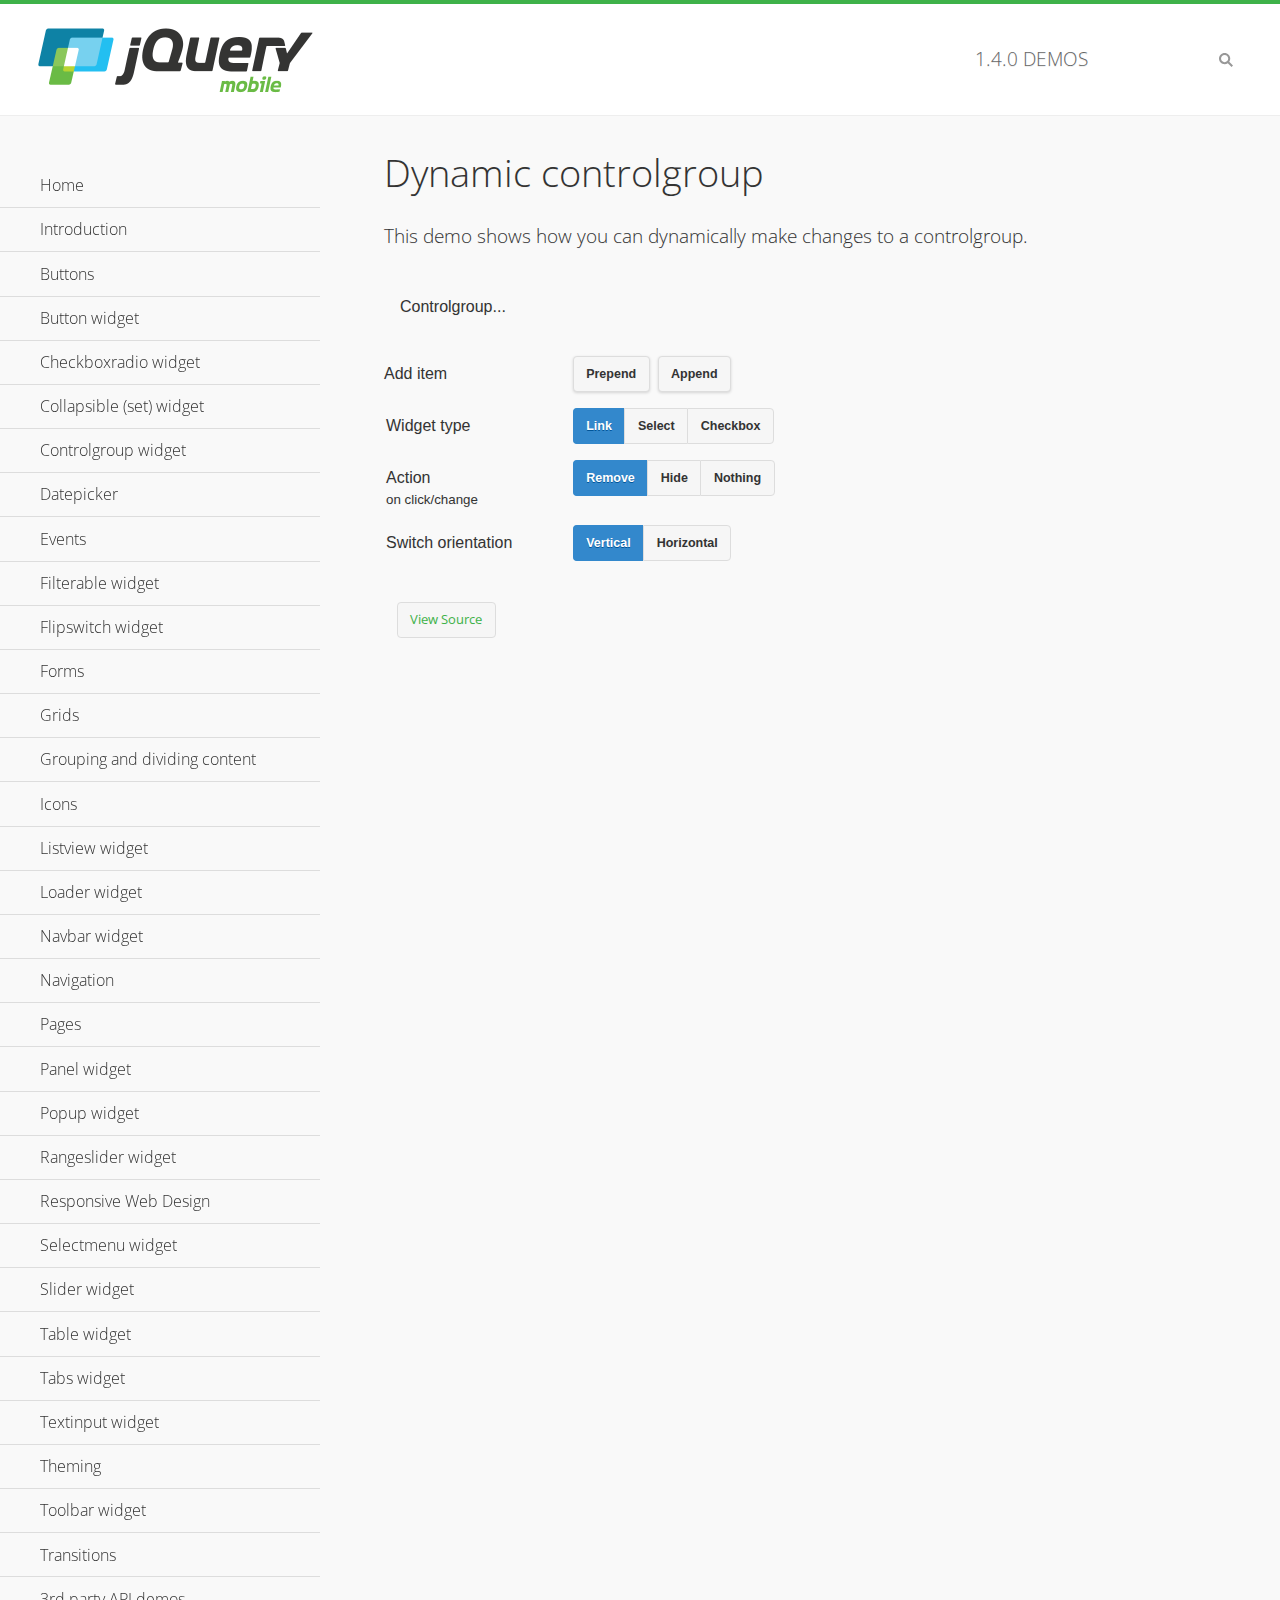
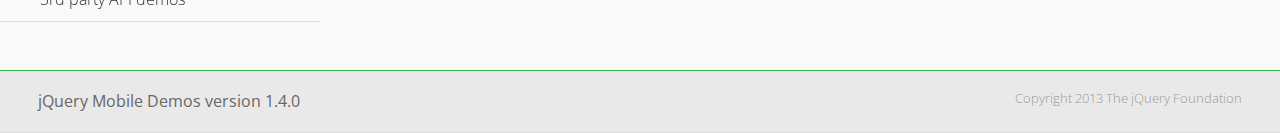
<file: lib/jquery/controlgroup-dynamic/index.html>
<!DOCTYPE html>
<html>
<head>
	<meta charset="utf-8">
	<meta name="viewport" content="width=device-width, initial-scale=1">
	<title>Dynamic controlgroup - jQuery Mobile Demos</title>
	<link rel="shortcut icon" href="../favicon.ico">
    <link rel="stylesheet" href="http://fonts.googleapis.com/css?family=Open+Sans:300,400,700">
	<link rel="stylesheet" href="../css/themes/default/jquery.mobile-1.4.0.min.css">
	<link rel="stylesheet" href="../_assets/css/jqm-demos.css">
	<script src="../js/jquery.js"></script>
	<script src="../_assets/js/index.js"></script>
	<script src="../js/jquery.mobile-1.4.0.min.js"></script>
	<script>
		( function( $, undefined ) {
			var counter = 0;
			$( document ).bind( "pagecreate", function( e ) {
				$( "#prepend, #append", e.target ).on( "click", function( e ) {
					counter++;

					var widgetType = $( "[name='radio-widget']:checked" ).attr( "id" ),
						group = $( "#my-controlgroup" ),
						$el,
						action = function() {
							var action = $( "[name='radio-action']:checked" ).attr( "id" );
							if ( $( $el[1] ).is( "select" ) && action === "hide" ) {
								$el = $( $el[1] ).parents( ".ui-select" );
							}
							$el[ action ]();
							group.controlgroup( "refresh" );
						};

					if ( widgetType === "link" ) {

						$el = $( "<a href='#'>Link " + counter + "</a>" ).bind( "click", action );
						$( "#my-controlgroup" ).controlgroup( "container" )[ $( this ).attr( "id" ) ]( $el );
						$el.buttonMarkup();

					} else if ( widgetType === "select" ) {

						$el = $( "<label for='widget" + counter + "'>Select " + counter + "</label><select id='widget" + counter + "'><option value='option1'>Select " + counter + "</option><option value='option2'>Select option</option></select>" );
						$( $el[ 1 ] ).bind( "change", action);
						$( "#my-controlgroup" ).controlgroup( "container" )[ $( this ).attr( "id" ) ]( $el );
						$( $el[ 1 ] ).selectmenu();

					} else {

						$el = $( "<label for='widget" + counter + "'>Checkbox " + counter + "</label><input type='checkbox' id='widget" + counter + "'></input>" );
						$( $el[ 1 ] ).bind( "change", action );
						$( "#my-controlgroup" ).controlgroup( "container" )[ $( this ).attr( "id" ) ]( $el );
						$( $el[ 1 ] ).checkboxradio();

					}

					group.controlgroup( "refresh" );
				});

				$( "[name='radio-orientation']" ).bind( "change", function( e ) {
					$( "#my-controlgroup" ).controlgroup( "option", "type", ( $( "#isHorizontal" ).is( ":checked" ) ? "horizontal" : "vertical" ) );
				});
			});
		})( jQuery );
	</script>
</head>
<body>
<div data-role="page" class="jqm-demos">

	<div data-role="header" class="jqm-header">
		<h2><a href="../" title="jQuery Mobile Demos home"><img src="../_assets/img/jquery-logo.png" alt="jQuery Mobile"></a></h2>
		<p><span class="jqm-version"></span> Demos</p>
		<a href="#" class="jqm-navmenu-link ui-btn ui-btn-icon-notext ui-corner-all ui-icon-bars ui-nodisc-icon ui-alt-icon ui-btn-left">Menu</a>
		<a href="#" class="jqm-search-link ui-btn ui-btn-icon-notext ui-corner-all ui-icon-search ui-nodisc-icon ui-alt-icon ui-btn-right">Search</a>
	</div><!-- /header -->

	<div role="main" class="ui-content jqm-content">

        <h1>Dynamic controlgroup</h1>

        <p>This demo shows how you can dynamically make changes to a controlgroup.</p>

        <div data-demo-html="true" data-demo-js="true">

            <form>
            	<div class="ui-body ui-body-d ui-corner-all">
                	<p>Controlgroup...</p>
                	<div data-role="controlgroup" id="my-controlgroup"><!-- items will be injected here --></div>
                </div>
            </form>

            <div class="ui-field-contain">
                <label for="prepend">Add item</label>
                <button id="prepend" data-mini="true" data-inline="true">Prepend</button>
                <label for="append" class="ui-hidden-accessible">Action</label>
                <button id="append" data-mini="true" data-inline="true">Append</button>
            </div>

            <form action="#" method="get">
            	<div class="ui-field-contain">
                    <fieldset data-role="controlgroup" data-type="horizontal" data-mini="true">
                        <legend>Widget type</legend>

                        <input type="radio" name="radio-widget" id="link" value="link" checked="checked">
                        <label for="link">Link</label>

                        <input type="radio" name="radio-widget" id="select" value="select">
                        <label for="select">Select</label>

                        <input type="radio" name="radio-widget" id="checkbox" value="checkbox">
                        <label for="checkbox">Checkbox</label>
                    </fieldset>
            	</div>

            	<div class="ui-field-contain">
                    <fieldset data-role="controlgroup" data-type="horizontal" data-mini="true">
                        <legend>Action<br><small>on click/change</small></legend>

                        <input type="radio" name="radio-action" id="remove" value="remove" checked="checked">
                        <label for="remove">Remove</label>

                        <input type="radio" name="radio-action" id="hide" value="hide">
                        <label for="hide">Hide</label>

                        <input type="radio" name="radio-action" id="width" value="width">
                        <label for="width">Nothing</label>
                    </fieldset>
            	</div>

            	<div class="ui-field-contain">
                    <fieldset data-role="controlgroup" data-type="horizontal" data-mini="true">
                        <legend>Switch orientation</legend>

                        <input type="radio" name="radio-orientation" id="isVertical" value="isVertical" checked="checked">
                        <label for="isVertical">Vertical</label>

                        <input type="radio" name="radio-orientation" id="isHorizontal" value="isHorizontal">
                        <label for="isHorizontal">Horizontal</label>
                    </fieldset>
            	</div>

            </form>

        </div><!--/demo-html -->

	</div><!-- /content -->
	    <div data-role="panel" class="jqm-navmenu-panel" data-position="left" data-display="overlay" data-theme="a">
	    	<ul class="jqm-list ui-alt-icon ui-nodisc-icon">
<li data-filtertext="demos homepage" data-icon="home"><a href=".././">Home</a></li>
<li data-filtertext="introduction overview getting started"><a href="../intro/" data-ajax="false">Introduction</a></li>
<li data-filtertext="buttons button markup buttonmarkup method anchor link button element"><a href="../button-markup/" data-ajax="false">Buttons</a></li>
<li data-filtertext="form button widget input button submit reset"><a href="../button/" data-ajax="false">Button widget</a></li>
<li data-role="collapsible" data-collapsed-icon="carat-d" data-expanded-icon="carat-u" data-iconpos="right" data-inset="false">
	<h3>Checkboxradio widget</h3>
	<ul>
		<li data-filtertext="form checkboxradio widget checkbox input checkboxes controlgroups"><a href="../checkboxradio-checkbox/" data-ajax="false">Checkboxes</a></li>
		<li data-filtertext="form checkboxradio widget radio input radio buttons controlgroups"><a href="../checkboxradio-radio/" data-ajax="false">Radio buttons</a></li>
	</ul>
</li>
<li data-role="collapsible" data-collapsed-icon="carat-d" data-expanded-icon="carat-u" data-iconpos="right" data-inset="false">
	<h3>Collapsible (set) widget</h3>
	<ul>
		<li data-filtertext="collapsibles content formatting"><a href="../collapsible/" data-ajax="false">Collapsible</a></li>
		<li data-filtertext="dynamic collapsible set accordion append expand"><a href="../collapsible-dynamic/" data-ajax="false">Dynamic collapsibles</a></li>
		<li data-filtertext="accordions collapsible set widget content formatting grouped collapsibles"><a href="../collapsibleset/" data-ajax="false">Collapsible set</a></li>
	</ul>
</li>
<li data-role="collapsible" data-collapsed-icon="carat-d" data-expanded-icon="carat-u" data-iconpos="right" data-inset="false">
	<h3>Controlgroup widget</h3>
	<ul>
		<li data-filtertext="controlgroups selectmenu checkboxradio input grouped buttons horizontal vertical"><a href="../controlgroup/" data-ajax="false">Controlgroup</a></li>
		<li data-filtertext="dynamic controlgroup dynamically add buttons"><a href="../controlgroup-dynamic/" data-ajax="false">Dynamic controlgroups</a></li>
	</ul>
</li>
<li data-filtertext="form datepicker widget date input"><a href="../datepicker/" data-ajax="false">Datepicker</a></li>
<li data-role="collapsible" data-collapsed-icon="carat-d" data-expanded-icon="carat-u" data-iconpos="right" data-inset="false">
	<h3>Events</h3>
	<ul>
		<li data-filtertext="swipe to delete list items listviews swipe events"><a href="../swipe-list/" data-ajax="false">Swipe list items</a></li>
		<li data-filtertext="swipe to navigate swipe page navigation swipe events"><a href="../swipe-page/" data-ajax="false">Swipe page navigation</a></li>
	</ul>
</li>
<li data-filtertext="filterable filter elements sorting searching listview table"><a href="../filterable/" data-ajax="false">Filterable widget</a></li>
<li data-filtertext="form flipswitch widget flip toggle switch binary select checkbox input"><a href="../flipswitch/" data-ajax="false">Flipswitch widget</a></li>
<li data-role="collapsible" data-collapsed-icon="carat-d" data-expanded-icon="carat-u" data-iconpos="right" data-inset="false">
	<h3>Forms</h3>
	<ul>
		<li data-filtertext="forms text checkbox radio range button submit reset inputs selects textarea slider flipswitch label form elements"><a href="../forms/" data-ajax="false">Forms</a></li>
		<li data-filtertext="form hide labels hidden accessible ui-hidden-accessible forms"><a href="../forms-label-hidden-accessible/" data-ajax="false">Hide labels</a></li>
		<li data-filtertext="form field containers fieldcontain ui-field-contain forms"><a href="../forms-field-contain/" data-ajax="false">Field containers</a></li>
		<li data-filtertext="forms disabled form elements"><a href="../forms-disabled/" data-ajax="false">Forms disabled</a></li>
		<li data-filtertext="forms gallery examples overview forms text checkbox radio range button submit reset inputs selects textarea slider flipswitch label form elements"><a href="../forms-gallery/" data-ajax="false">Forms gallery</a></li>
	</ul>
</li>
<li data-role="collapsible" data-collapsed-icon="carat-d" data-expanded-icon="carat-u" data-iconpos="right" data-inset="false">
	<h3>Grids</h3>
	<ul>
		<li data-filtertext="grids columns blocks content formatting rwd responsive css framework"><a href="../grids/" data-ajax="false">Grids</a></li>
		<li data-filtertext="buttons in grids css framework"><a href="../grids-buttons/" data-ajax="false">Buttons in grids</a></li>
		<li data-filtertext="custom responsive grids rwd css framework"><a href="../grids-custom-responsive/" data-ajax="false">Custom responsive grids</a></li>
	</ul>
</li>
<li data-filtertext="blocks content formatting sections heading"><a href="../body-bar-classes/" data-ajax="false">Grouping and dividing content</a></li>
<li data-role="collapsible" data-collapsed-icon="carat-d" data-expanded-icon="carat-u" data-iconpos="right" data-inset="false">
	<h3>Icons</h3>
	<ul>
		<li data-filtertext="button icons svg disc alt custom icon position"><a href="../icons/" data-ajax="false">Icons</a></li>
		<li data-filtertext=""><a href="../icons-grunticon/" data-ajax="false">Grunticon loader</a></li>
	</ul>
</li>
<li data-role="collapsible" data-collapsed-icon="carat-d" data-expanded-icon="carat-u" data-iconpos="right" data-inset="false">
	<h3>Listview widget</h3>
	<ul>
		<li data-filtertext="listview widget thumbnails icons nested split button collapsible ul ol"><a href="../listview/" data-ajax="false">Listview</a></li>
		<li data-filtertext="autocomplete filterable reveal listview filtertextbeforefilter placeholder"><a href="../listview-autocomplete/" data-ajax="false">Listview autocomplete</a></li>
		<li data-filtertext="autocomplete filterable reveal listview remote data filtertextbeforefilter placeholder"><a href="../listview-autocomplete-remote/" data-ajax="false">Listview autocomplete remote data</a></li>
		<li data-filtertext="autodividers anchor jump scroll linkbars listview lists ul ol"><a href="../listview-autodividers-linkbar/" data-ajax="false">Listview autodividers linkbar</a></li>
		<li data-filtertext="listview autodividers selector autodividersselector lists ul ol"><a href="../listview-autodividers-selector/" data-ajax="false">Listview autodividers selector</a></li>
		<li data-filtertext="listview nested list items"><a href="../listview-nested-lists/" data-ajax="false">Listview Nested Listviews</a></li>
		<li data-filtertext="listview collapsible list items flat"><a href="../listview-collapsible-item-flat/" data-ajax="false">Listview collapsible list items (flat)</a></li>
		<li data-filtertext="listview collapsible list indented"><a href="../listview-collapsible-item-indented/" data-ajax="false">Listview collapsible list items (indented)</a></li>
		<li data-filtertext="grid listview responsive grids responsive listviews lists ul"><a href="../listview-grid/" data-ajax="false">Listview responsive grid</a></li>
	</ul>
</li>
<li data-filtertext="loader widget page loading navigation overlay spinner"><a href="../loader/" data-ajax="false">Loader widget</a></li>
<li data-filtertext="navbar widget navmenu toolbars header footer"><a href="../navbar/" data-ajax="false">Navbar widget</a></li>
<li data-role="collapsible" data-collapsed-icon="carat-d" data-expanded-icon="carat-u" data-iconpos="right" data-inset="false">
	<h3>Navigation</h3>
	<ul>
		<li data-filtertext="ajax navigation navigate widget history event method"><a href="../navigation/" data-ajax="false">Navigation</a></li>
		<li data-filtertext="linking pages page links navigation ajax prefetch cache"><a href="../navigation-linking-pages/" data-ajax="false">Linking pages</a></li>
		<li data-filtertext="php redirect server redirection server-side navigation"><a href="../navigation-php-redirect/" data-ajax="false">PHP redirect demo</a></li>
	</ul>
</li>
<li data-role="collapsible" data-collapsed-icon="carat-d" data-expanded-icon="carat-u" data-iconpos="right" data-inset="false">
	<h3>Pages</h3>
	<ul>
		<li data-filtertext="pages page widget ajax navigation"><a href="../pages/" data-ajax="false">Pages</a></li>
		<li data-filtertext="single page"><a href="../pages-single-page/" data-ajax="false">Single page</a></li>
		<li data-filtertext="multipage multi-page page"><a href="../pages-multi-page/" data-ajax="false">Multi-page template</a></li>
		<li data-filtertext="dialog page widget modal popup"><a href="../pages-dialog/" data-ajax="false">Dialog page</a></li>
	</ul>
</li>
<li data-role="collapsible" data-collapsed-icon="carat-d" data-expanded-icon="carat-u" data-iconpos="right" data-inset="false">
	<h3>Panel widget</h3>
	<ul>
		<li data-filtertext="panel widget sliding panels reveal push overlay responsive"><a href="../panel/" data-ajax="false">Panel</a></li>
		<li data-filtertext=""><a href="../panel-external/" data-ajax="false">External panels</a></li>
		<li data-filtertext="panel "><a href="../panel-fixed/" data-ajax="false">Fixed panels</a></li>
		<li data-filtertext="panel slide panels sliding panels shadow rwd responsive breakpoint"><a href="../panel-responsive/" data-ajax="false">Panels responsive</a></li>
		<li data-filtertext="panel custom style custom panel width reveal shadow listview panel styling page background wrapper"><a href="../panel-styling/" data-ajax="false">Custom panel style</a></li>
		<li data-filtertext="panel open on swipe"><a href="../panel-swipe-open/" data-ajax="false">Panel open on swipe</a></li>
		<li data-filtertext="panels outside page internal external toolbars"><a href="../panel-external-internal/" data-ajax="false">Panel external and internal</a></li>
	</ul>
</li>
<li data-role="collapsible" data-collapsed-icon="carat-d" data-expanded-icon="carat-u" data-iconpos="right" data-inset="false">
	<h3>Popup widget</h3>
	<ul>
		<li data-filtertext="popup widget popups dialog modal transition tooltip lightbox form overlay screen flip pop fade transition"><a href="../popup/" data-ajax="false">Popup</a></li>
		<li data-filtertext="popup alignment position"><a href="../popup-alignment/" data-ajax="false">Popup alignment</a></li>
		<li data-filtertext="popup arrow size popups popover"><a href="../popup-arrow-size/" data-ajax="false">Popup arrow size</a></li>
		<li data-filtertext="dynamic popups popup images lightbox"><a href="../popup-dynamic/" data-ajax="false">Dynamic popups</a></li>
		<li data-filtertext="popups with iframes scaling"><a href="../popup-iframe/" data-ajax="false">Popups with iframes</a></li>
		<li data-filtertext="popup image scaling"><a href="../popup-image-scaling/" data-ajax="false">Popup image scaling</a></li>
		<li data-filtertext="external popup outside multi-page"><a href="../popup-outside-multipage" data-ajax="false">Popup outside multi-page</a></li>
	</ul>
</li>
<li data-filtertext="form rangeslider widget dual sliders dual handle sliders range input"><a href="../rangeslider/" data-ajax="false">Rangeslider widget</a></li>
<li data-filtertext="responsive web design rwd adaptive progressive enhancement PE accessible mobile breakpoints media query media queries"><a href="../rwd/" data-ajax="false">Responsive Web Design</a></li>
<li data-role="collapsible" data-collapsed-icon="carat-d" data-expanded-icon="carat-u" data-iconpos="right" data-inset="false">
	<h3>Selectmenu widget</h3>
	<ul>
		<li data-filtertext="form selectmenu widget select input custom select menu selects"><a href="../selectmenu/" data-ajax="false">Selectmenu</a></li>
		<li data-filtertext="form custom select menu selectmenu widget custom menu option optgroup multiple selects"><a href="../selectmenu-custom/" data-ajax="false">Custom select menu</a></li>
		<li data-filtertext="filterable select filter popup dialog"><a href="../selectmenu-custom-filter/" data-ajax="false">Custom select menu with filter</a></li>
	</ul>
</li>
<li data-role="collapsible" data-collapsed-icon="carat-d" data-expanded-icon="carat-u" data-iconpos="right" data-inset="false">
	<h3>Slider widget</h3>
	<ul>
		<li data-filtertext="form slider widget range input single sliders"><a href="../slider/" data-ajax="false">Slider</a></li>
		<li data-filtertext="form slider widget flipswitch slider binary select flip toggle switch"><a href="../slider-flipswitch/" data-ajax="false">Slider flip toggle switch</a></li>
		<li data-filtertext="form slider tooltip handle value input range sliders"><a href="../slider-tooltip/" data-ajax="false">Slider tooltip</a></li>
	</ul>
</li>
<li data-role="collapsible" data-collapsed-icon="carat-d" data-expanded-icon="carat-u" data-iconpos="right" data-inset="false">
	<h3>Table widget</h3>
	<ul>
		<li data-filtertext="table widget reflow column toggle th td responsive tables rwd hide show tabular"><a href="../table-column-toggle/" data-ajax="false">Table Column Toggle</a></li>
		<li data-filtertext="table column toggle phone comparison demo"><a href="../table-column-toggle-example/" data-ajax="false">Table Column Toggle demo</a></li>
		<li data-filtertext="responsive tables table column toggle heading groups rwd breakpoint"><a href="../table-column-toggle-heading-groups/" data-ajax="false">Table Column Toggle heading groups</a></li>
		<li data-filtertext="responsive tables table column toggle hide rwd breakpoint customization options"><a href="../table-column-toggle-options/" data-ajax="false">Table Column Toggle options</a></li>
		<li data-filtertext="table reflow th td responsive rwd columns tabular"><a href="../table-reflow/" data-ajax="false">Table Reflow</a></li>
		<li data-filtertext="responsive tables table reflow heading groups rwd breakpoint"><a href="../table-reflow-heading-groups/" data-ajax="false">Table Reflow heading groups</a></li>
		<li data-filtertext="responsive tables table reflow stripes strokes table style"><a href="../table-reflow-stripes-strokes/" data-ajax="false">Table Reflow stripes and strokes</a></li>
		<li data-filtertext="responsive tables table reflow stack custom styles"><a href="../table-reflow-styling/" data-ajax="false">Table Reflow custom styles</a></li>
	</ul>
</li>
<li data-filtertext="ui tabs widget"><a href="../tabs/" data-ajax="false">Tabs widget</a></li>
<li data-filtertext="form textinput widget text input textarea number date time tel email file color password"><a href="../textinput/" data-ajax="false">Textinput widget</a></li>
<li data-role="collapsible" data-collapsed-icon="carat-d" data-expanded-icon="carat-u" data-iconpos="right" data-inset="false">
	<h3>Theming</h3>
	<ul>
		<li data-filtertext="default theme swatches theming style css"><a href="../theme-default/" data-ajax="false">Default theme</a></li>
		<li data-filtertext="classic theme old theme swatches theming style css"><a href="../theme-classic/" data-ajax="false">Classic theme</a></li>
	</ul>
</li>
<li data-role="collapsible" data-collapsed-icon="carat-d" data-expanded-icon="carat-u" data-iconpos="right" data-inset="false">
	<h3>Toolbar widget</h3>
	<ul>
		<li data-filtertext="toolbar widget header footer toolbars fixed fullscreen external sections"><a href="../toolbar/" data-ajax="false">Toolbar</a></li>
		<li data-filtertext="dynamic toolbars dynamically add toolbar header footer"><a href="../toolbar-dynamic/" data-ajax="false">Dynamic toolbars</a></li>
		<li data-filtertext="external toolbars header footer"><a href="../toolbar-external/" data-ajax="false">External toolbars</a></li>
		<li data-filtertext="fixed toolbars header footer"><a href="../toolbar-fixed/" data-ajax="false">Fixed toolbars</a></li>
		<li data-filtertext="fixed fullscreen toolbars header footer"><a href="../toolbar-fixed-fullscreen/" data-ajax="false">Fullscreen toolbars</a></li>
		<li data-filtertext="external fixed toolbars header footer"><a href="../toolbar-fixed-external/" data-ajax="false">Fixed external toolbars</a></li>
		<li data-filtertext="external persistent toolbars header footer navbar navmenu"><a href="../toolbar-fixed-persistent/" data-ajax="false">Persistent toolbars</a></li>
		<li data-filtertext="external ajax optimized toolbars persistent toolbars header footer navbar"><a href="../toolbar-fixed-persistent-optimized/" data-ajax="false">AJAX optimized toolbars</a></li>
		<li data-filtertext="form in toolbars header footer"><a href="../toolbar-fixed-forms/" data-ajax="false">Form in toolbar</a></li>
	</ul>
</li>
<li data-filtertext="page transitions animated pages popup navigation flip slide fade pop"><a href="../transitions/" data-ajax="false">Transitions</a></li>
<li data-role="collapsible" data-collapsed-icon="carat-d" data-expanded-icon="carat-u" data-iconpos="right" data-inset="false">
	<h3>3rd party API demos</h3>
	<ul>
		<li data-filtertext="backbone requirejs navigation router"><a href="../backbone-requirejs/" data-ajax="false">Backbone RequireJS</a></li>
		<li data-filtertext="google maps geolocation demo"><a href="../map-geolocation/" data-ajax="false">Google Maps geolocation</a></li>
		<li data-filtertext="google maps hybrid"><a href="../map-list-toggle/" data-ajax="false">Google Maps list toggle</a></li>
	</ul>
</li>



		     </ul>
		</div><!-- /panel -->


	<div data-role="footer" data-position="fixed" data-tap-toggle="false" class="jqm-footer">
		<p>jQuery Mobile Demos version <span class="jqm-version"></span></p>
		<p>Copyright 2013 The jQuery Foundation</p>
	</div><!-- /footer -->
	<!-- TODO: This should become an external panel so we can add input to markup (unique ID) -->
    <div data-role="panel" class="jqm-search-panel" data-position="right" data-display="overlay" data-theme="a">
		<div class="jqm-search">
			<ul class="jqm-list" data-filter-placeholder="Search demos..." data-filter-reveal="true">
<li data-filtertext="demos homepage" data-icon="home"><a href=".././">Home</a></li>
<li data-filtertext="introduction overview getting started"><a href="../intro/" data-ajax="false">Introduction</a></li>
<li data-filtertext="buttons button markup buttonmarkup method anchor link button element"><a href="../button-markup/" data-ajax="false">Buttons</a></li>
<li data-filtertext="form button widget input button submit reset"><a href="../button/" data-ajax="false">Button widget</a></li>
<li data-role="collapsible" data-collapsed-icon="carat-d" data-expanded-icon="carat-u" data-iconpos="right" data-inset="false">
	<h3>Checkboxradio widget</h3>
	<ul>
		<li data-filtertext="form checkboxradio widget checkbox input checkboxes controlgroups"><a href="../checkboxradio-checkbox/" data-ajax="false">Checkboxes</a></li>
		<li data-filtertext="form checkboxradio widget radio input radio buttons controlgroups"><a href="../checkboxradio-radio/" data-ajax="false">Radio buttons</a></li>
	</ul>
</li>
<li data-role="collapsible" data-collapsed-icon="carat-d" data-expanded-icon="carat-u" data-iconpos="right" data-inset="false">
	<h3>Collapsible (set) widget</h3>
	<ul>
		<li data-filtertext="collapsibles content formatting"><a href="../collapsible/" data-ajax="false">Collapsible</a></li>
		<li data-filtertext="dynamic collapsible set accordion append expand"><a href="../collapsible-dynamic/" data-ajax="false">Dynamic collapsibles</a></li>
		<li data-filtertext="accordions collapsible set widget content formatting grouped collapsibles"><a href="../collapsibleset/" data-ajax="false">Collapsible set</a></li>
	</ul>
</li>
<li data-role="collapsible" data-collapsed-icon="carat-d" data-expanded-icon="carat-u" data-iconpos="right" data-inset="false">
	<h3>Controlgroup widget</h3>
	<ul>
		<li data-filtertext="controlgroups selectmenu checkboxradio input grouped buttons horizontal vertical"><a href="../controlgroup/" data-ajax="false">Controlgroup</a></li>
		<li data-filtertext="dynamic controlgroup dynamically add buttons"><a href="../controlgroup-dynamic/" data-ajax="false">Dynamic controlgroups</a></li>
	</ul>
</li>
<li data-filtertext="form datepicker widget date input"><a href="../datepicker/" data-ajax="false">Datepicker</a></li>
<li data-role="collapsible" data-collapsed-icon="carat-d" data-expanded-icon="carat-u" data-iconpos="right" data-inset="false">
	<h3>Events</h3>
	<ul>
		<li data-filtertext="swipe to delete list items listviews swipe events"><a href="../swipe-list/" data-ajax="false">Swipe list items</a></li>
		<li data-filtertext="swipe to navigate swipe page navigation swipe events"><a href="../swipe-page/" data-ajax="false">Swipe page navigation</a></li>
	</ul>
</li>
<li data-filtertext="filterable filter elements sorting searching listview table"><a href="../filterable/" data-ajax="false">Filterable widget</a></li>
<li data-filtertext="form flipswitch widget flip toggle switch binary select checkbox input"><a href="../flipswitch/" data-ajax="false">Flipswitch widget</a></li>
<li data-role="collapsible" data-collapsed-icon="carat-d" data-expanded-icon="carat-u" data-iconpos="right" data-inset="false">
	<h3>Forms</h3>
	<ul>
		<li data-filtertext="forms text checkbox radio range button submit reset inputs selects textarea slider flipswitch label form elements"><a href="../forms/" data-ajax="false">Forms</a></li>
		<li data-filtertext="form hide labels hidden accessible ui-hidden-accessible forms"><a href="../forms-label-hidden-accessible/" data-ajax="false">Hide labels</a></li>
		<li data-filtertext="form field containers fieldcontain ui-field-contain forms"><a href="../forms-field-contain/" data-ajax="false">Field containers</a></li>
		<li data-filtertext="forms disabled form elements"><a href="../forms-disabled/" data-ajax="false">Forms disabled</a></li>
		<li data-filtertext="forms gallery examples overview forms text checkbox radio range button submit reset inputs selects textarea slider flipswitch label form elements"><a href="../forms-gallery/" data-ajax="false">Forms gallery</a></li>
	</ul>
</li>
<li data-role="collapsible" data-collapsed-icon="carat-d" data-expanded-icon="carat-u" data-iconpos="right" data-inset="false">
	<h3>Grids</h3>
	<ul>
		<li data-filtertext="grids columns blocks content formatting rwd responsive css framework"><a href="../grids/" data-ajax="false">Grids</a></li>
		<li data-filtertext="buttons in grids css framework"><a href="../grids-buttons/" data-ajax="false">Buttons in grids</a></li>
		<li data-filtertext="custom responsive grids rwd css framework"><a href="../grids-custom-responsive/" data-ajax="false">Custom responsive grids</a></li>
	</ul>
</li>
<li data-filtertext="blocks content formatting sections heading"><a href="../body-bar-classes/" data-ajax="false">Grouping and dividing content</a></li>
<li data-role="collapsible" data-collapsed-icon="carat-d" data-expanded-icon="carat-u" data-iconpos="right" data-inset="false">
	<h3>Icons</h3>
	<ul>
		<li data-filtertext="button icons svg disc alt custom icon position"><a href="../icons/" data-ajax="false">Icons</a></li>
		<li data-filtertext=""><a href="../icons-grunticon/" data-ajax="false">Grunticon loader</a></li>
	</ul>
</li>
<li data-role="collapsible" data-collapsed-icon="carat-d" data-expanded-icon="carat-u" data-iconpos="right" data-inset="false">
	<h3>Listview widget</h3>
	<ul>
		<li data-filtertext="listview widget thumbnails icons nested split button collapsible ul ol"><a href="../listview/" data-ajax="false">Listview</a></li>
		<li data-filtertext="autocomplete filterable reveal listview filtertextbeforefilter placeholder"><a href="../listview-autocomplete/" data-ajax="false">Listview autocomplete</a></li>
		<li data-filtertext="autocomplete filterable reveal listview remote data filtertextbeforefilter placeholder"><a href="../listview-autocomplete-remote/" data-ajax="false">Listview autocomplete remote data</a></li>
		<li data-filtertext="autodividers anchor jump scroll linkbars listview lists ul ol"><a href="../listview-autodividers-linkbar/" data-ajax="false">Listview autodividers linkbar</a></li>
		<li data-filtertext="listview autodividers selector autodividersselector lists ul ol"><a href="../listview-autodividers-selector/" data-ajax="false">Listview autodividers selector</a></li>
		<li data-filtertext="listview nested list items"><a href="../listview-nested-lists/" data-ajax="false">Listview Nested Listviews</a></li>
		<li data-filtertext="listview collapsible list items flat"><a href="../listview-collapsible-item-flat/" data-ajax="false">Listview collapsible list items (flat)</a></li>
		<li data-filtertext="listview collapsible list indented"><a href="../listview-collapsible-item-indented/" data-ajax="false">Listview collapsible list items (indented)</a></li>
		<li data-filtertext="grid listview responsive grids responsive listviews lists ul"><a href="../listview-grid/" data-ajax="false">Listview responsive grid</a></li>
	</ul>
</li>
<li data-filtertext="loader widget page loading navigation overlay spinner"><a href="../loader/" data-ajax="false">Loader widget</a></li>
<li data-filtertext="navbar widget navmenu toolbars header footer"><a href="../navbar/" data-ajax="false">Navbar widget</a></li>
<li data-role="collapsible" data-collapsed-icon="carat-d" data-expanded-icon="carat-u" data-iconpos="right" data-inset="false">
	<h3>Navigation</h3>
	<ul>
		<li data-filtertext="ajax navigation navigate widget history event method"><a href="../navigation/" data-ajax="false">Navigation</a></li>
		<li data-filtertext="linking pages page links navigation ajax prefetch cache"><a href="../navigation-linking-pages/" data-ajax="false">Linking pages</a></li>
		<li data-filtertext="php redirect server redirection server-side navigation"><a href="../navigation-php-redirect/" data-ajax="false">PHP redirect demo</a></li>
	</ul>
</li>
<li data-role="collapsible" data-collapsed-icon="carat-d" data-expanded-icon="carat-u" data-iconpos="right" data-inset="false">
	<h3>Pages</h3>
	<ul>
		<li data-filtertext="pages page widget ajax navigation"><a href="../pages/" data-ajax="false">Pages</a></li>
		<li data-filtertext="single page"><a href="../pages-single-page/" data-ajax="false">Single page</a></li>
		<li data-filtertext="multipage multi-page page"><a href="../pages-multi-page/" data-ajax="false">Multi-page template</a></li>
		<li data-filtertext="dialog page widget modal popup"><a href="../pages-dialog/" data-ajax="false">Dialog page</a></li>
	</ul>
</li>
<li data-role="collapsible" data-collapsed-icon="carat-d" data-expanded-icon="carat-u" data-iconpos="right" data-inset="false">
	<h3>Panel widget</h3>
	<ul>
		<li data-filtertext="panel widget sliding panels reveal push overlay responsive"><a href="../panel/" data-ajax="false">Panel</a></li>
		<li data-filtertext=""><a href="../panel-external/" data-ajax="false">External panels</a></li>
		<li data-filtertext="panel "><a href="../panel-fixed/" data-ajax="false">Fixed panels</a></li>
		<li data-filtertext="panel slide panels sliding panels shadow rwd responsive breakpoint"><a href="../panel-responsive/" data-ajax="false">Panels responsive</a></li>
		<li data-filtertext="panel custom style custom panel width reveal shadow listview panel styling page background wrapper"><a href="../panel-styling/" data-ajax="false">Custom panel style</a></li>
		<li data-filtertext="panel open on swipe"><a href="../panel-swipe-open/" data-ajax="false">Panel open on swipe</a></li>
		<li data-filtertext="panels outside page internal external toolbars"><a href="../panel-external-internal/" data-ajax="false">Panel external and internal</a></li>
	</ul>
</li>
<li data-role="collapsible" data-collapsed-icon="carat-d" data-expanded-icon="carat-u" data-iconpos="right" data-inset="false">
	<h3>Popup widget</h3>
	<ul>
		<li data-filtertext="popup widget popups dialog modal transition tooltip lightbox form overlay screen flip pop fade transition"><a href="../popup/" data-ajax="false">Popup</a></li>
		<li data-filtertext="popup alignment position"><a href="../popup-alignment/" data-ajax="false">Popup alignment</a></li>
		<li data-filtertext="popup arrow size popups popover"><a href="../popup-arrow-size/" data-ajax="false">Popup arrow size</a></li>
		<li data-filtertext="dynamic popups popup images lightbox"><a href="../popup-dynamic/" data-ajax="false">Dynamic popups</a></li>
		<li data-filtertext="popups with iframes scaling"><a href="../popup-iframe/" data-ajax="false">Popups with iframes</a></li>
		<li data-filtertext="popup image scaling"><a href="../popup-image-scaling/" data-ajax="false">Popup image scaling</a></li>
		<li data-filtertext="external popup outside multi-page"><a href="../popup-outside-multipage" data-ajax="false">Popup outside multi-page</a></li>
	</ul>
</li>
<li data-filtertext="form rangeslider widget dual sliders dual handle sliders range input"><a href="../rangeslider/" data-ajax="false">Rangeslider widget</a></li>
<li data-filtertext="responsive web design rwd adaptive progressive enhancement PE accessible mobile breakpoints media query media queries"><a href="../rwd/" data-ajax="false">Responsive Web Design</a></li>
<li data-role="collapsible" data-collapsed-icon="carat-d" data-expanded-icon="carat-u" data-iconpos="right" data-inset="false">
	<h3>Selectmenu widget</h3>
	<ul>
		<li data-filtertext="form selectmenu widget select input custom select menu selects"><a href="../selectmenu/" data-ajax="false">Selectmenu</a></li>
		<li data-filtertext="form custom select menu selectmenu widget custom menu option optgroup multiple selects"><a href="../selectmenu-custom/" data-ajax="false">Custom select menu</a></li>
		<li data-filtertext="filterable select filter popup dialog"><a href="../selectmenu-custom-filter/" data-ajax="false">Custom select menu with filter</a></li>
	</ul>
</li>
<li data-role="collapsible" data-collapsed-icon="carat-d" data-expanded-icon="carat-u" data-iconpos="right" data-inset="false">
	<h3>Slider widget</h3>
	<ul>
		<li data-filtertext="form slider widget range input single sliders"><a href="../slider/" data-ajax="false">Slider</a></li>
		<li data-filtertext="form slider widget flipswitch slider binary select flip toggle switch"><a href="../slider-flipswitch/" data-ajax="false">Slider flip toggle switch</a></li>
		<li data-filtertext="form slider tooltip handle value input range sliders"><a href="../slider-tooltip/" data-ajax="false">Slider tooltip</a></li>
	</ul>
</li>
<li data-role="collapsible" data-collapsed-icon="carat-d" data-expanded-icon="carat-u" data-iconpos="right" data-inset="false">
	<h3>Table widget</h3>
	<ul>
		<li data-filtertext="table widget reflow column toggle th td responsive tables rwd hide show tabular"><a href="../table-column-toggle/" data-ajax="false">Table Column Toggle</a></li>
		<li data-filtertext="table column toggle phone comparison demo"><a href="../table-column-toggle-example/" data-ajax="false">Table Column Toggle demo</a></li>
		<li data-filtertext="responsive tables table column toggle heading groups rwd breakpoint"><a href="../table-column-toggle-heading-groups/" data-ajax="false">Table Column Toggle heading groups</a></li>
		<li data-filtertext="responsive tables table column toggle hide rwd breakpoint customization options"><a href="../table-column-toggle-options/" data-ajax="false">Table Column Toggle options</a></li>
		<li data-filtertext="table reflow th td responsive rwd columns tabular"><a href="../table-reflow/" data-ajax="false">Table Reflow</a></li>
		<li data-filtertext="responsive tables table reflow heading groups rwd breakpoint"><a href="../table-reflow-heading-groups/" data-ajax="false">Table Reflow heading groups</a></li>
		<li data-filtertext="responsive tables table reflow stripes strokes table style"><a href="../table-reflow-stripes-strokes/" data-ajax="false">Table Reflow stripes and strokes</a></li>
		<li data-filtertext="responsive tables table reflow stack custom styles"><a href="../table-reflow-styling/" data-ajax="false">Table Reflow custom styles</a></li>
	</ul>
</li>
<li data-filtertext="ui tabs widget"><a href="../tabs/" data-ajax="false">Tabs widget</a></li>
<li data-filtertext="form textinput widget text input textarea number date time tel email file color password"><a href="../textinput/" data-ajax="false">Textinput widget</a></li>
<li data-role="collapsible" data-collapsed-icon="carat-d" data-expanded-icon="carat-u" data-iconpos="right" data-inset="false">
	<h3>Theming</h3>
	<ul>
		<li data-filtertext="default theme swatches theming style css"><a href="../theme-default/" data-ajax="false">Default theme</a></li>
		<li data-filtertext="classic theme old theme swatches theming style css"><a href="../theme-classic/" data-ajax="false">Classic theme</a></li>
	</ul>
</li>
<li data-role="collapsible" data-collapsed-icon="carat-d" data-expanded-icon="carat-u" data-iconpos="right" data-inset="false">
	<h3>Toolbar widget</h3>
	<ul>
		<li data-filtertext="toolbar widget header footer toolbars fixed fullscreen external sections"><a href="../toolbar/" data-ajax="false">Toolbar</a></li>
		<li data-filtertext="dynamic toolbars dynamically add toolbar header footer"><a href="../toolbar-dynamic/" data-ajax="false">Dynamic toolbars</a></li>
		<li data-filtertext="external toolbars header footer"><a href="../toolbar-external/" data-ajax="false">External toolbars</a></li>
		<li data-filtertext="fixed toolbars header footer"><a href="../toolbar-fixed/" data-ajax="false">Fixed toolbars</a></li>
		<li data-filtertext="fixed fullscreen toolbars header footer"><a href="../toolbar-fixed-fullscreen/" data-ajax="false">Fullscreen toolbars</a></li>
		<li data-filtertext="external fixed toolbars header footer"><a href="../toolbar-fixed-external/" data-ajax="false">Fixed external toolbars</a></li>
		<li data-filtertext="external persistent toolbars header footer navbar navmenu"><a href="../toolbar-fixed-persistent/" data-ajax="false">Persistent toolbars</a></li>
		<li data-filtertext="external ajax optimized toolbars persistent toolbars header footer navbar"><a href="../toolbar-fixed-persistent-optimized/" data-ajax="false">AJAX optimized toolbars</a></li>
		<li data-filtertext="form in toolbars header footer"><a href="../toolbar-fixed-forms/" data-ajax="false">Form in toolbar</a></li>
	</ul>
</li>
<li data-filtertext="page transitions animated pages popup navigation flip slide fade pop"><a href="../transitions/" data-ajax="false">Transitions</a></li>
<li data-role="collapsible" data-collapsed-icon="carat-d" data-expanded-icon="carat-u" data-iconpos="right" data-inset="false">
	<h3>3rd party API demos</h3>
	<ul>
		<li data-filtertext="backbone requirejs navigation router"><a href="../backbone-requirejs/" data-ajax="false">Backbone RequireJS</a></li>
		<li data-filtertext="google maps geolocation demo"><a href="../map-geolocation/" data-ajax="false">Google Maps geolocation</a></li>
		<li data-filtertext="google maps hybrid"><a href="../map-list-toggle/" data-ajax="false">Google Maps list toggle</a></li>
	</ul>
</li>



			</ul>
		</div>
	</div><!-- /panel -->


</div><!-- /page -->

</body>
</html>
</file>
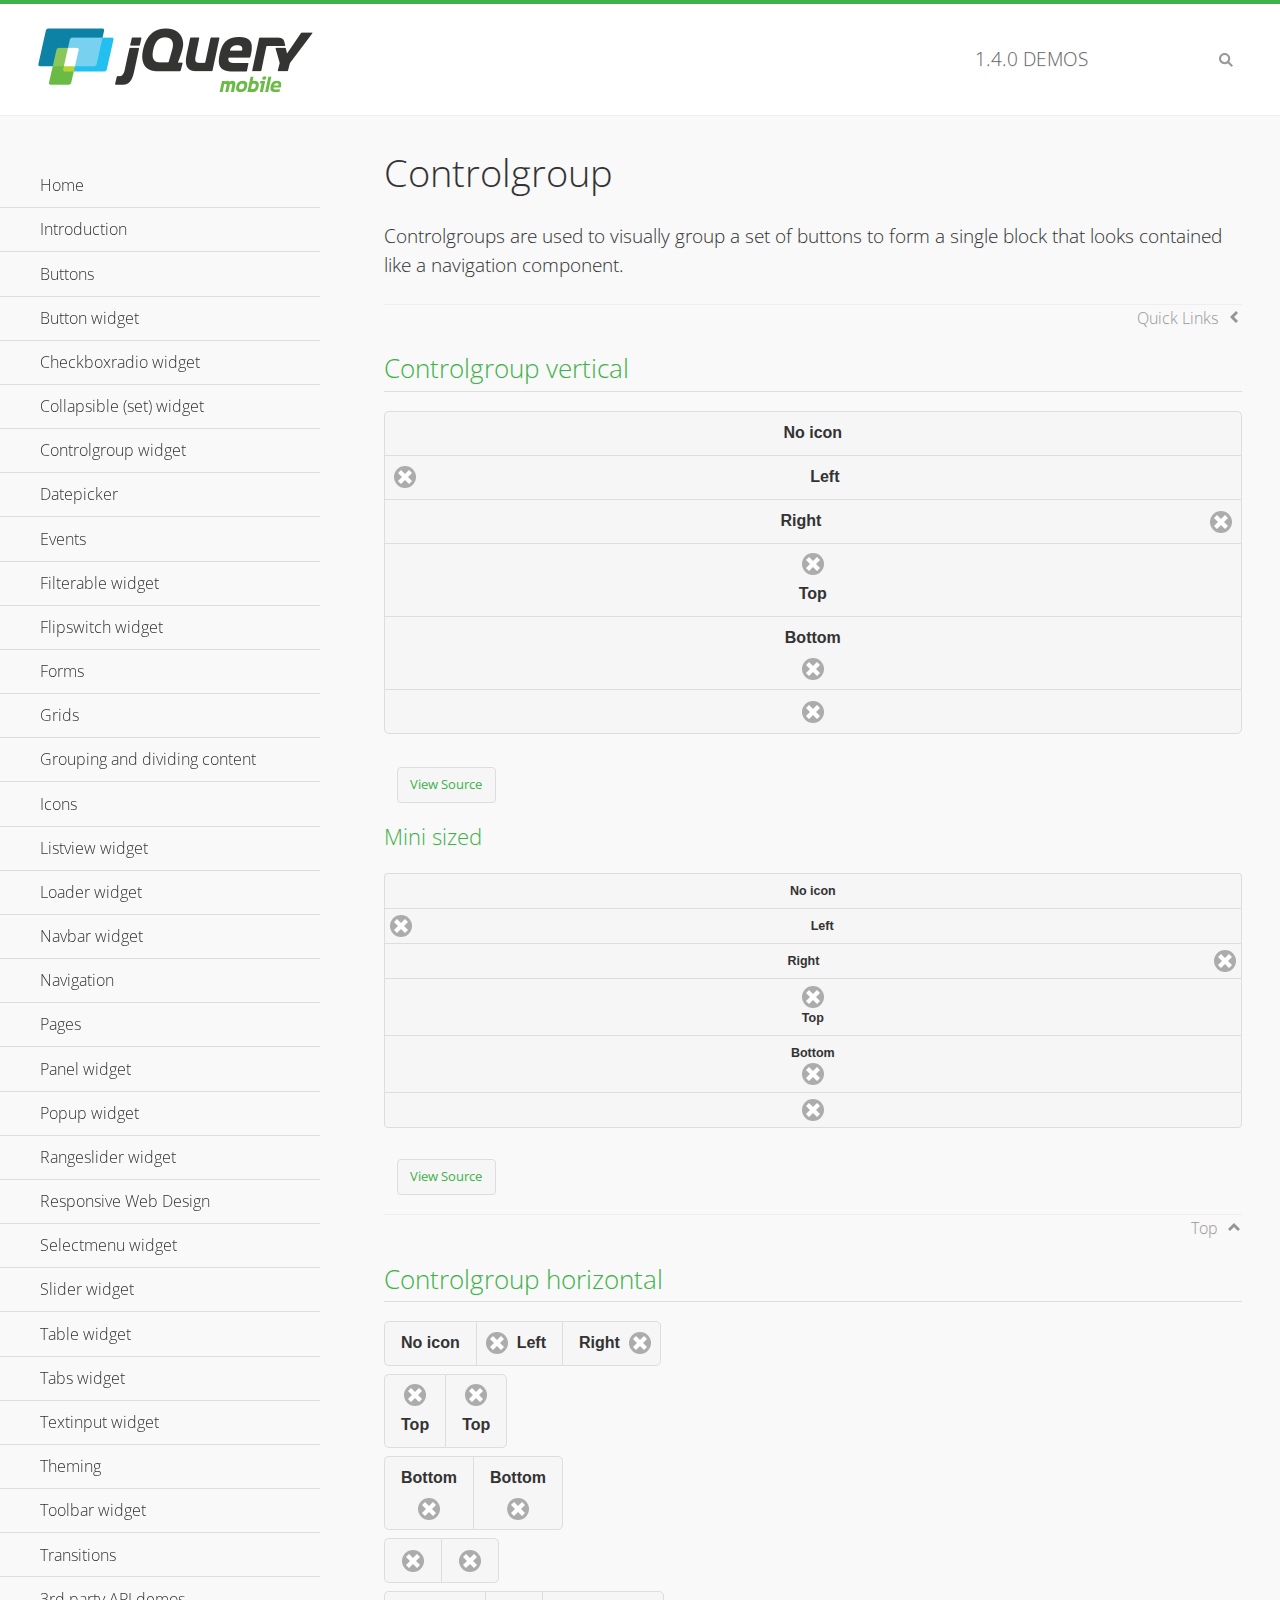
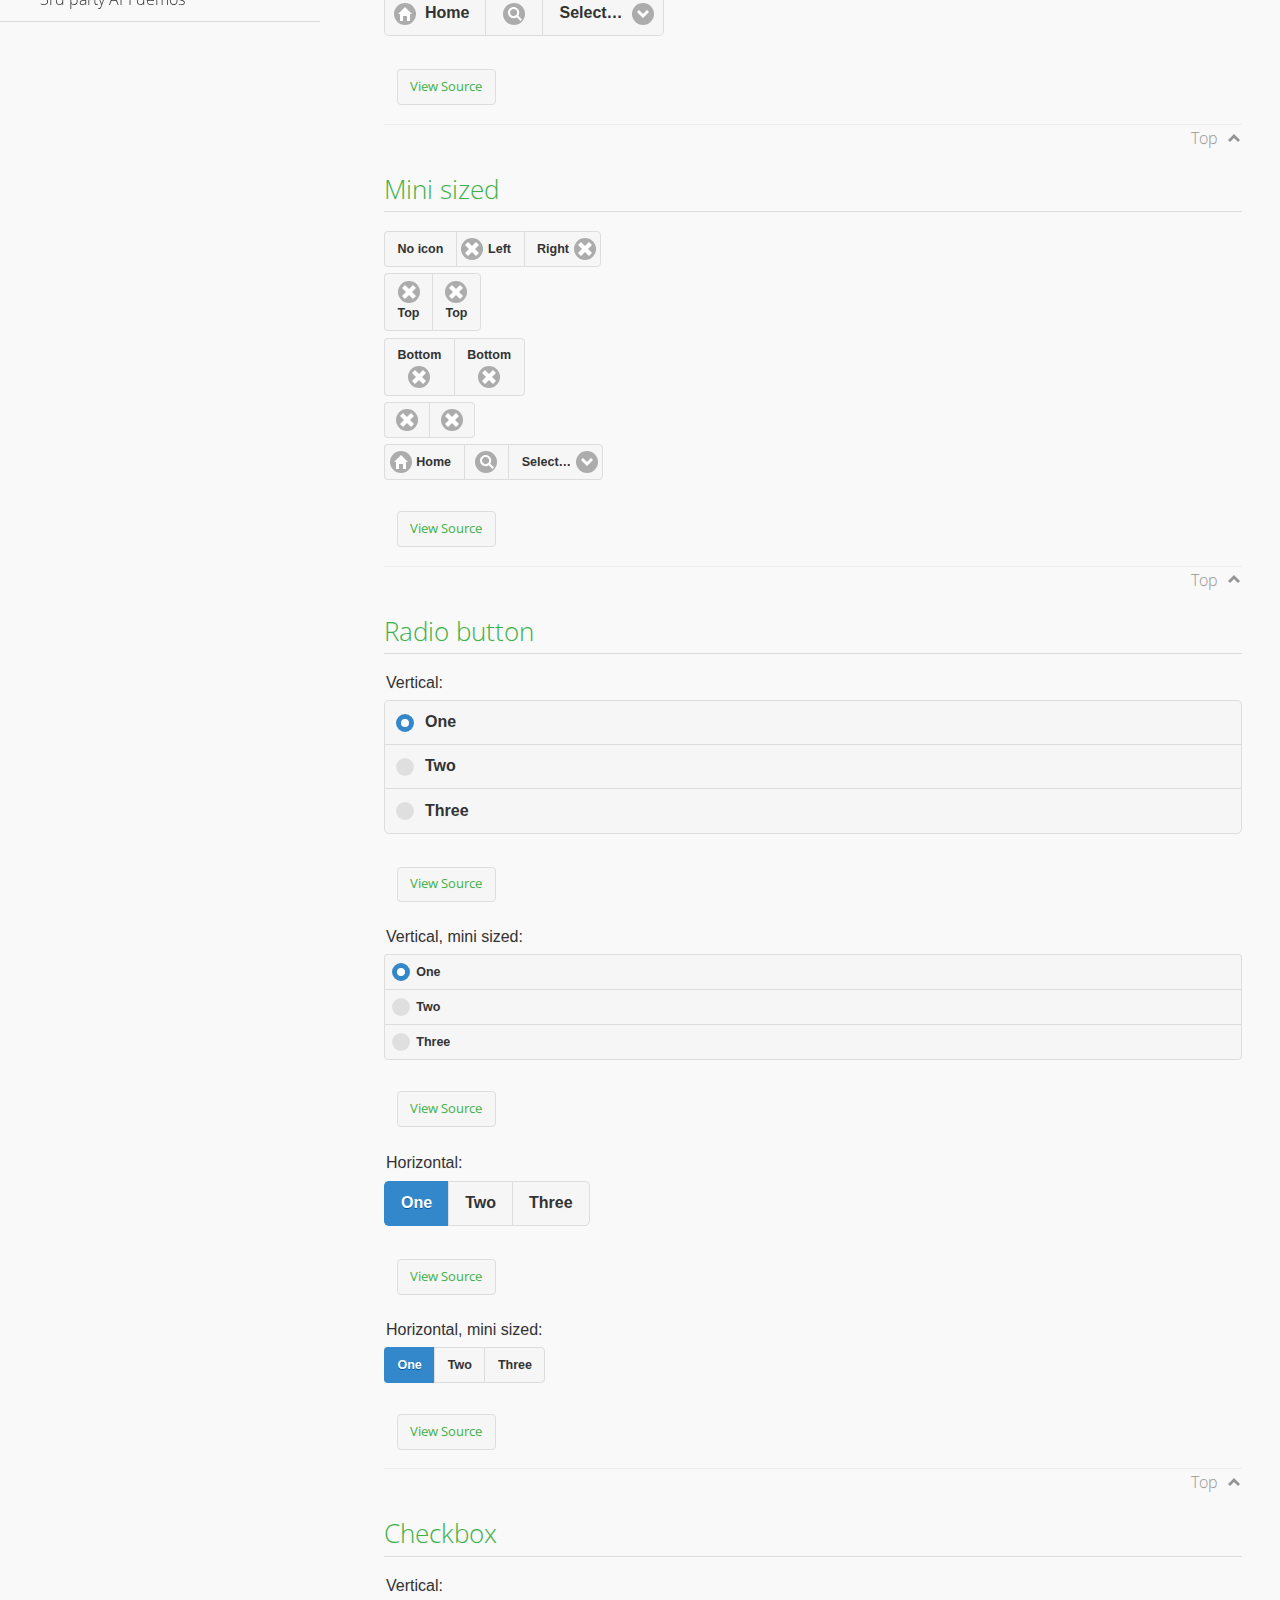
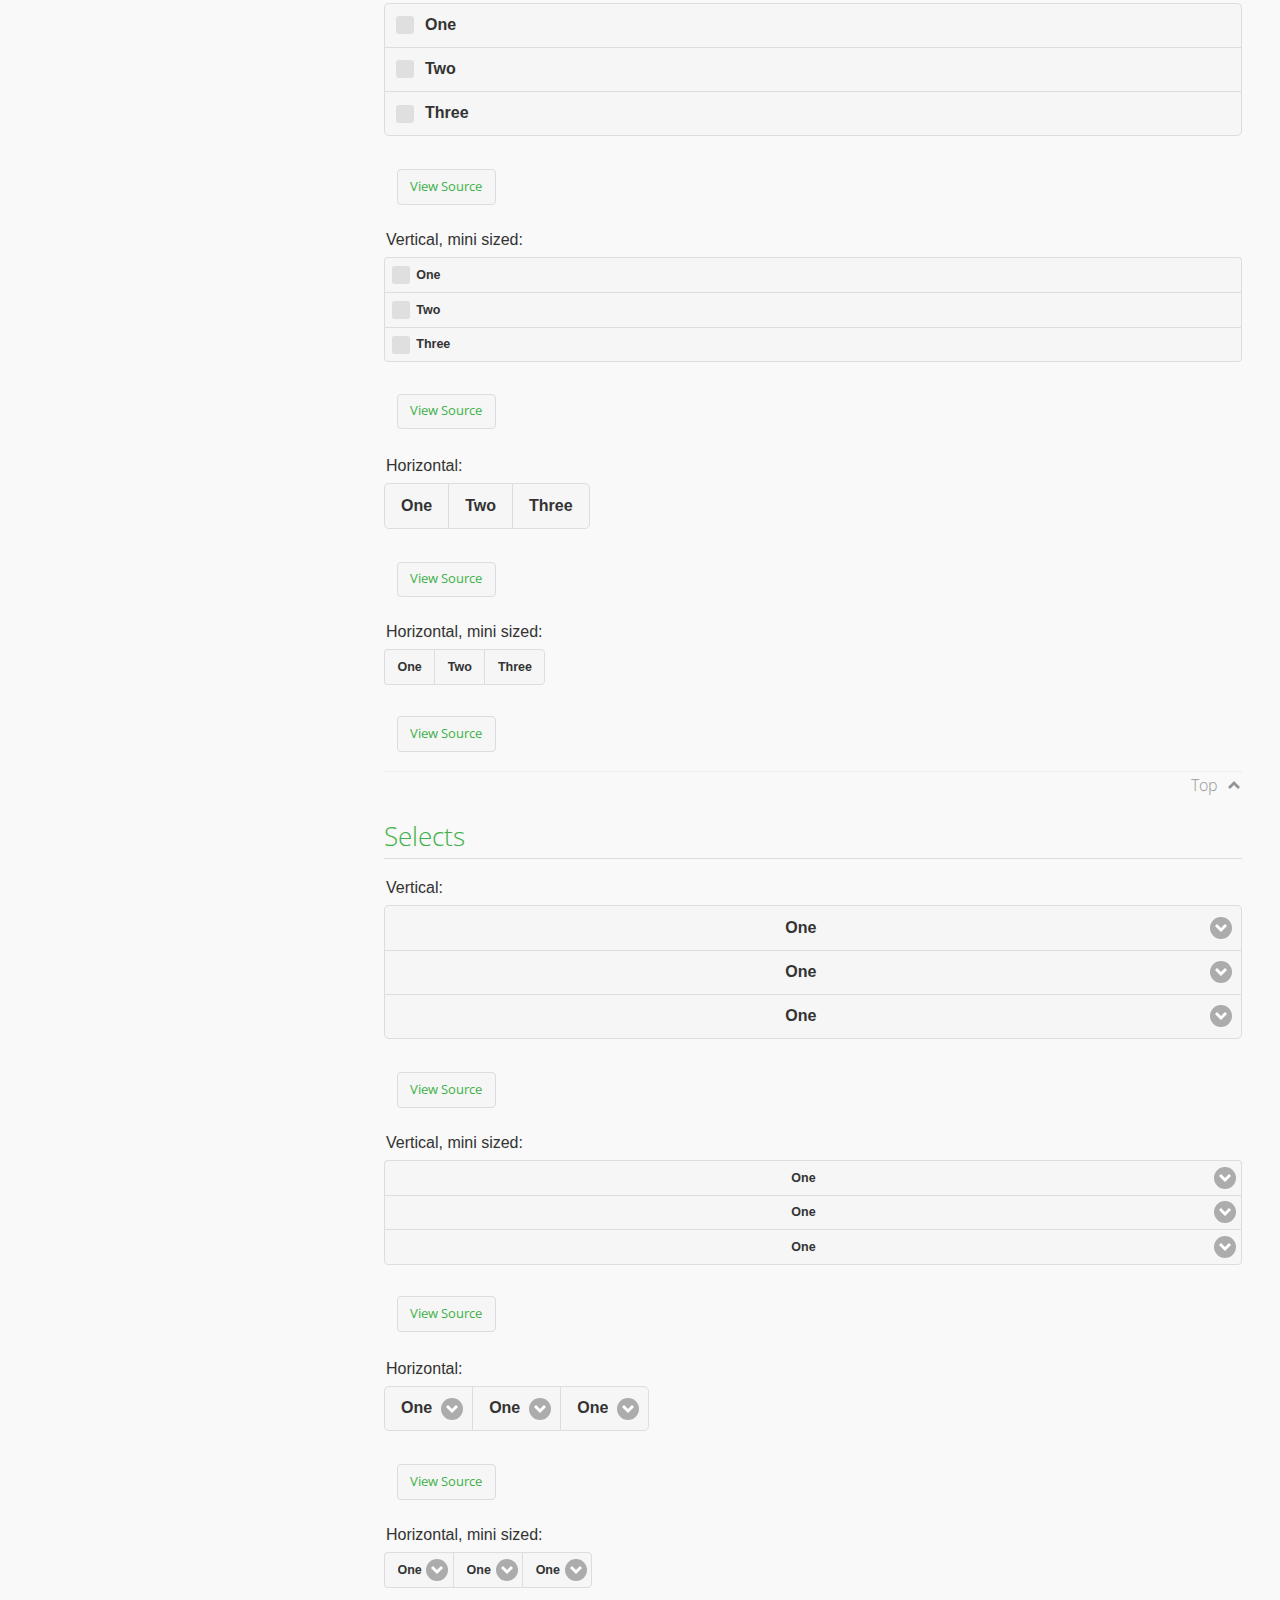
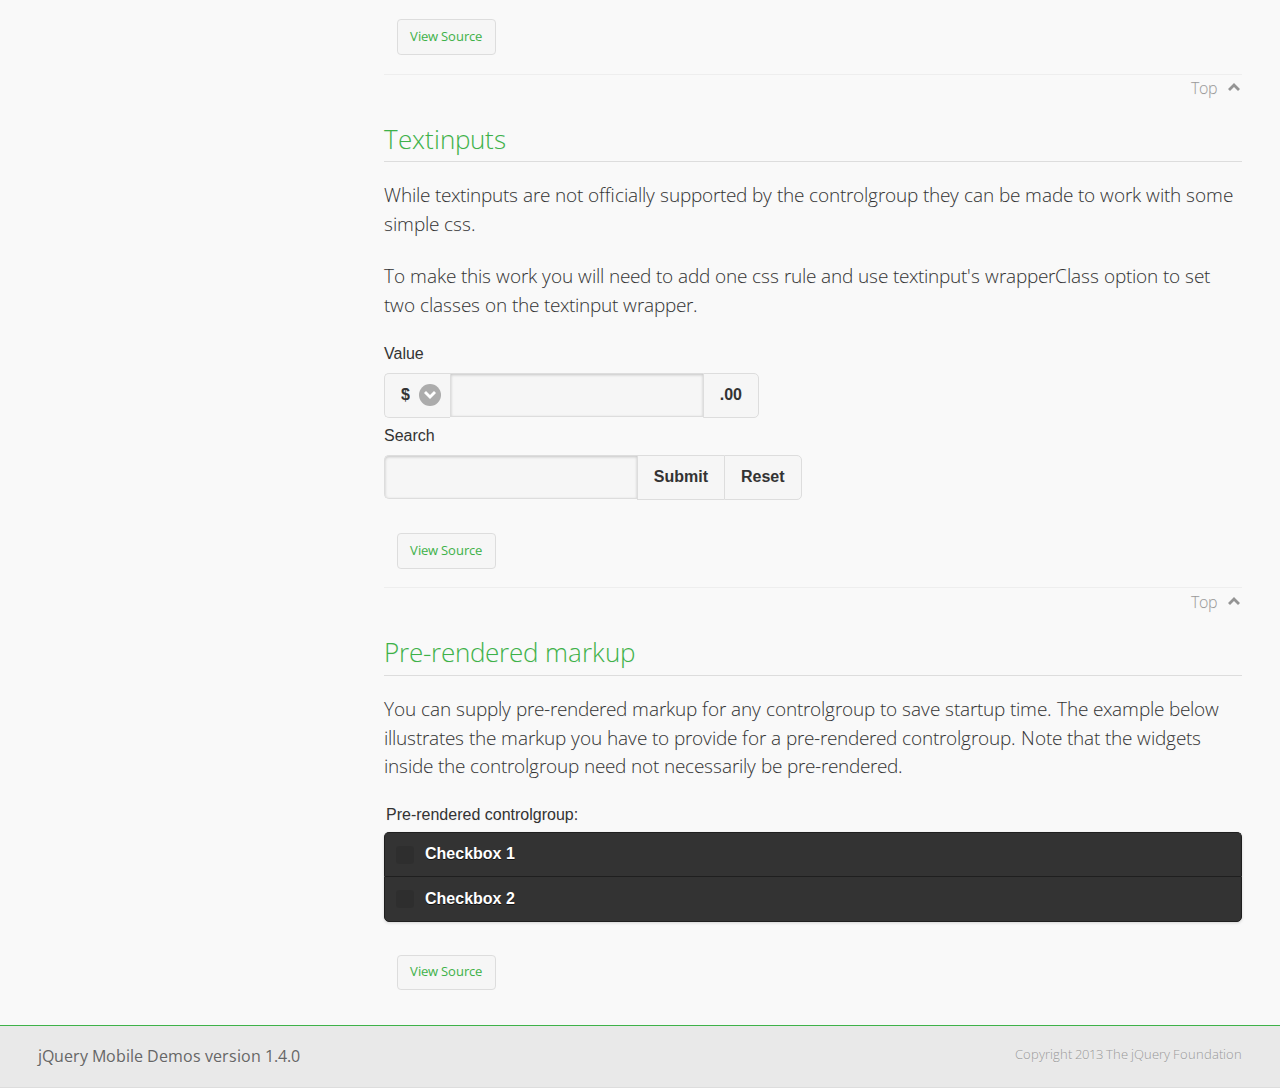
<file: lib/jquery/controlgroup/index.html>
<!DOCTYPE html>
<html>
<head>
	<meta charset="utf-8">
	<meta name="viewport" content="width=device-width, initial-scale=1">
	<title>Controlgroup - jQuery Mobile Demos</title>
	    <link rel="stylesheet" href="../css/themes/default/jquery.mobile-1.4.0.min.css">
	    <link rel="stylesheet" href="../_assets/css/jqm-demos.css">
	    <link rel="shortcut icon" href="../favicon.ico">
	    <link rel="stylesheet" href="http://fonts.googleapis.com/css?family=Open+Sans:300,400,700">
	    <script src="../js/jquery.js"></script>
	    <script src="../_assets/js/index.js"></script>
	    <script src="../js/jquery.mobile-1.4.0.min.js"></script>
	    <style>
	        #demo-borders .ui-collapsible .ui-collapsible-heading .ui-btn { border-top-width: 1px !important; }
	    </style>
	    <style id="textinput-controlgroup">
			.controlgroup-textinput{
				padding-top:.22em;
				padding-bottom:.22em;
			}
	    </style>
	</head>
	<body>
	<div data-role="page" class="jqm-demos" data-quicklinks="true">

	    <div data-role="header" class="jqm-header">
			<h2><a href="../" title="jQuery Mobile Demos home"><img src="../_assets/img/jquery-logo.png" alt="jQuery Mobile"></a></h2>
		<p><span class="jqm-version"></span> Demos</p>
	        <a href="#" class="jqm-navmenu-link ui-btn ui-btn-icon-notext ui-corner-all ui-icon-bars ui-nodisc-icon ui-alt-icon ui-btn-left">Menu</a>
	        <a href="#" class="jqm-search-link ui-btn ui-btn-icon-notext ui-corner-all ui-icon-search ui-nodisc-icon ui-alt-icon ui-btn-right">Search</a>
		    </div><!-- /header -->

	    <div role="main" class="ui-content jqm-content">

        <h1>Controlgroup</h1>

        <p>Controlgroups are used to visually group a set of buttons to form a single block that looks contained like a navigation component.
        </p>

		<h2>Controlgroup vertical</h2>

			<div data-demo-html="true">
				<div data-role="controlgroup">
					<a href="#" class="ui-btn ui-corner-all">No icon</a>
					<a href="#" class="ui-btn ui-corner-all ui-icon-delete ui-btn-icon-left">Left</a>
					<a href="#" class="ui-btn ui-corner-all ui-icon-delete ui-btn-icon-right">Right</a>
					<a href="#" class="ui-btn ui-corner-all ui-icon-delete ui-btn-icon-top">Top</a>
					<a href="#" class="ui-btn ui-corner-all ui-icon-delete ui-btn-icon-bottom">Bottom</a>
					<a href="#" class="ui-btn ui-corner-all ui-icon-delete ui-btn-icon-notext">Icon only</a>
				</div>
			</div><!--/demo-html -->

			<h3>Mini sized</h3>

			<div data-demo-html="true">
				<div data-role="controlgroup" data-mini="true">
					<a href="#" class="ui-btn ui-corner-all">No icon</a>
					<a href="#" class="ui-btn ui-corner-all ui-icon-delete ui-btn-icon-left">Left</a>
					<a href="#" class="ui-btn ui-corner-all ui-icon-delete ui-btn-icon-right">Right</a>
					<a href="#" class="ui-btn ui-corner-all ui-icon-delete ui-btn-icon-top">Top</a>
					<a href="#" class="ui-btn ui-corner-all ui-icon-delete ui-btn-icon-bottom">Bottom</a>
					<a href="#" class="ui-btn ui-corner-all ui-icon-delete ui-btn-icon-notext">Icon only</a>
				</div>
			</div><!--/demo-html -->

		<h2>Controlgroup horizontal</h2>

			<div data-demo-html="true">
				<div data-role="controlgroup" data-type="horizontal">
					<a href="#" class="ui-btn ui-corner-all">No icon</a>
					<a href="#" class="ui-btn ui-corner-all ui-icon-delete ui-btn-icon-left">Left</a>
					<a href="#" class="ui-btn ui-corner-all ui-icon-delete ui-btn-icon-right">Right</a>
				</div>
				<div data-role="controlgroup" data-type="horizontal">
					<a href="#" class="ui-btn ui-corner-all ui-icon-delete ui-btn-icon-top">Top</a>
					<a href="#" class="ui-btn ui-corner-all ui-icon-delete ui-btn-icon-top">Top</a>
				</div>
				<div data-role="controlgroup" data-type="horizontal">
					<a href="#" class="ui-btn ui-corner-all ui-icon-delete ui-btn-icon-bottom">Bottom</a>
					<a href="#" class="ui-btn ui-corner-all ui-icon-delete ui-btn-icon-bottom">Bottom</a>
				</div>
				<div data-role="controlgroup" data-type="horizontal">
					<a href="#" class="ui-btn ui-corner-all ui-icon-delete ui-btn-icon-notext">Icon only</a>
					<a href="#" class="ui-btn ui-corner-all ui-icon-delete ui-btn-icon-notext">Icon only</a>
				</div>
				<form>
					<fieldset data-role="controlgroup" data-type="horizontal">
						<button data-icon="home">Home</button>
						<button data-icon="search" data-iconpos="notext">Search</button>
						<label for="select-more-1a" class="ui-hidden-accessible">More</label>
						<select name="select-more-1a" id="select-more-1a">
							<option value="">Select&hellip;</option>
							<option value="#">One</option>
							<option value="#">Two</option>
							<option value="#">Three</option>
						</select>
					</fieldset>
				</form>
			</div><!--/demo-html -->

		<h2>Mini sized</h2>

			<div data-demo-html="true">
				<div data-role="controlgroup" data-type="horizontal" data-mini="true">
					<a href="#" class="ui-btn ui-corner-all">No icon</a>
					<a href="#" class="ui-btn ui-corner-all ui-icon-delete ui-btn-icon-left">Left</a>
					<a href="#" class="ui-btn ui-corner-all ui-icon-delete ui-btn-icon-right">Right</a>
				</div>
				<div data-role="controlgroup" data-type="horizontal" data-mini="true">
					<a href="#" class="ui-btn ui-corner-all ui-icon-delete ui-btn-icon-top">Top</a>
					<a href="#" class="ui-btn ui-corner-all ui-icon-delete ui-btn-icon-top">Top</a>
				</div>
				<div data-role="controlgroup" data-type="horizontal" data-mini="true">
					<a href="#" class="ui-btn ui-corner-all ui-icon-delete ui-btn-icon-bottom">Bottom</a>
					<a href="#" class="ui-btn ui-corner-all ui-icon-delete ui-btn-icon-bottom">Bottom</a>
				</div>
				<div data-role="controlgroup" data-type="horizontal" data-mini="true">
					<a href="#" class="ui-btn ui-corner-all ui-icon-delete ui-btn-icon-notext">Icon only</a>
					<a href="#" class="ui-btn ui-corner-all ui-icon-delete ui-btn-icon-notext">Icon only</a>
				</div>
				<form>
					<fieldset data-role="controlgroup" data-type="horizontal" data-mini="true">
						<button data-icon="home">Home</button>
						<button data-icon="search" data-iconpos="notext">Search</button>
						<label for="select-more-2a" class="ui-hidden-accessible">More</label>
						<select name="select-more-2a" id="select-more-2a">
							<option value="">Select&hellip;</option>
							<option value="#">One</option>
							<option value="#">Two</option>
							<option value="#">Three</option>
						</select>
					</fieldset>
				</form>
			</div><!--/demo-html -->

			<h2>Radio button</h2>

				<div data-demo-html="true">
					<form>
					<fieldset data-role="controlgroup">
						<legend>Vertical:</legend>
						<input type="radio" name="radio-choice-v-2" id="radio-choice-v-2a" value="on" checked="checked">
						<label for="radio-choice-v-2a">One</label>
						<input type="radio" name="radio-choice-v-2" id="radio-choice-v-2b" value="off">
						<label for="radio-choice-v-2b">Two</label>
						<input type="radio" name="radio-choice-v-2" id="radio-choice-v-2c" value="other">
						<label for="radio-choice-v-2c">Three</label>
					</fieldset>
					</form>
				</div><!--/demo-html -->

				<div data-demo-html="true">
					<form>
					<fieldset data-role="controlgroup" data-mini="true">
						<legend>Vertical, mini sized:</legend>
						<input type="radio" name="radio-choice-v-6" id="radio-choice-v-6a" value="on" checked="checked">
						<label for="radio-choice-v-6a">One</label>
						<input type="radio" name="radio-choice-v-6" id="radio-choice-v-6b" value="off">
						<label for="radio-choice-v-6b">Two</label>
						<input type="radio" name="radio-choice-v-6" id="radio-choice-v-6c" value="other">
						<label for="radio-choice-v-6c">Three</label>
					</fieldset>
					</form>
				</div><!--/demo-html -->

				<div data-demo-html="true">
					<form>
					<fieldset data-role="controlgroup" data-type="horizontal">
						<legend>Horizontal:</legend>
						<input type="radio" name="radio-choice-h-2" id="radio-choice-h-2a" value="on" checked="checked">
						<label for="radio-choice-h-2a">One</label>
						<input type="radio" name="radio-choice-h-2" id="radio-choice-h-2b" value="off">
						<label for="radio-choice-h-2b">Two</label>
						<input type="radio" name="radio-choice-h-2" id="radio-choice-h-2c" value="other">
						<label for="radio-choice-h-2c">Three</label>
					</fieldset>
					</form>
				</div><!--/demo-html -->

				<div data-demo-html="true">
					<form>
					<fieldset data-role="controlgroup" data-type="horizontal" data-mini="true">
						<legend>Horizontal, mini sized:</legend>
						<input type="radio" name="radio-choice-h-6" id="radio-choice-h-6a" value="on" checked="checked">
						<label for="radio-choice-h-6a">One</label>
						<input type="radio" name="radio-choice-h-6" id="radio-choice-h-6b" value="off">
						<label for="radio-choice-h-6b">Two</label>
						<input type="radio" name="radio-choice-h-6" id="radio-choice-h-6c" value="other">
						<label for="radio-choice-h-6c">Three</label>
					</fieldset>
					</form>
				</div><!--/demo-html -->

			<h2>Checkbox</h2>

				<div data-demo-html="true">
					<form>
					<fieldset data-role="controlgroup">
						<legend>Vertical:</legend>
						<input type="checkbox" name="checkbox-v-2a" id="checkbox-v-2a">
						<label for="checkbox-v-2a">One</label>
						<input type="checkbox" name="checkbox-v-2b" id="checkbox-v-2b">
						<label for="checkbox-v-2b">Two</label>
						<input type="checkbox" name="checkbox-v-2c" id="checkbox-v-2c">
						<label for="checkbox-v-2c">Three</label>
					</fieldset>
					</form>
				</div><!--/demo-html -->

				<div data-demo-html="true">
					<form>
					<fieldset data-role="controlgroup" data-mini="true">
						<legend>Vertical, mini sized:</legend>
						<input type="checkbox" name="checkbox-v-6a" id="checkbox-v-6a">
						<label for="checkbox-v-6a">One</label>
						<input type="checkbox" name="checkbox-v-6b" id="checkbox-v-6b">
						<label for="checkbox-v-6b">Two</label>
						<input type="checkbox" name="checkbox-v-6c" id="checkbox-v-6c">
						<label for="checkbox-v-6c">Three</label>
					</fieldset>
					</form>
				</div><!--/demo-html -->

				<div data-demo-html="true">
					<form>
					<fieldset data-role="controlgroup" data-type="horizontal">
						<legend>Horizontal:</legend>
						<input type="checkbox" name="checkbox-h-2a" id="checkbox-h-2a">
						<label for="checkbox-h-2a">One</label>
						<input type="checkbox" name="checkbox-h-2b" id="checkbox-h-2b">
						<label for="checkbox-h-2b">Two</label>
						<input type="checkbox" name="checkbox-h-2c" id="checkbox-h-2c">
						<label for="checkbox-h-2c">Three</label>
					</fieldset>
					</form>
				</div><!--/demo-html -->

				<div data-demo-html="true">
					<form>
					<fieldset data-role="controlgroup" data-type="horizontal" data-mini="true">
						<legend>Horizontal, mini sized:</legend>
						<input type="checkbox" name="checkbox-h-6a" id="checkbox-h-6a">
						<label for="checkbox-h-6a">One</label>
						<input type="checkbox" name="checkbox-h-6b" id="checkbox-h-6b">
						<label for="checkbox-h-6b">Two</label>
						<input type="checkbox" name="checkbox-h-6c" id="checkbox-h-6c">
						<label for="checkbox-h-6c">Three</label>
					</fieldset>
					</form>
				</div><!--/demo-html -->

			<h2>Selects</h2>

				<div data-demo-html="true">
					<form>
					<fieldset data-role="controlgroup">
						<legend>Vertical:</legend>
						<label for="select-v-2a">Select A</label>
						<select name="select-v-2a" id="select-v-2a">
							<option value="#">One</option>
							<option value="#">Two</option>
							<option value="#">Three</option>
						</select>
						<label for="select-v-2b">Select B</label>
						<select name="select-v-2b" id="select-v-2b">
							<option value="#">One</option>
							<option value="#">Two</option>
							<option value="#">Three</option>
						</select>
						<label for="select-v-2c">Select C</label>
						<select name="select-v-2c" id="select-v-2c">
							<option value="#">One</option>
							<option value="#">Two</option>
							<option value="#">Three</option>
						</select>
					</fieldset>
					</form>
				</div><!--/demo-html -->

				<div data-demo-html="true">
					<form>
					<fieldset data-role="controlgroup" data-mini="true">
						<legend>Vertical, mini sized:</legend>
						<label for="select-v-6a">Select A</label>
						<select name="select-v-6a" id="select-v-6a">
							<option value="#">One</option>
							<option value="#">Two</option>
							<option value="#">Three</option>
						</select>
						<label for="select-v-6b">Select B</label>
						<select name="select-v-6b" id="select-v-6b">
							<option value="#">One</option>
							<option value="#">Two</option>
							<option value="#">Three</option>
						</select>
						<label for="select-v-6c">Select C</label>
						<select name="select-v-6c" id="select-v-6c">
							<option value="#">One</option>
							<option value="#">Two</option>
							<option value="#">Three</option>
						</select>
					</fieldset>
					</form>
				</div><!--/demo-html -->

				<div data-demo-html="true">
					<form>
					<fieldset data-role="controlgroup" data-type="horizontal">
						<legend>Horizontal:</legend>
						<label for="select-h-2a">Select A</label>
						<select name="select-h-2a" id="select-h-2a">
							<option value="#">One</option>
							<option value="#">Two</option>
							<option value="#">Three</option>
						</select>
						<label for="select-h-2b">Select B</label>
						<select name="select-h-2b" id="select-h-2b">
							<option value="#">One</option>
							<option value="#">Two</option>
							<option value="#">Three</option>
						</select>
						<label for="select-h-2c">Select C</label>
						<select name="select-h-2c" id="select-h-2c">
							<option value="#">One</option>
							<option value="#">Two</option>
							<option value="#">Three</option>
						</select>
					</fieldset>
					</form>
				</div><!--/demo-html -->

				<div data-demo-html="true">
					<form>
					<fieldset data-role="controlgroup" data-type="horizontal" data-mini="true">
						<legend>Horizontal, mini sized:</legend>
						<label for="select-h-6a">Select A</label>
						<select name="select-h-6a" id="select-h-6a">
							<option value="#">One</option>
							<option value="#">Two</option>
							<option value="#">Three</option>
						</select>
						<label for="select-h-6b">Select B</label>
						<select name="select-h-6b" id="select-h-6b">
							<option value="#">One</option>
							<option value="#">Two</option>
							<option value="#">Three</option>
						</select>
						<label for="select-h-6c">Select C</label>
						<select name="select-h-6c" id="select-h-6c">
							<option value="#">One</option>
							<option value="#">Two</option>
							<option value="#">Three</option>
						</select>
					</fieldset>
					</form>
				</div><!--/demo-html -->

				<h2>Textinputs</h2>
				<p>While textinputs are not officially supported by the controlgroup they can be made to work with some simple css.</p>
				<p>To make this work you will need to add one css rule and use textinput's wrapperClass option to set two classes on the textinput wrapper.</p>
				<div data-demo-html="true" data-demo-css="#textinput-controlgroup">
					<label for="currency-controlgroup">Value</label>
					<div data-role="controlgroup" data-type="horizontal">
						<select>
							<option>$</option>
							<option>€</option>
							<option>£</option>
							<option>¥</option>
							<option>₩</option>
							<option>₹</option>
						</select>
						<input id="currency-controlgroup" type="text" data-wrapper-class="controlgroup-textinput ui-btn">
						<button>.00</button>
					</div>
					<label for="search-control-group">Search</label>
					<div data-role="controlgroup" data-type="horizontal">
						<input type="text" id="search-control-group" data-wrapper-class="controlgroup-textinput ui-btn">
						<button>Submit</button>
						<button>Reset</button>
					</div>
				</div>

		<h2>Pre-rendered markup</h2>
		<p>You can supply pre-rendered markup for any controlgroup to save startup time. The example below illustrates the markup you have to provide for a pre-rendered controlgroup. Note that the widgets inside the controlgroup need not necessarily be pre-rendered.</p>
		<div data-demo-html="true">
			<div data-role="controlgroup" data-enhanced="true" class="ui-controlgroup ui-controlgroup-vertical ui-group-theme-b ui-corner-all">
				<div role="heading" class="ui-controlgroup-label">
					<legend>Pre-rendered controlgroup:</legend>
				</div>
				<div class="ui-controlgroup-controls ui-shadow">
					<label for="pre-rendered-cb-1" class="ui-first-child">Checkbox 1</label>
					<input type="checkbox" id="pre-rendered-cb-1" name="pre-rendered-cb-1" value="1"></input>
					<label for="pre-rendered-cb-2" class="ui-last-child">Checkbox 2</label>
					<input type="checkbox" id="pre-rendered-cb-2" name="pre-rendered-cb-2" value="2"></input>
				</div>
			</div>
		</div>

	</div><!-- /content -->
	    <div data-role="panel" class="jqm-navmenu-panel" data-position="left" data-display="overlay" data-theme="a">
	    	<ul class="jqm-list ui-alt-icon ui-nodisc-icon">
<li data-filtertext="demos homepage" data-icon="home"><a href=".././">Home</a></li>
<li data-filtertext="introduction overview getting started"><a href="../intro/" data-ajax="false">Introduction</a></li>
<li data-filtertext="buttons button markup buttonmarkup method anchor link button element"><a href="../button-markup/" data-ajax="false">Buttons</a></li>
<li data-filtertext="form button widget input button submit reset"><a href="../button/" data-ajax="false">Button widget</a></li>
<li data-role="collapsible" data-collapsed-icon="carat-d" data-expanded-icon="carat-u" data-iconpos="right" data-inset="false">
	<h3>Checkboxradio widget</h3>
	<ul>
		<li data-filtertext="form checkboxradio widget checkbox input checkboxes controlgroups"><a href="../checkboxradio-checkbox/" data-ajax="false">Checkboxes</a></li>
		<li data-filtertext="form checkboxradio widget radio input radio buttons controlgroups"><a href="../checkboxradio-radio/" data-ajax="false">Radio buttons</a></li>
	</ul>
</li>
<li data-role="collapsible" data-collapsed-icon="carat-d" data-expanded-icon="carat-u" data-iconpos="right" data-inset="false">
	<h3>Collapsible (set) widget</h3>
	<ul>
		<li data-filtertext="collapsibles content formatting"><a href="../collapsible/" data-ajax="false">Collapsible</a></li>
		<li data-filtertext="dynamic collapsible set accordion append expand"><a href="../collapsible-dynamic/" data-ajax="false">Dynamic collapsibles</a></li>
		<li data-filtertext="accordions collapsible set widget content formatting grouped collapsibles"><a href="../collapsibleset/" data-ajax="false">Collapsible set</a></li>
	</ul>
</li>
<li data-role="collapsible" data-collapsed-icon="carat-d" data-expanded-icon="carat-u" data-iconpos="right" data-inset="false">
	<h3>Controlgroup widget</h3>
	<ul>
		<li data-filtertext="controlgroups selectmenu checkboxradio input grouped buttons horizontal vertical"><a href="../controlgroup/" data-ajax="false">Controlgroup</a></li>
		<li data-filtertext="dynamic controlgroup dynamically add buttons"><a href="../controlgroup-dynamic/" data-ajax="false">Dynamic controlgroups</a></li>
	</ul>
</li>
<li data-filtertext="form datepicker widget date input"><a href="../datepicker/" data-ajax="false">Datepicker</a></li>
<li data-role="collapsible" data-collapsed-icon="carat-d" data-expanded-icon="carat-u" data-iconpos="right" data-inset="false">
	<h3>Events</h3>
	<ul>
		<li data-filtertext="swipe to delete list items listviews swipe events"><a href="../swipe-list/" data-ajax="false">Swipe list items</a></li>
		<li data-filtertext="swipe to navigate swipe page navigation swipe events"><a href="../swipe-page/" data-ajax="false">Swipe page navigation</a></li>
	</ul>
</li>
<li data-filtertext="filterable filter elements sorting searching listview table"><a href="../filterable/" data-ajax="false">Filterable widget</a></li>
<li data-filtertext="form flipswitch widget flip toggle switch binary select checkbox input"><a href="../flipswitch/" data-ajax="false">Flipswitch widget</a></li>
<li data-role="collapsible" data-collapsed-icon="carat-d" data-expanded-icon="carat-u" data-iconpos="right" data-inset="false">
	<h3>Forms</h3>
	<ul>
		<li data-filtertext="forms text checkbox radio range button submit reset inputs selects textarea slider flipswitch label form elements"><a href="../forms/" data-ajax="false">Forms</a></li>
		<li data-filtertext="form hide labels hidden accessible ui-hidden-accessible forms"><a href="../forms-label-hidden-accessible/" data-ajax="false">Hide labels</a></li>
		<li data-filtertext="form field containers fieldcontain ui-field-contain forms"><a href="../forms-field-contain/" data-ajax="false">Field containers</a></li>
		<li data-filtertext="forms disabled form elements"><a href="../forms-disabled/" data-ajax="false">Forms disabled</a></li>
		<li data-filtertext="forms gallery examples overview forms text checkbox radio range button submit reset inputs selects textarea slider flipswitch label form elements"><a href="../forms-gallery/" data-ajax="false">Forms gallery</a></li>
	</ul>
</li>
<li data-role="collapsible" data-collapsed-icon="carat-d" data-expanded-icon="carat-u" data-iconpos="right" data-inset="false">
	<h3>Grids</h3>
	<ul>
		<li data-filtertext="grids columns blocks content formatting rwd responsive css framework"><a href="../grids/" data-ajax="false">Grids</a></li>
		<li data-filtertext="buttons in grids css framework"><a href="../grids-buttons/" data-ajax="false">Buttons in grids</a></li>
		<li data-filtertext="custom responsive grids rwd css framework"><a href="../grids-custom-responsive/" data-ajax="false">Custom responsive grids</a></li>
	</ul>
</li>
<li data-filtertext="blocks content formatting sections heading"><a href="../body-bar-classes/" data-ajax="false">Grouping and dividing content</a></li>
<li data-role="collapsible" data-collapsed-icon="carat-d" data-expanded-icon="carat-u" data-iconpos="right" data-inset="false">
	<h3>Icons</h3>
	<ul>
		<li data-filtertext="button icons svg disc alt custom icon position"><a href="../icons/" data-ajax="false">Icons</a></li>
		<li data-filtertext=""><a href="../icons-grunticon/" data-ajax="false">Grunticon loader</a></li>
	</ul>
</li>
<li data-role="collapsible" data-collapsed-icon="carat-d" data-expanded-icon="carat-u" data-iconpos="right" data-inset="false">
	<h3>Listview widget</h3>
	<ul>
		<li data-filtertext="listview widget thumbnails icons nested split button collapsible ul ol"><a href="../listview/" data-ajax="false">Listview</a></li>
		<li data-filtertext="autocomplete filterable reveal listview filtertextbeforefilter placeholder"><a href="../listview-autocomplete/" data-ajax="false">Listview autocomplete</a></li>
		<li data-filtertext="autocomplete filterable reveal listview remote data filtertextbeforefilter placeholder"><a href="../listview-autocomplete-remote/" data-ajax="false">Listview autocomplete remote data</a></li>
		<li data-filtertext="autodividers anchor jump scroll linkbars listview lists ul ol"><a href="../listview-autodividers-linkbar/" data-ajax="false">Listview autodividers linkbar</a></li>
		<li data-filtertext="listview autodividers selector autodividersselector lists ul ol"><a href="../listview-autodividers-selector/" data-ajax="false">Listview autodividers selector</a></li>
		<li data-filtertext="listview nested list items"><a href="../listview-nested-lists/" data-ajax="false">Listview Nested Listviews</a></li>
		<li data-filtertext="listview collapsible list items flat"><a href="../listview-collapsible-item-flat/" data-ajax="false">Listview collapsible list items (flat)</a></li>
		<li data-filtertext="listview collapsible list indented"><a href="../listview-collapsible-item-indented/" data-ajax="false">Listview collapsible list items (indented)</a></li>
		<li data-filtertext="grid listview responsive grids responsive listviews lists ul"><a href="../listview-grid/" data-ajax="false">Listview responsive grid</a></li>
	</ul>
</li>
<li data-filtertext="loader widget page loading navigation overlay spinner"><a href="../loader/" data-ajax="false">Loader widget</a></li>
<li data-filtertext="navbar widget navmenu toolbars header footer"><a href="../navbar/" data-ajax="false">Navbar widget</a></li>
<li data-role="collapsible" data-collapsed-icon="carat-d" data-expanded-icon="carat-u" data-iconpos="right" data-inset="false">
	<h3>Navigation</h3>
	<ul>
		<li data-filtertext="ajax navigation navigate widget history event method"><a href="../navigation/" data-ajax="false">Navigation</a></li>
		<li data-filtertext="linking pages page links navigation ajax prefetch cache"><a href="../navigation-linking-pages/" data-ajax="false">Linking pages</a></li>
		<li data-filtertext="php redirect server redirection server-side navigation"><a href="../navigation-php-redirect/" data-ajax="false">PHP redirect demo</a></li>
	</ul>
</li>
<li data-role="collapsible" data-collapsed-icon="carat-d" data-expanded-icon="carat-u" data-iconpos="right" data-inset="false">
	<h3>Pages</h3>
	<ul>
		<li data-filtertext="pages page widget ajax navigation"><a href="../pages/" data-ajax="false">Pages</a></li>
		<li data-filtertext="single page"><a href="../pages-single-page/" data-ajax="false">Single page</a></li>
		<li data-filtertext="multipage multi-page page"><a href="../pages-multi-page/" data-ajax="false">Multi-page template</a></li>
		<li data-filtertext="dialog page widget modal popup"><a href="../pages-dialog/" data-ajax="false">Dialog page</a></li>
	</ul>
</li>
<li data-role="collapsible" data-collapsed-icon="carat-d" data-expanded-icon="carat-u" data-iconpos="right" data-inset="false">
	<h3>Panel widget</h3>
	<ul>
		<li data-filtertext="panel widget sliding panels reveal push overlay responsive"><a href="../panel/" data-ajax="false">Panel</a></li>
		<li data-filtertext=""><a href="../panel-external/" data-ajax="false">External panels</a></li>
		<li data-filtertext="panel "><a href="../panel-fixed/" data-ajax="false">Fixed panels</a></li>
		<li data-filtertext="panel slide panels sliding panels shadow rwd responsive breakpoint"><a href="../panel-responsive/" data-ajax="false">Panels responsive</a></li>
		<li data-filtertext="panel custom style custom panel width reveal shadow listview panel styling page background wrapper"><a href="../panel-styling/" data-ajax="false">Custom panel style</a></li>
		<li data-filtertext="panel open on swipe"><a href="../panel-swipe-open/" data-ajax="false">Panel open on swipe</a></li>
		<li data-filtertext="panels outside page internal external toolbars"><a href="../panel-external-internal/" data-ajax="false">Panel external and internal</a></li>
	</ul>
</li>
<li data-role="collapsible" data-collapsed-icon="carat-d" data-expanded-icon="carat-u" data-iconpos="right" data-inset="false">
	<h3>Popup widget</h3>
	<ul>
		<li data-filtertext="popup widget popups dialog modal transition tooltip lightbox form overlay screen flip pop fade transition"><a href="../popup/" data-ajax="false">Popup</a></li>
		<li data-filtertext="popup alignment position"><a href="../popup-alignment/" data-ajax="false">Popup alignment</a></li>
		<li data-filtertext="popup arrow size popups popover"><a href="../popup-arrow-size/" data-ajax="false">Popup arrow size</a></li>
		<li data-filtertext="dynamic popups popup images lightbox"><a href="../popup-dynamic/" data-ajax="false">Dynamic popups</a></li>
		<li data-filtertext="popups with iframes scaling"><a href="../popup-iframe/" data-ajax="false">Popups with iframes</a></li>
		<li data-filtertext="popup image scaling"><a href="../popup-image-scaling/" data-ajax="false">Popup image scaling</a></li>
		<li data-filtertext="external popup outside multi-page"><a href="../popup-outside-multipage" data-ajax="false">Popup outside multi-page</a></li>
	</ul>
</li>
<li data-filtertext="form rangeslider widget dual sliders dual handle sliders range input"><a href="../rangeslider/" data-ajax="false">Rangeslider widget</a></li>
<li data-filtertext="responsive web design rwd adaptive progressive enhancement PE accessible mobile breakpoints media query media queries"><a href="../rwd/" data-ajax="false">Responsive Web Design</a></li>
<li data-role="collapsible" data-collapsed-icon="carat-d" data-expanded-icon="carat-u" data-iconpos="right" data-inset="false">
	<h3>Selectmenu widget</h3>
	<ul>
		<li data-filtertext="form selectmenu widget select input custom select menu selects"><a href="../selectmenu/" data-ajax="false">Selectmenu</a></li>
		<li data-filtertext="form custom select menu selectmenu widget custom menu option optgroup multiple selects"><a href="../selectmenu-custom/" data-ajax="false">Custom select menu</a></li>
		<li data-filtertext="filterable select filter popup dialog"><a href="../selectmenu-custom-filter/" data-ajax="false">Custom select menu with filter</a></li>
	</ul>
</li>
<li data-role="collapsible" data-collapsed-icon="carat-d" data-expanded-icon="carat-u" data-iconpos="right" data-inset="false">
	<h3>Slider widget</h3>
	<ul>
		<li data-filtertext="form slider widget range input single sliders"><a href="../slider/" data-ajax="false">Slider</a></li>
		<li data-filtertext="form slider widget flipswitch slider binary select flip toggle switch"><a href="../slider-flipswitch/" data-ajax="false">Slider flip toggle switch</a></li>
		<li data-filtertext="form slider tooltip handle value input range sliders"><a href="../slider-tooltip/" data-ajax="false">Slider tooltip</a></li>
	</ul>
</li>
<li data-role="collapsible" data-collapsed-icon="carat-d" data-expanded-icon="carat-u" data-iconpos="right" data-inset="false">
	<h3>Table widget</h3>
	<ul>
		<li data-filtertext="table widget reflow column toggle th td responsive tables rwd hide show tabular"><a href="../table-column-toggle/" data-ajax="false">Table Column Toggle</a></li>
		<li data-filtertext="table column toggle phone comparison demo"><a href="../table-column-toggle-example/" data-ajax="false">Table Column Toggle demo</a></li>
		<li data-filtertext="responsive tables table column toggle heading groups rwd breakpoint"><a href="../table-column-toggle-heading-groups/" data-ajax="false">Table Column Toggle heading groups</a></li>
		<li data-filtertext="responsive tables table column toggle hide rwd breakpoint customization options"><a href="../table-column-toggle-options/" data-ajax="false">Table Column Toggle options</a></li>
		<li data-filtertext="table reflow th td responsive rwd columns tabular"><a href="../table-reflow/" data-ajax="false">Table Reflow</a></li>
		<li data-filtertext="responsive tables table reflow heading groups rwd breakpoint"><a href="../table-reflow-heading-groups/" data-ajax="false">Table Reflow heading groups</a></li>
		<li data-filtertext="responsive tables table reflow stripes strokes table style"><a href="../table-reflow-stripes-strokes/" data-ajax="false">Table Reflow stripes and strokes</a></li>
		<li data-filtertext="responsive tables table reflow stack custom styles"><a href="../table-reflow-styling/" data-ajax="false">Table Reflow custom styles</a></li>
	</ul>
</li>
<li data-filtertext="ui tabs widget"><a href="../tabs/" data-ajax="false">Tabs widget</a></li>
<li data-filtertext="form textinput widget text input textarea number date time tel email file color password"><a href="../textinput/" data-ajax="false">Textinput widget</a></li>
<li data-role="collapsible" data-collapsed-icon="carat-d" data-expanded-icon="carat-u" data-iconpos="right" data-inset="false">
	<h3>Theming</h3>
	<ul>
		<li data-filtertext="default theme swatches theming style css"><a href="../theme-default/" data-ajax="false">Default theme</a></li>
		<li data-filtertext="classic theme old theme swatches theming style css"><a href="../theme-classic/" data-ajax="false">Classic theme</a></li>
	</ul>
</li>
<li data-role="collapsible" data-collapsed-icon="carat-d" data-expanded-icon="carat-u" data-iconpos="right" data-inset="false">
	<h3>Toolbar widget</h3>
	<ul>
		<li data-filtertext="toolbar widget header footer toolbars fixed fullscreen external sections"><a href="../toolbar/" data-ajax="false">Toolbar</a></li>
		<li data-filtertext="dynamic toolbars dynamically add toolbar header footer"><a href="../toolbar-dynamic/" data-ajax="false">Dynamic toolbars</a></li>
		<li data-filtertext="external toolbars header footer"><a href="../toolbar-external/" data-ajax="false">External toolbars</a></li>
		<li data-filtertext="fixed toolbars header footer"><a href="../toolbar-fixed/" data-ajax="false">Fixed toolbars</a></li>
		<li data-filtertext="fixed fullscreen toolbars header footer"><a href="../toolbar-fixed-fullscreen/" data-ajax="false">Fullscreen toolbars</a></li>
		<li data-filtertext="external fixed toolbars header footer"><a href="../toolbar-fixed-external/" data-ajax="false">Fixed external toolbars</a></li>
		<li data-filtertext="external persistent toolbars header footer navbar navmenu"><a href="../toolbar-fixed-persistent/" data-ajax="false">Persistent toolbars</a></li>
		<li data-filtertext="external ajax optimized toolbars persistent toolbars header footer navbar"><a href="../toolbar-fixed-persistent-optimized/" data-ajax="false">AJAX optimized toolbars</a></li>
		<li data-filtertext="form in toolbars header footer"><a href="../toolbar-fixed-forms/" data-ajax="false">Form in toolbar</a></li>
	</ul>
</li>
<li data-filtertext="page transitions animated pages popup navigation flip slide fade pop"><a href="../transitions/" data-ajax="false">Transitions</a></li>
<li data-role="collapsible" data-collapsed-icon="carat-d" data-expanded-icon="carat-u" data-iconpos="right" data-inset="false">
	<h3>3rd party API demos</h3>
	<ul>
		<li data-filtertext="backbone requirejs navigation router"><a href="../backbone-requirejs/" data-ajax="false">Backbone RequireJS</a></li>
		<li data-filtertext="google maps geolocation demo"><a href="../map-geolocation/" data-ajax="false">Google Maps geolocation</a></li>
		<li data-filtertext="google maps hybrid"><a href="../map-list-toggle/" data-ajax="false">Google Maps list toggle</a></li>
	</ul>
</li>



		     </ul>
		</div><!-- /panel -->


	<div data-role="footer" data-position="fixed" data-tap-toggle="false" class="jqm-footer">
		<p>jQuery Mobile Demos version <span class="jqm-version"></span></p>
		<p>Copyright 2013 The jQuery Foundation</p>
	</div><!-- /footer -->
	<!-- TODO: This should become an external panel so we can add input to markup (unique ID) -->
    <div data-role="panel" class="jqm-search-panel" data-position="right" data-display="overlay" data-theme="a">
		<div class="jqm-search">
			<ul class="jqm-list" data-filter-placeholder="Search demos..." data-filter-reveal="true">
<li data-filtertext="demos homepage" data-icon="home"><a href=".././">Home</a></li>
<li data-filtertext="introduction overview getting started"><a href="../intro/" data-ajax="false">Introduction</a></li>
<li data-filtertext="buttons button markup buttonmarkup method anchor link button element"><a href="../button-markup/" data-ajax="false">Buttons</a></li>
<li data-filtertext="form button widget input button submit reset"><a href="../button/" data-ajax="false">Button widget</a></li>
<li data-role="collapsible" data-collapsed-icon="carat-d" data-expanded-icon="carat-u" data-iconpos="right" data-inset="false">
	<h3>Checkboxradio widget</h3>
	<ul>
		<li data-filtertext="form checkboxradio widget checkbox input checkboxes controlgroups"><a href="../checkboxradio-checkbox/" data-ajax="false">Checkboxes</a></li>
		<li data-filtertext="form checkboxradio widget radio input radio buttons controlgroups"><a href="../checkboxradio-radio/" data-ajax="false">Radio buttons</a></li>
	</ul>
</li>
<li data-role="collapsible" data-collapsed-icon="carat-d" data-expanded-icon="carat-u" data-iconpos="right" data-inset="false">
	<h3>Collapsible (set) widget</h3>
	<ul>
		<li data-filtertext="collapsibles content formatting"><a href="../collapsible/" data-ajax="false">Collapsible</a></li>
		<li data-filtertext="dynamic collapsible set accordion append expand"><a href="../collapsible-dynamic/" data-ajax="false">Dynamic collapsibles</a></li>
		<li data-filtertext="accordions collapsible set widget content formatting grouped collapsibles"><a href="../collapsibleset/" data-ajax="false">Collapsible set</a></li>
	</ul>
</li>
<li data-role="collapsible" data-collapsed-icon="carat-d" data-expanded-icon="carat-u" data-iconpos="right" data-inset="false">
	<h3>Controlgroup widget</h3>
	<ul>
		<li data-filtertext="controlgroups selectmenu checkboxradio input grouped buttons horizontal vertical"><a href="../controlgroup/" data-ajax="false">Controlgroup</a></li>
		<li data-filtertext="dynamic controlgroup dynamically add buttons"><a href="../controlgroup-dynamic/" data-ajax="false">Dynamic controlgroups</a></li>
	</ul>
</li>
<li data-filtertext="form datepicker widget date input"><a href="../datepicker/" data-ajax="false">Datepicker</a></li>
<li data-role="collapsible" data-collapsed-icon="carat-d" data-expanded-icon="carat-u" data-iconpos="right" data-inset="false">
	<h3>Events</h3>
	<ul>
		<li data-filtertext="swipe to delete list items listviews swipe events"><a href="../swipe-list/" data-ajax="false">Swipe list items</a></li>
		<li data-filtertext="swipe to navigate swipe page navigation swipe events"><a href="../swipe-page/" data-ajax="false">Swipe page navigation</a></li>
	</ul>
</li>
<li data-filtertext="filterable filter elements sorting searching listview table"><a href="../filterable/" data-ajax="false">Filterable widget</a></li>
<li data-filtertext="form flipswitch widget flip toggle switch binary select checkbox input"><a href="../flipswitch/" data-ajax="false">Flipswitch widget</a></li>
<li data-role="collapsible" data-collapsed-icon="carat-d" data-expanded-icon="carat-u" data-iconpos="right" data-inset="false">
	<h3>Forms</h3>
	<ul>
		<li data-filtertext="forms text checkbox radio range button submit reset inputs selects textarea slider flipswitch label form elements"><a href="../forms/" data-ajax="false">Forms</a></li>
		<li data-filtertext="form hide labels hidden accessible ui-hidden-accessible forms"><a href="../forms-label-hidden-accessible/" data-ajax="false">Hide labels</a></li>
		<li data-filtertext="form field containers fieldcontain ui-field-contain forms"><a href="../forms-field-contain/" data-ajax="false">Field containers</a></li>
		<li data-filtertext="forms disabled form elements"><a href="../forms-disabled/" data-ajax="false">Forms disabled</a></li>
		<li data-filtertext="forms gallery examples overview forms text checkbox radio range button submit reset inputs selects textarea slider flipswitch label form elements"><a href="../forms-gallery/" data-ajax="false">Forms gallery</a></li>
	</ul>
</li>
<li data-role="collapsible" data-collapsed-icon="carat-d" data-expanded-icon="carat-u" data-iconpos="right" data-inset="false">
	<h3>Grids</h3>
	<ul>
		<li data-filtertext="grids columns blocks content formatting rwd responsive css framework"><a href="../grids/" data-ajax="false">Grids</a></li>
		<li data-filtertext="buttons in grids css framework"><a href="../grids-buttons/" data-ajax="false">Buttons in grids</a></li>
		<li data-filtertext="custom responsive grids rwd css framework"><a href="../grids-custom-responsive/" data-ajax="false">Custom responsive grids</a></li>
	</ul>
</li>
<li data-filtertext="blocks content formatting sections heading"><a href="../body-bar-classes/" data-ajax="false">Grouping and dividing content</a></li>
<li data-role="collapsible" data-collapsed-icon="carat-d" data-expanded-icon="carat-u" data-iconpos="right" data-inset="false">
	<h3>Icons</h3>
	<ul>
		<li data-filtertext="button icons svg disc alt custom icon position"><a href="../icons/" data-ajax="false">Icons</a></li>
		<li data-filtertext=""><a href="../icons-grunticon/" data-ajax="false">Grunticon loader</a></li>
	</ul>
</li>
<li data-role="collapsible" data-collapsed-icon="carat-d" data-expanded-icon="carat-u" data-iconpos="right" data-inset="false">
	<h3>Listview widget</h3>
	<ul>
		<li data-filtertext="listview widget thumbnails icons nested split button collapsible ul ol"><a href="../listview/" data-ajax="false">Listview</a></li>
		<li data-filtertext="autocomplete filterable reveal listview filtertextbeforefilter placeholder"><a href="../listview-autocomplete/" data-ajax="false">Listview autocomplete</a></li>
		<li data-filtertext="autocomplete filterable reveal listview remote data filtertextbeforefilter placeholder"><a href="../listview-autocomplete-remote/" data-ajax="false">Listview autocomplete remote data</a></li>
		<li data-filtertext="autodividers anchor jump scroll linkbars listview lists ul ol"><a href="../listview-autodividers-linkbar/" data-ajax="false">Listview autodividers linkbar</a></li>
		<li data-filtertext="listview autodividers selector autodividersselector lists ul ol"><a href="../listview-autodividers-selector/" data-ajax="false">Listview autodividers selector</a></li>
		<li data-filtertext="listview nested list items"><a href="../listview-nested-lists/" data-ajax="false">Listview Nested Listviews</a></li>
		<li data-filtertext="listview collapsible list items flat"><a href="../listview-collapsible-item-flat/" data-ajax="false">Listview collapsible list items (flat)</a></li>
		<li data-filtertext="listview collapsible list indented"><a href="../listview-collapsible-item-indented/" data-ajax="false">Listview collapsible list items (indented)</a></li>
		<li data-filtertext="grid listview responsive grids responsive listviews lists ul"><a href="../listview-grid/" data-ajax="false">Listview responsive grid</a></li>
	</ul>
</li>
<li data-filtertext="loader widget page loading navigation overlay spinner"><a href="../loader/" data-ajax="false">Loader widget</a></li>
<li data-filtertext="navbar widget navmenu toolbars header footer"><a href="../navbar/" data-ajax="false">Navbar widget</a></li>
<li data-role="collapsible" data-collapsed-icon="carat-d" data-expanded-icon="carat-u" data-iconpos="right" data-inset="false">
	<h3>Navigation</h3>
	<ul>
		<li data-filtertext="ajax navigation navigate widget history event method"><a href="../navigation/" data-ajax="false">Navigation</a></li>
		<li data-filtertext="linking pages page links navigation ajax prefetch cache"><a href="../navigation-linking-pages/" data-ajax="false">Linking pages</a></li>
		<li data-filtertext="php redirect server redirection server-side navigation"><a href="../navigation-php-redirect/" data-ajax="false">PHP redirect demo</a></li>
	</ul>
</li>
<li data-role="collapsible" data-collapsed-icon="carat-d" data-expanded-icon="carat-u" data-iconpos="right" data-inset="false">
	<h3>Pages</h3>
	<ul>
		<li data-filtertext="pages page widget ajax navigation"><a href="../pages/" data-ajax="false">Pages</a></li>
		<li data-filtertext="single page"><a href="../pages-single-page/" data-ajax="false">Single page</a></li>
		<li data-filtertext="multipage multi-page page"><a href="../pages-multi-page/" data-ajax="false">Multi-page template</a></li>
		<li data-filtertext="dialog page widget modal popup"><a href="../pages-dialog/" data-ajax="false">Dialog page</a></li>
	</ul>
</li>
<li data-role="collapsible" data-collapsed-icon="carat-d" data-expanded-icon="carat-u" data-iconpos="right" data-inset="false">
	<h3>Panel widget</h3>
	<ul>
		<li data-filtertext="panel widget sliding panels reveal push overlay responsive"><a href="../panel/" data-ajax="false">Panel</a></li>
		<li data-filtertext=""><a href="../panel-external/" data-ajax="false">External panels</a></li>
		<li data-filtertext="panel "><a href="../panel-fixed/" data-ajax="false">Fixed panels</a></li>
		<li data-filtertext="panel slide panels sliding panels shadow rwd responsive breakpoint"><a href="../panel-responsive/" data-ajax="false">Panels responsive</a></li>
		<li data-filtertext="panel custom style custom panel width reveal shadow listview panel styling page background wrapper"><a href="../panel-styling/" data-ajax="false">Custom panel style</a></li>
		<li data-filtertext="panel open on swipe"><a href="../panel-swipe-open/" data-ajax="false">Panel open on swipe</a></li>
		<li data-filtertext="panels outside page internal external toolbars"><a href="../panel-external-internal/" data-ajax="false">Panel external and internal</a></li>
	</ul>
</li>
<li data-role="collapsible" data-collapsed-icon="carat-d" data-expanded-icon="carat-u" data-iconpos="right" data-inset="false">
	<h3>Popup widget</h3>
	<ul>
		<li data-filtertext="popup widget popups dialog modal transition tooltip lightbox form overlay screen flip pop fade transition"><a href="../popup/" data-ajax="false">Popup</a></li>
		<li data-filtertext="popup alignment position"><a href="../popup-alignment/" data-ajax="false">Popup alignment</a></li>
		<li data-filtertext="popup arrow size popups popover"><a href="../popup-arrow-size/" data-ajax="false">Popup arrow size</a></li>
		<li data-filtertext="dynamic popups popup images lightbox"><a href="../popup-dynamic/" data-ajax="false">Dynamic popups</a></li>
		<li data-filtertext="popups with iframes scaling"><a href="../popup-iframe/" data-ajax="false">Popups with iframes</a></li>
		<li data-filtertext="popup image scaling"><a href="../popup-image-scaling/" data-ajax="false">Popup image scaling</a></li>
		<li data-filtertext="external popup outside multi-page"><a href="../popup-outside-multipage" data-ajax="false">Popup outside multi-page</a></li>
	</ul>
</li>
<li data-filtertext="form rangeslider widget dual sliders dual handle sliders range input"><a href="../rangeslider/" data-ajax="false">Rangeslider widget</a></li>
<li data-filtertext="responsive web design rwd adaptive progressive enhancement PE accessible mobile breakpoints media query media queries"><a href="../rwd/" data-ajax="false">Responsive Web Design</a></li>
<li data-role="collapsible" data-collapsed-icon="carat-d" data-expanded-icon="carat-u" data-iconpos="right" data-inset="false">
	<h3>Selectmenu widget</h3>
	<ul>
		<li data-filtertext="form selectmenu widget select input custom select menu selects"><a href="../selectmenu/" data-ajax="false">Selectmenu</a></li>
		<li data-filtertext="form custom select menu selectmenu widget custom menu option optgroup multiple selects"><a href="../selectmenu-custom/" data-ajax="false">Custom select menu</a></li>
		<li data-filtertext="filterable select filter popup dialog"><a href="../selectmenu-custom-filter/" data-ajax="false">Custom select menu with filter</a></li>
	</ul>
</li>
<li data-role="collapsible" data-collapsed-icon="carat-d" data-expanded-icon="carat-u" data-iconpos="right" data-inset="false">
	<h3>Slider widget</h3>
	<ul>
		<li data-filtertext="form slider widget range input single sliders"><a href="../slider/" data-ajax="false">Slider</a></li>
		<li data-filtertext="form slider widget flipswitch slider binary select flip toggle switch"><a href="../slider-flipswitch/" data-ajax="false">Slider flip toggle switch</a></li>
		<li data-filtertext="form slider tooltip handle value input range sliders"><a href="../slider-tooltip/" data-ajax="false">Slider tooltip</a></li>
	</ul>
</li>
<li data-role="collapsible" data-collapsed-icon="carat-d" data-expanded-icon="carat-u" data-iconpos="right" data-inset="false">
	<h3>Table widget</h3>
	<ul>
		<li data-filtertext="table widget reflow column toggle th td responsive tables rwd hide show tabular"><a href="../table-column-toggle/" data-ajax="false">Table Column Toggle</a></li>
		<li data-filtertext="table column toggle phone comparison demo"><a href="../table-column-toggle-example/" data-ajax="false">Table Column Toggle demo</a></li>
		<li data-filtertext="responsive tables table column toggle heading groups rwd breakpoint"><a href="../table-column-toggle-heading-groups/" data-ajax="false">Table Column Toggle heading groups</a></li>
		<li data-filtertext="responsive tables table column toggle hide rwd breakpoint customization options"><a href="../table-column-toggle-options/" data-ajax="false">Table Column Toggle options</a></li>
		<li data-filtertext="table reflow th td responsive rwd columns tabular"><a href="../table-reflow/" data-ajax="false">Table Reflow</a></li>
		<li data-filtertext="responsive tables table reflow heading groups rwd breakpoint"><a href="../table-reflow-heading-groups/" data-ajax="false">Table Reflow heading groups</a></li>
		<li data-filtertext="responsive tables table reflow stripes strokes table style"><a href="../table-reflow-stripes-strokes/" data-ajax="false">Table Reflow stripes and strokes</a></li>
		<li data-filtertext="responsive tables table reflow stack custom styles"><a href="../table-reflow-styling/" data-ajax="false">Table Reflow custom styles</a></li>
	</ul>
</li>
<li data-filtertext="ui tabs widget"><a href="../tabs/" data-ajax="false">Tabs widget</a></li>
<li data-filtertext="form textinput widget text input textarea number date time tel email file color password"><a href="../textinput/" data-ajax="false">Textinput widget</a></li>
<li data-role="collapsible" data-collapsed-icon="carat-d" data-expanded-icon="carat-u" data-iconpos="right" data-inset="false">
	<h3>Theming</h3>
	<ul>
		<li data-filtertext="default theme swatches theming style css"><a href="../theme-default/" data-ajax="false">Default theme</a></li>
		<li data-filtertext="classic theme old theme swatches theming style css"><a href="../theme-classic/" data-ajax="false">Classic theme</a></li>
	</ul>
</li>
<li data-role="collapsible" data-collapsed-icon="carat-d" data-expanded-icon="carat-u" data-iconpos="right" data-inset="false">
	<h3>Toolbar widget</h3>
	<ul>
		<li data-filtertext="toolbar widget header footer toolbars fixed fullscreen external sections"><a href="../toolbar/" data-ajax="false">Toolbar</a></li>
		<li data-filtertext="dynamic toolbars dynamically add toolbar header footer"><a href="../toolbar-dynamic/" data-ajax="false">Dynamic toolbars</a></li>
		<li data-filtertext="external toolbars header footer"><a href="../toolbar-external/" data-ajax="false">External toolbars</a></li>
		<li data-filtertext="fixed toolbars header footer"><a href="../toolbar-fixed/" data-ajax="false">Fixed toolbars</a></li>
		<li data-filtertext="fixed fullscreen toolbars header footer"><a href="../toolbar-fixed-fullscreen/" data-ajax="false">Fullscreen toolbars</a></li>
		<li data-filtertext="external fixed toolbars header footer"><a href="../toolbar-fixed-external/" data-ajax="false">Fixed external toolbars</a></li>
		<li data-filtertext="external persistent toolbars header footer navbar navmenu"><a href="../toolbar-fixed-persistent/" data-ajax="false">Persistent toolbars</a></li>
		<li data-filtertext="external ajax optimized toolbars persistent toolbars header footer navbar"><a href="../toolbar-fixed-persistent-optimized/" data-ajax="false">AJAX optimized toolbars</a></li>
		<li data-filtertext="form in toolbars header footer"><a href="../toolbar-fixed-forms/" data-ajax="false">Form in toolbar</a></li>
	</ul>
</li>
<li data-filtertext="page transitions animated pages popup navigation flip slide fade pop"><a href="../transitions/" data-ajax="false">Transitions</a></li>
<li data-role="collapsible" data-collapsed-icon="carat-d" data-expanded-icon="carat-u" data-iconpos="right" data-inset="false">
	<h3>3rd party API demos</h3>
	<ul>
		<li data-filtertext="backbone requirejs navigation router"><a href="../backbone-requirejs/" data-ajax="false">Backbone RequireJS</a></li>
		<li data-filtertext="google maps geolocation demo"><a href="../map-geolocation/" data-ajax="false">Google Maps geolocation</a></li>
		<li data-filtertext="google maps hybrid"><a href="../map-list-toggle/" data-ajax="false">Google Maps list toggle</a></li>
	</ul>
</li>



			</ul>
		</div>
	</div><!-- /panel -->


</div><!-- /page -->

</body>
</html>
</file>
<file: lib/jquery/_assets/css/jqm-demos.css>
/* JQM Demos custom CSS */

/* Header */
.jqm-demos .jqm-header {
	background: #fff;
	border-top: 4px solid #3eb249;
	border-bottom-color: #eee;
}
.jqm-demos .jqm-header h2 {
	padding: .4em 0 .1em;
	margin: 0 3em;
}
.jqm-demos .jqm-header h2 a {
	display: inline-block;
	text-decoration: none;
	min-height: 40px;
}
.jqm-demos .jqm-header h2 img {
	display: block;
	width: 140px;
	height: auto;
}
.jqm-demos .jqm-header h2 > img {
	display: inline-block;
}
.jqm-demos .jqm-header p {
	position: absolute;
	bottom: -2em;
	left: 1em;
	margin: 0;
	color: #666;
	font-family: 'Open Sans', sans-serif;
	font-weight: 300;
	text-transform: uppercase;
}
.jqm-demos .jqm-header .ui-btn {
	width: 2em;
	height: 2em;
	background: none;
	border: 0;
	top: 50%;
	margin-top: -1em;
	-webkit-border-radius: .3125em;
	border-radius: .3125em;
	opacity: .4;
	filter: Alpha(Opacity=40);
}

/* Footer */
.jqm-demos .jqm-footer.ui-footer {
	position: absolute;
	bottom: 0;
	padding-bottom: 0;
}
.jqm-demos .jqm-footer {
	border-top: 1px solid #3eb249;
}
.jqm-demos .jqm-footer p {
	font-size: .8em;
	color: #999;
	font-family: 'Open Sans', sans-serif;
	font-weight: 300;
	margin: 0 1.25em 1.25em;
}
.jqm-demos .jqm-footer p:first-child {
	font-size: 1em;
	color: #666;
	font-weight: 400;
	margin: 1em 1em .75em;
}

/* Content */
.jqm-demos .jqm-content {
	padding-top: 3em;
}
.jqm-demos .jqm-content > h1,
.jqm-demos .jqm-content > h2,
.jqm-demos .jqm-content > h3,
.jqm-demos .jqm-content > p,
.jqm-demos .jqm-content > ul li,
.jqm-demos .jqm-content > a {
	font-family: 'Open Sans', sans-serif;
	font-weight: 300;
}
.jqm-demos .jqm-content > h1 {
	font-size: 2.4em;
	margin: 0 0 .625em;
}
.jqm-demos .jqm-content > h2 {
	color: #3eb249;
	background-color: transparent;
	border-bottom: 1px solid #ddd;
	font-size: 1.6em;
	padding-bottom: .2em;
	margin: 0 0 .7375em;
}
.jqm-demos .jqm-content > h3 {
	color: #3eb249;
	background-color: transparent;
	font-size: 1.4em;
	margin: 0 0 1em;
}
.jqm-demos .jqm-content > p {
	font-size: 1.2em;
	line-height: 1.5;
}
.jqm-demos .jqm-content > ul:not(.jqm-list) li {
	font-size: 1.2em;
	line-height: 1.5;
}
.jqm-demos .jqm-content > p {
	margin: 0 0 1.25em;
}
.jqm-demos .jqm-content > ul,
.jqm-demos .jqm-content > ol {
	padding-left: 1.3em;
}
.jqm-demos .jqm-content > .ui-listview {
	padding-left: 0;
}
.jqm-demos .jqm-content > a,
.jqm-demos .jqm-content > p a,
.jqm-demos .jqm-content > ul:not(.jqm-list) li a {
	font-weight: 400;
	text-decoration: none;
}
.jqm-demos .jqm-content strong {
	font-weight: 700;
}
.jqm-demos .jqm-content > p strong {
	font-weight: 400;
}

/* Homepage */
.jqm-home > .jqm-content > img {
	width: 400px;
	max-width: 100%;
	display: block;
	margin: 2.5em 0;
}
.jqm-home .ui-grid-a {
	margin: 2.5em -.5em -.5em;
}
.jqm-block-content {
	margin: .5em;
	padding: 1em;
	background: #fff;
	border: 1px solid #eee;
	-webkit-border-radius: .3125em;
	border-radius: .3125em;
	font-family: 'Open Sans', sans-serif;
}
.jqm-block-content h3 {
	font-size: 1.5em;
	font-weight: 300;
	color: #3eb249;
	border-bottom: 1px solid #ddd;
	padding-bottom: .25em;
	margin: 0 0 .5em;
}
.jqm-block-content p {
	font-size: 1.1em;
	font-weight: 300;
	line-height: 1.4;
	margin: .7em 0;
}
.jqm-block-content p:last-child {
	margin-bottom: 0;
}
.jqm-block-content a:link {
	font-weight: 300;
	text-decoration: none;
}

/* Code */
.jqm-content pre,
.jqm-content code {
	font-family: "Consolas", "Bitstream Vera Sans Mono", "Courier New", Courier, monospace;
	background: #e5e5e5;
	background: rgba(0,0,0,.05);
	padding: 0 .125em;
}
.jqm-content pre {
	padding: 0 1em 1.2em;
	white-space: pre-wrap;
}
.jqm-content pre > code {
	padding: 0;
	background: none;
	font-size: .9em;
}

/* Lists */
.jqm-demos .jqm-search .jqm-list {
	margin: 0 -1em 1em;
}
.jqm-demos .jqm-list .ui-btn,
.jqm-demos .jqm-list .ui-btn:visited,
.jqm-demos .jqm-list .ui-li-divider {
	font-family: 'Open Sans', sans-serif;
	font-weight: 300;
	text-shadow: none !important;
}
.jqm-demos .jqm-list .ui-btn:hover,
.jqm-demos .jqm-list .ui-btn:active {
	color: #3388cc;
}
.jqm-demos .jqm-list .ui-btn.ui-btn-active {
	color: #fff;
}
.jqm-demos .jqm-list .ui-li-divider {
	color: #3eb249;
}

/* Navmenu */
.jqm-navmenu-panel .ui-listview > li .ui-collapsible-heading {
	margin: 0;
}
.jqm-navmenu-panel .ui-collapsible.ui-li-static {
	padding: 0;
	border: none !important;
}
.jqm-navmenu-panel .ui-collapsible + li > .ui-btn,
.jqm-navmenu-panel .ui-collapsible + .ui-collapsible > .ui-collapsible-heading > .ui-btn,
.jqm-navmenu-panel .ui-panel-inner > .ui-listview > li.ui-first-child .ui-btn {
	border-top: none !important;
}
.jqm-navmenu-panel .ui-listview .ui-listview .ui-btn {
	padding-left: 1.5em;
	color: #999;
}
.jqm-navmenu-panel .ui-listview .ui-listview .ui-btn.ui-btn-active {
	color: #fff;
}
.jqm-navmenu-panel .ui-btn:after {
	opacity: .4;
	filter: Alpha(Opacity=40);
}
.jqm-demos .jqm-navmenu-panel.jqm-panel-page-nav {
	display: none;
	position: absolute;
	top: 178px;
	left: 12px;
}
.jqm-demos .jqm-navmenu-panel.jqm-panel-page-nav ul li:first-child a{
	border-top: none;
}
/* Search */
.jqm-search-panel .ui-panel-inner {
	padding-top: 0;
}
.jqm-search-panel .ui-input-search {
	margin: 1em 0;
}
.jqm-search-panel .ui-input-search.ui-focus {
	-webkit-box-shadow: inset 0 1px 3px rgba(0,0,0,.2);
	-moz-box-shadow: inset 0 1px 3px rgba(0,0,0,.2);
	box-shadow: inset 0 1px 3px rgba(0,0,0,.2);
}
.jqm-list .jqm-search-results-keywords {
    padding: .46857em 0 0;
    font-size: .8em;
    font-weight: 300;
    color: #999;
    display: block;
	text-overflow: ellipsis;
	overflow: hidden;
	white-space: nowrap;
}
.ui-btn-active .jqm-search-results-keywords {
    color: #fff;
}
.jqm-search-results-highlight {
    color: #3388cc;
    font-weight: 400;
}
.ui-btn-active .jqm-search-results-highlight {
    color: #fff;
    font-weight: 300;
}

/* Quick links */
.jqm-demos .jqm-content .jqm-deeplink {
	display: block;
	color: #999;
	font-weight: 300;
	border-top: 1px solid #eee;
	text-align: right;
	padding-top: .2em;
	margin: 0 0 1.5em;
}
.jqm-demos .jqm-content .jqm-deeplink:after {
	content: "";
	display: block;
	float: right;
	margin: .1em 0 0 .5em;
	width: 1em;
	height: 1em;
	background-position: center center;
	background-repeat: no-repeat;
	opacity: .4;
	filter: Alpha(Opacity=40);
}

/* View source links */
.jqm-demos .jqm-content .jqm-view-source-link,
.jqm-demos .jqm-content .jqm-view-source-link:visited,
.jqm-demos .jqm-content .jqm-view-source-link:hover,
.jqm-demos .jqm-content .jqm-view-source-link:active {
	color: #3eb249;
	font-family: 'Open Sans', sans-serif;
	font-weight: 400;
	margin: 2em 0 1.5em 1em;
}
.jqm-demos .jqm-content .jqm-view-source-link.ui-btn-active:link {
	color: #fff;
}

@media (min-width: 60em) {
	.jqm-demos .jqm-header h2 {
		padding: 1em 0 .7em;
		margin: 0 1em 0 3%;
		text-align: left;
	}
	.jqm-demos .jqm-header h2 img {
		width: 275px;
		height: 78px;
	}
	.jqm-demos .jqm-header p {
		bottom: auto;
		left: auto;
		top: 50%;
		right: 15%;
		font-size: 1.2em;
		margin-top: -.625em;
	}
	.jqm-demos .jqm-navmenu-link {
		display: none;
	}
	.jqm-demos .jqm-search-link {
		right: 3%;
	}
	.jqm-demos .jqm-footer p {
		float: right;
		margin: 1.5em 3% 1.5em 1.5em;
	}
	.jqm-demos .jqm-footer p:first-child {
		float: left;
		margin: 1.25em 1.25em 1.25em 3%;
	}
	.jqm-demos .jqm-navmenu-panel {
		visibility: visible;
		position: relative;
		left: 0;
		float: left;
		width: 25%;
		background: none;
		-webkit-transition: none !important;
		-moz-transition: none !important;
		transition: none !important;
		-webkit-transform: none !important;
		-moz-transform: none !important;
		transform: none !important;
		-webkit-box-shadow: none;
		-moz-box-shadow: none;
		box-shadow: none;
	}
	.jqm-demos.jqm-panel-page .jqm-navmenu-panel {
		display: none;
	}
	html .jqm-demos.jqm-panel-page .jqm-navmenu-panel.jqm-panel-page-nav {
		display: block;
	}
	.jqm-demos .jqm-navmenu-panel .ui-panel-inner {
		margin-top: 3em;
		margin-bottom: 3em;
	}
	.jqm-demos .jqm-content {
		width: 67%;
		padding-top: 2em;
		padding-left: 5%;
		padding-right: 3%;
		float: right;
	}
    .jqm-demos .jqm-content.jqm-fullwidth {
		width: auto;
		padding-left: 15%;
		padding-right: 15%;
		float: none;
	}
	.jqm-navmenu-panel .ui-listview .ui-btn {
		padding-left: 12.5%;
	}
	.jqm-navmenu-panel .ui-listview .ui-listview .ui-btn {
		padding-left: 15%;
	}
	.jqm-navmenu-panel .ui-collapsible,
	.jqm-navmenu-panel .ui-collapsible-content,
	.jqm-navmenu-panel .ui-btn {
		background: none !important;
		border-color: #ddd !important;
	}
	.jqm-navmenu-panel .ui-btn.ui-btn-active {
		color: #3388cc !important;
	}
	.jqm-navmenu-panel .ui-btn::after {
		opacity: 0;
		-webkit-transition: opacity 500ms ease;
		-moz-transition: opacity 500ms ease;
		transition: opacity 500ms ease;
	}
	.jqm-navmenu-panel .ui-btn:hover::after {
		opacity: .4;
	}
	.jqm-search-panel {
		width: 26em;
		right: -26em;
		z-index: 1003; /* Puts the panel on top of the dismiss modal which is not adjusted to custom width */
	}
	.jqm-search-panel.ui-panel-animate.ui-panel-position-right {
		-webkit-transform: translate3d(26em,0,0);
		-moz-transform: translate3d(26em,0,0);
		transform: translate3d(26em,0,0);
	}
	.ui-panel-dismiss-open.ui-panel-dismiss-position-right {
		left: -17em;
		right: 17em;
	}
}
@media (min-width: 35em) {
	.jqm-block-content {
		min-height: 18em;
	}
}

/* View source popup */
#jqm-view-source-popup.ui-popup-container {
	width: 90%;
	max-width: 1500px;
}
.jqm-view-source .ui-collapsible-set {
	margin: 0;
}
.jqm-view-source .ui-collapsible-heading .ui-btn {
	font-family: 'Open Sans', sans-serif;
	font-weight: 400;
}
.jqm-view-source .ui-collapsible-heading .ui-btn-inner {
	padding: .4em;
}
.jqm-view-source .ui-collapsible-content {
	padding: 0;
	overflow: auto;
}
.jqm-view-source .ui-collapsible-content .phpStatus {
	padding: 1em;
}
.jqm-view-source .ui-collapsible-content > div,
.jqm-view-source .ui-collapsible-content .syntaxhighlighter {
	border-bottom-right-radius: inherit;
	border-bottom-left-radius: inherit;
}
.jqm-view-source .ui-collapsible-content::-webkit-scrollbar {
    width: 5px;
}
.jqm-view-source .ui-collapsible-content::-webkit-scrollbar-track {
    background: transparent;
}
.jqm-view-source .ui-collapsible-content::-webkit-scrollbar-thumb {
	background: #435A5F;
	border: solid #222;
	border-width: 12px 2px 12px 0;
	border-bottom-right-radius: 5px;
}
.jqm-view-source .ui-collapsible-content td.code .container > textarea {
	resize: none;
}

/* Button C - HTML */
.jqm-view-source .ui-btn.ui-btn-c,
.jqm-view-source .ui-btn.ui-btn-c:visited,
.jqm-view-source .ui-btn.ui-btn-c:hover,
.jqm-view-source .ui-btn.ui-btn-c:active,
.jqm-view-source .ui-btn.ui-btn-c.ui-btn-active {
	background: #005aff;
	border-color: #0033cc;
	color: #fff;
	text-shadow: 0 1px 0 #0033cc;
}
/* Button D - PHP */
.jqm-view-source .ui-btn.ui-btn-d,
.jqm-view-source .ui-btn.ui-btn-d:visited,
.jqm-view-source .ui-btn.ui-btn-d:hover,
.jqm-view-source .ui-btn.ui-btn-d:active,
.jqm-view-source .ui-btn.ui-btn-d.ui-btn-active {
	background: #ed1c24;
	border-color: #ff0000;
	color: #fff;
	text-shadow: 0 1px 0 #ff0000;
}
/* Button E - JS */
.jqm-view-source .ui-btn.ui-btn-e,
.jqm-view-source .ui-btn.ui-btn-e:visited,
.jqm-view-source .ui-btn.ui-btn-e:hover,
.jqm-view-source .ui-btn.ui-btn-e:active,
.jqm-view-source .ui-btn.ui-btn-e.ui-btn-active {
	background: #3EB249;
	border-color: #108040;
	color: #fff;
	text-shadow: 0 1px 0 #108040;
}
/* Button F - CSS */
.jqm-view-source .ui-btn.ui-btn-f,
.jqm-view-source .ui-btn.ui-btn-f:visited,
.jqm-view-source .ui-btn.ui-btn-f:hover,
.jqm-view-source .ui-btn.ui-btn-f:active,
.jqm-view-source .ui-btn.ui-btn-f.ui-btn-active {
	background: #ec008c;
	border-color: #cc0099;
	color: #fff;
	text-shadow: 0 1px 0 #cc0099;
}

/**
 * SyntaxHighlighter
 * http://alexgorbatchev.com/SyntaxHighlighter
 *
 * SyntaxHighlighter is donationware. If you are using it, please donate.
 * http://alexgorbatchev.com/SyntaxHighlighter/donate.html
 *
 * @version
 * 3.0.83 (July 02 2010)
 *
 * @copyright
 * Copyright (C) 2004-2010 Alex Gorbatchev.
 *
 * @license
 * Dual licensed under the MIT and GPL licenses.
 */
.syntaxhighlighter a,
.syntaxhighlighter div,
.syntaxhighlighter code,
.syntaxhighlighter table,
.syntaxhighlighter table td,
.syntaxhighlighter table tr,
.syntaxhighlighter table tbody,
.syntaxhighlighter table thead,
.syntaxhighlighter table caption,
.syntaxhighlighter textarea {
	background: none;
	border: 0;
	bottom: auto;
	float: none;
	left: auto;
	height: auto;
	line-height: 18px;
	margin: 0;
	outline: 0;
	overflow: visible;
	padding: 0;
	position: static;
	right: auto;
	text-align: left;
	top: auto;
	vertical-align: baseline;
	width: auto;
	box-sizing: content-box;
	font-family: "Consolas", "Bitstream Vera Sans Mono", "Courier New", Courier, monospace;
	font-weight: normal;
	font-style: normal;
	font-size: 14px;
	min-height: inherit;
	min-height: auto;
}
.syntaxhighlighter {
	width: auto;
	margin: 0;
	padding: 1em 0;
	position: relative;
	overflow: auto;
	font-size: 13px;
}
.syntaxhighlighter.source {
	overflow: hidden;
}
.syntaxhighlighter .bold {
	font-weight: bold;
}
.syntaxhighlighter .italic {
	font-style: italic;
}
.syntaxhighlighter .line {
	white-space: pre;
	white-space: pre-wrap;
}
.syntaxhighlighter table {
	width: 100%;
}
.syntaxhighlighter table caption {
	text-align: left;
	padding: .5em 0 0.5em 1em;
}
.syntaxhighlighter table td.code {
	width: 100%;
}
.syntaxhighlighter table td.code .container {
	position: relative;
}
.syntaxhighlighter table td.code .container textarea {
	box-sizing: border-box;
	position: absolute;
	left: 0;
	top: 0;
	width: 100%;
	height: 100%;
	border: none;
	background: white;
	padding-left: 1em;
	overflow: hidden;
	white-space: pre;
}
.syntaxhighlighter table td.gutter .line {
	text-align: right;
	padding: 0 0.5em 0 1em;
}
.syntaxhighlighter table td.code .line {
	padding: 0 1em;
}
.syntaxhighlighter.show {
	display: block;
}
.syntaxhighlighter.collapsed table {
	display: none;
}
.syntaxhighlighter .line.alt1 {
	background-color: transparent;
}
.syntaxhighlighter .line.alt2 {
	background-color: transparent;
}
.syntaxhighlighter .line.highlighted.alt1, .syntaxhighlighter .line.highlighted.alt2 {
	background-color: #253e5a;
}
.syntaxhighlighter .line.highlighted.number {
	color: #38566f;
}
.syntaxhighlighter table caption {
	color: #d1edff;
}
.syntaxhighlighter .gutter {
	color: #afafaf;
}
.syntaxhighlighter .gutter .line {
	border-right: 3px solid #435a5f;
}
.syntaxhighlighter .gutter .line.highlighted {
	background-color: #435a5f;
	color: #0f192a;
}
.syntaxhighlighter.collapsed {
	overflow: visible;
}
.syntaxhighlighter .plain, .syntaxhighlighter .plain a {
	color: #eee;
}
.syntaxhighlighter .comments, .syntaxhighlighter .comments a {
	color: #5ba1cf;
}
.syntaxhighlighter .string {
	color: #98da31;
}
.syntaxhighlighter .string a {
	color: #1dc116;
}
.syntaxhighlighter .keyword {
	color: #ffae00;
}
.syntaxhighlighter .preprocessor {
	color: #8aa6c1;
}
.syntaxhighlighter .variable {
	color: #ffaa3e;
}
.syntaxhighlighter .value {
	color: #f7e741;
}
.syntaxhighlighter .functions {
	color: #ffaa3e;
}
.syntaxhighlighter .constants {
	color: #e0e8ff;
}
.syntaxhighlighter .script {
	font-weight: bold;
	color: #b43d3d;
	background-color: none;
}
.syntaxhighlighter .color1 {
	color: #8df;
}
.syntaxhighlighter .color1 a {
	color: #f8bb00;
}
.syntaxhighlighter .color2, .syntaxhighlighter .color2 a {
	color: white;
}
.syntaxhighlighter .color3, .syntaxhighlighter .color3 a {
	color: #ffaa3e;
}
.syntaxhighlighter table td.code {
	cursor: text;
}
.syntaxhighlighter table td.code .container textarea {
	background: #eee;
	white-space: pre;
	white-space: pre-wrap;
}
.syntaxhighlighter ::-moz-selection {
	background-color: #3399ff;
	color: #fff;
	text-shadow: none;
}
.syntaxhighlighter ::-webkit-selection {
	background-color: #3399ff;
	color: #fff;
	text-shadow: none;
}
.syntaxhighlighter ::selection {
	background-color: #3399ff;
	color: #fff;
	text-shadow: none;
}
</file>
